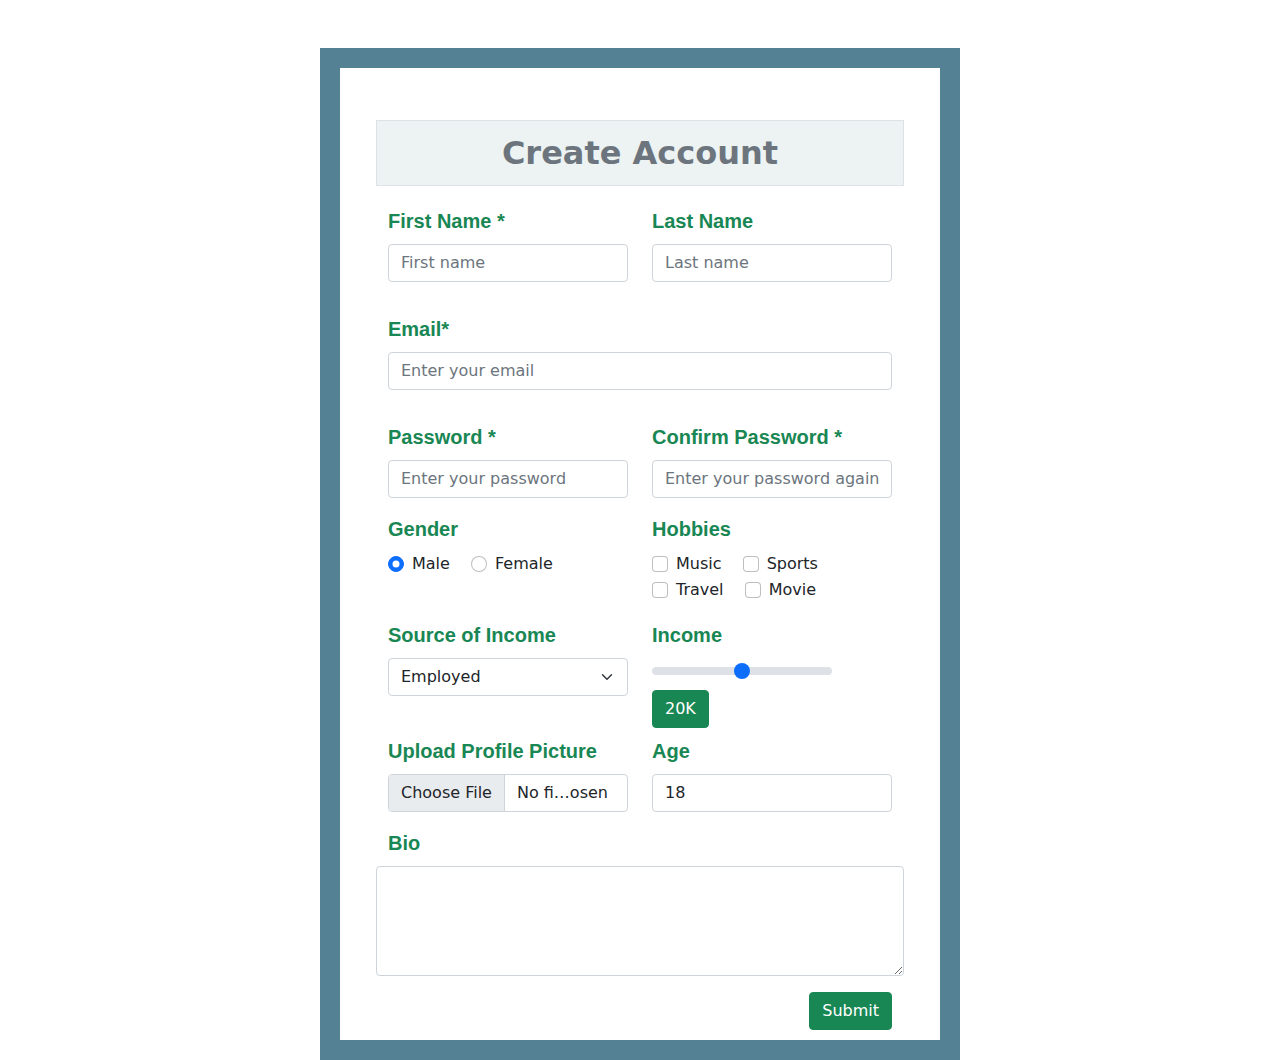
<file: HTML/form-design-bootstrap/index.html>
<!DOCTYPE html>
<html>
	<head>
		<title>Form design Bootstrap</title>
		
		<link rel="stylesheet" href="./assets/css/style.css">
        <meta name="viewport" content="width=device-width, initial-scale=1.0">



	</head>
    <body>
       
            <div class="container  p-5 mt-5 w-50 " style="border: 20px solid  #548194;">
                <div class="row align-items-start">
                    <div class="text-center fs-2 fw-bold border  p-2 my-1 text-secondary  align-items-start" style="background-color: #edf2f2;">Create Account</div>
                </div>
                <form action="url" method="get">
                    <div class="row mb-3 mt-3">
                        <div class="col-md-6 ">
                            <label for="fname" class="form-label text-success fs-5 fw-bold " style="font-family: Arial, Helvetica, sans-serif;">First Name *</label>
                            <input type="text" class="form-control" id="fname" name="fname" placeholder="First name"  required class="w-75 ">
                        </div>
                        <div class="col-md-6">
                            <label for="lname" class="form-label text-success fs-5 fw-bold" style="font-family: Arial, Helvetica, sans-serif;">Last Name </label>
                            <input type="text"  class="form-control" id="lname" name="lname" placeholder="Last name" class="w-75">

                        </div>
                    </div>
                    <div class="row">
                        <div class="mb-3 mt-3">
                            <label for="email" class="form-label text-success fs-5 fw-bold" style="font-family: Arial, Helvetica, sans-serif;">Email*</label>
                            <input type="email" class="form-control" id="email" placeholder="Enter your email" name="email" required>
                        </div>
                    </div>
                    <div class="row mb-3 mt-3">
                        <div class="col-md-6">
                            <label for="pwd" class="form-label text-success fs-5 fw-bold" style="font-family: Arial, Helvetica, sans-serif;">Password *</label>
                            <input type="password" class="form-control" id="pwd" placeholder="Enter your password" name="pswd" required>
                                
                        </div>
                        <div class="col-md-6">
                            <label for="c_pwd" class="form-label text-success fs-5 fw-bold" style="font-family: Arial, Helvetica, sans-serif;">Confirm Password *</label>
                            <input type="password" class="form-control" id="c_pwd" placeholder="Enter your password again" name="c_pswd" required>
                        </div>
                    </div>
                    <div class="row mb-3 mt-3">
                        <div class="col-md-6">
                            <label for="gender" class="form-label text-success fs-5 fw-bold" style="font-family: Arial, Helvetica, sans-serif;">Gender</label>
                            <br>
                            <div class="form-check form-check-inline">
                                <input type="radio" class="form-check-input" id="Male" name="optradio" value="Male" checked>
                                <label class="form-check-label" for="radio1">Male</label>
                            </div>
                            <div class="form-check form-check-inline">
                                <input type="radio" class="form-check-input" id="Female" name="optradio" value="Female">
                                <label class="form-check-label" for="radio1">Female</label>
                            </div>
                        </div>
                        <div class="col-md-6">
                            <label for="Hobby" class="form-label text-success fs-5 fw-bold" style="font-family: Arial, Helvetica, sans-serif;">Hobbies</label>
                            <br>
                            <div class="form-check form-check-inline">
                                <input type="checkbox" class="form-check-input" id="music" name="music" value="music">
                                <label class="form-check-label" for="music">Music</label>
                            </div>
                            <div class="form-check form-check-inline">
                                <input type="checkbox" class="form-check-input" id="sports" name="sports" value="sports">
                                <label class="form-check-label" for="sports">Sports</label>
                            </div>
                            <div class="form-check form-check-inline">
                                <input type="checkbox" class="form-check-input" id="travel" name="travel" value="travel">
                                <label class="form-check-label" for="travel">Travel</label>
                            </div>
                            <div class="form-check form-check-inline">
                                <input type="checkbox" class="form-check-input" id="movie" name="movie" value="movie">
                                <label class="form-check-label" for="movie">Movie</label>
                            </div>
                        </div>
                    </div>
                    <div class="row mb-3 mt-3">
                        <div class="col-md-6">
                            <label for="s_income" class="form-label text-success fs-5 fw-bold" style="font-family: Arial, Helvetica, sans-serif;">Source of Income</label>
                            <select class="form-select" name="s_income" id="s_income">
                                <option>Employed</option>
                                <option>Unemployed</option>
                            </select>
                        </div>
                        <div class="col-sm-6">
                            <label for="income" class="form-label text-success fs-5 fw-bold" style="font-family: Arial, Helvetica, sans-serif;">Income</label><br>
                            <input type="range" class="form-range w-75 h-25" id="income" >
                            <button type="button" class="btn btn-success ">20K</button>
                        </div>    

                    </div>
                    <div class="row mb-3 mt-3">
                        <div class="col-md-6">
                            <label for="profile" class="form-label text-success fs-5 fw-bold" style="font-family: Arial, Helvetica, sans-serif;">Upload Profile Picture</label><br>
                            <input class="form-control" type="file" id="profile">

                        </div>
                        <div class="col-md-6">
                            <label for="age" class="form-label text-success fs-5 fw-bold" style="font-family: Arial, Helvetica, sans-serif;">Age</label>
                            <input class="form-control" id="age" name="age" value="18"  class="w-75">
                        </div>
                    </div>
                    <div class="col">
                        <div class="row mb-3 mt-3">
                            <label for="bio" class="form-label text-success fs-5 fw-bold" style="font-family: Arial, Helvetica, sans-serif;">Bio</label>
                            <textarea class="form-control" id="bio" name="bio" rows="4" cols="5"></textarea>
                        </div>   
                    </div>
                    <div class="row  float-end">
                        <div class="col-sm-8">
                            <button type="button" class="btn btn-success">Submit</button>
                        </div>
                    </div>
                

                </form>
            </div>
       

    </body>
   

    </body>
</file>
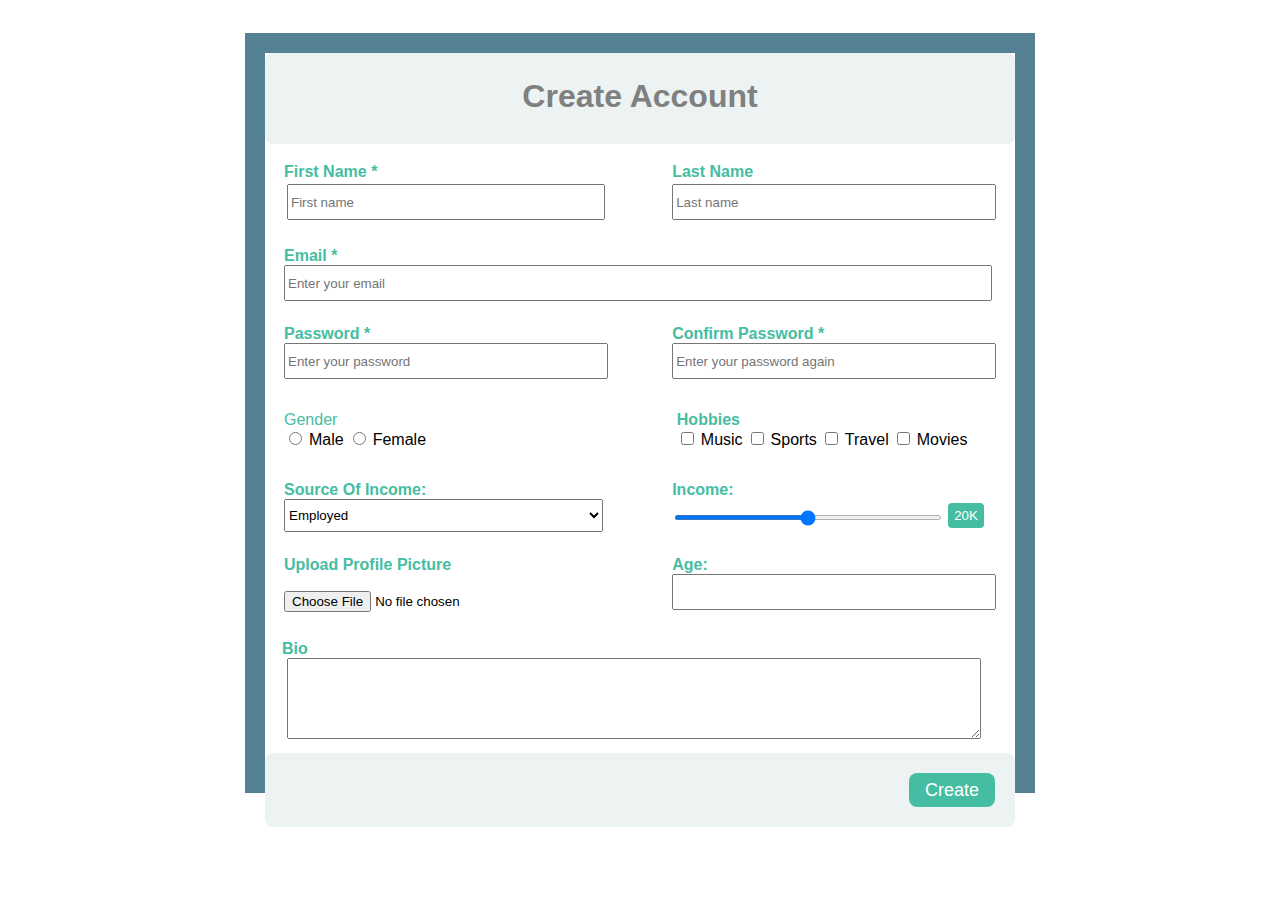
<file: HTML/form-design-css/index.html>
<!DOCTYPE html>
<html>
	<head>
		<title>Form design</title>
		<link rel="stylesheet" href="./assets/css/style.css">
		<meta name="viewport" content="width=device-width, initial-scale=1.0">
	</head>
	<body>
		<div class="flex-container ">
			<h1>Create Account</h1>
			<form action="url" method="get">
			<div class="user-details">
					<div class="rowFlex">
						<div class="input-details">
							<label for="fname">First Name *</label>
							<input type="text" id="fname" name="fname" placeholder="First name" class="box" required style="margin: 3px;">
						</div>
						<div class="input-details">    
							<label for="lname">Last Name</label>
							<input type="text" id="lname" name="lname" placeholder="Last name">
						</div>
					</div>
					<div class="rowFlex">
						<div class="input-details">
							<div class="mail">
								<label for="Email">Email *</label>
								<input type="email" id="email" name="email" placeholder="Enter your email">
							</div>
						</div>
					</div>
					<div class="rowFlex">
						<div class="input-details">
							<label for="password">Password *</label>
							<input type="password" id="password" name="password" placeholder="Enter your password">
						</div>
						<div class="input-details">
							<label for="cpassword">Confirm Password *</label>
							<input type="password" id="cpassword" name="cpassword" placeholder="Enter your password again">
						</div>
					</div>
					<div class="rowFlex">
						<div class="box"style="margin-left: 12px;">
							<label for="hobbies"style="color: #45bda2;" >Gender</label><br>
							<input type="radio" id="Male" name="gender" value="Male">
							<label for="Male">Male</label>
							<input type="radio" id="Female" name="gender" value="Female">
							<label for="Male">Female</label>
						</div>
						<div class="box">
							<label for="hobbies" style="color: #45bda2;font-weight: bold;">Hobbies</label><br>
							<input type="checkbox" id="hobbies" name="hobby1" value="Music">
							<label for="hobby1">Music</label>
							<input type="checkbox" id="hobbies" name="hobby2" value="Sports">
							<label for="hobby2">Sports</label>
							<input type="checkbox" id="hobbies" name="hobby3" value="Travel">
							<label for="hobby3">Travel</label>
							<input type="checkbox" id="hobbies" name="hobby4" value="Movies">
							<label for="hobby4">Movies</label>
						</div>
					</div>
					<div class="rowFlex">
						<div class="s-income">
							<label for="s-income"style="color: #45bda2; font-weight: bold;">Source Of Income:</label><br>
							<select id="s-income" name="s-income">
								<option value="employed">Employed</option>
								<option value="unemployed">Unemployed</option>
							</select>
						</div>
							<div class="s-income">
								<label for="income"style="color: #45bda2;font-weight: bold;">Income:</label>
								<div>
									<input type="range" id="income" name="income" min="0" max="50">
									<button type="button">20K</button>
								</div>
							</div>
					</div>
					<div class="rowFlex">
						<div class="profile">
							<label for="profile"style="color: #45bda2; font-weight: bold;">Upload Profile Picture</label><br>
							<input type="file" id="file" name="file"><br>
						</div>
						<div class="profile">
								<label for="age"style="color: #45bda2; font-weight: bold;">Age:</label><br>
								<input type="number" id="age" name="age"><br>
						</div>
					</div>
					<div class="rowFlex">
						<div class="bio">
							<label for="bio"style="color: #45bda2; font-weight: bold;">Bio</label><br>
							<textarea name="bio" rows="5" cols="30"></textarea><br>
						</div> 
					</div>
					<div class="Create">
						<div class="submit">
							<input type="submit" value="Create">
						</div>
					</div>
				</div>
			</form>
		</div>
	</body>
</html>
</file>
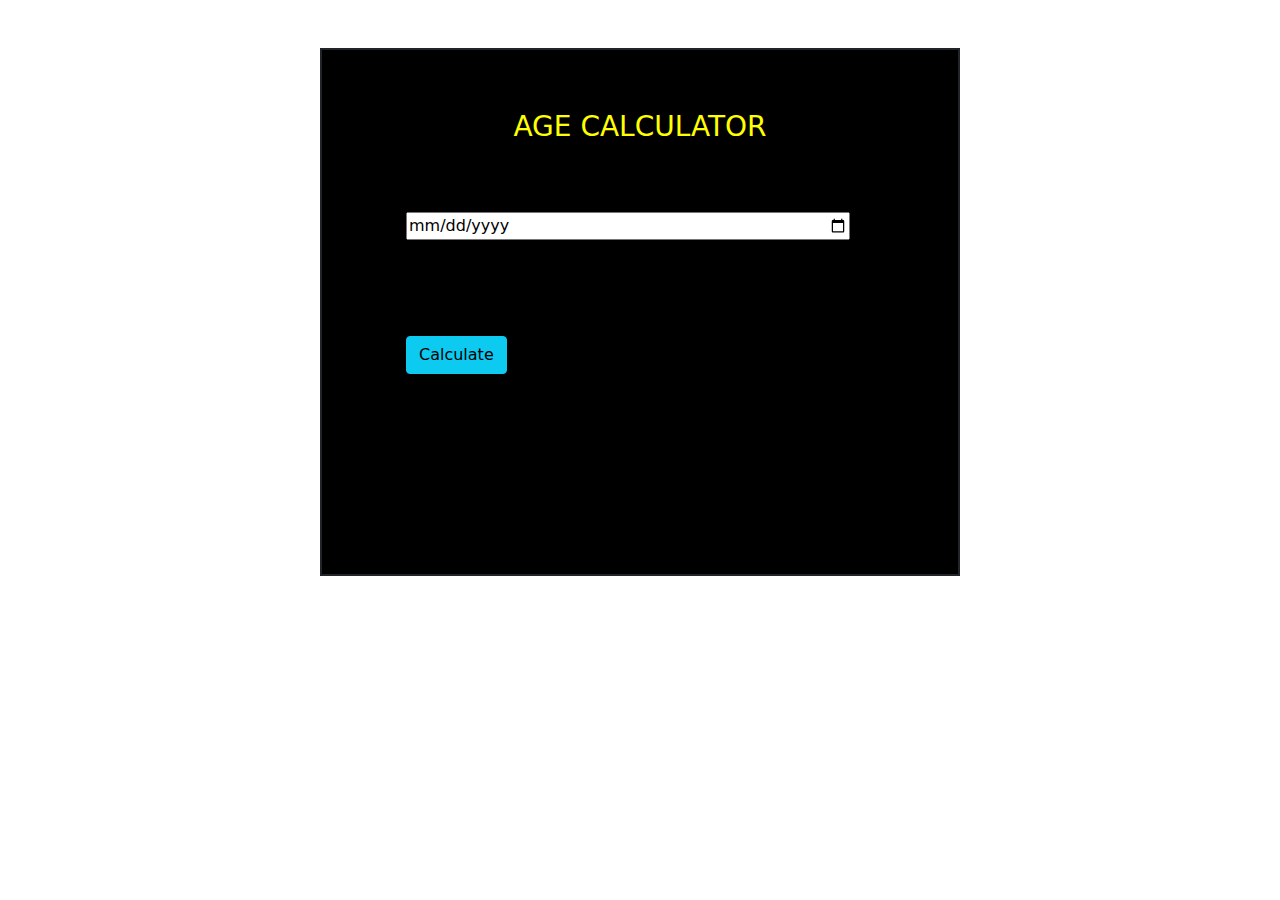
<file: JS/Age-Calculator/index.html>
<!DOCTYPE html>
<html>
    <head>
        <title>Age-Calculator</title>
        <link rel="stylesheet" href="./assets/CSS/style.css">
        <script src="./assets/JS/jquery.min.js"></script>
        <script src="./assets/JS/age.js"></script>
        <meta name="viewport" content="width=device-width, initial-scale=1.0">
    </head>
    <body>
        <div class="container p-5 mt-5 w-50 " style="border: 2px solid; background-color: black;">
            <div class="row align-items-center">
                <div class="text-center fs-2 fw-bold   p-2 my-1  align-items-start" >
                    <h3 style="color: yellow;">AGE CALCULATOR</h3>
                </div>
                <div class="row p-5">
                    <div class="col-md-12">
                        <input type="date" name="age" id="age" class="age" style="width: 100%;">
                    </div>
                </div>
                <div class="row p-5">
                    <div class="float-end">
                        <button type="button" id="age_calc" class="btn btn-info" >Calculate</button>
                    </div>
                </div>
                <div class="row mb-3 mt-3">
                    <div class="col-md-4"></div>
                    <div class="col-md-4">
                        <p id="dob" style="text-align: center;  padding: 10px; color: white"></p>
                        <p id="current_age" style="text-align: center;  padding: 10px; color: white"></p>
                        
                    </div>
                </div>
            </div>
        </div>
    </body>
</file>
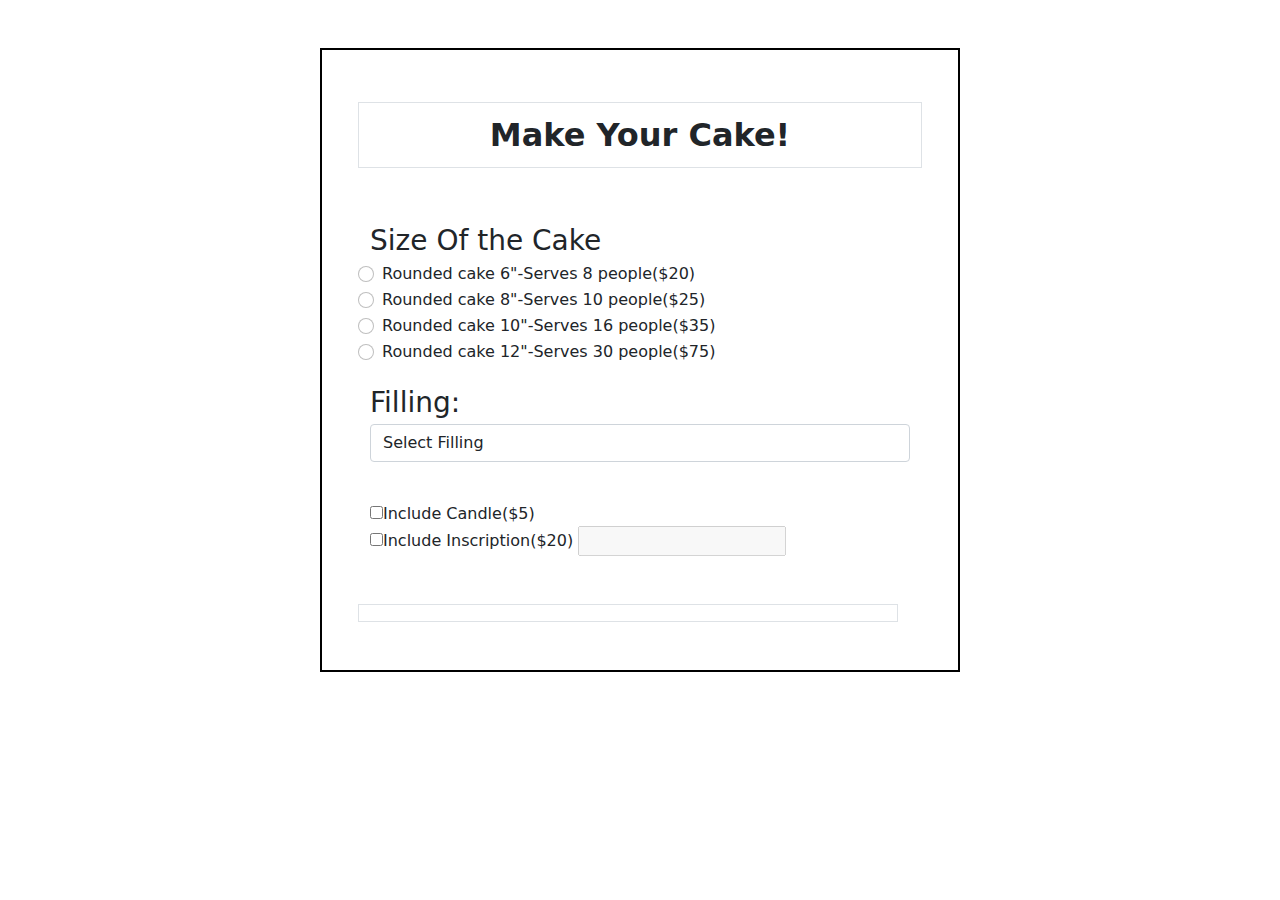
<file: JS/Cakemaking/index.html>
<!DOCTYPE html>
<html>
    <head>
        <title>Cake_Making</title>
        <link rel="stylesheet" href="./assets/css/style.css">
        <script src="./assets/js/jquery.min.js"></script>
        <script src="./assets/js/c_jquery.js"></script>
        <meta name="viewport" content="width=device-width, initial-scale=1.0">
    </head>
    <body>
        <div class="container p-5 mt-5 w-50" style="border: 2px solid black;">
        <div class="row align-items-start">
            <div class="text-center fs-2 fw-bold border  p-2 my-1  align-items-start">Make Your Cake!</div>
            <div class="row   mt-5">
                <div class="col-md-12 fs-3">Size Of the Cake</div>
            </div>
            <div class="form-check">
                <input type="radio" class="form-check-input" data-id="20" id="cake" name="cake">
                <label class="form-check-label" for="radio1">Rounded cake 6"-Serves 8 people($20)</label>
            </div>
            <div class="form-check">
                <input type="radio" class="form-check-input" data-id="25" id="cake"name="cake" >
                <label class="form-check-label" for="radio2">Rounded cake 8"-Serves 10 people($25)</label>
            </div>
            <div class="form-check">
                <input type="radio" class="form-check-input" data-id="35" id="cake"name="cake" >
                <label class="form-check-label" for="radio3">Rounded cake 10"-Serves 16 people($35)</label>
            </div>
            <div class="form-check">
                <input type="radio" class="form-check-input" data-id="75" id="cake" name="cake">
                <label class="form-check-label" for="radio4">Rounded cake 12"-Serves 30 people($75)</label>
            </div>
        </div>
        <div class="row  mt-3">
            <div class="col-md-12 fs-3">Filling:</div>
            <div class="form-group">
                <select class="form-control" id="filling">
                    <option value="0">Select Filling</option>
                    <option value="5">Lemon($5)</option>
                    <option value="5">Custard($5)</option>
                    <option value="7">Fudge($7)</option>
                    <option value="8">Mocha($8)</option>
                    <option value="10">Raspberry($10)</option>
                    <option value="5">Pineapple($5)</option>
                    <option value="10">Raspberry($10)</option>
                    <option value="9">Dobash($9)</option>
                    <option value="5">Mint($5)</option>
                    <option value="5">Cherry($5)</option>
                    <option value="8">Apricot($8)</option>
                </select>
                <br>
        </div>
        <div class="row mt-3">
            <div class="checkbox">
                <label><input type="checkbox" data-id="5" id="candle">Include Candle($5)</label>
            </div>
            <div class="checkbox">
                <label><input type="checkbox"  data-id="20" id="inscription">Include Inscription($20)</label>
                <input type="text" id="textbox" disabled>
            </div>
        </div>
        <div class="row mt-5">
            <div class="border">
                <p id="total"></p>
            </div>
        </div>
    </body>
</html>
</file>
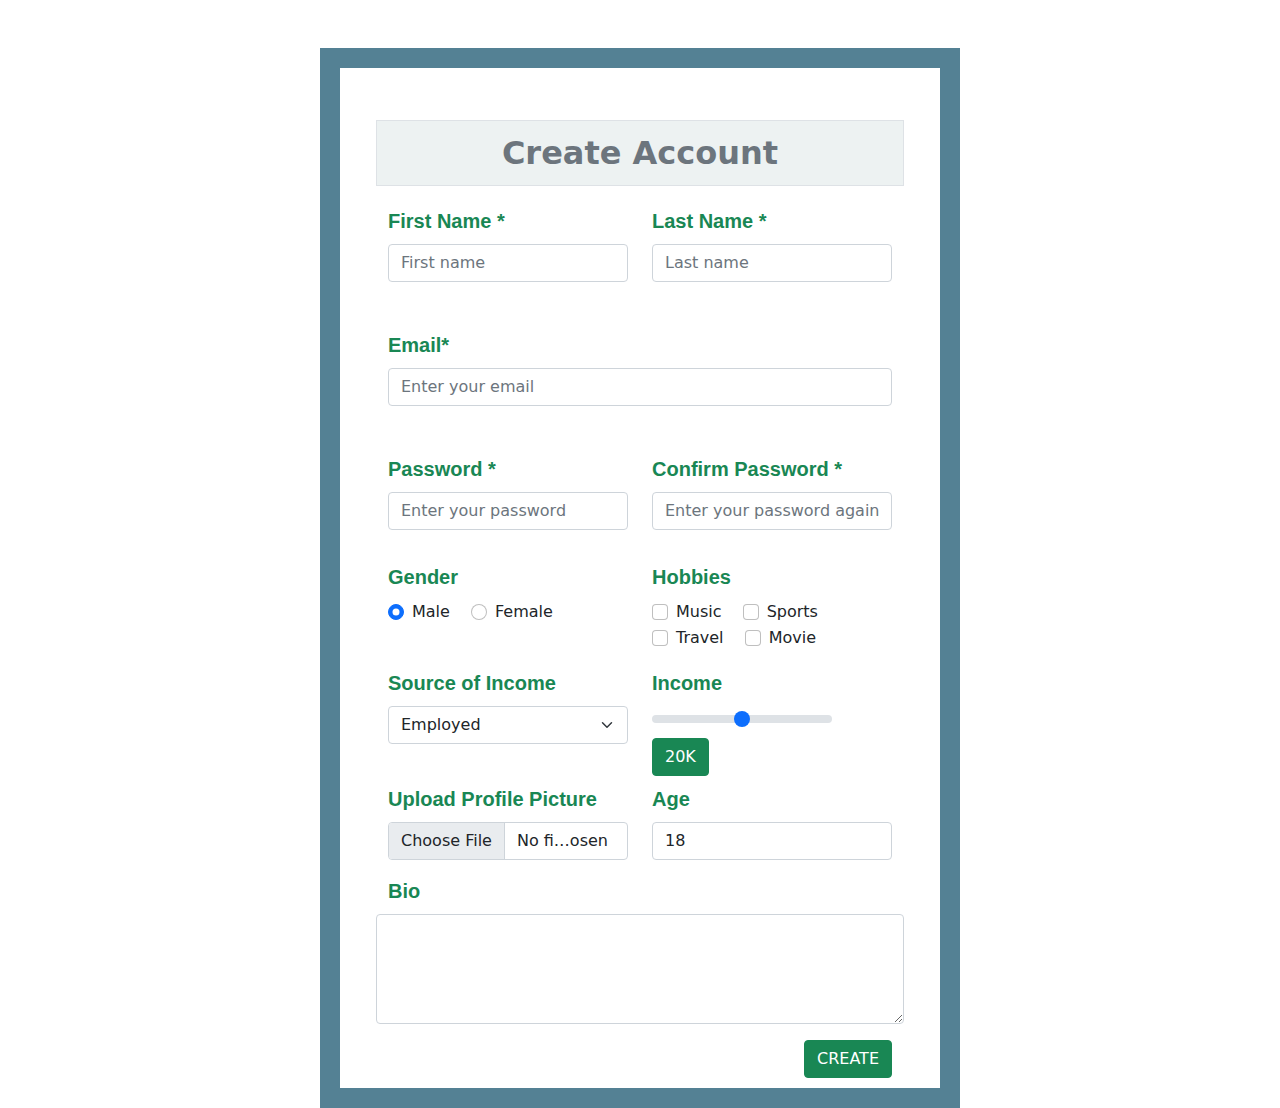
<file: JS/form-validation-jquery/index.html>
<!DOCTYPE html>
<html>
	<head>
		<title>Form design Bootstrap</title>
		<link rel="stylesheet" href="./assets/css/style.css">
        <script src="./assets/js/jquery.min.js"></script>
        <script src="./assets/js/jquery.js"></script>
        <meta name="viewport" content="width=device-width, initial-scale=1.0">
	</head>
    <body>
        <div class="container  p-5 mt-5 w-50 " style="border: 20px solid  #548194;">
            <div class="row align-items-start">
                <div class="text-center fs-2 fw-bold border  p-2 my-1 text-secondary  align-items-start" style="background-color: #edf2f2;">Create Account</div>
            </div>
            <form  method="post" name="form" id="form" >
                <div class="row mb-3 mt-3">
                    <div class="col-md-6 ">
                        <label for="fname" class="form-label text-success fs-5 fw-bold " style="font-family: Arial, Helvetica, sans-serif;">First Name *</label>
                        <input type="text" class="form-control" id="fname" name="fname" placeholder="First name"  class="w-75">
                        <p id="firstn"></p>
                    </div>
                    <div class="col-md-6">
                        <label for="lname" class="form-label text-success fs-5 fw-bold" style="font-family: Arial, Helvetica, sans-serif;">Last Name * </label>
                        <input type="text"  class="form-control" id="lname" name="lname" placeholder="Last name" class="w-75" >
                        <p id="lastn" style="color: red;"></p>
                    </div>
                </div>
                <div class="row">
                    <div class="mb-3 mt-3">
                        <label for="email" class="form-label text-success fs-5 fw-bold" style="font-family: Arial, Helvetica, sans-serif;">Email*</label>
                        <input type="text" class="form-control" id="email" placeholder="Enter your email" name="email">
                        <p id="mail" style="color: red;"></p>
                    </div>
                </div>
                <div class="row mb-3 mt-3">
                    <div class="col-md-6">
                        <label for="pwd" class="form-label text-success fs-5 fw-bold" style="font-family: Arial, Helvetica, sans-serif;">Password *</label>
                        <input type="password" class="form-control" id="pwd" placeholder="Enter your password" name="pswd">
                        <p id="password" style="color: red;"></p>
                            
                    </div>
                    <div class="col-md-6">
                        <label for="c_pwd" class="form-label text-success fs-5 fw-bold" style="font-family: Arial, Helvetica, sans-serif;">Confirm Password *</label>
                        <input type="password" class="form-control" id="c_pwd" placeholder="Enter your password again" name="c_pswd">
                        <p id="c_password" style="color: red;"></p>
                    </div>
                </div>
                <div class="row mb-3 mt-3">
                    <div class="col-md-6">
                        <label for="gender" class="form-label text-success fs-5 fw-bold" style="font-family: Arial, Helvetica, sans-serif;">Gender</label>
                        <br>
                        <div class="form-check form-check-inline">
                            <input type="radio" class="form-check-input" id="Male" name="optradio" value="Male" checked>
                            <label class="form-check-label" for="radio1">Male</label>
                        </div>
                        <div class="form-check form-check-inline">
                            <input type="radio" class="form-check-input" id="Female" name="optradio" value="Female">
                            <label class="form-check-label" for="radio1">Female</label>
                        </div>
                    </div>
                    <div class="col-md-6">
                        <label for="Hobby" class="form-label text-success fs-5 fw-bold" style="font-family: Arial, Helvetica, sans-serif;">Hobbies</label>
                        <br>
                        <div class="form-check form-check-inline">
                            <input type="checkbox" class="form-check-input" id="music" name="music" value="music">
                            <label class="form-check-label" for="music">Music</label>
                        </div>
                        <div class="form-check form-check-inline">
                            <input type="checkbox" class="form-check-input" id="sports" name="sports" value="sports">
                            <label class="form-check-label" for="sports">Sports</label>
                        </div>
                        <div class="form-check form-check-inline">
                            <input type="checkbox" class="form-check-input" id="travel" name="travel" value="travel">
                            <label class="form-check-label" for="travel">Travel</label>
                        </div>
                        <div class="form-check form-check-inline">
                            <input type="checkbox" class="form-check-input" id="movie" name="movie" value="movie">
                            <label class="form-check-label" for="movie">Movie</label>
                        </div>
                    </div>
                </div>
                <div class="row mb-3 mt-3">
                    <div class="col-md-6">
                        <label for="s_income" class="form-label text-success fs-5 fw-bold" style="font-family: Arial, Helvetica, sans-serif;">Source of Income</label>
                        <select class="form-select" name="s_income" id="s_income">
                            <option>Employed</option>
                            <option>Unemployed</option>
                        </select>
                    </div>
                    <div class="col-sm-6">
                        <label for="income" class="form-label text-success fs-5 fw-bold" style="font-family: Arial, Helvetica, sans-serif;">Income</label><br>
                        <input type="range" class="form-range w-75 h-25" id="income" >
                        <button type="button" class="btn btn-success ">20K</button>
                    </div>    
                </div>
                <div class="row mb-3 mt-3">
                    <div class="col-md-6">
                        <label for="profile" class="form-label text-success fs-5 fw-bold" style="font-family: Arial, Helvetica, sans-serif;">Upload Profile Picture</label><br>
                        <input class="form-control" type="file" id="profile">

                    </div>
                    <div class="col-md-6">
                        <label for="age" class="form-label text-success fs-5 fw-bold" style="font-family: Arial, Helvetica, sans-serif;">Age</label>
                        <input class="form-control" id="age" name="age" value="18"  class="w-75">
                    </div>
                </div>
                <div class="col">
                    <div class="row mb-3 mt-3">
                        <label for="bio" class="form-label text-success fs-5 fw-bold" style="font-family: Arial, Helvetica, sans-serif;">Bio</label>
                        <textarea class="form-control" id="bio" name="bio" rows="4" cols="5"></textarea>
                    </div>   
                </div>
                <div class="row  float-end">
                    <div class="col-sm-8">
                        <input type="submit" name="submit" value="CREATE" class="btn btn-success" id="button">
                    </div>
                </div>
            </form>
        </div>
    </body>
</html>
</file>
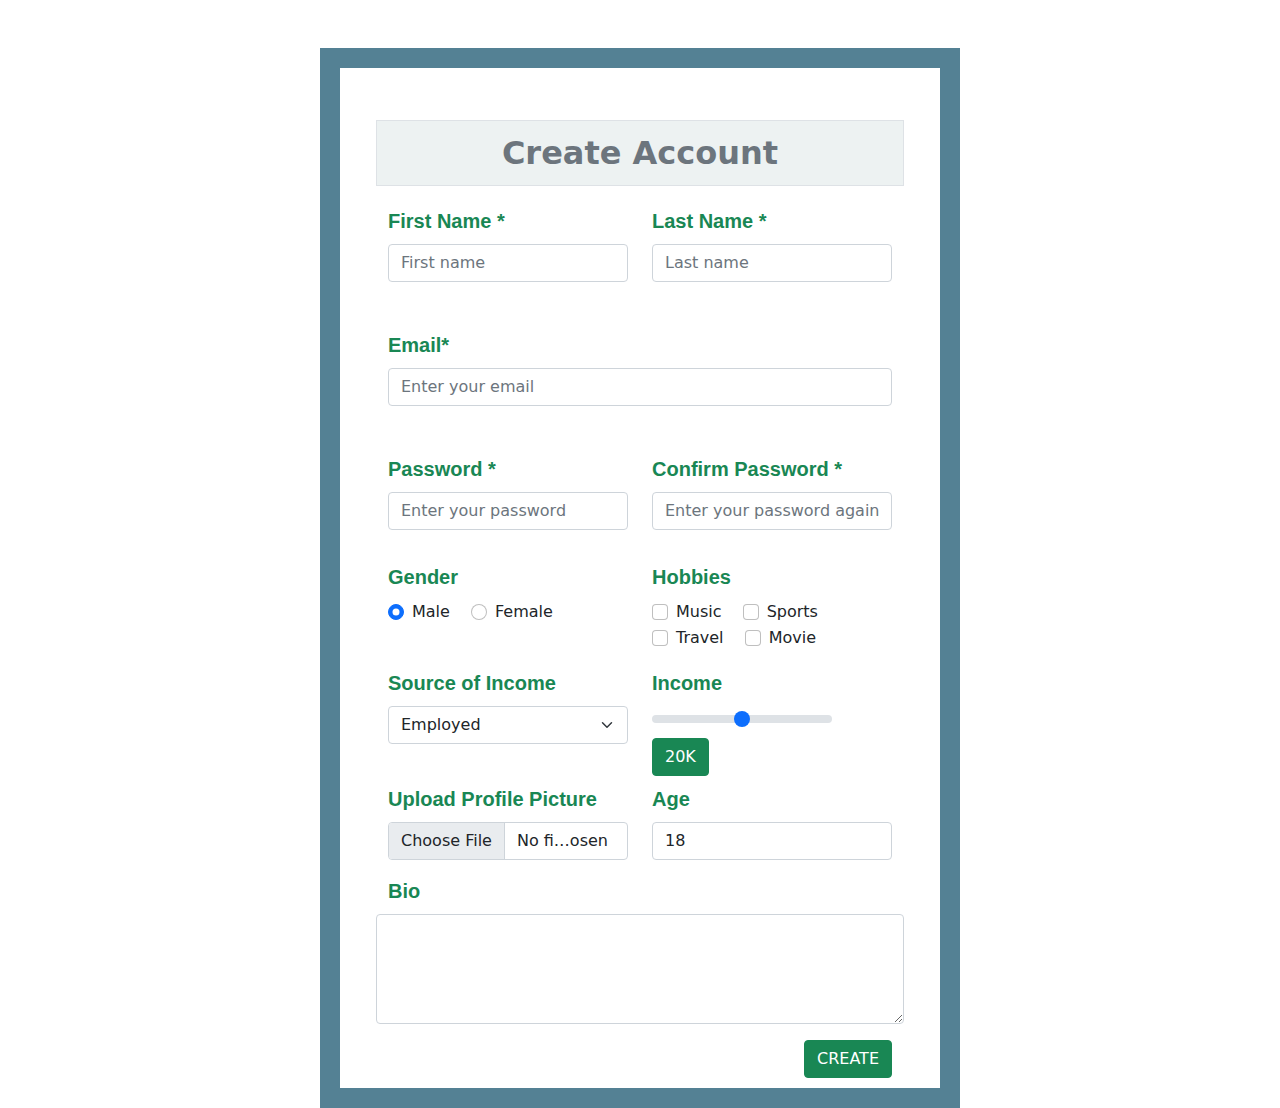
<file: JS/form-validation/index.html>
<!DOCTYPE html>
<html>
	<head>
		<title>Form design Bootstrap</title>
		<link rel="stylesheet" href="./assets/css/style.css">
        <script src="./assets/js/form.js"></script>
        <meta name="viewport" content="width=device-width, initial-scale=1.0">
	</head>
    <body>
        <div class="container  p-5 mt-5 w-50 " style="border: 20px solid  #548194;">
            <div class="row align-items-start">
                <div class="text-center fs-2 fw-bold border  p-2 my-1 text-secondary  align-items-start" style="background-color: #edf2f2;">Create Account</div>
            </div>
            <form  method="post" name="form" onSubmit="return validateform();">
                <div class="row mb-3 mt-3">
                    <div class="col-md-6 ">
                        <label for="fname" class="form-label text-success fs-5 fw-bold " style="font-family: Arial, Helvetica, sans-serif;">First Name *</label>
                        <input type="text" class="form-control" id="fname" name="fname" placeholder="First name"  class="w-75" onkeyup="return keyfunction()">
                        <p id="firstn" style="color: red;"></p>
                    </div>
                    <div class="col-md-6">
                        <label for="lname" class="form-label text-success fs-5 fw-bold" style="font-family: Arial, Helvetica, sans-serif;">Last Name * </label>
                        <input type="text"  class="form-control" id="lname" name="lname" placeholder="Last name" class="w-75" onkeyup="return keyfunction()">
                        <p id="lastn" style="color: red;"></p>
                    </div>
                </div>
                <div class="row">
                    <div class="mb-3 mt-3">
                        <label for="email" class="form-label text-success fs-5 fw-bold" style="font-family: Arial, Helvetica, sans-serif;">Email*</label>
                        <input type="text" class="form-control" id="email" placeholder="Enter your email" name="email" onkeyup="return keyfunction()">
                        <p id="mail" style="color: red;"></p>
                    </div>
                </div>
                <div class="row mb-3 mt-3">
                    <div class="col-md-6">
                        <label for="pwd" class="form-label text-success fs-5 fw-bold" style="font-family: Arial, Helvetica, sans-serif;">Password *</label>
                        <input type="password" class="form-control" id="pwd" placeholder="Enter your password" name="pswd" onkeyup="return keyfunction()">
                        <p id="password" style="color: red;"></p>
                            
                    </div>
                    <div class="col-md-6">
                        <label for="c_pwd" class="form-label text-success fs-5 fw-bold" style="font-family: Arial, Helvetica, sans-serif;">Confirm Password *</label>
                        <input type="password" class="form-control" id="c_pwd" placeholder="Enter your password again" name="c_pswd" onkeyup="return keyfunction()">
                        <p id="c_password" style="color: red;"></p>
                    </div>
                </div>
                <div class="row mb-3 mt-3">
                    <div class="col-md-6">
                        <label for="gender" class="form-label text-success fs-5 fw-bold" style="font-family: Arial, Helvetica, sans-serif;">Gender</label>
                        <br>
                        <div class="form-check form-check-inline">
                            <input type="radio" class="form-check-input" id="Male" name="optradio" value="Male" checked>
                            <label class="form-check-label" for="radio1">Male</label>
                        </div>
                        <div class="form-check form-check-inline">
                            <input type="radio" class="form-check-input" id="Female" name="optradio" value="Female">
                            <label class="form-check-label" for="radio1">Female</label>
                        </div>
                    </div>
                    <div class="col-md-6">
                        <label for="Hobby" class="form-label text-success fs-5 fw-bold" style="font-family: Arial, Helvetica, sans-serif;">Hobbies</label>
                        <br>
                        <div class="form-check form-check-inline">
                            <input type="checkbox" class="form-check-input" id="music" name="music" value="music">
                            <label class="form-check-label" for="music">Music</label>
                        </div>
                        <div class="form-check form-check-inline">
                            <input type="checkbox" class="form-check-input" id="sports" name="sports" value="sports">
                            <label class="form-check-label" for="sports">Sports</label>
                        </div>
                        <div class="form-check form-check-inline">
                            <input type="checkbox" class="form-check-input" id="travel" name="travel" value="travel">
                            <label class="form-check-label" for="travel">Travel</label>
                        </div>
                        <div class="form-check form-check-inline">
                            <input type="checkbox" class="form-check-input" id="movie" name="movie" value="movie">
                            <label class="form-check-label" for="movie">Movie</label>
                        </div>
                    </div>
                </div>
                <div class="row mb-3 mt-3">
                    <div class="col-md-6">
                        <label for="s_income" class="form-label text-success fs-5 fw-bold" style="font-family: Arial, Helvetica, sans-serif;">Source of Income</label>
                        <select class="form-select" name="s_income" id="s_income">
                            <option>Employed</option>
                            <option>Unemployed</option>
                        </select>
                    </div>
                    <div class="col-sm-6">
                        <label for="income" class="form-label text-success fs-5 fw-bold" style="font-family: Arial, Helvetica, sans-serif;">Income</label><br>
                        <input type="range" class="form-range w-75 h-25" id="income" >
                        <button type="button" class="btn btn-success ">20K</button>
                    </div>    
                </div>
                <div class="row mb-3 mt-3">
                    <div class="col-md-6">
                        <label for="profile" class="form-label text-success fs-5 fw-bold" style="font-family: Arial, Helvetica, sans-serif;">Upload Profile Picture</label><br>
                        <input class="form-control" type="file" id="profile">

                    </div>
                    <div class="col-md-6">
                        <label for="age" class="form-label text-success fs-5 fw-bold" style="font-family: Arial, Helvetica, sans-serif;">Age</label>
                        <input class="form-control" id="age" name="age" value="18"  class="w-75">
                    </div>
                </div>
                <div class="col">
                    <div class="row mb-3 mt-3">
                        <label for="bio" class="form-label text-success fs-5 fw-bold" style="font-family: Arial, Helvetica, sans-serif;">Bio</label>
                        <textarea class="form-control" id="bio" name="bio" rows="4" cols="5"></textarea>
                    </div>   
                </div>
                <div class="row  float-end">
                    <div class="col-sm-8">
                        <input type="submit" name="submit" value="CREATE" class="btn btn-success">
                    </div>
                </div>
            </form>
        </div>
    </body>
</html>
</file>
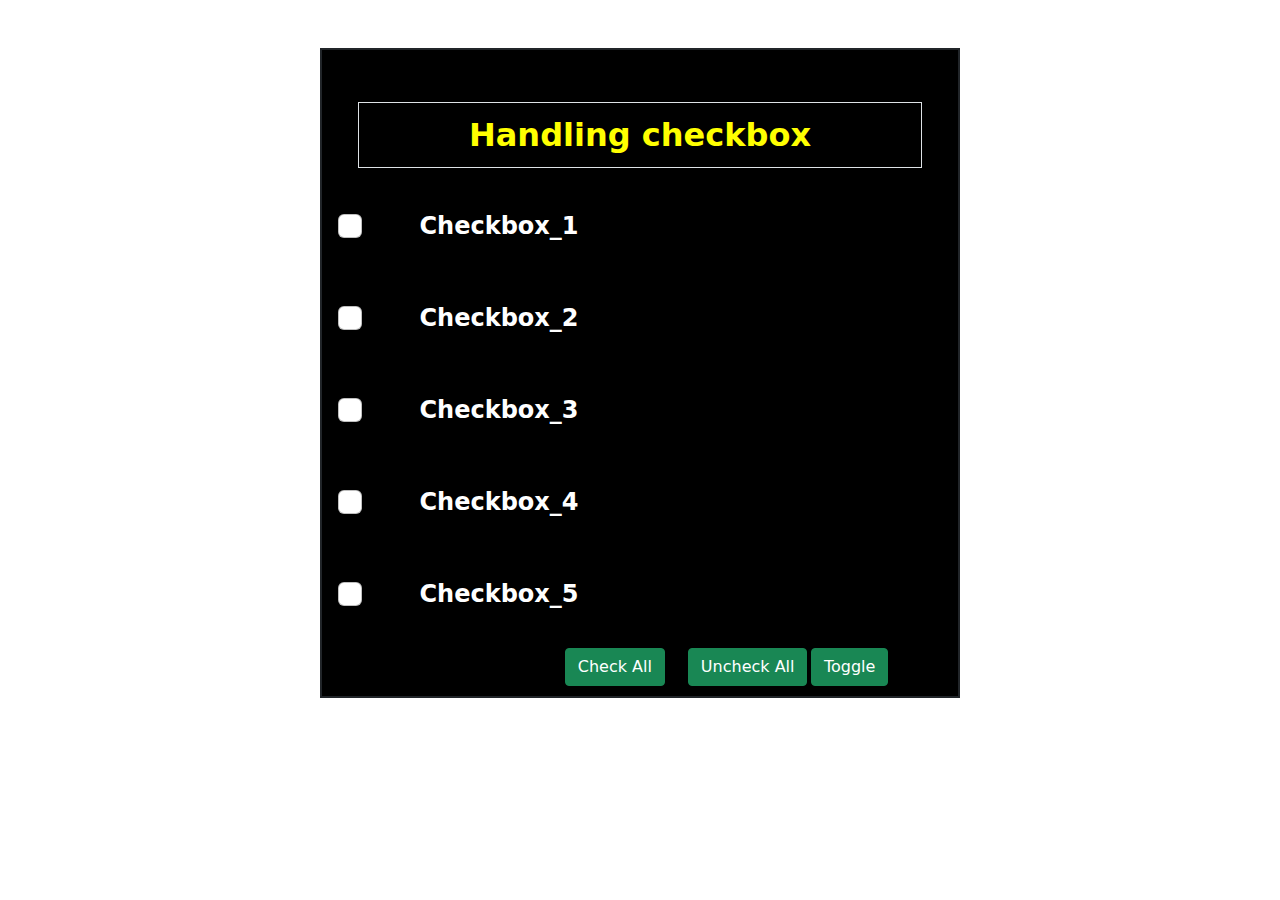
<file: JS/Handling-checkbox/index.html>
<!DOCTYPE html>
<html>
    <head>
        <title>Handling-Checkbox</title>
        <link rel="stylesheet" href="./asset/css/style.css">
        <script src="./asset/js/jquery.min.js"></script>
        <script src="./asset/js/checkbox.js"></script>
        <meta name="viewport" content="width=device-width, initial-scale=1.0">
    </head>
    <body>
        <div class="container  p-5 mt-5 w-50 " style="border: 2px solid;background-color: black">
            <div class="row align-items-start">
                <div class="text-center fs-2 fw-bold border  p-2 my-1  align-items-start" style="color:yellow;">Handling checkbox</div>
            </div>
            <div class="row mb-3 mt-3">
                <div class="col-md-6 form-check text-center fs-4 fw-bold p-3 my-1">
                    <input type="checkbox" class="form-check-input text-center" id="check" name="checkbox" value="checkbox_1">
                    <label class="form-check-label" for="check1" style="color: white;">Checkbox_1</label>
                </div>
            </div>
                <div class="row mb-3 mt-3">
                    <div class="col-md-6 form-check text-center fs-4 fw-bold p-3 my-1">
                        <input type="checkbox" class="form-check-input text-center " id="check" name="checkbox" value="checkbox_2">
                        <label class="form-check-label" for="check2" style="color: white;">Checkbox_2</label>
                    </div>
                </div>
                <div class="row mb-3 mt-3">
                    <div class="col-md-6 form-check text-center fs-4 fw-bold p-3 my-1">
                        <input type="checkbox" class="form-check-input text-center" id="check" name="checkbox" value="checkbox_3">
                        <label class="form-check-label" for="check3" style="color: white;">Checkbox_3</label>
                    </div>
                </div>
                <div class="row mb-3 mt-3">
                    <div class="col-md-6 form-check text-center fs-4 fw-bold p-3 my-1">
                        <input type="checkbox" class="form-check-input text-center" id="check" name="checkbox" value="checkbox_4">
                        <label class="form-check-label" for="check4" style="color: white;">Checkbox_4</label>
                    </div>
                </div>
                <div class="row mb-3 mt-3">
                    <div class="col-md-6 form-check text-center fs-4 fw-bold p-3 my-1">
                        <input type="checkbox" class="form-check-input text-center" id="check" name="checkbox" value="checkbox_5">
                        <label class="form-check-label" for="check5" style="color: white;">Checkbox_5</label>
                    </div>
                </div>
                <div class="row float-end">
                    <div class="col-sm-4">
                        <input type="button" name="submit" value="Check All" class="btn btn-success" id="Check_All">
                    </div>
                    <div class="col-sm-4">
                        <input type="button" name="submit" value="Uncheck All" class="btn btn-success" id="Uncheck_All"> 
                    </div>
                    <div class="col-sm-4">
                        <input type="button" name="submit" value="Toggle" class="btn btn-success" id="Toggle" >
                    </div>
                </div>
        </div>
    </body>
</html>
</file>
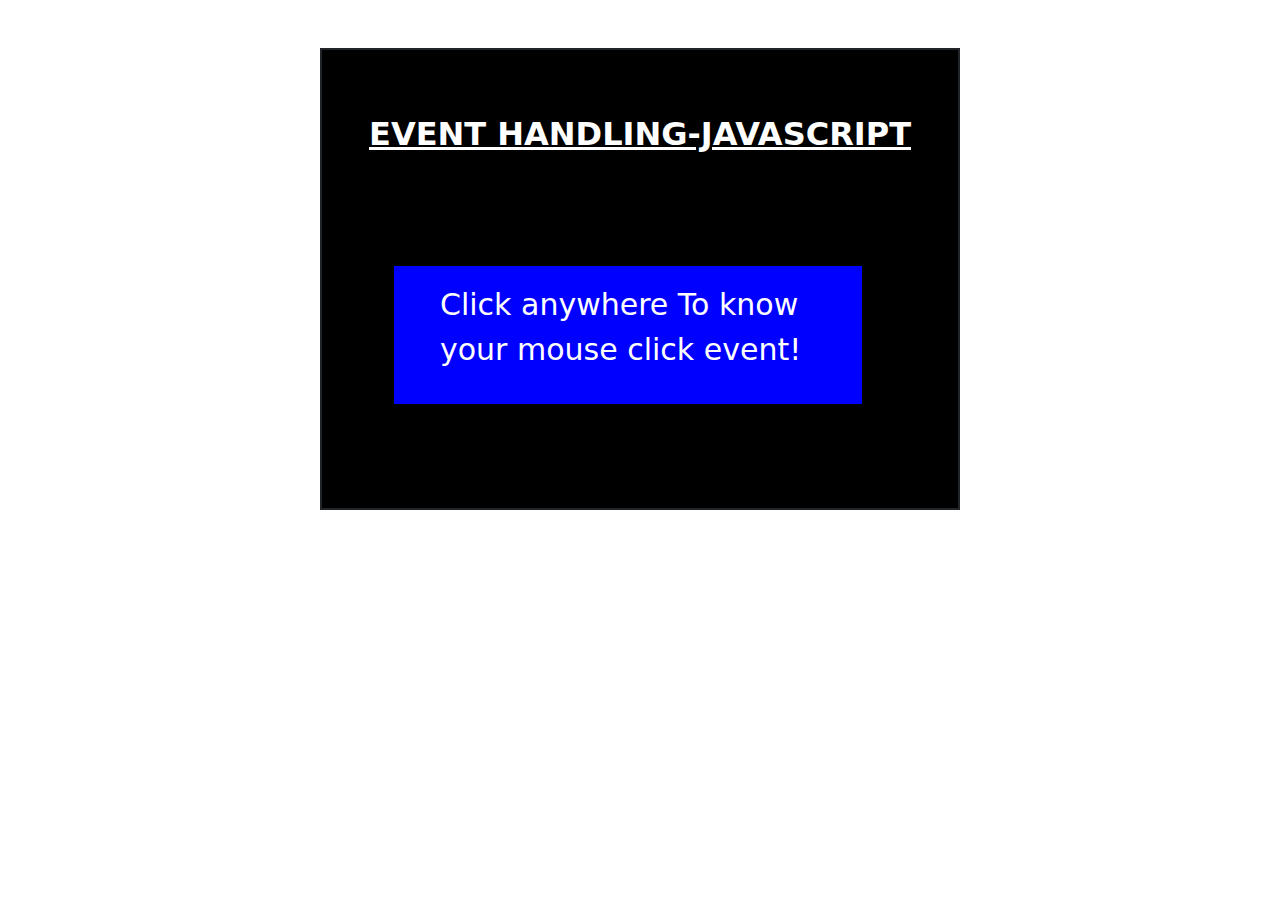
<file: JS/Handling-Events/index.html>
<!DOCTYPE html>
<html onmousedown="mouseevents(event)">
    <head>
        <title>Event-handling</title>
        <link rel="stylesheet" href="./assets/css/style.css">
        <script src="./assets/js/event.js"></script>
        <meta name="viewport" content="width=device-width, initial-scale=1.0">
    </head>

    <body>
        <div class="container p-5 mt-5 w-50 " style="border: 2px solid;background-color: black">
            <div class="row align-items-center">
                <div class="text-center fs-2 fw-bold   p-2 my-1  align-items-start" style="color:white;">
                    <u>EVENT HANDLING-JAVASCRIPT</u>
                </div>
                <div class="row  mt-5 p-5">
                    <div class="col-sm-12 p-3 mb-2" style="background-color: blue;">
                        <p id="event" style="color: white; padding-left: 30px; font-size: 30px;" >Click anywhere To know your mouse click event!</p>
                    </div>
                </div>
            </div>
        </div>
    </body>
</html>
</file>
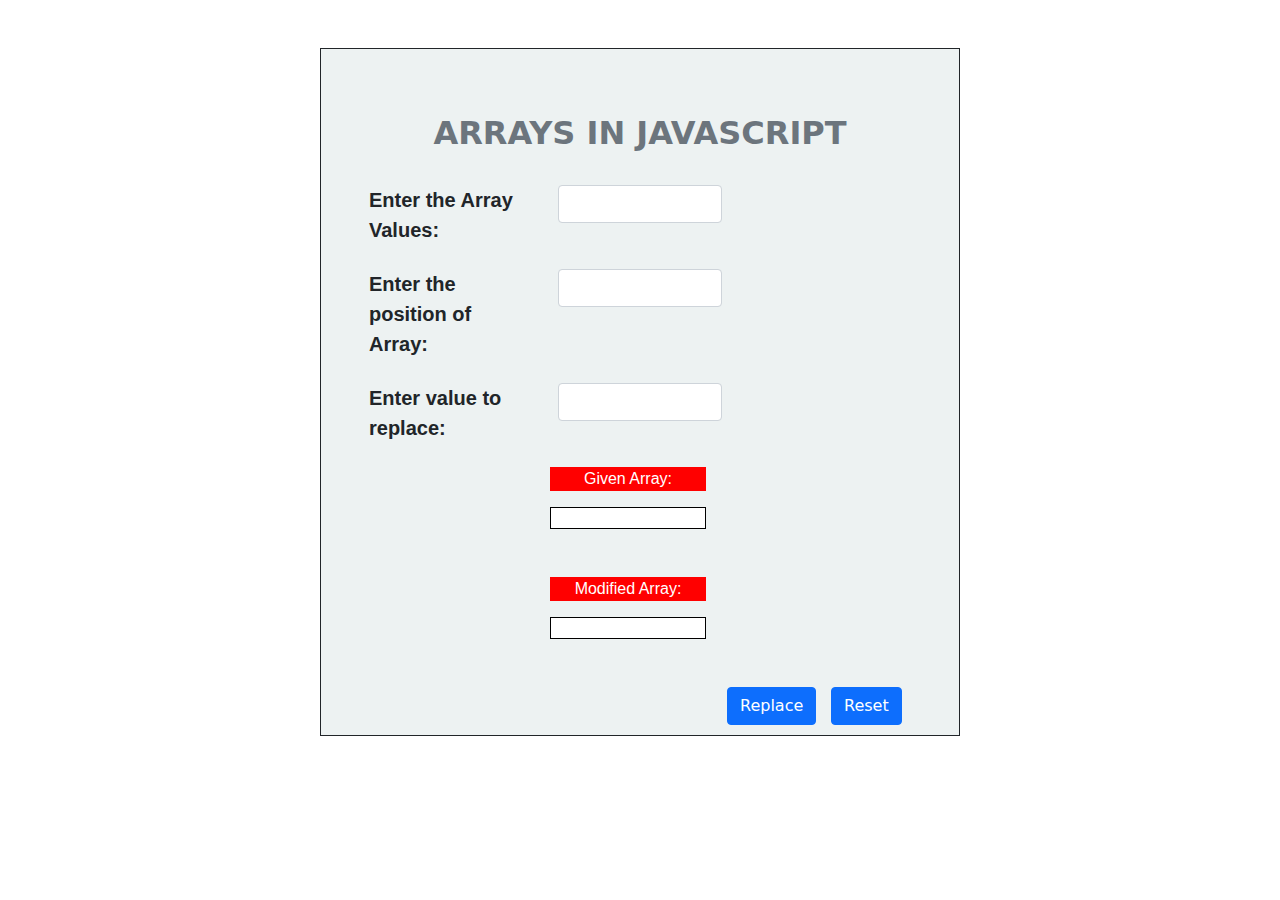
<file: JS/javascrip-array/index.html>
<!DOCTYPE html>
<html>
    <head>
        <title>Arrayjavascript</title>
        <link rel="stylesheet" href="./asset/css/style.css">
        <script src="./asset/js/array.js"></script>
    </head>
    <body>
        <div class="container p-5 mt-5 w-50" style="border: 1px solid ;background-color:#edf2f2; " >
            <div class="row align-items-start">
                <div class="text-center fs-2 fw-bold  p-2 my-1 text-secondary  align-items-start" >ARRAYS IN JAVASCRIPT</div>
            </div>
            <form  method="post" name="form" id="form">
                <div class="row mb-3 mt-3">
                    <div class="col-md-4">
                        <label for="array" class="form-label  fs-5 fw-bold " style="font-family: Arial, Helvetica, sans-serif;">Enter the Array Values:</label>
                    </div>
                    <div class="col-md-4">   
                        <input type="text" class="form-control" id="array" name="array"   class="w-50">
                    </div>
                </div>
                <div class="row mb-3 mt-3">
                    <div class="col-md-4">
                        <label for="pos_array" class="form-label  fs-5 fw-bold " style="font-family: Arial, Helvetica, sans-serif;">Enter the position of Array:</label>
                    </div>
                    <div class="col-md-4">
                        <input type="text" class="form-control" id="pos_array" name="pos_array"   class="w-75">
                    </div>
                </div>
                <div class="row mb-3 mt-3">
                    <div class="col-md-4">
                        <label for="rep_array" class="form-label  fs-5 fw-bold " style="font-family: Arial, Helvetica, sans-serif;">Enter value to replace:</label>
                    </div>
                    <div class="col-md-4">
                        <input type="text" class="form-control" id="rep_array" name="rep_array"   class="w-50">
                    </div>
                    <div class="row mb-3 mt-3">
                        <div class="col-md-4"></div>
                        <div class="col-md-4">
                            <p style="text-align: center; font-family: Arial, Helvetica, sans-serif; background-color: red;color:white;">Given Array:
                            <p id="given" style="text-align: center; border: 1px solid black; padding: 10px; background-color: white"></p>
                        </div>
                    </div>
                <div class="row mb-3 mt-3">
                    <div class="col-md-4"></div>
                    <div class="col-md-4">
                        <p style="text-align:center; font-family: Arial, Helvetica, sans-serif; background-color: red; color:white;">Modified Array:</p>
                        <p id="modified" style="text-align: center; border: 1px solid black;padding: 10px; background-color: white"></p>
                    </div>
                </div>
            </div>
            <div class="row  float-end">
                <div class="col-sm-6">
                    <input type="submit" name="submit" value="Replace" class="btn btn-primary" id="replace" onclick="return validateform()">
                </div>
                <div class="col-sm-6">
                    <input type="submit" name="submit" value="Reset" class="btn btn-primary" id="reset" onclick="return reset()">
                </div>
            </div>
        </div>
    </body>
</html>
</file>
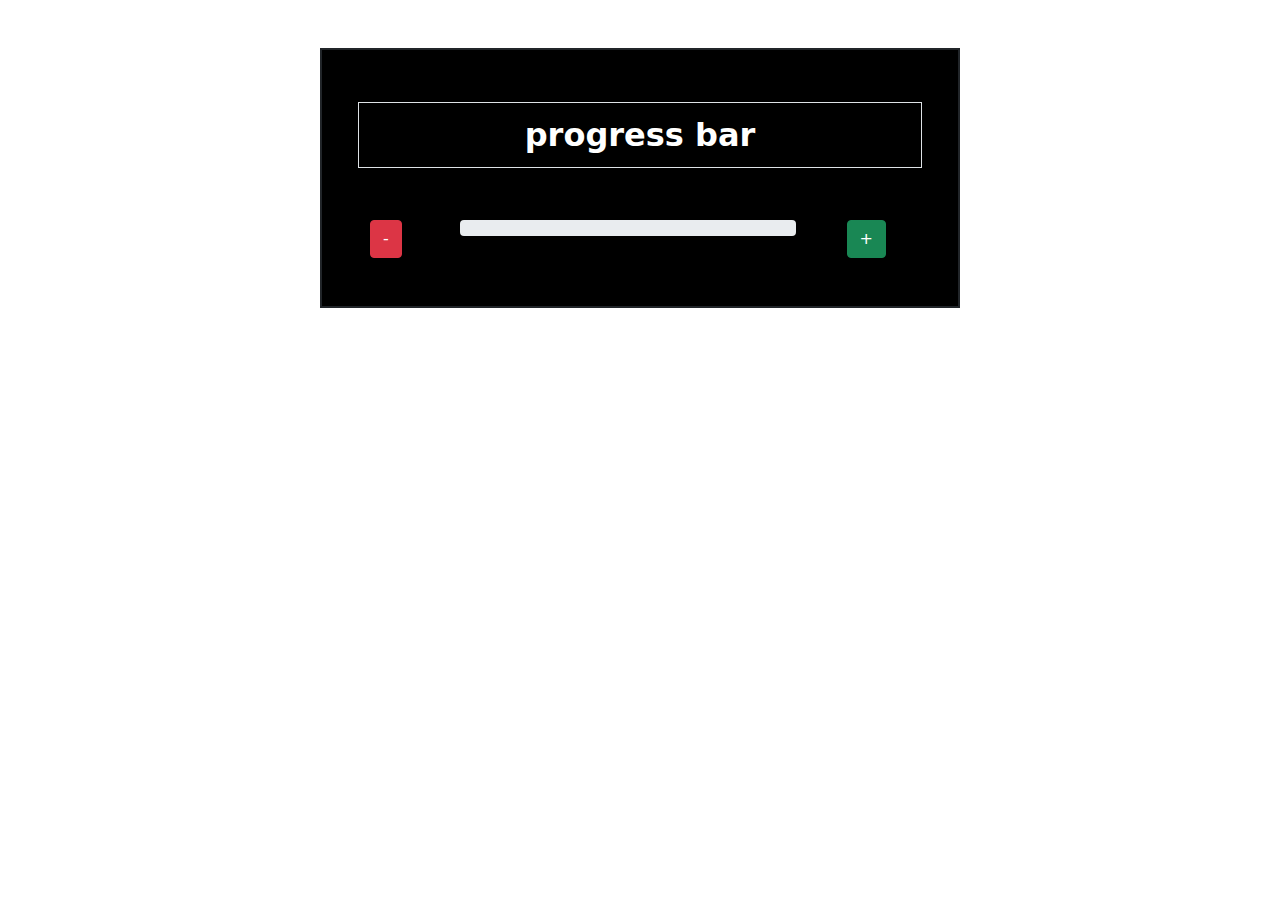
<file: JS/Progress-bar/index.html>
<!DOCTYPE html>
<html>
    <head>
        <title>progress-bar</title>
        <link rel="stylesheet" href="./asset/css/style.css">
        <script src="./asset/js/jquery.min.js"></script>
        <script src="./asset/js/progressbar.js"></script>
        <meta name="viewport" content="width=device-width, initial-scale=1.0">
    </head>
    <body>
        <div class="container  p-5 mt-5 w-50 " style="border: 2px solid;background-color: black">
            <div class="row align-items-start">
                <div class="text-center fs-2 fw-bold border  p-2 my-1  align-items-start" style="color:white;">progress bar</div>
                <div class="row p-s mt-5">
                    <div class="col-sm-2">
                        <input type="button" name="submit" value="-" class="btn btn-danger" id="decrement" data-id="decrement" >
                    </div>
                    <div class="col-sm-8">
                       <div class="progress">
                            <div class="progress-bar bg-info"style="height:20px;"id="progress-bar"></div>
                       </div> 
                    </div>
                    <div class="col-sm-2"style="display: flex; justify-Content: end;" >
                        <input type="button" name="submit" value="+" class="btn btn-success" id="increment" data-id="increment" >
                    </div>
                </div>
            </div>
        </div>
    </body>
</html>
</file>
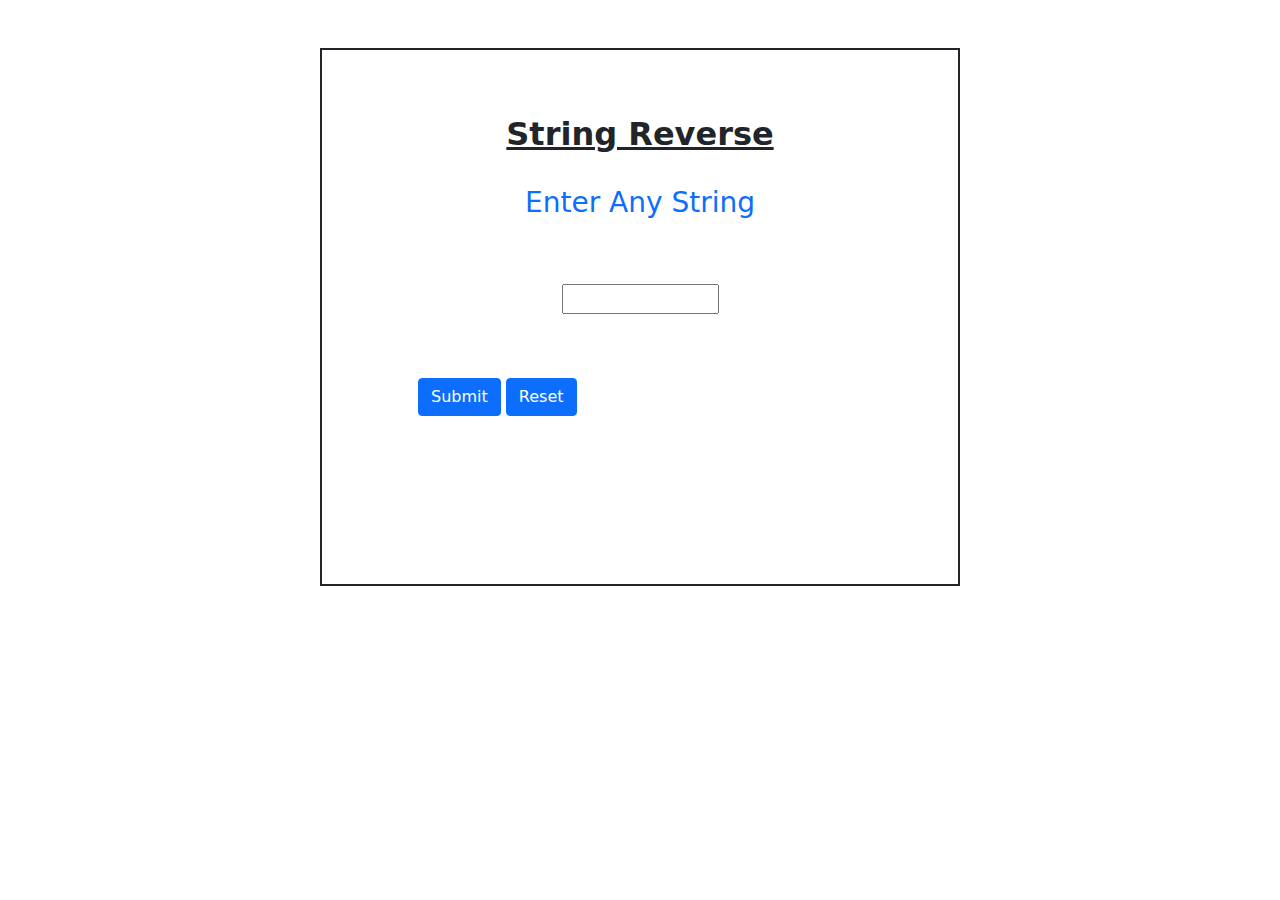
<file: JS/String-reverse/index.html>
<!DOCTYPE html>
<html>
    <head>
        <title>Reverse-String</title>
        <link rel="stylesheet" href="./assets/CSS/style.css">
        <script src="./assets/JS/jquery.min.js"></script>
        <script src="./assets/JS/string.js"></script>
        <meta name="viewport" content="width=device-width, initial-scale=1.0">
    </head>
    <body>
        <div class="container p-5 mt-5 w-50 " style="border: 2px solid;">
            <div class="row align-items-center">
                <div class="text-center fs-2 fw-bold   p-2 my-1  align-items-start" >
                    <u>String Reverse</u>
                </div>
                <div class="text-center text-primary fs-3 p-2 my-1 align-items-start">Enter Any String</div>
                <div class="row p-5">
                    <div class="col-md-4"></div>
                    <div class="col-md-6">
                        <input type="text"  id="string" name="string"  class="w-75">
                    </div>
                </div>
                <div class="row mb-3 mt-3">
                    <div class="col-md-4"></div>
                    <div class="col-md-6 mx-5">
                        <input type="submit" name="submit" value="Submit" class="btn btn-primary" id="submit" >
                        <button type="button" name="submit" value="Reset" class="btn btn-primary" id="reset" >Reset</button>
                    </div>
                </div>
                <div class="row mb-3 mt-3">
                    <div class="col-md-4"></div>
                    <div class="col-md-4">
                        <p id="given" style="text-align: center;  padding: 10px; color: white"></p>
                        <p id="reverse" style="text-align: center;  padding: 10px; color: white"></p>
                    </div>
                </div>
            </div>
        </div>
    </body>
</html>
</file>
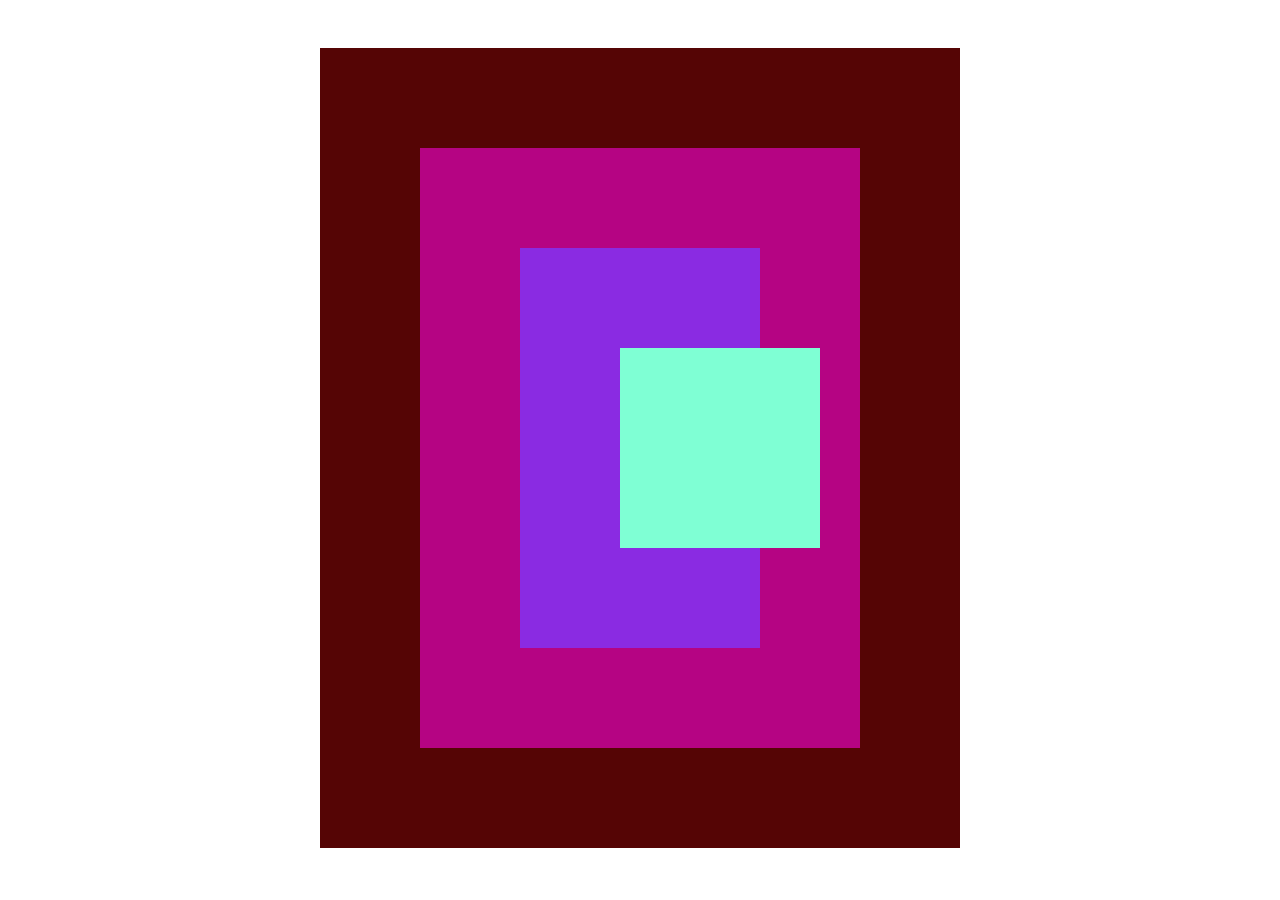
<file: JS/swapping-colors/index.html>
<!DOCTYPE html>
<html>
    <head>
        <title>Swapping_Colors</title>
        <link rel="stylesheet" href="./assets/css/style.css">
        <script src="./assets/js/jquery.min.js"></script>
        <script src="./assets/js/color.js"></script>
        <meta name="viewport" content="width=device-width, initial-scale=1.0">
    </head>
    <body>
        <div class="container p-0 mt-5 w-50  mb-5" style="border: 100px solid rgb(85, 5, 5) ;" >
            <div class="container p-0  w-100" style="border: 100px solid rgb(181, 4, 131);" >
                <div class="container p-0  w-100  " style="border: 100px solid  blueviolet; " >
                    <div class="container p-0 w-100 " style="border: 100px solid  aquamarine;" >
                    </div>
                </div>
            </div>
        </div>

                    
    </body>
</html>
</file>
<file: HTML/form-design-css/assets/css/style.css>
html{
    height: 100%;
}
body{
    display: flex;
    align-items: center;
    justify-content: center;
    height: 90vh; 
}
.flex-container{
    border: 20px solid  #548194;
    background-color: white;
    max-width: 750px;
    width: 100%;
    height: 80vh;   
}
.flex-container h1{
    text-align: center;
    color: gray;
    font-family: Arial, Helvetica, sans-serif;
    background-color: #edf2f2;
    margin: 0px;
    height: 66px;
    border-radius: 8px;
}
h1{
    padding-top: 25px;
}
.flex-container .user-details{
    display: flex;
    flex-direction: column;
    flex-wrap: wrap;
    justify-content: space-between; 
}
.flex-container .rowFlex {
    display: flex;
    /* flex-direction: row; */
    justify-content: space-between; 
}
.input-details{
    display: flex;
    flex-wrap: wrap;
    justify-content: space-between;
    width: 44%;
    margin: 12px;
}
form{
    display:flex ;
    flex-wrap: wrap;
    margin: 7px;
}
.input-details input{
    position: relative;
    height: 30px;
    width: 100%;
}
#email{
    width: 700px;
}
#s-income{
    width: 319px;
    height: 33px;
}
#income{
    width: 268px;
    height: 5px;
}
#age{
    position: relative;
    height: 30px;
    width: 100%;
}
.profile,.s-income{
    display: flex;
    flex-wrap: wrap;
    justify-content: space-between;
    width: 44%;
    margin: 12px;
}
.bio{
    width: 100%;
    margin-left: 10px;
}
textarea{
    width: 688px;
    margin-left: 5px;
}
.box{
    width: 45%;
    margin-top:20px;
}
.rowFlex .submit {
    display: flex;
    align-items: end;
    justify-content: end;
}
.submit{
    display: flex;
    justify-content: end;
    padding: 20px;
    height: 34px;
    background-color: #edf2f2;
    border-radius: 8px;
    margin: 0px;
}
.submit input{
    width: 86px;
    background-color: #45bda2;
    color: white;
    font-family: Arial, Helvetica, sans-serif;
    font-size: 18px;
    border: none;
    border-radius: 8px;
}
label{
    font-family: Arial, Helvetica, sans-serif;
}
.input-details label{
    color: #45bda2;
    font-weight: bold;
}
button{
    background-color: #45bda2;
    color: white;
    font-family: Arial, Helvetica, sans-serif;
    border: none;
    border-radius: 4px;
    height: 25px;
}
.Create{
    height: 40px; 
    margin: 0px;
    margin-bottom: 0px;
    margin-left: -7px;
    margin-right: -7px;
    margin-top: 10px;
}
</file>
<file: HTML/form-design-bootstrap/assets/css/style.css>
@charset "UTF-8";/*!
 * Bootstrap v5.0.2 (https://getbootstrap.com/)
 * Copyright 2011-2021 The Bootstrap Authors
 * Copyright 2011-2021 Twitter, Inc.
 * Licensed under MIT (https://github.com/twbs/bootstrap/blob/main/LICENSE)
 */:root{--bs-blue:#0d6efd;--bs-indigo:#6610f2;--bs-purple:#6f42c1;--bs-pink:#d63384;--bs-red:#dc3545;--bs-orange:#fd7e14;--bs-yellow:#ffc107;--bs-green:#198754;--bs-teal:#20c997;--bs-cyan:#0dcaf0;--bs-white:#fff;--bs-gray:#6c757d;--bs-gray-dark:#343a40;--bs-primary:#0d6efd;--bs-secondary:#6c757d;--bs-success:#198754;--bs-info:#0dcaf0;--bs-warning:#ffc107;--bs-danger:#dc3545;--bs-light:#f8f9fa;--bs-dark:#212529;--bs-font-sans-serif:system-ui,-apple-system,"Segoe UI",Roboto,"Helvetica Neue",Arial,"Noto Sans","Liberation Sans",sans-serif,"Apple Color Emoji","Segoe UI Emoji","Segoe UI Symbol","Noto Color Emoji";--bs-font-monospace:SFMono-Regular,Menlo,Monaco,Consolas,"Liberation Mono","Courier New",monospace;--bs-gradient:linear-gradient(180deg, rgba(255, 255, 255, 0.15), rgba(255, 255, 255, 0))}*,::after,::before{box-sizing:border-box}@media (prefers-reduced-motion:no-preference){:root{scroll-behavior:smooth}}body{margin:0;font-family:var(--bs-font-sans-serif);font-size:1rem;font-weight:400;line-height:1.5;color:#212529;background-color:#fff;-webkit-text-size-adjust:100%;-webkit-tap-highlight-color:transparent}hr{margin:1rem 0;color:inherit;background-color:currentColor;border:0;opacity:.25}hr:not([size]){height:1px}.h1,.h2,.h3,.h4,.h5,.h6,h1,h2,h3,h4,h5,h6{margin-top:0;margin-bottom:.5rem;font-weight:500;line-height:1.2}.h1,h1{font-size:calc(1.375rem + 1.5vw)}@media (min-width:1200px){.h1,h1{font-size:2.5rem}}.h2,h2{font-size:calc(1.325rem + .9vw)}@media (min-width:1200px){.h2,h2{font-size:2rem}}.h3,h3{font-size:calc(1.3rem + .6vw)}@media (min-width:1200px){.h3,h3{font-size:1.75rem}}.h4,h4{font-size:calc(1.275rem + .3vw)}@media (min-width:1200px){.h4,h4{font-size:1.5rem}}.h5,h5{font-size:1.25rem}.h6,h6{font-size:1rem}p{margin-top:0;margin-bottom:1rem}abbr[data-bs-original-title],abbr[title]{-webkit-text-decoration:underline dotted;text-decoration:underline dotted;cursor:help;-webkit-text-decoration-skip-ink:none;text-decoration-skip-ink:none}address{margin-bottom:1rem;font-style:normal;line-height:inherit}ol,ul{padding-left:2rem}dl,ol,ul{margin-top:0;margin-bottom:1rem}ol ol,ol ul,ul ol,ul ul{margin-bottom:0}dt{font-weight:700}dd{margin-bottom:.5rem;margin-left:0}blockquote{margin:0 0 1rem}b,strong{font-weight:bolder}.small,small{font-size:.875em}.mark,mark{padding:.2em;background-color:#fcf8e3}sub,sup{position:relative;font-size:.75em;line-height:0;vertical-align:baseline}sub{bottom:-.25em}sup{top:-.5em}a{color:#0d6efd;text-decoration:underline}a:hover{color:#0a58ca}a:not([href]):not([class]),a:not([href]):not([class]):hover{color:inherit;text-decoration:none}code,kbd,pre,samp{font-family:var(--bs-font-monospace);font-size:1em;direction:ltr;unicode-bidi:bidi-override}pre{display:block;margin-top:0;margin-bottom:1rem;overflow:auto;font-size:.875em}pre code{font-size:inherit;color:inherit;word-break:normal}code{font-size:.875em;color:#d63384;word-wrap:break-word}a>code{color:inherit}kbd{padding:.2rem .4rem;font-size:.875em;color:#fff;background-color:#212529;border-radius:.2rem}kbd kbd{padding:0;font-size:1em;font-weight:700}figure{margin:0 0 1rem}img,svg{vertical-align:middle}table{caption-side:bottom;border-collapse:collapse}caption{padding-top:.5rem;padding-bottom:.5rem;color:#6c757d;text-align:left}th{text-align:inherit;text-align:-webkit-match-parent}tbody,td,tfoot,th,thead,tr{border-color:inherit;border-style:solid;border-width:0}label{display:inline-block}button{border-radius:0}button:focus:not(:focus-visible){outline:0}button,input,optgroup,select,textarea{margin:0;font-family:inherit;font-size:inherit;line-height:inherit}button,select{text-transform:none}[role=button]{cursor:pointer}select{word-wrap:normal}select:disabled{opacity:1}[list]::-webkit-calendar-picker-indicator{display:none}[type=button],[type=reset],[type=submit],button{-webkit-appearance:button}[type=button]:not(:disabled),[type=reset]:not(:disabled),[type=submit]:not(:disabled),button:not(:disabled){cursor:pointer}::-moz-focus-inner{padding:0;border-style:none}textarea{resize:vertical}fieldset{min-width:0;padding:0;margin:0;border:0}legend{float:left;width:100%;padding:0;margin-bottom:.5rem;font-size:calc(1.275rem + .3vw);line-height:inherit}@media (min-width:1200px){legend{font-size:1.5rem}}legend+*{clear:left}::-webkit-datetime-edit-day-field,::-webkit-datetime-edit-fields-wrapper,::-webkit-datetime-edit-hour-field,::-webkit-datetime-edit-minute,::-webkit-datetime-edit-month-field,::-webkit-datetime-edit-text,::-webkit-datetime-edit-year-field{padding:0}::-webkit-inner-spin-button{height:auto}[type=search]{outline-offset:-2px;-webkit-appearance:textfield}::-webkit-search-decoration{-webkit-appearance:none}::-webkit-color-swatch-wrapper{padding:0}::file-selector-button{font:inherit}::-webkit-file-upload-button{font:inherit;-webkit-appearance:button}output{display:inline-block}iframe{border:0}summary{display:list-item;cursor:pointer}progress{vertical-align:baseline}[hidden]{display:none!important}.lead{font-size:1.25rem;font-weight:300}.display-1{font-size:calc(1.625rem + 4.5vw);font-weight:300;line-height:1.2}@media (min-width:1200px){.display-1{font-size:5rem}}.display-2{font-size:calc(1.575rem + 3.9vw);font-weight:300;line-height:1.2}@media (min-width:1200px){.display-2{font-size:4.5rem}}.display-3{font-size:calc(1.525rem + 3.3vw);font-weight:300;line-height:1.2}@media (min-width:1200px){.display-3{font-size:4rem}}.display-4{font-size:calc(1.475rem + 2.7vw);font-weight:300;line-height:1.2}@media (min-width:1200px){.display-4{font-size:3.5rem}}.display-5{font-size:calc(1.425rem + 2.1vw);font-weight:300;line-height:1.2}@media (min-width:1200px){.display-5{font-size:3rem}}.display-6{font-size:calc(1.375rem + 1.5vw);font-weight:300;line-height:1.2}@media (min-width:1200px){.display-6{font-size:2.5rem}}.list-unstyled{padding-left:0;list-style:none}.list-inline{padding-left:0;list-style:none}.list-inline-item{display:inline-block}.list-inline-item:not(:last-child){margin-right:.5rem}.initialism{font-size:.875em;text-transform:uppercase}.blockquote{margin-bottom:1rem;font-size:1.25rem}.blockquote>:last-child{margin-bottom:0}.blockquote-footer{margin-top:-1rem;margin-bottom:1rem;font-size:.875em;color:#6c757d}.blockquote-footer::before{content:"— "}.img-fluid{max-width:100%;height:auto}.img-thumbnail{padding:.25rem;background-color:#fff;border:1px solid #dee2e6;border-radius:.25rem;max-width:100%;height:auto}.figure{display:inline-block}.figure-img{margin-bottom:.5rem;line-height:1}.figure-caption{font-size:.875em;color:#6c757d}.container,.container-fluid,.container-lg,.container-md,.container-sm,.container-xl,.container-xxl{width:100%;padding-right:var(--bs-gutter-x,.75rem);padding-left:var(--bs-gutter-x,.75rem);margin-right:auto;margin-left:auto}@media (min-width:576px){.container,.container-sm{max-width:540px}}@media (min-width:768px){.container,.container-md,.container-sm{max-width:720px}}@media (min-width:992px){.container,.container-lg,.container-md,.container-sm{max-width:960px}}@media (min-width:1200px){.container,.container-lg,.container-md,.container-sm,.container-xl{max-width:1140px}}@media (min-width:1400px){.container,.container-lg,.container-md,.container-sm,.container-xl,.container-xxl{max-width:1320px}}.row{--bs-gutter-x:1.5rem;--bs-gutter-y:0;display:flex;flex-wrap:wrap;margin-top:calc(var(--bs-gutter-y) * -1);margin-right:calc(var(--bs-gutter-x) * -.5);margin-left:calc(var(--bs-gutter-x) * -.5)}.row>*{flex-shrink:0;width:100%;max-width:100%;padding-right:calc(var(--bs-gutter-x) * .5);padding-left:calc(var(--bs-gutter-x) * .5);margin-top:var(--bs-gutter-y)}.col{flex:1 0 0%}.row-cols-auto>*{flex:0 0 auto;width:auto}.row-cols-1>*{flex:0 0 auto;width:100%}.row-cols-2>*{flex:0 0 auto;width:50%}.row-cols-3>*{flex:0 0 auto;width:33.3333333333%}.row-cols-4>*{flex:0 0 auto;width:25%}.row-cols-5>*{flex:0 0 auto;width:20%}.row-cols-6>*{flex:0 0 auto;width:16.6666666667%}@media (min-width:576px){.col-sm{flex:1 0 0%}.row-cols-sm-auto>*{flex:0 0 auto;width:auto}.row-cols-sm-1>*{flex:0 0 auto;width:100%}.row-cols-sm-2>*{flex:0 0 auto;width:50%}.row-cols-sm-3>*{flex:0 0 auto;width:33.3333333333%}.row-cols-sm-4>*{flex:0 0 auto;width:25%}.row-cols-sm-5>*{flex:0 0 auto;width:20%}.row-cols-sm-6>*{flex:0 0 auto;width:16.6666666667%}}@media (min-width:768px){.col-md{flex:1 0 0%}.row-cols-md-auto>*{flex:0 0 auto;width:auto}.row-cols-md-1>*{flex:0 0 auto;width:100%}.row-cols-md-2>*{flex:0 0 auto;width:50%}.row-cols-md-3>*{flex:0 0 auto;width:33.3333333333%}.row-cols-md-4>*{flex:0 0 auto;width:25%}.row-cols-md-5>*{flex:0 0 auto;width:20%}.row-cols-md-6>*{flex:0 0 auto;width:16.6666666667%}}@media (min-width:992px){.col-lg{flex:1 0 0%}.row-cols-lg-auto>*{flex:0 0 auto;width:auto}.row-cols-lg-1>*{flex:0 0 auto;width:100%}.row-cols-lg-2>*{flex:0 0 auto;width:50%}.row-cols-lg-3>*{flex:0 0 auto;width:33.3333333333%}.row-cols-lg-4>*{flex:0 0 auto;width:25%}.row-cols-lg-5>*{flex:0 0 auto;width:20%}.row-cols-lg-6>*{flex:0 0 auto;width:16.6666666667%}}@media (min-width:1200px){.col-xl{flex:1 0 0%}.row-cols-xl-auto>*{flex:0 0 auto;width:auto}.row-cols-xl-1>*{flex:0 0 auto;width:100%}.row-cols-xl-2>*{flex:0 0 auto;width:50%}.row-cols-xl-3>*{flex:0 0 auto;width:33.3333333333%}.row-cols-xl-4>*{flex:0 0 auto;width:25%}.row-cols-xl-5>*{flex:0 0 auto;width:20%}.row-cols-xl-6>*{flex:0 0 auto;width:16.6666666667%}}@media (min-width:1400px){.col-xxl{flex:1 0 0%}.row-cols-xxl-auto>*{flex:0 0 auto;width:auto}.row-cols-xxl-1>*{flex:0 0 auto;width:100%}.row-cols-xxl-2>*{flex:0 0 auto;width:50%}.row-cols-xxl-3>*{flex:0 0 auto;width:33.3333333333%}.row-cols-xxl-4>*{flex:0 0 auto;width:25%}.row-cols-xxl-5>*{flex:0 0 auto;width:20%}.row-cols-xxl-6>*{flex:0 0 auto;width:16.6666666667%}}.col-auto{flex:0 0 auto;width:auto}.col-1{flex:0 0 auto;width:8.33333333%}.col-2{flex:0 0 auto;width:16.66666667%}.col-3{flex:0 0 auto;width:25%}.col-4{flex:0 0 auto;width:33.33333333%}.col-5{flex:0 0 auto;width:41.66666667%}.col-6{flex:0 0 auto;width:50%}.col-7{flex:0 0 auto;width:58.33333333%}.col-8{flex:0 0 auto;width:66.66666667%}.col-9{flex:0 0 auto;width:75%}.col-10{flex:0 0 auto;width:83.33333333%}.col-11{flex:0 0 auto;width:91.66666667%}.col-12{flex:0 0 auto;width:100%}.offset-1{margin-left:8.33333333%}.offset-2{margin-left:16.66666667%}.offset-3{margin-left:25%}.offset-4{margin-left:33.33333333%}.offset-5{margin-left:41.66666667%}.offset-6{margin-left:50%}.offset-7{margin-left:58.33333333%}.offset-8{margin-left:66.66666667%}.offset-9{margin-left:75%}.offset-10{margin-left:83.33333333%}.offset-11{margin-left:91.66666667%}.g-0,.gx-0{--bs-gutter-x:0}.g-0,.gy-0{--bs-gutter-y:0}.g-1,.gx-1{--bs-gutter-x:0.25rem}.g-1,.gy-1{--bs-gutter-y:0.25rem}.g-2,.gx-2{--bs-gutter-x:0.5rem}.g-2,.gy-2{--bs-gutter-y:0.5rem}.g-3,.gx-3{--bs-gutter-x:1rem}.g-3,.gy-3{--bs-gutter-y:1rem}.g-4,.gx-4{--bs-gutter-x:1.5rem}.g-4,.gy-4{--bs-gutter-y:1.5rem}.g-5,.gx-5{--bs-gutter-x:3rem}.g-5,.gy-5{--bs-gutter-y:3rem}@media (min-width:576px){.col-sm-auto{flex:0 0 auto;width:auto}.col-sm-1{flex:0 0 auto;width:8.33333333%}.col-sm-2{flex:0 0 auto;width:16.66666667%}.col-sm-3{flex:0 0 auto;width:25%}.col-sm-4{flex:0 0 auto;width:33.33333333%}.col-sm-5{flex:0 0 auto;width:41.66666667%}.col-sm-6{flex:0 0 auto;width:50%}.col-sm-7{flex:0 0 auto;width:58.33333333%}.col-sm-8{flex:0 0 auto;width:66.66666667%}.col-sm-9{flex:0 0 auto;width:75%}.col-sm-10{flex:0 0 auto;width:83.33333333%}.col-sm-11{flex:0 0 auto;width:91.66666667%}.col-sm-12{flex:0 0 auto;width:100%}.offset-sm-0{margin-left:0}.offset-sm-1{margin-left:8.33333333%}.offset-sm-2{margin-left:16.66666667%}.offset-sm-3{margin-left:25%}.offset-sm-4{margin-left:33.33333333%}.offset-sm-5{margin-left:41.66666667%}.offset-sm-6{margin-left:50%}.offset-sm-7{margin-left:58.33333333%}.offset-sm-8{margin-left:66.66666667%}.offset-sm-9{margin-left:75%}.offset-sm-10{margin-left:83.33333333%}.offset-sm-11{margin-left:91.66666667%}.g-sm-0,.gx-sm-0{--bs-gutter-x:0}.g-sm-0,.gy-sm-0{--bs-gutter-y:0}.g-sm-1,.gx-sm-1{--bs-gutter-x:0.25rem}.g-sm-1,.gy-sm-1{--bs-gutter-y:0.25rem}.g-sm-2,.gx-sm-2{--bs-gutter-x:0.5rem}.g-sm-2,.gy-sm-2{--bs-gutter-y:0.5rem}.g-sm-3,.gx-sm-3{--bs-gutter-x:1rem}.g-sm-3,.gy-sm-3{--bs-gutter-y:1rem}.g-sm-4,.gx-sm-4{--bs-gutter-x:1.5rem}.g-sm-4,.gy-sm-4{--bs-gutter-y:1.5rem}.g-sm-5,.gx-sm-5{--bs-gutter-x:3rem}.g-sm-5,.gy-sm-5{--bs-gutter-y:3rem}}@media (min-width:768px){.col-md-auto{flex:0 0 auto;width:auto}.col-md-1{flex:0 0 auto;width:8.33333333%}.col-md-2{flex:0 0 auto;width:16.66666667%}.col-md-3{flex:0 0 auto;width:25%}.col-md-4{flex:0 0 auto;width:33.33333333%}.col-md-5{flex:0 0 auto;width:41.66666667%}.col-md-6{flex:0 0 auto;width:50%}.col-md-7{flex:0 0 auto;width:58.33333333%}.col-md-8{flex:0 0 auto;width:66.66666667%}.col-md-9{flex:0 0 auto;width:75%}.col-md-10{flex:0 0 auto;width:83.33333333%}.col-md-11{flex:0 0 auto;width:91.66666667%}.col-md-12{flex:0 0 auto;width:100%}.offset-md-0{margin-left:0}.offset-md-1{margin-left:8.33333333%}.offset-md-2{margin-left:16.66666667%}.offset-md-3{margin-left:25%}.offset-md-4{margin-left:33.33333333%}.offset-md-5{margin-left:41.66666667%}.offset-md-6{margin-left:50%}.offset-md-7{margin-left:58.33333333%}.offset-md-8{margin-left:66.66666667%}.offset-md-9{margin-left:75%}.offset-md-10{margin-left:83.33333333%}.offset-md-11{margin-left:91.66666667%}.g-md-0,.gx-md-0{--bs-gutter-x:0}.g-md-0,.gy-md-0{--bs-gutter-y:0}.g-md-1,.gx-md-1{--bs-gutter-x:0.25rem}.g-md-1,.gy-md-1{--bs-gutter-y:0.25rem}.g-md-2,.gx-md-2{--bs-gutter-x:0.5rem}.g-md-2,.gy-md-2{--bs-gutter-y:0.5rem}.g-md-3,.gx-md-3{--bs-gutter-x:1rem}.g-md-3,.gy-md-3{--bs-gutter-y:1rem}.g-md-4,.gx-md-4{--bs-gutter-x:1.5rem}.g-md-4,.gy-md-4{--bs-gutter-y:1.5rem}.g-md-5,.gx-md-5{--bs-gutter-x:3rem}.g-md-5,.gy-md-5{--bs-gutter-y:3rem}}@media (min-width:992px){.col-lg-auto{flex:0 0 auto;width:auto}.col-lg-1{flex:0 0 auto;width:8.33333333%}.col-lg-2{flex:0 0 auto;width:16.66666667%}.col-lg-3{flex:0 0 auto;width:25%}.col-lg-4{flex:0 0 auto;width:33.33333333%}.col-lg-5{flex:0 0 auto;width:41.66666667%}.col-lg-6{flex:0 0 auto;width:50%}.col-lg-7{flex:0 0 auto;width:58.33333333%}.col-lg-8{flex:0 0 auto;width:66.66666667%}.col-lg-9{flex:0 0 auto;width:75%}.col-lg-10{flex:0 0 auto;width:83.33333333%}.col-lg-11{flex:0 0 auto;width:91.66666667%}.col-lg-12{flex:0 0 auto;width:100%}.offset-lg-0{margin-left:0}.offset-lg-1{margin-left:8.33333333%}.offset-lg-2{margin-left:16.66666667%}.offset-lg-3{margin-left:25%}.offset-lg-4{margin-left:33.33333333%}.offset-lg-5{margin-left:41.66666667%}.offset-lg-6{margin-left:50%}.offset-lg-7{margin-left:58.33333333%}.offset-lg-8{margin-left:66.66666667%}.offset-lg-9{margin-left:75%}.offset-lg-10{margin-left:83.33333333%}.offset-lg-11{margin-left:91.66666667%}.g-lg-0,.gx-lg-0{--bs-gutter-x:0}.g-lg-0,.gy-lg-0{--bs-gutter-y:0}.g-lg-1,.gx-lg-1{--bs-gutter-x:0.25rem}.g-lg-1,.gy-lg-1{--bs-gutter-y:0.25rem}.g-lg-2,.gx-lg-2{--bs-gutter-x:0.5rem}.g-lg-2,.gy-lg-2{--bs-gutter-y:0.5rem}.g-lg-3,.gx-lg-3{--bs-gutter-x:1rem}.g-lg-3,.gy-lg-3{--bs-gutter-y:1rem}.g-lg-4,.gx-lg-4{--bs-gutter-x:1.5rem}.g-lg-4,.gy-lg-4{--bs-gutter-y:1.5rem}.g-lg-5,.gx-lg-5{--bs-gutter-x:3rem}.g-lg-5,.gy-lg-5{--bs-gutter-y:3rem}}@media (min-width:1200px){.col-xl-auto{flex:0 0 auto;width:auto}.col-xl-1{flex:0 0 auto;width:8.33333333%}.col-xl-2{flex:0 0 auto;width:16.66666667%}.col-xl-3{flex:0 0 auto;width:25%}.col-xl-4{flex:0 0 auto;width:33.33333333%}.col-xl-5{flex:0 0 auto;width:41.66666667%}.col-xl-6{flex:0 0 auto;width:50%}.col-xl-7{flex:0 0 auto;width:58.33333333%}.col-xl-8{flex:0 0 auto;width:66.66666667%}.col-xl-9{flex:0 0 auto;width:75%}.col-xl-10{flex:0 0 auto;width:83.33333333%}.col-xl-11{flex:0 0 auto;width:91.66666667%}.col-xl-12{flex:0 0 auto;width:100%}.offset-xl-0{margin-left:0}.offset-xl-1{margin-left:8.33333333%}.offset-xl-2{margin-left:16.66666667%}.offset-xl-3{margin-left:25%}.offset-xl-4{margin-left:33.33333333%}.offset-xl-5{margin-left:41.66666667%}.offset-xl-6{margin-left:50%}.offset-xl-7{margin-left:58.33333333%}.offset-xl-8{margin-left:66.66666667%}.offset-xl-9{margin-left:75%}.offset-xl-10{margin-left:83.33333333%}.offset-xl-11{margin-left:91.66666667%}.g-xl-0,.gx-xl-0{--bs-gutter-x:0}.g-xl-0,.gy-xl-0{--bs-gutter-y:0}.g-xl-1,.gx-xl-1{--bs-gutter-x:0.25rem}.g-xl-1,.gy-xl-1{--bs-gutter-y:0.25rem}.g-xl-2,.gx-xl-2{--bs-gutter-x:0.5rem}.g-xl-2,.gy-xl-2{--bs-gutter-y:0.5rem}.g-xl-3,.gx-xl-3{--bs-gutter-x:1rem}.g-xl-3,.gy-xl-3{--bs-gutter-y:1rem}.g-xl-4,.gx-xl-4{--bs-gutter-x:1.5rem}.g-xl-4,.gy-xl-4{--bs-gutter-y:1.5rem}.g-xl-5,.gx-xl-5{--bs-gutter-x:3rem}.g-xl-5,.gy-xl-5{--bs-gutter-y:3rem}}@media (min-width:1400px){.col-xxl-auto{flex:0 0 auto;width:auto}.col-xxl-1{flex:0 0 auto;width:8.33333333%}.col-xxl-2{flex:0 0 auto;width:16.66666667%}.col-xxl-3{flex:0 0 auto;width:25%}.col-xxl-4{flex:0 0 auto;width:33.33333333%}.col-xxl-5{flex:0 0 auto;width:41.66666667%}.col-xxl-6{flex:0 0 auto;width:50%}.col-xxl-7{flex:0 0 auto;width:58.33333333%}.col-xxl-8{flex:0 0 auto;width:66.66666667%}.col-xxl-9{flex:0 0 auto;width:75%}.col-xxl-10{flex:0 0 auto;width:83.33333333%}.col-xxl-11{flex:0 0 auto;width:91.66666667%}.col-xxl-12{flex:0 0 auto;width:100%}.offset-xxl-0{margin-left:0}.offset-xxl-1{margin-left:8.33333333%}.offset-xxl-2{margin-left:16.66666667%}.offset-xxl-3{margin-left:25%}.offset-xxl-4{margin-left:33.33333333%}.offset-xxl-5{margin-left:41.66666667%}.offset-xxl-6{margin-left:50%}.offset-xxl-7{margin-left:58.33333333%}.offset-xxl-8{margin-left:66.66666667%}.offset-xxl-9{margin-left:75%}.offset-xxl-10{margin-left:83.33333333%}.offset-xxl-11{margin-left:91.66666667%}.g-xxl-0,.gx-xxl-0{--bs-gutter-x:0}.g-xxl-0,.gy-xxl-0{--bs-gutter-y:0}.g-xxl-1,.gx-xxl-1{--bs-gutter-x:0.25rem}.g-xxl-1,.gy-xxl-1{--bs-gutter-y:0.25rem}.g-xxl-2,.gx-xxl-2{--bs-gutter-x:0.5rem}.g-xxl-2,.gy-xxl-2{--bs-gutter-y:0.5rem}.g-xxl-3,.gx-xxl-3{--bs-gutter-x:1rem}.g-xxl-3,.gy-xxl-3{--bs-gutter-y:1rem}.g-xxl-4,.gx-xxl-4{--bs-gutter-x:1.5rem}.g-xxl-4,.gy-xxl-4{--bs-gutter-y:1.5rem}.g-xxl-5,.gx-xxl-5{--bs-gutter-x:3rem}.g-xxl-5,.gy-xxl-5{--bs-gutter-y:3rem}}.table{--bs-table-bg:transparent;--bs-table-accent-bg:transparent;--bs-table-striped-color:#212529;--bs-table-striped-bg:rgba(0, 0, 0, 0.05);--bs-table-active-color:#212529;--bs-table-active-bg:rgba(0, 0, 0, 0.1);--bs-table-hover-color:#212529;--bs-table-hover-bg:rgba(0, 0, 0, 0.075);width:100%;margin-bottom:1rem;color:#212529;vertical-align:top;border-color:#dee2e6}.table>:not(caption)>*>*{padding:.5rem .5rem;background-color:var(--bs-table-bg);border-bottom-width:1px;box-shadow:inset 0 0 0 9999px var(--bs-table-accent-bg)}.table>tbody{vertical-align:inherit}.table>thead{vertical-align:bottom}.table>:not(:last-child)>:last-child>*{border-bottom-color:currentColor}.caption-top{caption-side:top}.table-sm>:not(caption)>*>*{padding:.25rem .25rem}.table-bordered>:not(caption)>*{border-width:1px 0}.table-bordered>:not(caption)>*>*{border-width:0 1px}.table-borderless>:not(caption)>*>*{border-bottom-width:0}.table-striped>tbody>tr:nth-of-type(odd){--bs-table-accent-bg:var(--bs-table-striped-bg);color:var(--bs-table-striped-color)}.table-active{--bs-table-accent-bg:var(--bs-table-active-bg);color:var(--bs-table-active-color)}.table-hover>tbody>tr:hover{--bs-table-accent-bg:var(--bs-table-hover-bg);color:var(--bs-table-hover-color)}.table-primary{--bs-table-bg:#cfe2ff;--bs-table-striped-bg:#c5d7f2;--bs-table-striped-color:#000;--bs-table-active-bg:#bacbe6;--bs-table-active-color:#000;--bs-table-hover-bg:#bfd1ec;--bs-table-hover-color:#000;color:#000;border-color:#bacbe6}.table-secondary{--bs-table-bg:#e2e3e5;--bs-table-striped-bg:#d7d8da;--bs-table-striped-color:#000;--bs-table-active-bg:#cbccce;--bs-table-active-color:#000;--bs-table-hover-bg:#d1d2d4;--bs-table-hover-color:#000;color:#000;border-color:#cbccce}.table-success{--bs-table-bg:#d1e7dd;--bs-table-striped-bg:#c7dbd2;--bs-table-striped-color:#000;--bs-table-active-bg:#bcd0c7;--bs-table-active-color:#000;--bs-table-hover-bg:#c1d6cc;--bs-table-hover-color:#000;color:#000;border-color:#bcd0c7}.table-info{--bs-table-bg:#cff4fc;--bs-table-striped-bg:#c5e8ef;--bs-table-striped-color:#000;--bs-table-active-bg:#badce3;--bs-table-active-color:#000;--bs-table-hover-bg:#bfe2e9;--bs-table-hover-color:#000;color:#000;border-color:#badce3}.table-warning{--bs-table-bg:#fff3cd;--bs-table-striped-bg:#f2e7c3;--bs-table-striped-color:#000;--bs-table-active-bg:#e6dbb9;--bs-table-active-color:#000;--bs-table-hover-bg:#ece1be;--bs-table-hover-color:#000;color:#000;border-color:#e6dbb9}.table-danger{--bs-table-bg:#f8d7da;--bs-table-striped-bg:#eccccf;--bs-table-striped-color:#000;--bs-table-active-bg:#dfc2c4;--bs-table-active-color:#000;--bs-table-hover-bg:#e5c7ca;--bs-table-hover-color:#000;color:#000;border-color:#dfc2c4}.table-light{--bs-table-bg:#f8f9fa;--bs-table-striped-bg:#ecedee;--bs-table-striped-color:#000;--bs-table-active-bg:#dfe0e1;--bs-table-active-color:#000;--bs-table-hover-bg:#e5e6e7;--bs-table-hover-color:#000;color:#000;border-color:#dfe0e1}.table-dark{--bs-table-bg:#212529;--bs-table-striped-bg:#2c3034;--bs-table-striped-color:#fff;--bs-table-active-bg:#373b3e;--bs-table-active-color:#fff;--bs-table-hover-bg:#323539;--bs-table-hover-color:#fff;color:#fff;border-color:#373b3e}.table-responsive{overflow-x:auto;-webkit-overflow-scrolling:touch}@media (max-width:575.98px){.table-responsive-sm{overflow-x:auto;-webkit-overflow-scrolling:touch}}@media (max-width:767.98px){.table-responsive-md{overflow-x:auto;-webkit-overflow-scrolling:touch}}@media (max-width:991.98px){.table-responsive-lg{overflow-x:auto;-webkit-overflow-scrolling:touch}}@media (max-width:1199.98px){.table-responsive-xl{overflow-x:auto;-webkit-overflow-scrolling:touch}}@media (max-width:1399.98px){.table-responsive-xxl{overflow-x:auto;-webkit-overflow-scrolling:touch}}.form-label{margin-bottom:.5rem}.col-form-label{padding-top:calc(.375rem + 1px);padding-bottom:calc(.375rem + 1px);margin-bottom:0;font-size:inherit;line-height:1.5}.col-form-label-lg{padding-top:calc(.5rem + 1px);padding-bottom:calc(.5rem + 1px);font-size:1.25rem}.col-form-label-sm{padding-top:calc(.25rem + 1px);padding-bottom:calc(.25rem + 1px);font-size:.875rem}.form-text{margin-top:.25rem;font-size:.875em;color:#6c757d}.form-control{display:block;width:100%;padding:.375rem .75rem;font-size:1rem;font-weight:400;line-height:1.5;color:#212529;background-color:#fff;background-clip:padding-box;border:1px solid #ced4da;-webkit-appearance:none;-moz-appearance:none;appearance:none;border-radius:.25rem;transition:border-color .15s ease-in-out,box-shadow .15s ease-in-out}@media (prefers-reduced-motion:reduce){.form-control{transition:none}}.form-control[type=file]{overflow:hidden}.form-control[type=file]:not(:disabled):not([readonly]){cursor:pointer}.form-control:focus{color:#212529;background-color:#fff;border-color:#86b7fe;outline:0;box-shadow:0 0 0 .25rem rgba(13,110,253,.25)}.form-control::-webkit-date-and-time-value{height:1.5em}.form-control::-moz-placeholder{color:#6c757d;opacity:1}.form-control::placeholder{color:#6c757d;opacity:1}.form-control:disabled,.form-control[readonly]{background-color:#e9ecef;opacity:1}.form-control::file-selector-button{padding:.375rem .75rem;margin:-.375rem -.75rem;-webkit-margin-end:.75rem;margin-inline-end:.75rem;color:#212529;background-color:#e9ecef;pointer-events:none;border-color:inherit;border-style:solid;border-width:0;border-inline-end-width:1px;border-radius:0;transition:color .15s ease-in-out,background-color .15s ease-in-out,border-color .15s ease-in-out,box-shadow .15s ease-in-out}@media (prefers-reduced-motion:reduce){.form-control::file-selector-button{transition:none}}.form-control:hover:not(:disabled):not([readonly])::file-selector-button{background-color:#dde0e3}.form-control::-webkit-file-upload-button{padding:.375rem .75rem;margin:-.375rem -.75rem;-webkit-margin-end:.75rem;margin-inline-end:.75rem;color:#212529;background-color:#e9ecef;pointer-events:none;border-color:inherit;border-style:solid;border-width:0;border-inline-end-width:1px;border-radius:0;-webkit-transition:color .15s ease-in-out,background-color .15s ease-in-out,border-color .15s ease-in-out,box-shadow .15s ease-in-out;transition:color .15s ease-in-out,background-color .15s ease-in-out,border-color .15s ease-in-out,box-shadow .15s ease-in-out}@media (prefers-reduced-motion:reduce){.form-control::-webkit-file-upload-button{-webkit-transition:none;transition:none}}.form-control:hover:not(:disabled):not([readonly])::-webkit-file-upload-button{background-color:#dde0e3}.form-control-plaintext{display:block;width:100%;padding:.375rem 0;margin-bottom:0;line-height:1.5;color:#212529;background-color:transparent;border:solid transparent;border-width:1px 0}.form-control-plaintext.form-control-lg,.form-control-plaintext.form-control-sm{padding-right:0;padding-left:0}.form-control-sm{min-height:calc(1.5em + (.5rem + 2px));padding:.25rem .5rem;font-size:.875rem;border-radius:.2rem}.form-control-sm::file-selector-button{padding:.25rem .5rem;margin:-.25rem -.5rem;-webkit-margin-end:.5rem;margin-inline-end:.5rem}.form-control-sm::-webkit-file-upload-button{padding:.25rem .5rem;margin:-.25rem -.5rem;-webkit-margin-end:.5rem;margin-inline-end:.5rem}.form-control-lg{min-height:calc(1.5em + (1rem + 2px));padding:.5rem 1rem;font-size:1.25rem;border-radius:.3rem}.form-control-lg::file-selector-button{padding:.5rem 1rem;margin:-.5rem -1rem;-webkit-margin-end:1rem;margin-inline-end:1rem}.form-control-lg::-webkit-file-upload-button{padding:.5rem 1rem;margin:-.5rem -1rem;-webkit-margin-end:1rem;margin-inline-end:1rem}textarea.form-control{min-height:calc(1.5em + (.75rem + 2px))}textarea.form-control-sm{min-height:calc(1.5em + (.5rem + 2px))}textarea.form-control-lg{min-height:calc(1.5em + (1rem + 2px))}.form-control-color{max-width:3rem;height:auto;padding:.375rem}.form-control-color:not(:disabled):not([readonly]){cursor:pointer}.form-control-color::-moz-color-swatch{height:1.5em;border-radius:.25rem}.form-control-color::-webkit-color-swatch{height:1.5em;border-radius:.25rem}.form-select{display:block;width:100%;padding:.375rem 2.25rem .375rem .75rem;-moz-padding-start:calc(0.75rem - 3px);font-size:1rem;font-weight:400;line-height:1.5;color:#212529;background-color:#fff;background-image:url("data:image/svg+xml,%3csvg xmlns='http://www.w3.org/2000/svg' viewBox='0 0 16 16'%3e%3cpath fill='none' stroke='%23343a40' stroke-linecap='round' stroke-linejoin='round' stroke-width='2' d='M2 5l6 6 6-6'/%3e%3c/svg%3e");background-repeat:no-repeat;background-position:right .75rem center;background-size:16px 12px;border:1px solid #ced4da;border-radius:.25rem;transition:border-color .15s ease-in-out,box-shadow .15s ease-in-out;-webkit-appearance:none;-moz-appearance:none;appearance:none}@media (prefers-reduced-motion:reduce){.form-select{transition:none}}.form-select:focus{border-color:#86b7fe;outline:0;box-shadow:0 0 0 .25rem rgba(13,110,253,.25)}.form-select[multiple],.form-select[size]:not([size="1"]){padding-right:.75rem;background-image:none}.form-select:disabled{background-color:#e9ecef}.form-select:-moz-focusring{color:transparent;text-shadow:0 0 0 #212529}.form-select-sm{padding-top:.25rem;padding-bottom:.25rem;padding-left:.5rem;font-size:.875rem}.form-select-lg{padding-top:.5rem;padding-bottom:.5rem;padding-left:1rem;font-size:1.25rem}.form-check{display:block;min-height:1.5rem;padding-left:1.5em;margin-bottom:.125rem}.form-check .form-check-input{float:left;margin-left:-1.5em}.form-check-input{width:1em;height:1em;margin-top:.25em;vertical-align:top;background-color:#fff;background-repeat:no-repeat;background-position:center;background-size:contain;border:1px solid rgba(0,0,0,.25);-webkit-appearance:none;-moz-appearance:none;appearance:none;-webkit-print-color-adjust:exact;color-adjust:exact}.form-check-input[type=checkbox]{border-radius:.25em}.form-check-input[type=radio]{border-radius:50%}.form-check-input:active{filter:brightness(90%)}.form-check-input:focus{border-color:#86b7fe;outline:0;box-shadow:0 0 0 .25rem rgba(13,110,253,.25)}.form-check-input:checked{background-color:#0d6efd;border-color:#0d6efd}.form-check-input:checked[type=checkbox]{background-image:url("data:image/svg+xml,%3csvg xmlns='http://www.w3.org/2000/svg' viewBox='0 0 20 20'%3e%3cpath fill='none' stroke='%23fff' stroke-linecap='round' stroke-linejoin='round' stroke-width='3' d='M6 10l3 3l6-6'/%3e%3c/svg%3e")}.form-check-input:checked[type=radio]{background-image:url("data:image/svg+xml,%3csvg xmlns='http://www.w3.org/2000/svg' viewBox='-4 -4 8 8'%3e%3ccircle r='2' fill='%23fff'/%3e%3c/svg%3e")}.form-check-input[type=checkbox]:indeterminate{background-color:#0d6efd;border-color:#0d6efd;background-image:url("data:image/svg+xml,%3csvg xmlns='http://www.w3.org/2000/svg' viewBox='0 0 20 20'%3e%3cpath fill='none' stroke='%23fff' stroke-linecap='round' stroke-linejoin='round' stroke-width='3' d='M6 10h8'/%3e%3c/svg%3e")}.form-check-input:disabled{pointer-events:none;filter:none;opacity:.5}.form-check-input:disabled~.form-check-label,.form-check-input[disabled]~.form-check-label{opacity:.5}.form-switch{padding-left:2.5em}.form-switch .form-check-input{width:2em;margin-left:-2.5em;background-image:url("data:image/svg+xml,%3csvg xmlns='http://www.w3.org/2000/svg' viewBox='-4 -4 8 8'%3e%3ccircle r='3' fill='rgba%280, 0, 0, 0.25%29'/%3e%3c/svg%3e");background-position:left center;border-radius:2em;transition:background-position .15s ease-in-out}@media (prefers-reduced-motion:reduce){.form-switch .form-check-input{transition:none}}.form-switch .form-check-input:focus{background-image:url("data:image/svg+xml,%3csvg xmlns='http://www.w3.org/2000/svg' viewBox='-4 -4 8 8'%3e%3ccircle r='3' fill='%2386b7fe'/%3e%3c/svg%3e")}.form-switch .form-check-input:checked{background-position:right center;background-image:url("data:image/svg+xml,%3csvg xmlns='http://www.w3.org/2000/svg' viewBox='-4 -4 8 8'%3e%3ccircle r='3' fill='%23fff'/%3e%3c/svg%3e")}.form-check-inline{display:inline-block;margin-right:1rem}.btn-check{position:absolute;clip:rect(0,0,0,0);pointer-events:none}.btn-check:disabled+.btn,.btn-check[disabled]+.btn{pointer-events:none;filter:none;opacity:.65}.form-range{width:100%;height:1.5rem;padding:0;background-color:transparent;-webkit-appearance:none;-moz-appearance:none;appearance:none}.form-range:focus{outline:0}.form-range:focus::-webkit-slider-thumb{box-shadow:0 0 0 1px #fff,0 0 0 .25rem rgba(13,110,253,.25)}.form-range:focus::-moz-range-thumb{box-shadow:0 0 0 1px #fff,0 0 0 .25rem rgba(13,110,253,.25)}.form-range::-moz-focus-outer{border:0}.form-range::-webkit-slider-thumb{width:1rem;height:1rem;margin-top:-.25rem;background-color:#0d6efd;border:0;border-radius:1rem;-webkit-transition:background-color .15s ease-in-out,border-color .15s ease-in-out,box-shadow .15s ease-in-out;transition:background-color .15s ease-in-out,border-color .15s ease-in-out,box-shadow .15s ease-in-out;-webkit-appearance:none;appearance:none}@media (prefers-reduced-motion:reduce){.form-range::-webkit-slider-thumb{-webkit-transition:none;transition:none}}.form-range::-webkit-slider-thumb:active{background-color:#b6d4fe}.form-range::-webkit-slider-runnable-track{width:100%;height:.5rem;color:transparent;cursor:pointer;background-color:#dee2e6;border-color:transparent;border-radius:1rem}.form-range::-moz-range-thumb{width:1rem;height:1rem;background-color:#0d6efd;border:0;border-radius:1rem;-moz-transition:background-color .15s ease-in-out,border-color .15s ease-in-out,box-shadow .15s ease-in-out;transition:background-color .15s ease-in-out,border-color .15s ease-in-out,box-shadow .15s ease-in-out;-moz-appearance:none;appearance:none}@media (prefers-reduced-motion:reduce){.form-range::-moz-range-thumb{-moz-transition:none;transition:none}}.form-range::-moz-range-thumb:active{background-color:#b6d4fe}.form-range::-moz-range-track{width:100%;height:.5rem;color:transparent;cursor:pointer;background-color:#dee2e6;border-color:transparent;border-radius:1rem}.form-range:disabled{pointer-events:none}.form-range:disabled::-webkit-slider-thumb{background-color:#adb5bd}.form-range:disabled::-moz-range-thumb{background-color:#adb5bd}.form-floating{position:relative}.form-floating>.form-control,.form-floating>.form-select{height:calc(3.5rem + 2px);line-height:1.25}.form-floating>label{position:absolute;top:0;left:0;height:100%;padding:1rem .75rem;pointer-events:none;border:1px solid transparent;transform-origin:0 0;transition:opacity .1s ease-in-out,transform .1s ease-in-out}@media (prefers-reduced-motion:reduce){.form-floating>label{transition:none}}.form-floating>.form-control{padding:1rem .75rem}.form-floating>.form-control::-moz-placeholder{color:transparent}.form-floating>.form-control::placeholder{color:transparent}.form-floating>.form-control:not(:-moz-placeholder-shown){padding-top:1.625rem;padding-bottom:.625rem}.form-floating>.form-control:focus,.form-floating>.form-control:not(:placeholder-shown){padding-top:1.625rem;padding-bottom:.625rem}.form-floating>.form-control:-webkit-autofill{padding-top:1.625rem;padding-bottom:.625rem}.form-floating>.form-select{padding-top:1.625rem;padding-bottom:.625rem}.form-floating>.form-control:not(:-moz-placeholder-shown)~label{opacity:.65;transform:scale(.85) translateY(-.5rem) translateX(.15rem)}.form-floating>.form-control:focus~label,.form-floating>.form-control:not(:placeholder-shown)~label,.form-floating>.form-select~label{opacity:.65;transform:scale(.85) translateY(-.5rem) translateX(.15rem)}.form-floating>.form-control:-webkit-autofill~label{opacity:.65;transform:scale(.85) translateY(-.5rem) translateX(.15rem)}.input-group{position:relative;display:flex;flex-wrap:wrap;align-items:stretch;width:100%}.input-group>.form-control,.input-group>.form-select{position:relative;flex:1 1 auto;width:1%;min-width:0}.input-group>.form-control:focus,.input-group>.form-select:focus{z-index:3}.input-group .btn{position:relative;z-index:2}.input-group .btn:focus{z-index:3}.input-group-text{display:flex;align-items:center;padding:.375rem .75rem;font-size:1rem;font-weight:400;line-height:1.5;color:#212529;text-align:center;white-space:nowrap;background-color:#e9ecef;border:1px solid #ced4da;border-radius:.25rem}.input-group-lg>.btn,.input-group-lg>.form-control,.input-group-lg>.form-select,.input-group-lg>.input-group-text{padding:.5rem 1rem;font-size:1.25rem;border-radius:.3rem}.input-group-sm>.btn,.input-group-sm>.form-control,.input-group-sm>.form-select,.input-group-sm>.input-group-text{padding:.25rem .5rem;font-size:.875rem;border-radius:.2rem}.input-group-lg>.form-select,.input-group-sm>.form-select{padding-right:3rem}.input-group:not(.has-validation)>.dropdown-toggle:nth-last-child(n+3),.input-group:not(.has-validation)>:not(:last-child):not(.dropdown-toggle):not(.dropdown-menu){border-top-right-radius:0;border-bottom-right-radius:0}.input-group.has-validation>.dropdown-toggle:nth-last-child(n+4),.input-group.has-validation>:nth-last-child(n+3):not(.dropdown-toggle):not(.dropdown-menu){border-top-right-radius:0;border-bottom-right-radius:0}.input-group>:not(:first-child):not(.dropdown-menu):not(.valid-tooltip):not(.valid-feedback):not(.invalid-tooltip):not(.invalid-feedback){margin-left:-1px;border-top-left-radius:0;border-bottom-left-radius:0}.valid-feedback{display:none;width:100%;margin-top:.25rem;font-size:.875em;color:#198754}.valid-tooltip{position:absolute;top:100%;z-index:5;display:none;max-width:100%;padding:.25rem .5rem;margin-top:.1rem;font-size:.875rem;color:#fff;background-color:rgba(25,135,84,.9);border-radius:.25rem}.is-valid~.valid-feedback,.is-valid~.valid-tooltip,.was-validated :valid~.valid-feedback,.was-validated :valid~.valid-tooltip{display:block}.form-control.is-valid,.was-validated .form-control:valid{border-color:#198754;padding-right:calc(1.5em + .75rem);background-image:url("data:image/svg+xml,%3csvg xmlns='http://www.w3.org/2000/svg' viewBox='0 0 8 8'%3e%3cpath fill='%23198754' d='M2.3 6.73L.6 4.53c-.4-1.04.46-1.4 1.1-.8l1.1 1.4 3.4-3.8c.6-.63 1.6-.27 1.2.7l-4 4.6c-.43.5-.8.4-1.1.1z'/%3e%3c/svg%3e");background-repeat:no-repeat;background-position:right calc(.375em + .1875rem) center;background-size:calc(.75em + .375rem) calc(.75em + .375rem)}.form-control.is-valid:focus,.was-validated .form-control:valid:focus{border-color:#198754;box-shadow:0 0 0 .25rem rgba(25,135,84,.25)}.was-validated textarea.form-control:valid,textarea.form-control.is-valid{padding-right:calc(1.5em + .75rem);background-position:top calc(.375em + .1875rem) right calc(.375em + .1875rem)}.form-select.is-valid,.was-validated .form-select:valid{border-color:#198754}.form-select.is-valid:not([multiple]):not([size]),.form-select.is-valid:not([multiple])[size="1"],.was-validated .form-select:valid:not([multiple]):not([size]),.was-validated .form-select:valid:not([multiple])[size="1"]{padding-right:4.125rem;background-image:url("data:image/svg+xml,%3csvg xmlns='http://www.w3.org/2000/svg' viewBox='0 0 16 16'%3e%3cpath fill='none' stroke='%23343a40' stroke-linecap='round' stroke-linejoin='round' stroke-width='2' d='M2 5l6 6 6-6'/%3e%3c/svg%3e"),url("data:image/svg+xml,%3csvg xmlns='http://www.w3.org/2000/svg' viewBox='0 0 8 8'%3e%3cpath fill='%23198754' d='M2.3 6.73L.6 4.53c-.4-1.04.46-1.4 1.1-.8l1.1 1.4 3.4-3.8c.6-.63 1.6-.27 1.2.7l-4 4.6c-.43.5-.8.4-1.1.1z'/%3e%3c/svg%3e");background-position:right .75rem center,center right 2.25rem;background-size:16px 12px,calc(.75em + .375rem) calc(.75em + .375rem)}.form-select.is-valid:focus,.was-validated .form-select:valid:focus{border-color:#198754;box-shadow:0 0 0 .25rem rgba(25,135,84,.25)}.form-check-input.is-valid,.was-validated .form-check-input:valid{border-color:#198754}.form-check-input.is-valid:checked,.was-validated .form-check-input:valid:checked{background-color:#198754}.form-check-input.is-valid:focus,.was-validated .form-check-input:valid:focus{box-shadow:0 0 0 .25rem rgba(25,135,84,.25)}.form-check-input.is-valid~.form-check-label,.was-validated .form-check-input:valid~.form-check-label{color:#198754}.form-check-inline .form-check-input~.valid-feedback{margin-left:.5em}.input-group .form-control.is-valid,.input-group .form-select.is-valid,.was-validated .input-group .form-control:valid,.was-validated .input-group .form-select:valid{z-index:1}.input-group .form-control.is-valid:focus,.input-group .form-select.is-valid:focus,.was-validated .input-group .form-control:valid:focus,.was-validated .input-group .form-select:valid:focus{z-index:3}.invalid-feedback{display:none;width:100%;margin-top:.25rem;font-size:.875em;color:#dc3545}.invalid-tooltip{position:absolute;top:100%;z-index:5;display:none;max-width:100%;padding:.25rem .5rem;margin-top:.1rem;font-size:.875rem;color:#fff;background-color:rgba(220,53,69,.9);border-radius:.25rem}.is-invalid~.invalid-feedback,.is-invalid~.invalid-tooltip,.was-validated :invalid~.invalid-feedback,.was-validated :invalid~.invalid-tooltip{display:block}.form-control.is-invalid,.was-validated .form-control:invalid{border-color:#dc3545;padding-right:calc(1.5em + .75rem);background-image:url("data:image/svg+xml,%3csvg xmlns='http://www.w3.org/2000/svg' viewBox='0 0 12 12' width='12' height='12' fill='none' stroke='%23dc3545'%3e%3ccircle cx='6' cy='6' r='4.5'/%3e%3cpath stroke-linejoin='round' d='M5.8 3.6h.4L6 6.5z'/%3e%3ccircle cx='6' cy='8.2' r='.6' fill='%23dc3545' stroke='none'/%3e%3c/svg%3e");background-repeat:no-repeat;background-position:right calc(.375em + .1875rem) center;background-size:calc(.75em + .375rem) calc(.75em + .375rem)}.form-control.is-invalid:focus,.was-validated .form-control:invalid:focus{border-color:#dc3545;box-shadow:0 0 0 .25rem rgba(220,53,69,.25)}.was-validated textarea.form-control:invalid,textarea.form-control.is-invalid{padding-right:calc(1.5em + .75rem);background-position:top calc(.375em + .1875rem) right calc(.375em + .1875rem)}.form-select.is-invalid,.was-validated .form-select:invalid{border-color:#dc3545}.form-select.is-invalid:not([multiple]):not([size]),.form-select.is-invalid:not([multiple])[size="1"],.was-validated .form-select:invalid:not([multiple]):not([size]),.was-validated .form-select:invalid:not([multiple])[size="1"]{padding-right:4.125rem;background-image:url("data:image/svg+xml,%3csvg xmlns='http://www.w3.org/2000/svg' viewBox='0 0 16 16'%3e%3cpath fill='none' stroke='%23343a40' stroke-linecap='round' stroke-linejoin='round' stroke-width='2' d='M2 5l6 6 6-6'/%3e%3c/svg%3e"),url("data:image/svg+xml,%3csvg xmlns='http://www.w3.org/2000/svg' viewBox='0 0 12 12' width='12' height='12' fill='none' stroke='%23dc3545'%3e%3ccircle cx='6' cy='6' r='4.5'/%3e%3cpath stroke-linejoin='round' d='M5.8 3.6h.4L6 6.5z'/%3e%3ccircle cx='6' cy='8.2' r='.6' fill='%23dc3545' stroke='none'/%3e%3c/svg%3e");background-position:right .75rem center,center right 2.25rem;background-size:16px 12px,calc(.75em + .375rem) calc(.75em + .375rem)}.form-select.is-invalid:focus,.was-validated .form-select:invalid:focus{border-color:#dc3545;box-shadow:0 0 0 .25rem rgba(220,53,69,.25)}.form-check-input.is-invalid,.was-validated .form-check-input:invalid{border-color:#dc3545}.form-check-input.is-invalid:checked,.was-validated .form-check-input:invalid:checked{background-color:#dc3545}.form-check-input.is-invalid:focus,.was-validated .form-check-input:invalid:focus{box-shadow:0 0 0 .25rem rgba(220,53,69,.25)}.form-check-input.is-invalid~.form-check-label,.was-validated .form-check-input:invalid~.form-check-label{color:#dc3545}.form-check-inline .form-check-input~.invalid-feedback{margin-left:.5em}.input-group .form-control.is-invalid,.input-group .form-select.is-invalid,.was-validated .input-group .form-control:invalid,.was-validated .input-group .form-select:invalid{z-index:2}.input-group .form-control.is-invalid:focus,.input-group .form-select.is-invalid:focus,.was-validated .input-group .form-control:invalid:focus,.was-validated .input-group .form-select:invalid:focus{z-index:3}.btn{display:inline-block;font-weight:400;line-height:1.5;color:#212529;text-align:center;text-decoration:none;vertical-align:middle;cursor:pointer;-webkit-user-select:none;-moz-user-select:none;user-select:none;background-color:transparent;border:1px solid transparent;padding:.375rem .75rem;font-size:1rem;border-radius:.25rem;transition:color .15s ease-in-out,background-color .15s ease-in-out,border-color .15s ease-in-out,box-shadow .15s ease-in-out}@media (prefers-reduced-motion:reduce){.btn{transition:none}}.btn:hover{color:#212529}.btn-check:focus+.btn,.btn:focus{outline:0;box-shadow:0 0 0 .25rem rgba(13,110,253,.25)}.btn.disabled,.btn:disabled,fieldset:disabled .btn{pointer-events:none;opacity:.65}.btn-primary{color:#fff;background-color:#0d6efd;border-color:#0d6efd}.btn-primary:hover{color:#fff;background-color:#0b5ed7;border-color:#0a58ca}.btn-check:focus+.btn-primary,.btn-primary:focus{color:#fff;background-color:#0b5ed7;border-color:#0a58ca;box-shadow:0 0 0 .25rem rgba(49,132,253,.5)}.btn-check:active+.btn-primary,.btn-check:checked+.btn-primary,.btn-primary.active,.btn-primary:active,.show>.btn-primary.dropdown-toggle{color:#fff;background-color:#0a58ca;border-color:#0a53be}.btn-check:active+.btn-primary:focus,.btn-check:checked+.btn-primary:focus,.btn-primary.active:focus,.btn-primary:active:focus,.show>.btn-primary.dropdown-toggle:focus{box-shadow:0 0 0 .25rem rgba(49,132,253,.5)}.btn-primary.disabled,.btn-primary:disabled{color:#fff;background-color:#0d6efd;border-color:#0d6efd}.btn-secondary{color:#fff;background-color:#6c757d;border-color:#6c757d}.btn-secondary:hover{color:#fff;background-color:#5c636a;border-color:#565e64}.btn-check:focus+.btn-secondary,.btn-secondary:focus{color:#fff;background-color:#5c636a;border-color:#565e64;box-shadow:0 0 0 .25rem rgba(130,138,145,.5)}.btn-check:active+.btn-secondary,.btn-check:checked+.btn-secondary,.btn-secondary.active,.btn-secondary:active,.show>.btn-secondary.dropdown-toggle{color:#fff;background-color:#565e64;border-color:#51585e}.btn-check:active+.btn-secondary:focus,.btn-check:checked+.btn-secondary:focus,.btn-secondary.active:focus,.btn-secondary:active:focus,.show>.btn-secondary.dropdown-toggle:focus{box-shadow:0 0 0 .25rem rgba(130,138,145,.5)}.btn-secondary.disabled,.btn-secondary:disabled{color:#fff;background-color:#6c757d;border-color:#6c757d}.btn-success{color:#fff;background-color:#198754;border-color:#198754}.btn-success:hover{color:#fff;background-color:#157347;border-color:#146c43}.btn-check:focus+.btn-success,.btn-success:focus{color:#fff;background-color:#157347;border-color:#146c43;box-shadow:0 0 0 .25rem rgba(60,153,110,.5)}.btn-check:active+.btn-success,.btn-check:checked+.btn-success,.btn-success.active,.btn-success:active,.show>.btn-success.dropdown-toggle{color:#fff;background-color:#146c43;border-color:#13653f}.btn-check:active+.btn-success:focus,.btn-check:checked+.btn-success:focus,.btn-success.active:focus,.btn-success:active:focus,.show>.btn-success.dropdown-toggle:focus{box-shadow:0 0 0 .25rem rgba(60,153,110,.5)}.btn-success.disabled,.btn-success:disabled{color:#fff;background-color:#198754;border-color:#198754}.btn-info{color:#000;background-color:#0dcaf0;border-color:#0dcaf0}.btn-info:hover{color:#000;background-color:#31d2f2;border-color:#25cff2}.btn-check:focus+.btn-info,.btn-info:focus{color:#000;background-color:#31d2f2;border-color:#25cff2;box-shadow:0 0 0 .25rem rgba(11,172,204,.5)}.btn-check:active+.btn-info,.btn-check:checked+.btn-info,.btn-info.active,.btn-info:active,.show>.btn-info.dropdown-toggle{color:#000;background-color:#3dd5f3;border-color:#25cff2}.btn-check:active+.btn-info:focus,.btn-check:checked+.btn-info:focus,.btn-info.active:focus,.btn-info:active:focus,.show>.btn-info.dropdown-toggle:focus{box-shadow:0 0 0 .25rem rgba(11,172,204,.5)}.btn-info.disabled,.btn-info:disabled{color:#000;background-color:#0dcaf0;border-color:#0dcaf0}.btn-warning{color:#000;background-color:#ffc107;border-color:#ffc107}.btn-warning:hover{color:#000;background-color:#ffca2c;border-color:#ffc720}.btn-check:focus+.btn-warning,.btn-warning:focus{color:#000;background-color:#ffca2c;border-color:#ffc720;box-shadow:0 0 0 .25rem rgba(217,164,6,.5)}.btn-check:active+.btn-warning,.btn-check:checked+.btn-warning,.btn-warning.active,.btn-warning:active,.show>.btn-warning.dropdown-toggle{color:#000;background-color:#ffcd39;border-color:#ffc720}.btn-check:active+.btn-warning:focus,.btn-check:checked+.btn-warning:focus,.btn-warning.active:focus,.btn-warning:active:focus,.show>.btn-warning.dropdown-toggle:focus{box-shadow:0 0 0 .25rem rgba(217,164,6,.5)}.btn-warning.disabled,.btn-warning:disabled{color:#000;background-color:#ffc107;border-color:#ffc107}.btn-danger{color:#fff;background-color:#dc3545;border-color:#dc3545}.btn-danger:hover{color:#fff;background-color:#bb2d3b;border-color:#b02a37}.btn-check:focus+.btn-danger,.btn-danger:focus{color:#fff;background-color:#bb2d3b;border-color:#b02a37;box-shadow:0 0 0 .25rem rgba(225,83,97,.5)}.btn-check:active+.btn-danger,.btn-check:checked+.btn-danger,.btn-danger.active,.btn-danger:active,.show>.btn-danger.dropdown-toggle{color:#fff;background-color:#b02a37;border-color:#a52834}.btn-check:active+.btn-danger:focus,.btn-check:checked+.btn-danger:focus,.btn-danger.active:focus,.btn-danger:active:focus,.show>.btn-danger.dropdown-toggle:focus{box-shadow:0 0 0 .25rem rgba(225,83,97,.5)}.btn-danger.disabled,.btn-danger:disabled{color:#fff;background-color:#dc3545;border-color:#dc3545}.btn-light{color:#000;background-color:#f8f9fa;border-color:#f8f9fa}.btn-light:hover{color:#000;background-color:#f9fafb;border-color:#f9fafb}.btn-check:focus+.btn-light,.btn-light:focus{color:#000;background-color:#f9fafb;border-color:#f9fafb;box-shadow:0 0 0 .25rem rgba(211,212,213,.5)}.btn-check:active+.btn-light,.btn-check:checked+.btn-light,.btn-light.active,.btn-light:active,.show>.btn-light.dropdown-toggle{color:#000;background-color:#f9fafb;border-color:#f9fafb}.btn-check:active+.btn-light:focus,.btn-check:checked+.btn-light:focus,.btn-light.active:focus,.btn-light:active:focus,.show>.btn-light.dropdown-toggle:focus{box-shadow:0 0 0 .25rem rgba(211,212,213,.5)}.btn-light.disabled,.btn-light:disabled{color:#000;background-color:#f8f9fa;border-color:#f8f9fa}.btn-dark{color:#fff;background-color:#212529;border-color:#212529}.btn-dark:hover{color:#fff;background-color:#1c1f23;border-color:#1a1e21}.btn-check:focus+.btn-dark,.btn-dark:focus{color:#fff;background-color:#1c1f23;border-color:#1a1e21;box-shadow:0 0 0 .25rem rgba(66,70,73,.5)}.btn-check:active+.btn-dark,.btn-check:checked+.btn-dark,.btn-dark.active,.btn-dark:active,.show>.btn-dark.dropdown-toggle{color:#fff;background-color:#1a1e21;border-color:#191c1f}.btn-check:active+.btn-dark:focus,.btn-check:checked+.btn-dark:focus,.btn-dark.active:focus,.btn-dark:active:focus,.show>.btn-dark.dropdown-toggle:focus{box-shadow:0 0 0 .25rem rgba(66,70,73,.5)}.btn-dark.disabled,.btn-dark:disabled{color:#fff;background-color:#212529;border-color:#212529}.btn-outline-primary{color:#0d6efd;border-color:#0d6efd}.btn-outline-primary:hover{color:#fff;background-color:#0d6efd;border-color:#0d6efd}.btn-check:focus+.btn-outline-primary,.btn-outline-primary:focus{box-shadow:0 0 0 .25rem rgba(13,110,253,.5)}.btn-check:active+.btn-outline-primary,.btn-check:checked+.btn-outline-primary,.btn-outline-primary.active,.btn-outline-primary.dropdown-toggle.show,.btn-outline-primary:active{color:#fff;background-color:#0d6efd;border-color:#0d6efd}.btn-check:active+.btn-outline-primary:focus,.btn-check:checked+.btn-outline-primary:focus,.btn-outline-primary.active:focus,.btn-outline-primary.dropdown-toggle.show:focus,.btn-outline-primary:active:focus{box-shadow:0 0 0 .25rem rgba(13,110,253,.5)}.btn-outline-primary.disabled,.btn-outline-primary:disabled{color:#0d6efd;background-color:transparent}.btn-outline-secondary{color:#6c757d;border-color:#6c757d}.btn-outline-secondary:hover{color:#fff;background-color:#6c757d;border-color:#6c757d}.btn-check:focus+.btn-outline-secondary,.btn-outline-secondary:focus{box-shadow:0 0 0 .25rem rgba(108,117,125,.5)}.btn-check:active+.btn-outline-secondary,.btn-check:checked+.btn-outline-secondary,.btn-outline-secondary.active,.btn-outline-secondary.dropdown-toggle.show,.btn-outline-secondary:active{color:#fff;background-color:#6c757d;border-color:#6c757d}.btn-check:active+.btn-outline-secondary:focus,.btn-check:checked+.btn-outline-secondary:focus,.btn-outline-secondary.active:focus,.btn-outline-secondary.dropdown-toggle.show:focus,.btn-outline-secondary:active:focus{box-shadow:0 0 0 .25rem rgba(108,117,125,.5)}.btn-outline-secondary.disabled,.btn-outline-secondary:disabled{color:#6c757d;background-color:transparent}.btn-outline-success{color:#198754;border-color:#198754}.btn-outline-success:hover{color:#fff;background-color:#198754;border-color:#198754}.btn-check:focus+.btn-outline-success,.btn-outline-success:focus{box-shadow:0 0 0 .25rem rgba(25,135,84,.5)}.btn-check:active+.btn-outline-success,.btn-check:checked+.btn-outline-success,.btn-outline-success.active,.btn-outline-success.dropdown-toggle.show,.btn-outline-success:active{color:#fff;background-color:#198754;border-color:#198754}.btn-check:active+.btn-outline-success:focus,.btn-check:checked+.btn-outline-success:focus,.btn-outline-success.active:focus,.btn-outline-success.dropdown-toggle.show:focus,.btn-outline-success:active:focus{box-shadow:0 0 0 .25rem rgba(25,135,84,.5)}.btn-outline-success.disabled,.btn-outline-success:disabled{color:#198754;background-color:transparent}.btn-outline-info{color:#0dcaf0;border-color:#0dcaf0}.btn-outline-info:hover{color:#000;background-color:#0dcaf0;border-color:#0dcaf0}.btn-check:focus+.btn-outline-info,.btn-outline-info:focus{box-shadow:0 0 0 .25rem rgba(13,202,240,.5)}.btn-check:active+.btn-outline-info,.btn-check:checked+.btn-outline-info,.btn-outline-info.active,.btn-outline-info.dropdown-toggle.show,.btn-outline-info:active{color:#000;background-color:#0dcaf0;border-color:#0dcaf0}.btn-check:active+.btn-outline-info:focus,.btn-check:checked+.btn-outline-info:focus,.btn-outline-info.active:focus,.btn-outline-info.dropdown-toggle.show:focus,.btn-outline-info:active:focus{box-shadow:0 0 0 .25rem rgba(13,202,240,.5)}.btn-outline-info.disabled,.btn-outline-info:disabled{color:#0dcaf0;background-color:transparent}.btn-outline-warning{color:#ffc107;border-color:#ffc107}.btn-outline-warning:hover{color:#000;background-color:#ffc107;border-color:#ffc107}.btn-check:focus+.btn-outline-warning,.btn-outline-warning:focus{box-shadow:0 0 0 .25rem rgba(255,193,7,.5)}.btn-check:active+.btn-outline-warning,.btn-check:checked+.btn-outline-warning,.btn-outline-warning.active,.btn-outline-warning.dropdown-toggle.show,.btn-outline-warning:active{color:#000;background-color:#ffc107;border-color:#ffc107}.btn-check:active+.btn-outline-warning:focus,.btn-check:checked+.btn-outline-warning:focus,.btn-outline-warning.active:focus,.btn-outline-warning.dropdown-toggle.show:focus,.btn-outline-warning:active:focus{box-shadow:0 0 0 .25rem rgba(255,193,7,.5)}.btn-outline-warning.disabled,.btn-outline-warning:disabled{color:#ffc107;background-color:transparent}.btn-outline-danger{color:#dc3545;border-color:#dc3545}.btn-outline-danger:hover{color:#fff;background-color:#dc3545;border-color:#dc3545}.btn-check:focus+.btn-outline-danger,.btn-outline-danger:focus{box-shadow:0 0 0 .25rem rgba(220,53,69,.5)}.btn-check:active+.btn-outline-danger,.btn-check:checked+.btn-outline-danger,.btn-outline-danger.active,.btn-outline-danger.dropdown-toggle.show,.btn-outline-danger:active{color:#fff;background-color:#dc3545;border-color:#dc3545}.btn-check:active+.btn-outline-danger:focus,.btn-check:checked+.btn-outline-danger:focus,.btn-outline-danger.active:focus,.btn-outline-danger.dropdown-toggle.show:focus,.btn-outline-danger:active:focus{box-shadow:0 0 0 .25rem rgba(220,53,69,.5)}.btn-outline-danger.disabled,.btn-outline-danger:disabled{color:#dc3545;background-color:transparent}.btn-outline-light{color:#f8f9fa;border-color:#f8f9fa}.btn-outline-light:hover{color:#000;background-color:#f8f9fa;border-color:#f8f9fa}.btn-check:focus+.btn-outline-light,.btn-outline-light:focus{box-shadow:0 0 0 .25rem rgba(248,249,250,.5)}.btn-check:active+.btn-outline-light,.btn-check:checked+.btn-outline-light,.btn-outline-light.active,.btn-outline-light.dropdown-toggle.show,.btn-outline-light:active{color:#000;background-color:#f8f9fa;border-color:#f8f9fa}.btn-check:active+.btn-outline-light:focus,.btn-check:checked+.btn-outline-light:focus,.btn-outline-light.active:focus,.btn-outline-light.dropdown-toggle.show:focus,.btn-outline-light:active:focus{box-shadow:0 0 0 .25rem rgba(248,249,250,.5)}.btn-outline-light.disabled,.btn-outline-light:disabled{color:#f8f9fa;background-color:transparent}.btn-outline-dark{color:#212529;border-color:#212529}.btn-outline-dark:hover{color:#fff;background-color:#212529;border-color:#212529}.btn-check:focus+.btn-outline-dark,.btn-outline-dark:focus{box-shadow:0 0 0 .25rem rgba(33,37,41,.5)}.btn-check:active+.btn-outline-dark,.btn-check:checked+.btn-outline-dark,.btn-outline-dark.active,.btn-outline-dark.dropdown-toggle.show,.btn-outline-dark:active{color:#fff;background-color:#212529;border-color:#212529}.btn-check:active+.btn-outline-dark:focus,.btn-check:checked+.btn-outline-dark:focus,.btn-outline-dark.active:focus,.btn-outline-dark.dropdown-toggle.show:focus,.btn-outline-dark:active:focus{box-shadow:0 0 0 .25rem rgba(33,37,41,.5)}.btn-outline-dark.disabled,.btn-outline-dark:disabled{color:#212529;background-color:transparent}.btn-link{font-weight:400;color:#0d6efd;text-decoration:underline}.btn-link:hover{color:#0a58ca}.btn-link.disabled,.btn-link:disabled{color:#6c757d}.btn-group-lg>.btn,.btn-lg{padding:.5rem 1rem;font-size:1.25rem;border-radius:.3rem}.btn-group-sm>.btn,.btn-sm{padding:.25rem .5rem;font-size:.875rem;border-radius:.2rem}.fade{transition:opacity .15s linear}@media (prefers-reduced-motion:reduce){.fade{transition:none}}.fade:not(.show){opacity:0}.collapse:not(.show){display:none}.collapsing{height:0;overflow:hidden;transition:height .35s ease}@media (prefers-reduced-motion:reduce){.collapsing{transition:none}}.dropdown,.dropend,.dropstart,.dropup{position:relative}.dropdown-toggle{white-space:nowrap}.dropdown-toggle::after{display:inline-block;margin-left:.255em;vertical-align:.255em;content:"";border-top:.3em solid;border-right:.3em solid transparent;border-bottom:0;border-left:.3em solid transparent}.dropdown-toggle:empty::after{margin-left:0}.dropdown-menu{position:absolute;z-index:1000;display:none;min-width:10rem;padding:.5rem 0;margin:0;font-size:1rem;color:#212529;text-align:left;list-style:none;background-color:#fff;background-clip:padding-box;border:1px solid rgba(0,0,0,.15);border-radius:.25rem}.dropdown-menu[data-bs-popper]{top:100%;left:0;margin-top:.125rem}.dropdown-menu-start{--bs-position:start}.dropdown-menu-start[data-bs-popper]{right:auto;left:0}.dropdown-menu-end{--bs-position:end}.dropdown-menu-end[data-bs-popper]{right:0;left:auto}@media (min-width:576px){.dropdown-menu-sm-start{--bs-position:start}.dropdown-menu-sm-start[data-bs-popper]{right:auto;left:0}.dropdown-menu-sm-end{--bs-position:end}.dropdown-menu-sm-end[data-bs-popper]{right:0;left:auto}}@media (min-width:768px){.dropdown-menu-md-start{--bs-position:start}.dropdown-menu-md-start[data-bs-popper]{right:auto;left:0}.dropdown-menu-md-end{--bs-position:end}.dropdown-menu-md-end[data-bs-popper]{right:0;left:auto}}@media (min-width:992px){.dropdown-menu-lg-start{--bs-position:start}.dropdown-menu-lg-start[data-bs-popper]{right:auto;left:0}.dropdown-menu-lg-end{--bs-position:end}.dropdown-menu-lg-end[data-bs-popper]{right:0;left:auto}}@media (min-width:1200px){.dropdown-menu-xl-start{--bs-position:start}.dropdown-menu-xl-start[data-bs-popper]{right:auto;left:0}.dropdown-menu-xl-end{--bs-position:end}.dropdown-menu-xl-end[data-bs-popper]{right:0;left:auto}}@media (min-width:1400px){.dropdown-menu-xxl-start{--bs-position:start}.dropdown-menu-xxl-start[data-bs-popper]{right:auto;left:0}.dropdown-menu-xxl-end{--bs-position:end}.dropdown-menu-xxl-end[data-bs-popper]{right:0;left:auto}}.dropup .dropdown-menu[data-bs-popper]{top:auto;bottom:100%;margin-top:0;margin-bottom:.125rem}.dropup .dropdown-toggle::after{display:inline-block;margin-left:.255em;vertical-align:.255em;content:"";border-top:0;border-right:.3em solid transparent;border-bottom:.3em solid;border-left:.3em solid transparent}.dropup .dropdown-toggle:empty::after{margin-left:0}.dropend .dropdown-menu[data-bs-popper]{top:0;right:auto;left:100%;margin-top:0;margin-left:.125rem}.dropend .dropdown-toggle::after{display:inline-block;margin-left:.255em;vertical-align:.255em;content:"";border-top:.3em solid transparent;border-right:0;border-bottom:.3em solid transparent;border-left:.3em solid}.dropend .dropdown-toggle:empty::after{margin-left:0}.dropend .dropdown-toggle::after{vertical-align:0}.dropstart .dropdown-menu[data-bs-popper]{top:0;right:100%;left:auto;margin-top:0;margin-right:.125rem}.dropstart .dropdown-toggle::after{display:inline-block;margin-left:.255em;vertical-align:.255em;content:""}.dropstart .dropdown-toggle::after{display:none}.dropstart .dropdown-toggle::before{display:inline-block;margin-right:.255em;vertical-align:.255em;content:"";border-top:.3em solid transparent;border-right:.3em solid;border-bottom:.3em solid transparent}.dropstart .dropdown-toggle:empty::after{margin-left:0}.dropstart .dropdown-toggle::before{vertical-align:0}.dropdown-divider{height:0;margin:.5rem 0;overflow:hidden;border-top:1px solid rgba(0,0,0,.15)}.dropdown-item{display:block;width:100%;padding:.25rem 1rem;clear:both;font-weight:400;color:#212529;text-align:inherit;text-decoration:none;white-space:nowrap;background-color:transparent;border:0}.dropdown-item:focus,.dropdown-item:hover{color:#1e2125;background-color:#e9ecef}.dropdown-item.active,.dropdown-item:active{color:#fff;text-decoration:none;background-color:#0d6efd}.dropdown-item.disabled,.dropdown-item:disabled{color:#adb5bd;pointer-events:none;background-color:transparent}.dropdown-menu.show{display:block}.dropdown-header{display:block;padding:.5rem 1rem;margin-bottom:0;font-size:.875rem;color:#6c757d;white-space:nowrap}.dropdown-item-text{display:block;padding:.25rem 1rem;color:#212529}.dropdown-menu-dark{color:#dee2e6;background-color:#343a40;border-color:rgba(0,0,0,.15)}.dropdown-menu-dark .dropdown-item{color:#dee2e6}.dropdown-menu-dark .dropdown-item:focus,.dropdown-menu-dark .dropdown-item:hover{color:#fff;background-color:rgba(255,255,255,.15)}.dropdown-menu-dark .dropdown-item.active,.dropdown-menu-dark .dropdown-item:active{color:#fff;background-color:#0d6efd}.dropdown-menu-dark .dropdown-item.disabled,.dropdown-menu-dark .dropdown-item:disabled{color:#adb5bd}.dropdown-menu-dark .dropdown-divider{border-color:rgba(0,0,0,.15)}.dropdown-menu-dark .dropdown-item-text{color:#dee2e6}.dropdown-menu-dark .dropdown-header{color:#adb5bd}.btn-group,.btn-group-vertical{position:relative;display:inline-flex;vertical-align:middle}.btn-group-vertical>.btn,.btn-group>.btn{position:relative;flex:1 1 auto}.btn-group-vertical>.btn-check:checked+.btn,.btn-group-vertical>.btn-check:focus+.btn,.btn-group-vertical>.btn.active,.btn-group-vertical>.btn:active,.btn-group-vertical>.btn:focus,.btn-group-vertical>.btn:hover,.btn-group>.btn-check:checked+.btn,.btn-group>.btn-check:focus+.btn,.btn-group>.btn.active,.btn-group>.btn:active,.btn-group>.btn:focus,.btn-group>.btn:hover{z-index:1}.btn-toolbar{display:flex;flex-wrap:wrap;justify-content:flex-start}.btn-toolbar .input-group{width:auto}.btn-group>.btn-group:not(:first-child),.btn-group>.btn:not(:first-child){margin-left:-1px}.btn-group>.btn-group:not(:last-child)>.btn,.btn-group>.btn:not(:last-child):not(.dropdown-toggle){border-top-right-radius:0;border-bottom-right-radius:0}.btn-group>.btn-group:not(:first-child)>.btn,.btn-group>.btn:nth-child(n+3),.btn-group>:not(.btn-check)+.btn{border-top-left-radius:0;border-bottom-left-radius:0}.dropdown-toggle-split{padding-right:.5625rem;padding-left:.5625rem}.dropdown-toggle-split::after,.dropend .dropdown-toggle-split::after,.dropup .dropdown-toggle-split::after{margin-left:0}.dropstart .dropdown-toggle-split::before{margin-right:0}.btn-group-sm>.btn+.dropdown-toggle-split,.btn-sm+.dropdown-toggle-split{padding-right:.375rem;padding-left:.375rem}.btn-group-lg>.btn+.dropdown-toggle-split,.btn-lg+.dropdown-toggle-split{padding-right:.75rem;padding-left:.75rem}.btn-group-vertical{flex-direction:column;align-items:flex-start;justify-content:center}.btn-group-vertical>.btn,.btn-group-vertical>.btn-group{width:100%}.btn-group-vertical>.btn-group:not(:first-child),.btn-group-vertical>.btn:not(:first-child){margin-top:-1px}.btn-group-vertical>.btn-group:not(:last-child)>.btn,.btn-group-vertical>.btn:not(:last-child):not(.dropdown-toggle){border-bottom-right-radius:0;border-bottom-left-radius:0}.btn-group-vertical>.btn-group:not(:first-child)>.btn,.btn-group-vertical>.btn~.btn{border-top-left-radius:0;border-top-right-radius:0}.nav{display:flex;flex-wrap:wrap;padding-left:0;margin-bottom:0;list-style:none}.nav-link{display:block;padding:.5rem 1rem;color:#0d6efd;text-decoration:none;transition:color .15s ease-in-out,background-color .15s ease-in-out,border-color .15s ease-in-out}@media (prefers-reduced-motion:reduce){.nav-link{transition:none}}.nav-link:focus,.nav-link:hover{color:#0a58ca}.nav-link.disabled{color:#6c757d;pointer-events:none;cursor:default}.nav-tabs{border-bottom:1px solid #dee2e6}.nav-tabs .nav-link{margin-bottom:-1px;background:0 0;border:1px solid transparent;border-top-left-radius:.25rem;border-top-right-radius:.25rem}.nav-tabs .nav-link:focus,.nav-tabs .nav-link:hover{border-color:#e9ecef #e9ecef #dee2e6;isolation:isolate}.nav-tabs .nav-link.disabled{color:#6c757d;background-color:transparent;border-color:transparent}.nav-tabs .nav-item.show .nav-link,.nav-tabs .nav-link.active{color:#495057;background-color:#fff;border-color:#dee2e6 #dee2e6 #fff}.nav-tabs .dropdown-menu{margin-top:-1px;border-top-left-radius:0;border-top-right-radius:0}.nav-pills .nav-link{background:0 0;border:0;border-radius:.25rem}.nav-pills .nav-link.active,.nav-pills .show>.nav-link{color:#fff;background-color:#0d6efd}.nav-fill .nav-item,.nav-fill>.nav-link{flex:1 1 auto;text-align:center}.nav-justified .nav-item,.nav-justified>.nav-link{flex-basis:0;flex-grow:1;text-align:center}.nav-fill .nav-item .nav-link,.nav-justified .nav-item .nav-link{width:100%}.tab-content>.tab-pane{display:none}.tab-content>.active{display:block}.navbar{position:relative;display:flex;flex-wrap:wrap;align-items:center;justify-content:space-between;padding-top:.5rem;padding-bottom:.5rem}.navbar>.container,.navbar>.container-fluid,.navbar>.container-lg,.navbar>.container-md,.navbar>.container-sm,.navbar>.container-xl,.navbar>.container-xxl{display:flex;flex-wrap:inherit;align-items:center;justify-content:space-between}.navbar-brand{padding-top:.3125rem;padding-bottom:.3125rem;margin-right:1rem;font-size:1.25rem;text-decoration:none;white-space:nowrap}.navbar-nav{display:flex;flex-direction:column;padding-left:0;margin-bottom:0;list-style:none}.navbar-nav .nav-link{padding-right:0;padding-left:0}.navbar-nav .dropdown-menu{position:static}.navbar-text{padding-top:.5rem;padding-bottom:.5rem}.navbar-collapse{flex-basis:100%;flex-grow:1;align-items:center}.navbar-toggler{padding:.25rem .75rem;font-size:1.25rem;line-height:1;background-color:transparent;border:1px solid transparent;border-radius:.25rem;transition:box-shadow .15s ease-in-out}@media (prefers-reduced-motion:reduce){.navbar-toggler{transition:none}}.navbar-toggler:hover{text-decoration:none}.navbar-toggler:focus{text-decoration:none;outline:0;box-shadow:0 0 0 .25rem}.navbar-toggler-icon{display:inline-block;width:1.5em;height:1.5em;vertical-align:middle;background-repeat:no-repeat;background-position:center;background-size:100%}.navbar-nav-scroll{max-height:var(--bs-scroll-height,75vh);overflow-y:auto}@media (min-width:576px){.navbar-expand-sm{flex-wrap:nowrap;justify-content:flex-start}.navbar-expand-sm .navbar-nav{flex-direction:row}.navbar-expand-sm .navbar-nav .dropdown-menu{position:absolute}.navbar-expand-sm .navbar-nav .nav-link{padding-right:.5rem;padding-left:.5rem}.navbar-expand-sm .navbar-nav-scroll{overflow:visible}.navbar-expand-sm .navbar-collapse{display:flex!important;flex-basis:auto}.navbar-expand-sm .navbar-toggler{display:none}}@media (min-width:768px){.navbar-expand-md{flex-wrap:nowrap;justify-content:flex-start}.navbar-expand-md .navbar-nav{flex-direction:row}.navbar-expand-md .navbar-nav .dropdown-menu{position:absolute}.navbar-expand-md .navbar-nav .nav-link{padding-right:.5rem;padding-left:.5rem}.navbar-expand-md .navbar-nav-scroll{overflow:visible}.navbar-expand-md .navbar-collapse{display:flex!important;flex-basis:auto}.navbar-expand-md .navbar-toggler{display:none}}@media (min-width:992px){.navbar-expand-lg{flex-wrap:nowrap;justify-content:flex-start}.navbar-expand-lg .navbar-nav{flex-direction:row}.navbar-expand-lg .navbar-nav .dropdown-menu{position:absolute}.navbar-expand-lg .navbar-nav .nav-link{padding-right:.5rem;padding-left:.5rem}.navbar-expand-lg .navbar-nav-scroll{overflow:visible}.navbar-expand-lg .navbar-collapse{display:flex!important;flex-basis:auto}.navbar-expand-lg .navbar-toggler{display:none}}@media (min-width:1200px){.navbar-expand-xl{flex-wrap:nowrap;justify-content:flex-start}.navbar-expand-xl .navbar-nav{flex-direction:row}.navbar-expand-xl .navbar-nav .dropdown-menu{position:absolute}.navbar-expand-xl .navbar-nav .nav-link{padding-right:.5rem;padding-left:.5rem}.navbar-expand-xl .navbar-nav-scroll{overflow:visible}.navbar-expand-xl .navbar-collapse{display:flex!important;flex-basis:auto}.navbar-expand-xl .navbar-toggler{display:none}}@media (min-width:1400px){.navbar-expand-xxl{flex-wrap:nowrap;justify-content:flex-start}.navbar-expand-xxl .navbar-nav{flex-direction:row}.navbar-expand-xxl .navbar-nav .dropdown-menu{position:absolute}.navbar-expand-xxl .navbar-nav .nav-link{padding-right:.5rem;padding-left:.5rem}.navbar-expand-xxl .navbar-nav-scroll{overflow:visible}.navbar-expand-xxl .navbar-collapse{display:flex!important;flex-basis:auto}.navbar-expand-xxl .navbar-toggler{display:none}}.navbar-expand{flex-wrap:nowrap;justify-content:flex-start}.navbar-expand .navbar-nav{flex-direction:row}.navbar-expand .navbar-nav .dropdown-menu{position:absolute}.navbar-expand .navbar-nav .nav-link{padding-right:.5rem;padding-left:.5rem}.navbar-expand .navbar-nav-scroll{overflow:visible}.navbar-expand .navbar-collapse{display:flex!important;flex-basis:auto}.navbar-expand .navbar-toggler{display:none}.navbar-light .navbar-brand{color:rgba(0,0,0,.9)}.navbar-light .navbar-brand:focus,.navbar-light .navbar-brand:hover{color:rgba(0,0,0,.9)}.navbar-light .navbar-nav .nav-link{color:rgba(0,0,0,.55)}.navbar-light .navbar-nav .nav-link:focus,.navbar-light .navbar-nav .nav-link:hover{color:rgba(0,0,0,.7)}.navbar-light .navbar-nav .nav-link.disabled{color:rgba(0,0,0,.3)}.navbar-light .navbar-nav .nav-link.active,.navbar-light .navbar-nav .show>.nav-link{color:rgba(0,0,0,.9)}.navbar-light .navbar-toggler{color:rgba(0,0,0,.55);border-color:rgba(0,0,0,.1)}.navbar-light .navbar-toggler-icon{background-image:url("data:image/svg+xml,%3csvg xmlns='http://www.w3.org/2000/svg' viewBox='0 0 30 30'%3e%3cpath stroke='rgba%280, 0, 0, 0.55%29' stroke-linecap='round' stroke-miterlimit='10' stroke-width='2' d='M4 7h22M4 15h22M4 23h22'/%3e%3c/svg%3e")}.navbar-light .navbar-text{color:rgba(0,0,0,.55)}.navbar-light .navbar-text a,.navbar-light .navbar-text a:focus,.navbar-light .navbar-text a:hover{color:rgba(0,0,0,.9)}.navbar-dark .navbar-brand{color:#fff}.navbar-dark .navbar-brand:focus,.navbar-dark .navbar-brand:hover{color:#fff}.navbar-dark .navbar-nav .nav-link{color:rgba(255,255,255,.55)}.navbar-dark .navbar-nav .nav-link:focus,.navbar-dark .navbar-nav .nav-link:hover{color:rgba(255,255,255,.75)}.navbar-dark .navbar-nav .nav-link.disabled{color:rgba(255,255,255,.25)}.navbar-dark .navbar-nav .nav-link.active,.navbar-dark .navbar-nav .show>.nav-link{color:#fff}.navbar-dark .navbar-toggler{color:rgba(255,255,255,.55);border-color:rgba(255,255,255,.1)}.navbar-dark .navbar-toggler-icon{background-image:url("data:image/svg+xml,%3csvg xmlns='http://www.w3.org/2000/svg' viewBox='0 0 30 30'%3e%3cpath stroke='rgba%28255, 255, 255, 0.55%29' stroke-linecap='round' stroke-miterlimit='10' stroke-width='2' d='M4 7h22M4 15h22M4 23h22'/%3e%3c/svg%3e")}.navbar-dark .navbar-text{color:rgba(255,255,255,.55)}.navbar-dark .navbar-text a,.navbar-dark .navbar-text a:focus,.navbar-dark .navbar-text a:hover{color:#fff}.card{position:relative;display:flex;flex-direction:column;min-width:0;word-wrap:break-word;background-color:#fff;background-clip:border-box;border:1px solid rgba(0,0,0,.125);border-radius:.25rem}.card>hr{margin-right:0;margin-left:0}.card>.list-group{border-top:inherit;border-bottom:inherit}.card>.list-group:first-child{border-top-width:0;border-top-left-radius:calc(.25rem - 1px);border-top-right-radius:calc(.25rem - 1px)}.card>.list-group:last-child{border-bottom-width:0;border-bottom-right-radius:calc(.25rem - 1px);border-bottom-left-radius:calc(.25rem - 1px)}.card>.card-header+.list-group,.card>.list-group+.card-footer{border-top:0}.card-body{flex:1 1 auto;padding:1rem 1rem}.card-title{margin-bottom:.5rem}.card-subtitle{margin-top:-.25rem;margin-bottom:0}.card-text:last-child{margin-bottom:0}.card-link:hover{text-decoration:none}.card-link+.card-link{margin-left:1rem}.card-header{padding:.5rem 1rem;margin-bottom:0;background-color:rgba(0,0,0,.03);border-bottom:1px solid rgba(0,0,0,.125)}.card-header:first-child{border-radius:calc(.25rem - 1px) calc(.25rem - 1px) 0 0}.card-footer{padding:.5rem 1rem;background-color:rgba(0,0,0,.03);border-top:1px solid rgba(0,0,0,.125)}.card-footer:last-child{border-radius:0 0 calc(.25rem - 1px) calc(.25rem - 1px)}.card-header-tabs{margin-right:-.5rem;margin-bottom:-.5rem;margin-left:-.5rem;border-bottom:0}.card-header-pills{margin-right:-.5rem;margin-left:-.5rem}.card-img-overlay{position:absolute;top:0;right:0;bottom:0;left:0;padding:1rem;border-radius:calc(.25rem - 1px)}.card-img,.card-img-bottom,.card-img-top{width:100%}.card-img,.card-img-top{border-top-left-radius:calc(.25rem - 1px);border-top-right-radius:calc(.25rem - 1px)}.card-img,.card-img-bottom{border-bottom-right-radius:calc(.25rem - 1px);border-bottom-left-radius:calc(.25rem - 1px)}.card-group>.card{margin-bottom:.75rem}@media (min-width:576px){.card-group{display:flex;flex-flow:row wrap}.card-group>.card{flex:1 0 0%;margin-bottom:0}.card-group>.card+.card{margin-left:0;border-left:0}.card-group>.card:not(:last-child){border-top-right-radius:0;border-bottom-right-radius:0}.card-group>.card:not(:last-child) .card-header,.card-group>.card:not(:last-child) .card-img-top{border-top-right-radius:0}.card-group>.card:not(:last-child) .card-footer,.card-group>.card:not(:last-child) .card-img-bottom{border-bottom-right-radius:0}.card-group>.card:not(:first-child){border-top-left-radius:0;border-bottom-left-radius:0}.card-group>.card:not(:first-child) .card-header,.card-group>.card:not(:first-child) .card-img-top{border-top-left-radius:0}.card-group>.card:not(:first-child) .card-footer,.card-group>.card:not(:first-child) .card-img-bottom{border-bottom-left-radius:0}}.accordion-button{position:relative;display:flex;align-items:center;width:100%;padding:1rem 1.25rem;font-size:1rem;color:#212529;text-align:left;background-color:#fff;border:0;border-radius:0;overflow-anchor:none;transition:color .15s ease-in-out,background-color .15s ease-in-out,border-color .15s ease-in-out,box-shadow .15s ease-in-out,border-radius .15s ease}@media (prefers-reduced-motion:reduce){.accordion-button{transition:none}}.accordion-button:not(.collapsed){color:#0c63e4;background-color:#e7f1ff;box-shadow:inset 0 -1px 0 rgba(0,0,0,.125)}.accordion-button:not(.collapsed)::after{background-image:url("data:image/svg+xml,%3csvg xmlns='http://www.w3.org/2000/svg' viewBox='0 0 16 16' fill='%230c63e4'%3e%3cpath fill-rule='evenodd' d='M1.646 4.646a.5.5 0 0 1 .708 0L8 10.293l5.646-5.647a.5.5 0 0 1 .708.708l-6 6a.5.5 0 0 1-.708 0l-6-6a.5.5 0 0 1 0-.708z'/%3e%3c/svg%3e");transform:rotate(-180deg)}.accordion-button::after{flex-shrink:0;width:1.25rem;height:1.25rem;margin-left:auto;content:"";background-image:url("data:image/svg+xml,%3csvg xmlns='http://www.w3.org/2000/svg' viewBox='0 0 16 16' fill='%23212529'%3e%3cpath fill-rule='evenodd' d='M1.646 4.646a.5.5 0 0 1 .708 0L8 10.293l5.646-5.647a.5.5 0 0 1 .708.708l-6 6a.5.5 0 0 1-.708 0l-6-6a.5.5 0 0 1 0-.708z'/%3e%3c/svg%3e");background-repeat:no-repeat;background-size:1.25rem;transition:transform .2s ease-in-out}@media (prefers-reduced-motion:reduce){.accordion-button::after{transition:none}}.accordion-button:hover{z-index:2}.accordion-button:focus{z-index:3;border-color:#86b7fe;outline:0;box-shadow:0 0 0 .25rem rgba(13,110,253,.25)}.accordion-header{margin-bottom:0}.accordion-item{background-color:#fff;border:1px solid rgba(0,0,0,.125)}.accordion-item:first-of-type{border-top-left-radius:.25rem;border-top-right-radius:.25rem}.accordion-item:first-of-type .accordion-button{border-top-left-radius:calc(.25rem - 1px);border-top-right-radius:calc(.25rem - 1px)}.accordion-item:not(:first-of-type){border-top:0}.accordion-item:last-of-type{border-bottom-right-radius:.25rem;border-bottom-left-radius:.25rem}.accordion-item:last-of-type .accordion-button.collapsed{border-bottom-right-radius:calc(.25rem - 1px);border-bottom-left-radius:calc(.25rem - 1px)}.accordion-item:last-of-type .accordion-collapse{border-bottom-right-radius:.25rem;border-bottom-left-radius:.25rem}.accordion-body{padding:1rem 1.25rem}.accordion-flush .accordion-collapse{border-width:0}.accordion-flush .accordion-item{border-right:0;border-left:0;border-radius:0}.accordion-flush .accordion-item:first-child{border-top:0}.accordion-flush .accordion-item:last-child{border-bottom:0}.accordion-flush .accordion-item .accordion-button{border-radius:0}.breadcrumb{display:flex;flex-wrap:wrap;padding:0 0;margin-bottom:1rem;list-style:none}.breadcrumb-item+.breadcrumb-item{padding-left:.5rem}.breadcrumb-item+.breadcrumb-item::before{float:left;padding-right:.5rem;color:#6c757d;content:var(--bs-breadcrumb-divider, "/")}.breadcrumb-item.active{color:#6c757d}.pagination{display:flex;padding-left:0;list-style:none}.page-link{position:relative;display:block;color:#0d6efd;text-decoration:none;background-color:#fff;border:1px solid #dee2e6;transition:color .15s ease-in-out,background-color .15s ease-in-out,border-color .15s ease-in-out,box-shadow .15s ease-in-out}@media (prefers-reduced-motion:reduce){.page-link{transition:none}}.page-link:hover{z-index:2;color:#0a58ca;background-color:#e9ecef;border-color:#dee2e6}.page-link:focus{z-index:3;color:#0a58ca;background-color:#e9ecef;outline:0;box-shadow:0 0 0 .25rem rgba(13,110,253,.25)}.page-item:not(:first-child) .page-link{margin-left:-1px}.page-item.active .page-link{z-index:3;color:#fff;background-color:#0d6efd;border-color:#0d6efd}.page-item.disabled .page-link{color:#6c757d;pointer-events:none;background-color:#fff;border-color:#dee2e6}.page-link{padding:.375rem .75rem}.page-item:first-child .page-link{border-top-left-radius:.25rem;border-bottom-left-radius:.25rem}.page-item:last-child .page-link{border-top-right-radius:.25rem;border-bottom-right-radius:.25rem}.pagination-lg .page-link{padding:.75rem 1.5rem;font-size:1.25rem}.pagination-lg .page-item:first-child .page-link{border-top-left-radius:.3rem;border-bottom-left-radius:.3rem}.pagination-lg .page-item:last-child .page-link{border-top-right-radius:.3rem;border-bottom-right-radius:.3rem}.pagination-sm .page-link{padding:.25rem .5rem;font-size:.875rem}.pagination-sm .page-item:first-child .page-link{border-top-left-radius:.2rem;border-bottom-left-radius:.2rem}.pagination-sm .page-item:last-child .page-link{border-top-right-radius:.2rem;border-bottom-right-radius:.2rem}.badge{display:inline-block;padding:.35em .65em;font-size:.75em;font-weight:700;line-height:1;color:#fff;text-align:center;white-space:nowrap;vertical-align:baseline;border-radius:.25rem}.badge:empty{display:none}.btn .badge{position:relative;top:-1px}.alert{position:relative;padding:1rem 1rem;margin-bottom:1rem;border:1px solid transparent;border-radius:.25rem}.alert-heading{color:inherit}.alert-link{font-weight:700}.alert-dismissible{padding-right:3rem}.alert-dismissible .btn-close{position:absolute;top:0;right:0;z-index:2;padding:1.25rem 1rem}.alert-primary{color:#084298;background-color:#cfe2ff;border-color:#b6d4fe}.alert-primary .alert-link{color:#06357a}.alert-secondary{color:#41464b;background-color:#e2e3e5;border-color:#d3d6d8}.alert-secondary .alert-link{color:#34383c}.alert-success{color:#0f5132;background-color:#d1e7dd;border-color:#badbcc}.alert-success .alert-link{color:#0c4128}.alert-info{color:#055160;background-color:#cff4fc;border-color:#b6effb}.alert-info .alert-link{color:#04414d}.alert-warning{color:#664d03;background-color:#fff3cd;border-color:#ffecb5}.alert-warning .alert-link{color:#523e02}.alert-danger{color:#842029;background-color:#f8d7da;border-color:#f5c2c7}.alert-danger .alert-link{color:#6a1a21}.alert-light{color:#636464;background-color:#fefefe;border-color:#fdfdfe}.alert-light .alert-link{color:#4f5050}.alert-dark{color:#141619;background-color:#d3d3d4;border-color:#bcbebf}.alert-dark .alert-link{color:#101214}@-webkit-keyframes progress-bar-stripes{0%{background-position-x:1rem}}@keyframes progress-bar-stripes{0%{background-position-x:1rem}}.progress{display:flex;height:1rem;overflow:hidden;font-size:.75rem;background-color:#e9ecef;border-radius:.25rem}.progress-bar{display:flex;flex-direction:column;justify-content:center;overflow:hidden;color:#fff;text-align:center;white-space:nowrap;background-color:#0d6efd;transition:width .6s ease}@media (prefers-reduced-motion:reduce){.progress-bar{transition:none}}.progress-bar-striped{background-image:linear-gradient(45deg,rgba(255,255,255,.15) 25%,transparent 25%,transparent 50%,rgba(255,255,255,.15) 50%,rgba(255,255,255,.15) 75%,transparent 75%,transparent);background-size:1rem 1rem}.progress-bar-animated{-webkit-animation:1s linear infinite progress-bar-stripes;animation:1s linear infinite progress-bar-stripes}@media (prefers-reduced-motion:reduce){.progress-bar-animated{-webkit-animation:none;animation:none}}.list-group{display:flex;flex-direction:column;padding-left:0;margin-bottom:0;border-radius:.25rem}.list-group-numbered{list-style-type:none;counter-reset:section}.list-group-numbered>li::before{content:counters(section, ".") ". ";counter-increment:section}.list-group-item-action{width:100%;color:#495057;text-align:inherit}.list-group-item-action:focus,.list-group-item-action:hover{z-index:1;color:#495057;text-decoration:none;background-color:#f8f9fa}.list-group-item-action:active{color:#212529;background-color:#e9ecef}.list-group-item{position:relative;display:block;padding:.5rem 1rem;color:#212529;text-decoration:none;background-color:#fff;border:1px solid rgba(0,0,0,.125)}.list-group-item:first-child{border-top-left-radius:inherit;border-top-right-radius:inherit}.list-group-item:last-child{border-bottom-right-radius:inherit;border-bottom-left-radius:inherit}.list-group-item.disabled,.list-group-item:disabled{color:#6c757d;pointer-events:none;background-color:#fff}.list-group-item.active{z-index:2;color:#fff;background-color:#0d6efd;border-color:#0d6efd}.list-group-item+.list-group-item{border-top-width:0}.list-group-item+.list-group-item.active{margin-top:-1px;border-top-width:1px}.list-group-horizontal{flex-direction:row}.list-group-horizontal>.list-group-item:first-child{border-bottom-left-radius:.25rem;border-top-right-radius:0}.list-group-horizontal>.list-group-item:last-child{border-top-right-radius:.25rem;border-bottom-left-radius:0}.list-group-horizontal>.list-group-item.active{margin-top:0}.list-group-horizontal>.list-group-item+.list-group-item{border-top-width:1px;border-left-width:0}.list-group-horizontal>.list-group-item+.list-group-item.active{margin-left:-1px;border-left-width:1px}@media (min-width:576px){.list-group-horizontal-sm{flex-direction:row}.list-group-horizontal-sm>.list-group-item:first-child{border-bottom-left-radius:.25rem;border-top-right-radius:0}.list-group-horizontal-sm>.list-group-item:last-child{border-top-right-radius:.25rem;border-bottom-left-radius:0}.list-group-horizontal-sm>.list-group-item.active{margin-top:0}.list-group-horizontal-sm>.list-group-item+.list-group-item{border-top-width:1px;border-left-width:0}.list-group-horizontal-sm>.list-group-item+.list-group-item.active{margin-left:-1px;border-left-width:1px}}@media (min-width:768px){.list-group-horizontal-md{flex-direction:row}.list-group-horizontal-md>.list-group-item:first-child{border-bottom-left-radius:.25rem;border-top-right-radius:0}.list-group-horizontal-md>.list-group-item:last-child{border-top-right-radius:.25rem;border-bottom-left-radius:0}.list-group-horizontal-md>.list-group-item.active{margin-top:0}.list-group-horizontal-md>.list-group-item+.list-group-item{border-top-width:1px;border-left-width:0}.list-group-horizontal-md>.list-group-item+.list-group-item.active{margin-left:-1px;border-left-width:1px}}@media (min-width:992px){.list-group-horizontal-lg{flex-direction:row}.list-group-horizontal-lg>.list-group-item:first-child{border-bottom-left-radius:.25rem;border-top-right-radius:0}.list-group-horizontal-lg>.list-group-item:last-child{border-top-right-radius:.25rem;border-bottom-left-radius:0}.list-group-horizontal-lg>.list-group-item.active{margin-top:0}.list-group-horizontal-lg>.list-group-item+.list-group-item{border-top-width:1px;border-left-width:0}.list-group-horizontal-lg>.list-group-item+.list-group-item.active{margin-left:-1px;border-left-width:1px}}@media (min-width:1200px){.list-group-horizontal-xl{flex-direction:row}.list-group-horizontal-xl>.list-group-item:first-child{border-bottom-left-radius:.25rem;border-top-right-radius:0}.list-group-horizontal-xl>.list-group-item:last-child{border-top-right-radius:.25rem;border-bottom-left-radius:0}.list-group-horizontal-xl>.list-group-item.active{margin-top:0}.list-group-horizontal-xl>.list-group-item+.list-group-item{border-top-width:1px;border-left-width:0}.list-group-horizontal-xl>.list-group-item+.list-group-item.active{margin-left:-1px;border-left-width:1px}}@media (min-width:1400px){.list-group-horizontal-xxl{flex-direction:row}.list-group-horizontal-xxl>.list-group-item:first-child{border-bottom-left-radius:.25rem;border-top-right-radius:0}.list-group-horizontal-xxl>.list-group-item:last-child{border-top-right-radius:.25rem;border-bottom-left-radius:0}.list-group-horizontal-xxl>.list-group-item.active{margin-top:0}.list-group-horizontal-xxl>.list-group-item+.list-group-item{border-top-width:1px;border-left-width:0}.list-group-horizontal-xxl>.list-group-item+.list-group-item.active{margin-left:-1px;border-left-width:1px}}.list-group-flush{border-radius:0}.list-group-flush>.list-group-item{border-width:0 0 1px}.list-group-flush>.list-group-item:last-child{border-bottom-width:0}.list-group-item-primary{color:#084298;background-color:#cfe2ff}.list-group-item-primary.list-group-item-action:focus,.list-group-item-primary.list-group-item-action:hover{color:#084298;background-color:#bacbe6}.list-group-item-primary.list-group-item-action.active{color:#fff;background-color:#084298;border-color:#084298}.list-group-item-secondary{color:#41464b;background-color:#e2e3e5}.list-group-item-secondary.list-group-item-action:focus,.list-group-item-secondary.list-group-item-action:hover{color:#41464b;background-color:#cbccce}.list-group-item-secondary.list-group-item-action.active{color:#fff;background-color:#41464b;border-color:#41464b}.list-group-item-success{color:#0f5132;background-color:#d1e7dd}.list-group-item-success.list-group-item-action:focus,.list-group-item-success.list-group-item-action:hover{color:#0f5132;background-color:#bcd0c7}.list-group-item-success.list-group-item-action.active{color:#fff;background-color:#0f5132;border-color:#0f5132}.list-group-item-info{color:#055160;background-color:#cff4fc}.list-group-item-info.list-group-item-action:focus,.list-group-item-info.list-group-item-action:hover{color:#055160;background-color:#badce3}.list-group-item-info.list-group-item-action.active{color:#fff;background-color:#055160;border-color:#055160}.list-group-item-warning{color:#664d03;background-color:#fff3cd}.list-group-item-warning.list-group-item-action:focus,.list-group-item-warning.list-group-item-action:hover{color:#664d03;background-color:#e6dbb9}.list-group-item-warning.list-group-item-action.active{color:#fff;background-color:#664d03;border-color:#664d03}.list-group-item-danger{color:#842029;background-color:#f8d7da}.list-group-item-danger.list-group-item-action:focus,.list-group-item-danger.list-group-item-action:hover{color:#842029;background-color:#dfc2c4}.list-group-item-danger.list-group-item-action.active{color:#fff;background-color:#842029;border-color:#842029}.list-group-item-light{color:#636464;background-color:#fefefe}.list-group-item-light.list-group-item-action:focus,.list-group-item-light.list-group-item-action:hover{color:#636464;background-color:#e5e5e5}.list-group-item-light.list-group-item-action.active{color:#fff;background-color:#636464;border-color:#636464}.list-group-item-dark{color:#141619;background-color:#d3d3d4}.list-group-item-dark.list-group-item-action:focus,.list-group-item-dark.list-group-item-action:hover{color:#141619;background-color:#bebebf}.list-group-item-dark.list-group-item-action.active{color:#fff;background-color:#141619;border-color:#141619}.btn-close{box-sizing:content-box;width:1em;height:1em;padding:.25em .25em;color:#000;background:transparent url("data:image/svg+xml,%3csvg xmlns='http://www.w3.org/2000/svg' viewBox='0 0 16 16' fill='%23000'%3e%3cpath d='M.293.293a1 1 0 011.414 0L8 6.586 14.293.293a1 1 0 111.414 1.414L9.414 8l6.293 6.293a1 1 0 01-1.414 1.414L8 9.414l-6.293 6.293a1 1 0 01-1.414-1.414L6.586 8 .293 1.707a1 1 0 010-1.414z'/%3e%3c/svg%3e") center/1em auto no-repeat;border:0;border-radius:.25rem;opacity:.5}.btn-close:hover{color:#000;text-decoration:none;opacity:.75}.btn-close:focus{outline:0;box-shadow:0 0 0 .25rem rgba(13,110,253,.25);opacity:1}.btn-close.disabled,.btn-close:disabled{pointer-events:none;-webkit-user-select:none;-moz-user-select:none;user-select:none;opacity:.25}.btn-close-white{filter:invert(1) grayscale(100%) brightness(200%)}.toast{width:350px;max-width:100%;font-size:.875rem;pointer-events:auto;background-color:rgba(255,255,255,.85);background-clip:padding-box;border:1px solid rgba(0,0,0,.1);box-shadow:0 .5rem 1rem rgba(0,0,0,.15);border-radius:.25rem}.toast:not(.showing):not(.show){opacity:0}.toast.hide{display:none}.toast-container{width:-webkit-max-content;width:-moz-max-content;width:max-content;max-width:100%;pointer-events:none}.toast-container>:not(:last-child){margin-bottom:.75rem}.toast-header{display:flex;align-items:center;padding:.5rem .75rem;color:#6c757d;background-color:rgba(255,255,255,.85);background-clip:padding-box;border-bottom:1px solid rgba(0,0,0,.05);border-top-left-radius:calc(.25rem - 1px);border-top-right-radius:calc(.25rem - 1px)}.toast-header .btn-close{margin-right:-.375rem;margin-left:.75rem}.toast-body{padding:.75rem;word-wrap:break-word}.modal{position:fixed;top:0;left:0;z-index:1060;display:none;width:100%;height:100%;overflow-x:hidden;overflow-y:auto;outline:0}.modal-dialog{position:relative;width:auto;margin:.5rem;pointer-events:none}.modal.fade .modal-dialog{transition:transform .3s ease-out;transform:translate(0,-50px)}@media (prefers-reduced-motion:reduce){.modal.fade .modal-dialog{transition:none}}.modal.show .modal-dialog{transform:none}.modal.modal-static .modal-dialog{transform:scale(1.02)}.modal-dialog-scrollable{height:calc(100% - 1rem)}.modal-dialog-scrollable .modal-content{max-height:100%;overflow:hidden}.modal-dialog-scrollable .modal-body{overflow-y:auto}.modal-dialog-centered{display:flex;align-items:center;min-height:calc(100% - 1rem)}.modal-content{position:relative;display:flex;flex-direction:column;width:100%;pointer-events:auto;background-color:#fff;background-clip:padding-box;border:1px solid rgba(0,0,0,.2);border-radius:.3rem;outline:0}.modal-backdrop{position:fixed;top:0;left:0;z-index:1040;width:100vw;height:100vh;background-color:#000}.modal-backdrop.fade{opacity:0}.modal-backdrop.show{opacity:.5}.modal-header{display:flex;flex-shrink:0;align-items:center;justify-content:space-between;padding:1rem 1rem;border-bottom:1px solid #dee2e6;border-top-left-radius:calc(.3rem - 1px);border-top-right-radius:calc(.3rem - 1px)}.modal-header .btn-close{padding:.5rem .5rem;margin:-.5rem -.5rem -.5rem auto}.modal-title{margin-bottom:0;line-height:1.5}.modal-body{position:relative;flex:1 1 auto;padding:1rem}.modal-footer{display:flex;flex-wrap:wrap;flex-shrink:0;align-items:center;justify-content:flex-end;padding:.75rem;border-top:1px solid #dee2e6;border-bottom-right-radius:calc(.3rem - 1px);border-bottom-left-radius:calc(.3rem - 1px)}.modal-footer>*{margin:.25rem}@media (min-width:576px){.modal-dialog{max-width:500px;margin:1.75rem auto}.modal-dialog-scrollable{height:calc(100% - 3.5rem)}.modal-dialog-centered{min-height:calc(100% - 3.5rem)}.modal-sm{max-width:300px}}@media (min-width:992px){.modal-lg,.modal-xl{max-width:800px}}@media (min-width:1200px){.modal-xl{max-width:1140px}}.modal-fullscreen{width:100vw;max-width:none;height:100%;margin:0}.modal-fullscreen .modal-content{height:100%;border:0;border-radius:0}.modal-fullscreen .modal-header{border-radius:0}.modal-fullscreen .modal-body{overflow-y:auto}.modal-fullscreen .modal-footer{border-radius:0}@media (max-width:575.98px){.modal-fullscreen-sm-down{width:100vw;max-width:none;height:100%;margin:0}.modal-fullscreen-sm-down .modal-content{height:100%;border:0;border-radius:0}.modal-fullscreen-sm-down .modal-header{border-radius:0}.modal-fullscreen-sm-down .modal-body{overflow-y:auto}.modal-fullscreen-sm-down .modal-footer{border-radius:0}}@media (max-width:767.98px){.modal-fullscreen-md-down{width:100vw;max-width:none;height:100%;margin:0}.modal-fullscreen-md-down .modal-content{height:100%;border:0;border-radius:0}.modal-fullscreen-md-down .modal-header{border-radius:0}.modal-fullscreen-md-down .modal-body{overflow-y:auto}.modal-fullscreen-md-down .modal-footer{border-radius:0}}@media (max-width:991.98px){.modal-fullscreen-lg-down{width:100vw;max-width:none;height:100%;margin:0}.modal-fullscreen-lg-down .modal-content{height:100%;border:0;border-radius:0}.modal-fullscreen-lg-down .modal-header{border-radius:0}.modal-fullscreen-lg-down .modal-body{overflow-y:auto}.modal-fullscreen-lg-down .modal-footer{border-radius:0}}@media (max-width:1199.98px){.modal-fullscreen-xl-down{width:100vw;max-width:none;height:100%;margin:0}.modal-fullscreen-xl-down .modal-content{height:100%;border:0;border-radius:0}.modal-fullscreen-xl-down .modal-header{border-radius:0}.modal-fullscreen-xl-down .modal-body{overflow-y:auto}.modal-fullscreen-xl-down .modal-footer{border-radius:0}}@media (max-width:1399.98px){.modal-fullscreen-xxl-down{width:100vw;max-width:none;height:100%;margin:0}.modal-fullscreen-xxl-down .modal-content{height:100%;border:0;border-radius:0}.modal-fullscreen-xxl-down .modal-header{border-radius:0}.modal-fullscreen-xxl-down .modal-body{overflow-y:auto}.modal-fullscreen-xxl-down .modal-footer{border-radius:0}}.tooltip{position:absolute;z-index:1080;display:block;margin:0;font-family:var(--bs-font-sans-serif);font-style:normal;font-weight:400;line-height:1.5;text-align:left;text-align:start;text-decoration:none;text-shadow:none;text-transform:none;letter-spacing:normal;word-break:normal;word-spacing:normal;white-space:normal;line-break:auto;font-size:.875rem;word-wrap:break-word;opacity:0}.tooltip.show{opacity:.9}.tooltip .tooltip-arrow{position:absolute;display:block;width:.8rem;height:.4rem}.tooltip .tooltip-arrow::before{position:absolute;content:"";border-color:transparent;border-style:solid}.bs-tooltip-auto[data-popper-placement^=top],.bs-tooltip-top{padding:.4rem 0}.bs-tooltip-auto[data-popper-placement^=top] .tooltip-arrow,.bs-tooltip-top .tooltip-arrow{bottom:0}.bs-tooltip-auto[data-popper-placement^=top] .tooltip-arrow::before,.bs-tooltip-top .tooltip-arrow::before{top:-1px;border-width:.4rem .4rem 0;border-top-color:#000}.bs-tooltip-auto[data-popper-placement^=right],.bs-tooltip-end{padding:0 .4rem}.bs-tooltip-auto[data-popper-placement^=right] .tooltip-arrow,.bs-tooltip-end .tooltip-arrow{left:0;width:.4rem;height:.8rem}.bs-tooltip-auto[data-popper-placement^=right] .tooltip-arrow::before,.bs-tooltip-end .tooltip-arrow::before{right:-1px;border-width:.4rem .4rem .4rem 0;border-right-color:#000}.bs-tooltip-auto[data-popper-placement^=bottom],.bs-tooltip-bottom{padding:.4rem 0}.bs-tooltip-auto[data-popper-placement^=bottom] .tooltip-arrow,.bs-tooltip-bottom .tooltip-arrow{top:0}.bs-tooltip-auto[data-popper-placement^=bottom] .tooltip-arrow::before,.bs-tooltip-bottom .tooltip-arrow::before{bottom:-1px;border-width:0 .4rem .4rem;border-bottom-color:#000}.bs-tooltip-auto[data-popper-placement^=left],.bs-tooltip-start{padding:0 .4rem}.bs-tooltip-auto[data-popper-placement^=left] .tooltip-arrow,.bs-tooltip-start .tooltip-arrow{right:0;width:.4rem;height:.8rem}.bs-tooltip-auto[data-popper-placement^=left] .tooltip-arrow::before,.bs-tooltip-start .tooltip-arrow::before{left:-1px;border-width:.4rem 0 .4rem .4rem;border-left-color:#000}.tooltip-inner{max-width:200px;padding:.25rem .5rem;color:#fff;text-align:center;background-color:#000;border-radius:.25rem}.popover{position:absolute;top:0;left:0;z-index:1070;display:block;max-width:276px;font-family:var(--bs-font-sans-serif);font-style:normal;font-weight:400;line-height:1.5;text-align:left;text-align:start;text-decoration:none;text-shadow:none;text-transform:none;letter-spacing:normal;word-break:normal;word-spacing:normal;white-space:normal;line-break:auto;font-size:.875rem;word-wrap:break-word;background-color:#fff;background-clip:padding-box;border:1px solid rgba(0,0,0,.2);border-radius:.3rem}.popover .popover-arrow{position:absolute;display:block;width:1rem;height:.5rem}.popover .popover-arrow::after,.popover .popover-arrow::before{position:absolute;display:block;content:"";border-color:transparent;border-style:solid}.bs-popover-auto[data-popper-placement^=top]>.popover-arrow,.bs-popover-top>.popover-arrow{bottom:calc(-.5rem - 1px)}.bs-popover-auto[data-popper-placement^=top]>.popover-arrow::before,.bs-popover-top>.popover-arrow::before{bottom:0;border-width:.5rem .5rem 0;border-top-color:rgba(0,0,0,.25)}.bs-popover-auto[data-popper-placement^=top]>.popover-arrow::after,.bs-popover-top>.popover-arrow::after{bottom:1px;border-width:.5rem .5rem 0;border-top-color:#fff}.bs-popover-auto[data-popper-placement^=right]>.popover-arrow,.bs-popover-end>.popover-arrow{left:calc(-.5rem - 1px);width:.5rem;height:1rem}.bs-popover-auto[data-popper-placement^=right]>.popover-arrow::before,.bs-popover-end>.popover-arrow::before{left:0;border-width:.5rem .5rem .5rem 0;border-right-color:rgba(0,0,0,.25)}.bs-popover-auto[data-popper-placement^=right]>.popover-arrow::after,.bs-popover-end>.popover-arrow::after{left:1px;border-width:.5rem .5rem .5rem 0;border-right-color:#fff}.bs-popover-auto[data-popper-placement^=bottom]>.popover-arrow,.bs-popover-bottom>.popover-arrow{top:calc(-.5rem - 1px)}.bs-popover-auto[data-popper-placement^=bottom]>.popover-arrow::before,.bs-popover-bottom>.popover-arrow::before{top:0;border-width:0 .5rem .5rem .5rem;border-bottom-color:rgba(0,0,0,.25)}.bs-popover-auto[data-popper-placement^=bottom]>.popover-arrow::after,.bs-popover-bottom>.popover-arrow::after{top:1px;border-width:0 .5rem .5rem .5rem;border-bottom-color:#fff}.bs-popover-auto[data-popper-placement^=bottom] .popover-header::before,.bs-popover-bottom .popover-header::before{position:absolute;top:0;left:50%;display:block;width:1rem;margin-left:-.5rem;content:"";border-bottom:1px solid #f0f0f0}.bs-popover-auto[data-popper-placement^=left]>.popover-arrow,.bs-popover-start>.popover-arrow{right:calc(-.5rem - 1px);width:.5rem;height:1rem}.bs-popover-auto[data-popper-placement^=left]>.popover-arrow::before,.bs-popover-start>.popover-arrow::before{right:0;border-width:.5rem 0 .5rem .5rem;border-left-color:rgba(0,0,0,.25)}.bs-popover-auto[data-popper-placement^=left]>.popover-arrow::after,.bs-popover-start>.popover-arrow::after{right:1px;border-width:.5rem 0 .5rem .5rem;border-left-color:#fff}.popover-header{padding:.5rem 1rem;margin-bottom:0;font-size:1rem;background-color:#f0f0f0;border-bottom:1px solid rgba(0,0,0,.2);border-top-left-radius:calc(.3rem - 1px);border-top-right-radius:calc(.3rem - 1px)}.popover-header:empty{display:none}.popover-body{padding:1rem 1rem;color:#212529}.carousel{position:relative}.carousel.pointer-event{touch-action:pan-y}.carousel-inner{position:relative;width:100%;overflow:hidden}.carousel-inner::after{display:block;clear:both;content:""}.carousel-item{position:relative;display:none;float:left;width:100%;margin-right:-100%;-webkit-backface-visibility:hidden;backface-visibility:hidden;transition:transform .6s ease-in-out}@media (prefers-reduced-motion:reduce){.carousel-item{transition:none}}.carousel-item-next,.carousel-item-prev,.carousel-item.active{display:block}.active.carousel-item-end,.carousel-item-next:not(.carousel-item-start){transform:translateX(100%)}.active.carousel-item-start,.carousel-item-prev:not(.carousel-item-end){transform:translateX(-100%)}.carousel-fade .carousel-item{opacity:0;transition-property:opacity;transform:none}.carousel-fade .carousel-item-next.carousel-item-start,.carousel-fade .carousel-item-prev.carousel-item-end,.carousel-fade .carousel-item.active{z-index:1;opacity:1}.carousel-fade .active.carousel-item-end,.carousel-fade .active.carousel-item-start{z-index:0;opacity:0;transition:opacity 0s .6s}@media (prefers-reduced-motion:reduce){.carousel-fade .active.carousel-item-end,.carousel-fade .active.carousel-item-start{transition:none}}.carousel-control-next,.carousel-control-prev{position:absolute;top:0;bottom:0;z-index:1;display:flex;align-items:center;justify-content:center;width:15%;padding:0;color:#fff;text-align:center;background:0 0;border:0;opacity:.5;transition:opacity .15s ease}@media (prefers-reduced-motion:reduce){.carousel-control-next,.carousel-control-prev{transition:none}}.carousel-control-next:focus,.carousel-control-next:hover,.carousel-control-prev:focus,.carousel-control-prev:hover{color:#fff;text-decoration:none;outline:0;opacity:.9}.carousel-control-prev{left:0}.carousel-control-next{right:0}.carousel-control-next-icon,.carousel-control-prev-icon{display:inline-block;width:2rem;height:2rem;background-repeat:no-repeat;background-position:50%;background-size:100% 100%}.carousel-control-prev-icon{background-image:url("data:image/svg+xml,%3csvg xmlns='http://www.w3.org/2000/svg' viewBox='0 0 16 16' fill='%23fff'%3e%3cpath d='M11.354 1.646a.5.5 0 0 1 0 .708L5.707 8l5.647 5.646a.5.5 0 0 1-.708.708l-6-6a.5.5 0 0 1 0-.708l6-6a.5.5 0 0 1 .708 0z'/%3e%3c/svg%3e")}.carousel-control-next-icon{background-image:url("data:image/svg+xml,%3csvg xmlns='http://www.w3.org/2000/svg' viewBox='0 0 16 16' fill='%23fff'%3e%3cpath d='M4.646 1.646a.5.5 0 0 1 .708 0l6 6a.5.5 0 0 1 0 .708l-6 6a.5.5 0 0 1-.708-.708L10.293 8 4.646 2.354a.5.5 0 0 1 0-.708z'/%3e%3c/svg%3e")}.carousel-indicators{position:absolute;right:0;bottom:0;left:0;z-index:2;display:flex;justify-content:center;padding:0;margin-right:15%;margin-bottom:1rem;margin-left:15%;list-style:none}.carousel-indicators [data-bs-target]{box-sizing:content-box;flex:0 1 auto;width:30px;height:3px;padding:0;margin-right:3px;margin-left:3px;text-indent:-999px;cursor:pointer;background-color:#fff;background-clip:padding-box;border:0;border-top:10px solid transparent;border-bottom:10px solid transparent;opacity:.5;transition:opacity .6s ease}@media (prefers-reduced-motion:reduce){.carousel-indicators [data-bs-target]{transition:none}}.carousel-indicators .active{opacity:1}.carousel-caption{position:absolute;right:15%;bottom:1.25rem;left:15%;padding-top:1.25rem;padding-bottom:1.25rem;color:#fff;text-align:center}.carousel-dark .carousel-control-next-icon,.carousel-dark .carousel-control-prev-icon{filter:invert(1) grayscale(100)}.carousel-dark .carousel-indicators [data-bs-target]{background-color:#000}.carousel-dark .carousel-caption{color:#000}@-webkit-keyframes spinner-border{to{transform:rotate(360deg)}}@keyframes spinner-border{to{transform:rotate(360deg)}}.spinner-border{display:inline-block;width:2rem;height:2rem;vertical-align:-.125em;border:.25em solid currentColor;border-right-color:transparent;border-radius:50%;-webkit-animation:.75s linear infinite spinner-border;animation:.75s linear infinite spinner-border}.spinner-border-sm{width:1rem;height:1rem;border-width:.2em}@-webkit-keyframes spinner-grow{0%{transform:scale(0)}50%{opacity:1;transform:none}}@keyframes spinner-grow{0%{transform:scale(0)}50%{opacity:1;transform:none}}.spinner-grow{display:inline-block;width:2rem;height:2rem;vertical-align:-.125em;background-color:currentColor;border-radius:50%;opacity:0;-webkit-animation:.75s linear infinite spinner-grow;animation:.75s linear infinite spinner-grow}.spinner-grow-sm{width:1rem;height:1rem}@media (prefers-reduced-motion:reduce){.spinner-border,.spinner-grow{-webkit-animation-duration:1.5s;animation-duration:1.5s}}.offcanvas{position:fixed;bottom:0;z-index:1050;display:flex;flex-direction:column;max-width:100%;visibility:hidden;background-color:#fff;background-clip:padding-box;outline:0;transition:transform .3s ease-in-out}@media (prefers-reduced-motion:reduce){.offcanvas{transition:none}}.offcanvas-header{display:flex;align-items:center;justify-content:space-between;padding:1rem 1rem}.offcanvas-header .btn-close{padding:.5rem .5rem;margin-top:-.5rem;margin-right:-.5rem;margin-bottom:-.5rem}.offcanvas-title{margin-bottom:0;line-height:1.5}.offcanvas-body{flex-grow:1;padding:1rem 1rem;overflow-y:auto}.offcanvas-start{top:0;left:0;width:400px;border-right:1px solid rgba(0,0,0,.2);transform:translateX(-100%)}.offcanvas-end{top:0;right:0;width:400px;border-left:1px solid rgba(0,0,0,.2);transform:translateX(100%)}.offcanvas-top{top:0;right:0;left:0;height:30vh;max-height:100%;border-bottom:1px solid rgba(0,0,0,.2);transform:translateY(-100%)}.offcanvas-bottom{right:0;left:0;height:30vh;max-height:100%;border-top:1px solid rgba(0,0,0,.2);transform:translateY(100%)}.offcanvas.show{transform:none}.clearfix::after{display:block;clear:both;content:""}.link-primary{color:#0d6efd}.link-primary:focus,.link-primary:hover{color:#0a58ca}.link-secondary{color:#6c757d}.link-secondary:focus,.link-secondary:hover{color:#565e64}.link-success{color:#198754}.link-success:focus,.link-success:hover{color:#146c43}.link-info{color:#0dcaf0}.link-info:focus,.link-info:hover{color:#3dd5f3}.link-warning{color:#ffc107}.link-warning:focus,.link-warning:hover{color:#ffcd39}.link-danger{color:#dc3545}.link-danger:focus,.link-danger:hover{color:#b02a37}.link-light{color:#f8f9fa}.link-light:focus,.link-light:hover{color:#f9fafb}.link-dark{color:#212529}.link-dark:focus,.link-dark:hover{color:#1a1e21}.ratio{position:relative;width:100%}.ratio::before{display:block;padding-top:var(--bs-aspect-ratio);content:""}.ratio>*{position:absolute;top:0;left:0;width:100%;height:100%}.ratio-1x1{--bs-aspect-ratio:100%}.ratio-4x3{--bs-aspect-ratio:calc(3 / 4 * 100%)}.ratio-16x9{--bs-aspect-ratio:calc(9 / 16 * 100%)}.ratio-21x9{--bs-aspect-ratio:calc(9 / 21 * 100%)}.fixed-top{position:fixed;top:0;right:0;left:0;z-index:1030}.fixed-bottom{position:fixed;right:0;bottom:0;left:0;z-index:1030}.sticky-top{position:-webkit-sticky;position:sticky;top:0;z-index:1020}@media (min-width:576px){.sticky-sm-top{position:-webkit-sticky;position:sticky;top:0;z-index:1020}}@media (min-width:768px){.sticky-md-top{position:-webkit-sticky;position:sticky;top:0;z-index:1020}}@media (min-width:992px){.sticky-lg-top{position:-webkit-sticky;position:sticky;top:0;z-index:1020}}@media (min-width:1200px){.sticky-xl-top{position:-webkit-sticky;position:sticky;top:0;z-index:1020}}@media (min-width:1400px){.sticky-xxl-top{position:-webkit-sticky;position:sticky;top:0;z-index:1020}}.visually-hidden,.visually-hidden-focusable:not(:focus):not(:focus-within){position:absolute!important;width:1px!important;height:1px!important;padding:0!important;margin:-1px!important;overflow:hidden!important;clip:rect(0,0,0,0)!important;white-space:nowrap!important;border:0!important}.stretched-link::after{position:absolute;top:0;right:0;bottom:0;left:0;z-index:1;content:""}.text-truncate{overflow:hidden;text-overflow:ellipsis;white-space:nowrap}.align-baseline{vertical-align:baseline!important}.align-top{vertical-align:top!important}.align-middle{vertical-align:middle!important}.align-bottom{vertical-align:bottom!important}.align-text-bottom{vertical-align:text-bottom!important}.align-text-top{vertical-align:text-top!important}.float-start{float:left!important}.float-end{float:right!important}.float-none{float:none!important}.overflow-auto{overflow:auto!important}.overflow-hidden{overflow:hidden!important}.overflow-visible{overflow:visible!important}.overflow-scroll{overflow:scroll!important}.d-inline{display:inline!important}.d-inline-block{display:inline-block!important}.d-block{display:block!important}.d-grid{display:grid!important}.d-table{display:table!important}.d-table-row{display:table-row!important}.d-table-cell{display:table-cell!important}.d-flex{display:flex!important}.d-inline-flex{display:inline-flex!important}.d-none{display:none!important}.shadow{box-shadow:0 .5rem 1rem rgba(0,0,0,.15)!important}.shadow-sm{box-shadow:0 .125rem .25rem rgba(0,0,0,.075)!important}.shadow-lg{box-shadow:0 1rem 3rem rgba(0,0,0,.175)!important}.shadow-none{box-shadow:none!important}.position-static{position:static!important}.position-relative{position:relative!important}.position-absolute{position:absolute!important}.position-fixed{position:fixed!important}.position-sticky{position:-webkit-sticky!important;position:sticky!important}.top-0{top:0!important}.top-50{top:50%!important}.top-100{top:100%!important}.bottom-0{bottom:0!important}.bottom-50{bottom:50%!important}.bottom-100{bottom:100%!important}.start-0{left:0!important}.start-50{left:50%!important}.start-100{left:100%!important}.end-0{right:0!important}.end-50{right:50%!important}.end-100{right:100%!important}.translate-middle{transform:translate(-50%,-50%)!important}.translate-middle-x{transform:translateX(-50%)!important}.translate-middle-y{transform:translateY(-50%)!important}.border{border:1px solid #dee2e6!important}.border-0{border:0!important}.border-top{border-top:1px solid #dee2e6!important}.border-top-0{border-top:0!important}.border-end{border-right:1px solid #dee2e6!important}.border-end-0{border-right:0!important}.border-bottom{border-bottom:1px solid #dee2e6!important}.border-bottom-0{border-bottom:0!important}.border-start{border-left:1px solid #dee2e6!important}.border-start-0{border-left:0!important}.border-primary{border-color:#0d6efd!important}.border-secondary{border-color:#6c757d!important}.border-success{border-color:#198754!important}.border-info{border-color:#0dcaf0!important}.border-warning{border-color:#ffc107!important}.border-danger{border-color:#dc3545!important}.border-light{border-color:#f8f9fa!important}.border-dark{border-color:#212529!important}.border-white{border-color:#fff!important}.border-1{border-width:1px!important}.border-2{border-width:2px!important}.border-3{border-width:3px!important}.border-4{border-width:4px!important}.border-5{border-width:5px!important}.w-25{width:25%!important}.w-50{width:50%!important}.w-75{width:75%!important}.w-100{width:100%!important}.w-auto{width:auto!important}.mw-100{max-width:100%!important}.vw-100{width:100vw!important}.min-vw-100{min-width:100vw!important}.h-25{height:25%!important}.h-50{height:50%!important}.h-75{height:75%!important}.h-100{height:100%!important}.h-auto{height:auto!important}.mh-100{max-height:100%!important}.vh-100{height:100vh!important}.min-vh-100{min-height:100vh!important}.flex-fill{flex:1 1 auto!important}.flex-row{flex-direction:row!important}.flex-column{flex-direction:column!important}.flex-row-reverse{flex-direction:row-reverse!important}.flex-column-reverse{flex-direction:column-reverse!important}.flex-grow-0{flex-grow:0!important}.flex-grow-1{flex-grow:1!important}.flex-shrink-0{flex-shrink:0!important}.flex-shrink-1{flex-shrink:1!important}.flex-wrap{flex-wrap:wrap!important}.flex-nowrap{flex-wrap:nowrap!important}.flex-wrap-reverse{flex-wrap:wrap-reverse!important}.gap-0{gap:0!important}.gap-1{gap:.25rem!important}.gap-2{gap:.5rem!important}.gap-3{gap:1rem!important}.gap-4{gap:1.5rem!important}.gap-5{gap:3rem!important}.justify-content-start{justify-content:flex-start!important}.justify-content-end{justify-content:flex-end!important}.justify-content-center{justify-content:center!important}.justify-content-between{justify-content:space-between!important}.justify-content-around{justify-content:space-around!important}.justify-content-evenly{justify-content:space-evenly!important}.align-items-start{align-items:flex-start!important}.align-items-end{align-items:flex-end!important}.align-items-center{align-items:center!important}.align-items-baseline{align-items:baseline!important}.align-items-stretch{align-items:stretch!important}.align-content-start{align-content:flex-start!important}.align-content-end{align-content:flex-end!important}.align-content-center{align-content:center!important}.align-content-between{align-content:space-between!important}.align-content-around{align-content:space-around!important}.align-content-stretch{align-content:stretch!important}.align-self-auto{align-self:auto!important}.align-self-start{align-self:flex-start!important}.align-self-end{align-self:flex-end!important}.align-self-center{align-self:center!important}.align-self-baseline{align-self:baseline!important}.align-self-stretch{align-self:stretch!important}.order-first{order:-1!important}.order-0{order:0!important}.order-1{order:1!important}.order-2{order:2!important}.order-3{order:3!important}.order-4{order:4!important}.order-5{order:5!important}.order-last{order:6!important}.m-0{margin:0!important}.m-1{margin:.25rem!important}.m-2{margin:.5rem!important}.m-3{margin:1rem!important}.m-4{margin:1.5rem!important}.m-5{margin:3rem!important}.m-auto{margin:auto!important}.mx-0{margin-right:0!important;margin-left:0!important}.mx-1{margin-right:.25rem!important;margin-left:.25rem!important}.mx-2{margin-right:.5rem!important;margin-left:.5rem!important}.mx-3{margin-right:1rem!important;margin-left:1rem!important}.mx-4{margin-right:1.5rem!important;margin-left:1.5rem!important}.mx-5{margin-right:3rem!important;margin-left:3rem!important}.mx-auto{margin-right:auto!important;margin-left:auto!important}.my-0{margin-top:0!important;margin-bottom:0!important}.my-1{margin-top:.25rem!important;margin-bottom:.25rem!important}.my-2{margin-top:.5rem!important;margin-bottom:.5rem!important}.my-3{margin-top:1rem!important;margin-bottom:1rem!important}.my-4{margin-top:1.5rem!important;margin-bottom:1.5rem!important}.my-5{margin-top:3rem!important;margin-bottom:3rem!important}.my-auto{margin-top:auto!important;margin-bottom:auto!important}.mt-0{margin-top:0!important}.mt-1{margin-top:.25rem!important}.mt-2{margin-top:.5rem!important}.mt-3{margin-top:1rem!important}.mt-4{margin-top:1.5rem!important}.mt-5{margin-top:3rem!important}.mt-auto{margin-top:auto!important}.me-0{margin-right:0!important}.me-1{margin-right:.25rem!important}.me-2{margin-right:.5rem!important}.me-3{margin-right:1rem!important}.me-4{margin-right:1.5rem!important}.me-5{margin-right:3rem!important}.me-auto{margin-right:auto!important}.mb-0{margin-bottom:0!important}.mb-1{margin-bottom:.25rem!important}.mb-2{margin-bottom:.5rem!important}.mb-3{margin-bottom:1rem!important}.mb-4{margin-bottom:1.5rem!important}.mb-5{margin-bottom:3rem!important}.mb-auto{margin-bottom:auto!important}.ms-0{margin-left:0!important}.ms-1{margin-left:.25rem!important}.ms-2{margin-left:.5rem!important}.ms-3{margin-left:1rem!important}.ms-4{margin-left:1.5rem!important}.ms-5{margin-left:3rem!important}.ms-auto{margin-left:auto!important}.p-0{padding:0!important}.p-1{padding:.25rem!important}.p-2{padding:.5rem!important}.p-3{padding:1rem!important}.p-4{padding:1.5rem!important}.p-5{padding:3rem!important}.px-0{padding-right:0!important;padding-left:0!important}.px-1{padding-right:.25rem!important;padding-left:.25rem!important}.px-2{padding-right:.5rem!important;padding-left:.5rem!important}.px-3{padding-right:1rem!important;padding-left:1rem!important}.px-4{padding-right:1.5rem!important;padding-left:1.5rem!important}.px-5{padding-right:3rem!important;padding-left:3rem!important}.py-0{padding-top:0!important;padding-bottom:0!important}.py-1{padding-top:.25rem!important;padding-bottom:.25rem!important}.py-2{padding-top:.5rem!important;padding-bottom:.5rem!important}.py-3{padding-top:1rem!important;padding-bottom:1rem!important}.py-4{padding-top:1.5rem!important;padding-bottom:1.5rem!important}.py-5{padding-top:3rem!important;padding-bottom:3rem!important}.pt-0{padding-top:0!important}.pt-1{padding-top:.25rem!important}.pt-2{padding-top:.5rem!important}.pt-3{padding-top:1rem!important}.pt-4{padding-top:1.5rem!important}.pt-5{padding-top:3rem!important}.pe-0{padding-right:0!important}.pe-1{padding-right:.25rem!important}.pe-2{padding-right:.5rem!important}.pe-3{padding-right:1rem!important}.pe-4{padding-right:1.5rem!important}.pe-5{padding-right:3rem!important}.pb-0{padding-bottom:0!important}.pb-1{padding-bottom:.25rem!important}.pb-2{padding-bottom:.5rem!important}.pb-3{padding-bottom:1rem!important}.pb-4{padding-bottom:1.5rem!important}.pb-5{padding-bottom:3rem!important}.ps-0{padding-left:0!important}.ps-1{padding-left:.25rem!important}.ps-2{padding-left:.5rem!important}.ps-3{padding-left:1rem!important}.ps-4{padding-left:1.5rem!important}.ps-5{padding-left:3rem!important}.font-monospace{font-family:var(--bs-font-monospace)!important}.fs-1{font-size:calc(1.375rem + 1.5vw)!important}.fs-2{font-size:calc(1.325rem + .9vw)!important}.fs-3{font-size:calc(1.3rem + .6vw)!important}.fs-4{font-size:calc(1.275rem + .3vw)!important}.fs-5{font-size:1.25rem!important}.fs-6{font-size:1rem!important}.fst-italic{font-style:italic!important}.fst-normal{font-style:normal!important}.fw-light{font-weight:300!important}.fw-lighter{font-weight:lighter!important}.fw-normal{font-weight:400!important}.fw-bold{font-weight:700!important}.fw-bolder{font-weight:bolder!important}.lh-1{line-height:1!important}.lh-sm{line-height:1.25!important}.lh-base{line-height:1.5!important}.lh-lg{line-height:2!important}.text-start{text-align:left!important}.text-end{text-align:right!important}.text-center{text-align:center!important}.text-decoration-none{text-decoration:none!important}.text-decoration-underline{text-decoration:underline!important}.text-decoration-line-through{text-decoration:line-through!important}.text-lowercase{text-transform:lowercase!important}.text-uppercase{text-transform:uppercase!important}.text-capitalize{text-transform:capitalize!important}.text-wrap{white-space:normal!important}.text-nowrap{white-space:nowrap!important}.text-break{word-wrap:break-word!important;word-break:break-word!important}.text-primary{color:#0d6efd!important}.text-secondary{color:#6c757d!important}.text-success{color:#198754!important}.text-info{color:#0dcaf0!important}.text-warning{color:#ffc107!important}.text-danger{color:#dc3545!important}.text-light{color:#f8f9fa!important}.text-dark{color:#212529!important}.text-white{color:#fff!important}.text-body{color:#212529!important}.text-muted{color:#6c757d!important}.text-black-50{color:rgba(0,0,0,.5)!important}.text-white-50{color:rgba(255,255,255,.5)!important}.text-reset{color:inherit!important}.bg-primary{background-color:#0d6efd!important}.bg-secondary{background-color:#6c757d!important}.bg-success{background-color:#198754!important}.bg-info{background-color:#0dcaf0!important}.bg-warning{background-color:#ffc107!important}.bg-danger{background-color:#dc3545!important}.bg-light{background-color:#f8f9fa!important}.bg-dark{background-color:#212529!important}.bg-body{background-color:#fff!important}.bg-white{background-color:#fff!important}.bg-transparent{background-color:transparent!important}.bg-gradient{background-image:var(--bs-gradient)!important}.user-select-all{-webkit-user-select:all!important;-moz-user-select:all!important;user-select:all!important}.user-select-auto{-webkit-user-select:auto!important;-moz-user-select:auto!important;user-select:auto!important}.user-select-none{-webkit-user-select:none!important;-moz-user-select:none!important;user-select:none!important}.pe-none{pointer-events:none!important}.pe-auto{pointer-events:auto!important}.rounded{border-radius:.25rem!important}.rounded-0{border-radius:0!important}.rounded-1{border-radius:.2rem!important}.rounded-2{border-radius:.25rem!important}.rounded-3{border-radius:.3rem!important}.rounded-circle{border-radius:50%!important}.rounded-pill{border-radius:50rem!important}.rounded-top{border-top-left-radius:.25rem!important;border-top-right-radius:.25rem!important}.rounded-end{border-top-right-radius:.25rem!important;border-bottom-right-radius:.25rem!important}.rounded-bottom{border-bottom-right-radius:.25rem!important;border-bottom-left-radius:.25rem!important}.rounded-start{border-bottom-left-radius:.25rem!important;border-top-left-radius:.25rem!important}.visible{visibility:visible!important}.invisible{visibility:hidden!important}@media (min-width:576px){.float-sm-start{float:left!important}.float-sm-end{float:right!important}.float-sm-none{float:none!important}.d-sm-inline{display:inline!important}.d-sm-inline-block{display:inline-block!important}.d-sm-block{display:block!important}.d-sm-grid{display:grid!important}.d-sm-table{display:table!important}.d-sm-table-row{display:table-row!important}.d-sm-table-cell{display:table-cell!important}.d-sm-flex{display:flex!important}.d-sm-inline-flex{display:inline-flex!important}.d-sm-none{display:none!important}.flex-sm-fill{flex:1 1 auto!important}.flex-sm-row{flex-direction:row!important}.flex-sm-column{flex-direction:column!important}.flex-sm-row-reverse{flex-direction:row-reverse!important}.flex-sm-column-reverse{flex-direction:column-reverse!important}.flex-sm-grow-0{flex-grow:0!important}.flex-sm-grow-1{flex-grow:1!important}.flex-sm-shrink-0{flex-shrink:0!important}.flex-sm-shrink-1{flex-shrink:1!important}.flex-sm-wrap{flex-wrap:wrap!important}.flex-sm-nowrap{flex-wrap:nowrap!important}.flex-sm-wrap-reverse{flex-wrap:wrap-reverse!important}.gap-sm-0{gap:0!important}.gap-sm-1{gap:.25rem!important}.gap-sm-2{gap:.5rem!important}.gap-sm-3{gap:1rem!important}.gap-sm-4{gap:1.5rem!important}.gap-sm-5{gap:3rem!important}.justify-content-sm-start{justify-content:flex-start!important}.justify-content-sm-end{justify-content:flex-end!important}.justify-content-sm-center{justify-content:center!important}.justify-content-sm-between{justify-content:space-between!important}.justify-content-sm-around{justify-content:space-around!important}.justify-content-sm-evenly{justify-content:space-evenly!important}.align-items-sm-start{align-items:flex-start!important}.align-items-sm-end{align-items:flex-end!important}.align-items-sm-center{align-items:center!important}.align-items-sm-baseline{align-items:baseline!important}.align-items-sm-stretch{align-items:stretch!important}.align-content-sm-start{align-content:flex-start!important}.align-content-sm-end{align-content:flex-end!important}.align-content-sm-center{align-content:center!important}.align-content-sm-between{align-content:space-between!important}.align-content-sm-around{align-content:space-around!important}.align-content-sm-stretch{align-content:stretch!important}.align-self-sm-auto{align-self:auto!important}.align-self-sm-start{align-self:flex-start!important}.align-self-sm-end{align-self:flex-end!important}.align-self-sm-center{align-self:center!important}.align-self-sm-baseline{align-self:baseline!important}.align-self-sm-stretch{align-self:stretch!important}.order-sm-first{order:-1!important}.order-sm-0{order:0!important}.order-sm-1{order:1!important}.order-sm-2{order:2!important}.order-sm-3{order:3!important}.order-sm-4{order:4!important}.order-sm-5{order:5!important}.order-sm-last{order:6!important}.m-sm-0{margin:0!important}.m-sm-1{margin:.25rem!important}.m-sm-2{margin:.5rem!important}.m-sm-3{margin:1rem!important}.m-sm-4{margin:1.5rem!important}.m-sm-5{margin:3rem!important}.m-sm-auto{margin:auto!important}.mx-sm-0{margin-right:0!important;margin-left:0!important}.mx-sm-1{margin-right:.25rem!important;margin-left:.25rem!important}.mx-sm-2{margin-right:.5rem!important;margin-left:.5rem!important}.mx-sm-3{margin-right:1rem!important;margin-left:1rem!important}.mx-sm-4{margin-right:1.5rem!important;margin-left:1.5rem!important}.mx-sm-5{margin-right:3rem!important;margin-left:3rem!important}.mx-sm-auto{margin-right:auto!important;margin-left:auto!important}.my-sm-0{margin-top:0!important;margin-bottom:0!important}.my-sm-1{margin-top:.25rem!important;margin-bottom:.25rem!important}.my-sm-2{margin-top:.5rem!important;margin-bottom:.5rem!important}.my-sm-3{margin-top:1rem!important;margin-bottom:1rem!important}.my-sm-4{margin-top:1.5rem!important;margin-bottom:1.5rem!important}.my-sm-5{margin-top:3rem!important;margin-bottom:3rem!important}.my-sm-auto{margin-top:auto!important;margin-bottom:auto!important}.mt-sm-0{margin-top:0!important}.mt-sm-1{margin-top:.25rem!important}.mt-sm-2{margin-top:.5rem!important}.mt-sm-3{margin-top:1rem!important}.mt-sm-4{margin-top:1.5rem!important}.mt-sm-5{margin-top:3rem!important}.mt-sm-auto{margin-top:auto!important}.me-sm-0{margin-right:0!important}.me-sm-1{margin-right:.25rem!important}.me-sm-2{margin-right:.5rem!important}.me-sm-3{margin-right:1rem!important}.me-sm-4{margin-right:1.5rem!important}.me-sm-5{margin-right:3rem!important}.me-sm-auto{margin-right:auto!important}.mb-sm-0{margin-bottom:0!important}.mb-sm-1{margin-bottom:.25rem!important}.mb-sm-2{margin-bottom:.5rem!important}.mb-sm-3{margin-bottom:1rem!important}.mb-sm-4{margin-bottom:1.5rem!important}.mb-sm-5{margin-bottom:3rem!important}.mb-sm-auto{margin-bottom:auto!important}.ms-sm-0{margin-left:0!important}.ms-sm-1{margin-left:.25rem!important}.ms-sm-2{margin-left:.5rem!important}.ms-sm-3{margin-left:1rem!important}.ms-sm-4{margin-left:1.5rem!important}.ms-sm-5{margin-left:3rem!important}.ms-sm-auto{margin-left:auto!important}.p-sm-0{padding:0!important}.p-sm-1{padding:.25rem!important}.p-sm-2{padding:.5rem!important}.p-sm-3{padding:1rem!important}.p-sm-4{padding:1.5rem!important}.p-sm-5{padding:3rem!important}.px-sm-0{padding-right:0!important;padding-left:0!important}.px-sm-1{padding-right:.25rem!important;padding-left:.25rem!important}.px-sm-2{padding-right:.5rem!important;padding-left:.5rem!important}.px-sm-3{padding-right:1rem!important;padding-left:1rem!important}.px-sm-4{padding-right:1.5rem!important;padding-left:1.5rem!important}.px-sm-5{padding-right:3rem!important;padding-left:3rem!important}.py-sm-0{padding-top:0!important;padding-bottom:0!important}.py-sm-1{padding-top:.25rem!important;padding-bottom:.25rem!important}.py-sm-2{padding-top:.5rem!important;padding-bottom:.5rem!important}.py-sm-3{padding-top:1rem!important;padding-bottom:1rem!important}.py-sm-4{padding-top:1.5rem!important;padding-bottom:1.5rem!important}.py-sm-5{padding-top:3rem!important;padding-bottom:3rem!important}.pt-sm-0{padding-top:0!important}.pt-sm-1{padding-top:.25rem!important}.pt-sm-2{padding-top:.5rem!important}.pt-sm-3{padding-top:1rem!important}.pt-sm-4{padding-top:1.5rem!important}.pt-sm-5{padding-top:3rem!important}.pe-sm-0{padding-right:0!important}.pe-sm-1{padding-right:.25rem!important}.pe-sm-2{padding-right:.5rem!important}.pe-sm-3{padding-right:1rem!important}.pe-sm-4{padding-right:1.5rem!important}.pe-sm-5{padding-right:3rem!important}.pb-sm-0{padding-bottom:0!important}.pb-sm-1{padding-bottom:.25rem!important}.pb-sm-2{padding-bottom:.5rem!important}.pb-sm-3{padding-bottom:1rem!important}.pb-sm-4{padding-bottom:1.5rem!important}.pb-sm-5{padding-bottom:3rem!important}.ps-sm-0{padding-left:0!important}.ps-sm-1{padding-left:.25rem!important}.ps-sm-2{padding-left:.5rem!important}.ps-sm-3{padding-left:1rem!important}.ps-sm-4{padding-left:1.5rem!important}.ps-sm-5{padding-left:3rem!important}.text-sm-start{text-align:left!important}.text-sm-end{text-align:right!important}.text-sm-center{text-align:center!important}}@media (min-width:768px){.float-md-start{float:left!important}.float-md-end{float:right!important}.float-md-none{float:none!important}.d-md-inline{display:inline!important}.d-md-inline-block{display:inline-block!important}.d-md-block{display:block!important}.d-md-grid{display:grid!important}.d-md-table{display:table!important}.d-md-table-row{display:table-row!important}.d-md-table-cell{display:table-cell!important}.d-md-flex{display:flex!important}.d-md-inline-flex{display:inline-flex!important}.d-md-none{display:none!important}.flex-md-fill{flex:1 1 auto!important}.flex-md-row{flex-direction:row!important}.flex-md-column{flex-direction:column!important}.flex-md-row-reverse{flex-direction:row-reverse!important}.flex-md-column-reverse{flex-direction:column-reverse!important}.flex-md-grow-0{flex-grow:0!important}.flex-md-grow-1{flex-grow:1!important}.flex-md-shrink-0{flex-shrink:0!important}.flex-md-shrink-1{flex-shrink:1!important}.flex-md-wrap{flex-wrap:wrap!important}.flex-md-nowrap{flex-wrap:nowrap!important}.flex-md-wrap-reverse{flex-wrap:wrap-reverse!important}.gap-md-0{gap:0!important}.gap-md-1{gap:.25rem!important}.gap-md-2{gap:.5rem!important}.gap-md-3{gap:1rem!important}.gap-md-4{gap:1.5rem!important}.gap-md-5{gap:3rem!important}.justify-content-md-start{justify-content:flex-start!important}.justify-content-md-end{justify-content:flex-end!important}.justify-content-md-center{justify-content:center!important}.justify-content-md-between{justify-content:space-between!important}.justify-content-md-around{justify-content:space-around!important}.justify-content-md-evenly{justify-content:space-evenly!important}.align-items-md-start{align-items:flex-start!important}.align-items-md-end{align-items:flex-end!important}.align-items-md-center{align-items:center!important}.align-items-md-baseline{align-items:baseline!important}.align-items-md-stretch{align-items:stretch!important}.align-content-md-start{align-content:flex-start!important}.align-content-md-end{align-content:flex-end!important}.align-content-md-center{align-content:center!important}.align-content-md-between{align-content:space-between!important}.align-content-md-around{align-content:space-around!important}.align-content-md-stretch{align-content:stretch!important}.align-self-md-auto{align-self:auto!important}.align-self-md-start{align-self:flex-start!important}.align-self-md-end{align-self:flex-end!important}.align-self-md-center{align-self:center!important}.align-self-md-baseline{align-self:baseline!important}.align-self-md-stretch{align-self:stretch!important}.order-md-first{order:-1!important}.order-md-0{order:0!important}.order-md-1{order:1!important}.order-md-2{order:2!important}.order-md-3{order:3!important}.order-md-4{order:4!important}.order-md-5{order:5!important}.order-md-last{order:6!important}.m-md-0{margin:0!important}.m-md-1{margin:.25rem!important}.m-md-2{margin:.5rem!important}.m-md-3{margin:1rem!important}.m-md-4{margin:1.5rem!important}.m-md-5{margin:3rem!important}.m-md-auto{margin:auto!important}.mx-md-0{margin-right:0!important;margin-left:0!important}.mx-md-1{margin-right:.25rem!important;margin-left:.25rem!important}.mx-md-2{margin-right:.5rem!important;margin-left:.5rem!important}.mx-md-3{margin-right:1rem!important;margin-left:1rem!important}.mx-md-4{margin-right:1.5rem!important;margin-left:1.5rem!important}.mx-md-5{margin-right:3rem!important;margin-left:3rem!important}.mx-md-auto{margin-right:auto!important;margin-left:auto!important}.my-md-0{margin-top:0!important;margin-bottom:0!important}.my-md-1{margin-top:.25rem!important;margin-bottom:.25rem!important}.my-md-2{margin-top:.5rem!important;margin-bottom:.5rem!important}.my-md-3{margin-top:1rem!important;margin-bottom:1rem!important}.my-md-4{margin-top:1.5rem!important;margin-bottom:1.5rem!important}.my-md-5{margin-top:3rem!important;margin-bottom:3rem!important}.my-md-auto{margin-top:auto!important;margin-bottom:auto!important}.mt-md-0{margin-top:0!important}.mt-md-1{margin-top:.25rem!important}.mt-md-2{margin-top:.5rem!important}.mt-md-3{margin-top:1rem!important}.mt-md-4{margin-top:1.5rem!important}.mt-md-5{margin-top:3rem!important}.mt-md-auto{margin-top:auto!important}.me-md-0{margin-right:0!important}.me-md-1{margin-right:.25rem!important}.me-md-2{margin-right:.5rem!important}.me-md-3{margin-right:1rem!important}.me-md-4{margin-right:1.5rem!important}.me-md-5{margin-right:3rem!important}.me-md-auto{margin-right:auto!important}.mb-md-0{margin-bottom:0!important}.mb-md-1{margin-bottom:.25rem!important}.mb-md-2{margin-bottom:.5rem!important}.mb-md-3{margin-bottom:1rem!important}.mb-md-4{margin-bottom:1.5rem!important}.mb-md-5{margin-bottom:3rem!important}.mb-md-auto{margin-bottom:auto!important}.ms-md-0{margin-left:0!important}.ms-md-1{margin-left:.25rem!important}.ms-md-2{margin-left:.5rem!important}.ms-md-3{margin-left:1rem!important}.ms-md-4{margin-left:1.5rem!important}.ms-md-5{margin-left:3rem!important}.ms-md-auto{margin-left:auto!important}.p-md-0{padding:0!important}.p-md-1{padding:.25rem!important}.p-md-2{padding:.5rem!important}.p-md-3{padding:1rem!important}.p-md-4{padding:1.5rem!important}.p-md-5{padding:3rem!important}.px-md-0{padding-right:0!important;padding-left:0!important}.px-md-1{padding-right:.25rem!important;padding-left:.25rem!important}.px-md-2{padding-right:.5rem!important;padding-left:.5rem!important}.px-md-3{padding-right:1rem!important;padding-left:1rem!important}.px-md-4{padding-right:1.5rem!important;padding-left:1.5rem!important}.px-md-5{padding-right:3rem!important;padding-left:3rem!important}.py-md-0{padding-top:0!important;padding-bottom:0!important}.py-md-1{padding-top:.25rem!important;padding-bottom:.25rem!important}.py-md-2{padding-top:.5rem!important;padding-bottom:.5rem!important}.py-md-3{padding-top:1rem!important;padding-bottom:1rem!important}.py-md-4{padding-top:1.5rem!important;padding-bottom:1.5rem!important}.py-md-5{padding-top:3rem!important;padding-bottom:3rem!important}.pt-md-0{padding-top:0!important}.pt-md-1{padding-top:.25rem!important}.pt-md-2{padding-top:.5rem!important}.pt-md-3{padding-top:1rem!important}.pt-md-4{padding-top:1.5rem!important}.pt-md-5{padding-top:3rem!important}.pe-md-0{padding-right:0!important}.pe-md-1{padding-right:.25rem!important}.pe-md-2{padding-right:.5rem!important}.pe-md-3{padding-right:1rem!important}.pe-md-4{padding-right:1.5rem!important}.pe-md-5{padding-right:3rem!important}.pb-md-0{padding-bottom:0!important}.pb-md-1{padding-bottom:.25rem!important}.pb-md-2{padding-bottom:.5rem!important}.pb-md-3{padding-bottom:1rem!important}.pb-md-4{padding-bottom:1.5rem!important}.pb-md-5{padding-bottom:3rem!important}.ps-md-0{padding-left:0!important}.ps-md-1{padding-left:.25rem!important}.ps-md-2{padding-left:.5rem!important}.ps-md-3{padding-left:1rem!important}.ps-md-4{padding-left:1.5rem!important}.ps-md-5{padding-left:3rem!important}.text-md-start{text-align:left!important}.text-md-end{text-align:right!important}.text-md-center{text-align:center!important}}@media (min-width:992px){.float-lg-start{float:left!important}.float-lg-end{float:right!important}.float-lg-none{float:none!important}.d-lg-inline{display:inline!important}.d-lg-inline-block{display:inline-block!important}.d-lg-block{display:block!important}.d-lg-grid{display:grid!important}.d-lg-table{display:table!important}.d-lg-table-row{display:table-row!important}.d-lg-table-cell{display:table-cell!important}.d-lg-flex{display:flex!important}.d-lg-inline-flex{display:inline-flex!important}.d-lg-none{display:none!important}.flex-lg-fill{flex:1 1 auto!important}.flex-lg-row{flex-direction:row!important}.flex-lg-column{flex-direction:column!important}.flex-lg-row-reverse{flex-direction:row-reverse!important}.flex-lg-column-reverse{flex-direction:column-reverse!important}.flex-lg-grow-0{flex-grow:0!important}.flex-lg-grow-1{flex-grow:1!important}.flex-lg-shrink-0{flex-shrink:0!important}.flex-lg-shrink-1{flex-shrink:1!important}.flex-lg-wrap{flex-wrap:wrap!important}.flex-lg-nowrap{flex-wrap:nowrap!important}.flex-lg-wrap-reverse{flex-wrap:wrap-reverse!important}.gap-lg-0{gap:0!important}.gap-lg-1{gap:.25rem!important}.gap-lg-2{gap:.5rem!important}.gap-lg-3{gap:1rem!important}.gap-lg-4{gap:1.5rem!important}.gap-lg-5{gap:3rem!important}.justify-content-lg-start{justify-content:flex-start!important}.justify-content-lg-end{justify-content:flex-end!important}.justify-content-lg-center{justify-content:center!important}.justify-content-lg-between{justify-content:space-between!important}.justify-content-lg-around{justify-content:space-around!important}.justify-content-lg-evenly{justify-content:space-evenly!important}.align-items-lg-start{align-items:flex-start!important}.align-items-lg-end{align-items:flex-end!important}.align-items-lg-center{align-items:center!important}.align-items-lg-baseline{align-items:baseline!important}.align-items-lg-stretch{align-items:stretch!important}.align-content-lg-start{align-content:flex-start!important}.align-content-lg-end{align-content:flex-end!important}.align-content-lg-center{align-content:center!important}.align-content-lg-between{align-content:space-between!important}.align-content-lg-around{align-content:space-around!important}.align-content-lg-stretch{align-content:stretch!important}.align-self-lg-auto{align-self:auto!important}.align-self-lg-start{align-self:flex-start!important}.align-self-lg-end{align-self:flex-end!important}.align-self-lg-center{align-self:center!important}.align-self-lg-baseline{align-self:baseline!important}.align-self-lg-stretch{align-self:stretch!important}.order-lg-first{order:-1!important}.order-lg-0{order:0!important}.order-lg-1{order:1!important}.order-lg-2{order:2!important}.order-lg-3{order:3!important}.order-lg-4{order:4!important}.order-lg-5{order:5!important}.order-lg-last{order:6!important}.m-lg-0{margin:0!important}.m-lg-1{margin:.25rem!important}.m-lg-2{margin:.5rem!important}.m-lg-3{margin:1rem!important}.m-lg-4{margin:1.5rem!important}.m-lg-5{margin:3rem!important}.m-lg-auto{margin:auto!important}.mx-lg-0{margin-right:0!important;margin-left:0!important}.mx-lg-1{margin-right:.25rem!important;margin-left:.25rem!important}.mx-lg-2{margin-right:.5rem!important;margin-left:.5rem!important}.mx-lg-3{margin-right:1rem!important;margin-left:1rem!important}.mx-lg-4{margin-right:1.5rem!important;margin-left:1.5rem!important}.mx-lg-5{margin-right:3rem!important;margin-left:3rem!important}.mx-lg-auto{margin-right:auto!important;margin-left:auto!important}.my-lg-0{margin-top:0!important;margin-bottom:0!important}.my-lg-1{margin-top:.25rem!important;margin-bottom:.25rem!important}.my-lg-2{margin-top:.5rem!important;margin-bottom:.5rem!important}.my-lg-3{margin-top:1rem!important;margin-bottom:1rem!important}.my-lg-4{margin-top:1.5rem!important;margin-bottom:1.5rem!important}.my-lg-5{margin-top:3rem!important;margin-bottom:3rem!important}.my-lg-auto{margin-top:auto!important;margin-bottom:auto!important}.mt-lg-0{margin-top:0!important}.mt-lg-1{margin-top:.25rem!important}.mt-lg-2{margin-top:.5rem!important}.mt-lg-3{margin-top:1rem!important}.mt-lg-4{margin-top:1.5rem!important}.mt-lg-5{margin-top:3rem!important}.mt-lg-auto{margin-top:auto!important}.me-lg-0{margin-right:0!important}.me-lg-1{margin-right:.25rem!important}.me-lg-2{margin-right:.5rem!important}.me-lg-3{margin-right:1rem!important}.me-lg-4{margin-right:1.5rem!important}.me-lg-5{margin-right:3rem!important}.me-lg-auto{margin-right:auto!important}.mb-lg-0{margin-bottom:0!important}.mb-lg-1{margin-bottom:.25rem!important}.mb-lg-2{margin-bottom:.5rem!important}.mb-lg-3{margin-bottom:1rem!important}.mb-lg-4{margin-bottom:1.5rem!important}.mb-lg-5{margin-bottom:3rem!important}.mb-lg-auto{margin-bottom:auto!important}.ms-lg-0{margin-left:0!important}.ms-lg-1{margin-left:.25rem!important}.ms-lg-2{margin-left:.5rem!important}.ms-lg-3{margin-left:1rem!important}.ms-lg-4{margin-left:1.5rem!important}.ms-lg-5{margin-left:3rem!important}.ms-lg-auto{margin-left:auto!important}.p-lg-0{padding:0!important}.p-lg-1{padding:.25rem!important}.p-lg-2{padding:.5rem!important}.p-lg-3{padding:1rem!important}.p-lg-4{padding:1.5rem!important}.p-lg-5{padding:3rem!important}.px-lg-0{padding-right:0!important;padding-left:0!important}.px-lg-1{padding-right:.25rem!important;padding-left:.25rem!important}.px-lg-2{padding-right:.5rem!important;padding-left:.5rem!important}.px-lg-3{padding-right:1rem!important;padding-left:1rem!important}.px-lg-4{padding-right:1.5rem!important;padding-left:1.5rem!important}.px-lg-5{padding-right:3rem!important;padding-left:3rem!important}.py-lg-0{padding-top:0!important;padding-bottom:0!important}.py-lg-1{padding-top:.25rem!important;padding-bottom:.25rem!important}.py-lg-2{padding-top:.5rem!important;padding-bottom:.5rem!important}.py-lg-3{padding-top:1rem!important;padding-bottom:1rem!important}.py-lg-4{padding-top:1.5rem!important;padding-bottom:1.5rem!important}.py-lg-5{padding-top:3rem!important;padding-bottom:3rem!important}.pt-lg-0{padding-top:0!important}.pt-lg-1{padding-top:.25rem!important}.pt-lg-2{padding-top:.5rem!important}.pt-lg-3{padding-top:1rem!important}.pt-lg-4{padding-top:1.5rem!important}.pt-lg-5{padding-top:3rem!important}.pe-lg-0{padding-right:0!important}.pe-lg-1{padding-right:.25rem!important}.pe-lg-2{padding-right:.5rem!important}.pe-lg-3{padding-right:1rem!important}.pe-lg-4{padding-right:1.5rem!important}.pe-lg-5{padding-right:3rem!important}.pb-lg-0{padding-bottom:0!important}.pb-lg-1{padding-bottom:.25rem!important}.pb-lg-2{padding-bottom:.5rem!important}.pb-lg-3{padding-bottom:1rem!important}.pb-lg-4{padding-bottom:1.5rem!important}.pb-lg-5{padding-bottom:3rem!important}.ps-lg-0{padding-left:0!important}.ps-lg-1{padding-left:.25rem!important}.ps-lg-2{padding-left:.5rem!important}.ps-lg-3{padding-left:1rem!important}.ps-lg-4{padding-left:1.5rem!important}.ps-lg-5{padding-left:3rem!important}.text-lg-start{text-align:left!important}.text-lg-end{text-align:right!important}.text-lg-center{text-align:center!important}}@media (min-width:1200px){.float-xl-start{float:left!important}.float-xl-end{float:right!important}.float-xl-none{float:none!important}.d-xl-inline{display:inline!important}.d-xl-inline-block{display:inline-block!important}.d-xl-block{display:block!important}.d-xl-grid{display:grid!important}.d-xl-table{display:table!important}.d-xl-table-row{display:table-row!important}.d-xl-table-cell{display:table-cell!important}.d-xl-flex{display:flex!important}.d-xl-inline-flex{display:inline-flex!important}.d-xl-none{display:none!important}.flex-xl-fill{flex:1 1 auto!important}.flex-xl-row{flex-direction:row!important}.flex-xl-column{flex-direction:column!important}.flex-xl-row-reverse{flex-direction:row-reverse!important}.flex-xl-column-reverse{flex-direction:column-reverse!important}.flex-xl-grow-0{flex-grow:0!important}.flex-xl-grow-1{flex-grow:1!important}.flex-xl-shrink-0{flex-shrink:0!important}.flex-xl-shrink-1{flex-shrink:1!important}.flex-xl-wrap{flex-wrap:wrap!important}.flex-xl-nowrap{flex-wrap:nowrap!important}.flex-xl-wrap-reverse{flex-wrap:wrap-reverse!important}.gap-xl-0{gap:0!important}.gap-xl-1{gap:.25rem!important}.gap-xl-2{gap:.5rem!important}.gap-xl-3{gap:1rem!important}.gap-xl-4{gap:1.5rem!important}.gap-xl-5{gap:3rem!important}.justify-content-xl-start{justify-content:flex-start!important}.justify-content-xl-end{justify-content:flex-end!important}.justify-content-xl-center{justify-content:center!important}.justify-content-xl-between{justify-content:space-between!important}.justify-content-xl-around{justify-content:space-around!important}.justify-content-xl-evenly{justify-content:space-evenly!important}.align-items-xl-start{align-items:flex-start!important}.align-items-xl-end{align-items:flex-end!important}.align-items-xl-center{align-items:center!important}.align-items-xl-baseline{align-items:baseline!important}.align-items-xl-stretch{align-items:stretch!important}.align-content-xl-start{align-content:flex-start!important}.align-content-xl-end{align-content:flex-end!important}.align-content-xl-center{align-content:center!important}.align-content-xl-between{align-content:space-between!important}.align-content-xl-around{align-content:space-around!important}.align-content-xl-stretch{align-content:stretch!important}.align-self-xl-auto{align-self:auto!important}.align-self-xl-start{align-self:flex-start!important}.align-self-xl-end{align-self:flex-end!important}.align-self-xl-center{align-self:center!important}.align-self-xl-baseline{align-self:baseline!important}.align-self-xl-stretch{align-self:stretch!important}.order-xl-first{order:-1!important}.order-xl-0{order:0!important}.order-xl-1{order:1!important}.order-xl-2{order:2!important}.order-xl-3{order:3!important}.order-xl-4{order:4!important}.order-xl-5{order:5!important}.order-xl-last{order:6!important}.m-xl-0{margin:0!important}.m-xl-1{margin:.25rem!important}.m-xl-2{margin:.5rem!important}.m-xl-3{margin:1rem!important}.m-xl-4{margin:1.5rem!important}.m-xl-5{margin:3rem!important}.m-xl-auto{margin:auto!important}.mx-xl-0{margin-right:0!important;margin-left:0!important}.mx-xl-1{margin-right:.25rem!important;margin-left:.25rem!important}.mx-xl-2{margin-right:.5rem!important;margin-left:.5rem!important}.mx-xl-3{margin-right:1rem!important;margin-left:1rem!important}.mx-xl-4{margin-right:1.5rem!important;margin-left:1.5rem!important}.mx-xl-5{margin-right:3rem!important;margin-left:3rem!important}.mx-xl-auto{margin-right:auto!important;margin-left:auto!important}.my-xl-0{margin-top:0!important;margin-bottom:0!important}.my-xl-1{margin-top:.25rem!important;margin-bottom:.25rem!important}.my-xl-2{margin-top:.5rem!important;margin-bottom:.5rem!important}.my-xl-3{margin-top:1rem!important;margin-bottom:1rem!important}.my-xl-4{margin-top:1.5rem!important;margin-bottom:1.5rem!important}.my-xl-5{margin-top:3rem!important;margin-bottom:3rem!important}.my-xl-auto{margin-top:auto!important;margin-bottom:auto!important}.mt-xl-0{margin-top:0!important}.mt-xl-1{margin-top:.25rem!important}.mt-xl-2{margin-top:.5rem!important}.mt-xl-3{margin-top:1rem!important}.mt-xl-4{margin-top:1.5rem!important}.mt-xl-5{margin-top:3rem!important}.mt-xl-auto{margin-top:auto!important}.me-xl-0{margin-right:0!important}.me-xl-1{margin-right:.25rem!important}.me-xl-2{margin-right:.5rem!important}.me-xl-3{margin-right:1rem!important}.me-xl-4{margin-right:1.5rem!important}.me-xl-5{margin-right:3rem!important}.me-xl-auto{margin-right:auto!important}.mb-xl-0{margin-bottom:0!important}.mb-xl-1{margin-bottom:.25rem!important}.mb-xl-2{margin-bottom:.5rem!important}.mb-xl-3{margin-bottom:1rem!important}.mb-xl-4{margin-bottom:1.5rem!important}.mb-xl-5{margin-bottom:3rem!important}.mb-xl-auto{margin-bottom:auto!important}.ms-xl-0{margin-left:0!important}.ms-xl-1{margin-left:.25rem!important}.ms-xl-2{margin-left:.5rem!important}.ms-xl-3{margin-left:1rem!important}.ms-xl-4{margin-left:1.5rem!important}.ms-xl-5{margin-left:3rem!important}.ms-xl-auto{margin-left:auto!important}.p-xl-0{padding:0!important}.p-xl-1{padding:.25rem!important}.p-xl-2{padding:.5rem!important}.p-xl-3{padding:1rem!important}.p-xl-4{padding:1.5rem!important}.p-xl-5{padding:3rem!important}.px-xl-0{padding-right:0!important;padding-left:0!important}.px-xl-1{padding-right:.25rem!important;padding-left:.25rem!important}.px-xl-2{padding-right:.5rem!important;padding-left:.5rem!important}.px-xl-3{padding-right:1rem!important;padding-left:1rem!important}.px-xl-4{padding-right:1.5rem!important;padding-left:1.5rem!important}.px-xl-5{padding-right:3rem!important;padding-left:3rem!important}.py-xl-0{padding-top:0!important;padding-bottom:0!important}.py-xl-1{padding-top:.25rem!important;padding-bottom:.25rem!important}.py-xl-2{padding-top:.5rem!important;padding-bottom:.5rem!important}.py-xl-3{padding-top:1rem!important;padding-bottom:1rem!important}.py-xl-4{padding-top:1.5rem!important;padding-bottom:1.5rem!important}.py-xl-5{padding-top:3rem!important;padding-bottom:3rem!important}.pt-xl-0{padding-top:0!important}.pt-xl-1{padding-top:.25rem!important}.pt-xl-2{padding-top:.5rem!important}.pt-xl-3{padding-top:1rem!important}.pt-xl-4{padding-top:1.5rem!important}.pt-xl-5{padding-top:3rem!important}.pe-xl-0{padding-right:0!important}.pe-xl-1{padding-right:.25rem!important}.pe-xl-2{padding-right:.5rem!important}.pe-xl-3{padding-right:1rem!important}.pe-xl-4{padding-right:1.5rem!important}.pe-xl-5{padding-right:3rem!important}.pb-xl-0{padding-bottom:0!important}.pb-xl-1{padding-bottom:.25rem!important}.pb-xl-2{padding-bottom:.5rem!important}.pb-xl-3{padding-bottom:1rem!important}.pb-xl-4{padding-bottom:1.5rem!important}.pb-xl-5{padding-bottom:3rem!important}.ps-xl-0{padding-left:0!important}.ps-xl-1{padding-left:.25rem!important}.ps-xl-2{padding-left:.5rem!important}.ps-xl-3{padding-left:1rem!important}.ps-xl-4{padding-left:1.5rem!important}.ps-xl-5{padding-left:3rem!important}.text-xl-start{text-align:left!important}.text-xl-end{text-align:right!important}.text-xl-center{text-align:center!important}}@media (min-width:1400px){.float-xxl-start{float:left!important}.float-xxl-end{float:right!important}.float-xxl-none{float:none!important}.d-xxl-inline{display:inline!important}.d-xxl-inline-block{display:inline-block!important}.d-xxl-block{display:block!important}.d-xxl-grid{display:grid!important}.d-xxl-table{display:table!important}.d-xxl-table-row{display:table-row!important}.d-xxl-table-cell{display:table-cell!important}.d-xxl-flex{display:flex!important}.d-xxl-inline-flex{display:inline-flex!important}.d-xxl-none{display:none!important}.flex-xxl-fill{flex:1 1 auto!important}.flex-xxl-row{flex-direction:row!important}.flex-xxl-column{flex-direction:column!important}.flex-xxl-row-reverse{flex-direction:row-reverse!important}.flex-xxl-column-reverse{flex-direction:column-reverse!important}.flex-xxl-grow-0{flex-grow:0!important}.flex-xxl-grow-1{flex-grow:1!important}.flex-xxl-shrink-0{flex-shrink:0!important}.flex-xxl-shrink-1{flex-shrink:1!important}.flex-xxl-wrap{flex-wrap:wrap!important}.flex-xxl-nowrap{flex-wrap:nowrap!important}.flex-xxl-wrap-reverse{flex-wrap:wrap-reverse!important}.gap-xxl-0{gap:0!important}.gap-xxl-1{gap:.25rem!important}.gap-xxl-2{gap:.5rem!important}.gap-xxl-3{gap:1rem!important}.gap-xxl-4{gap:1.5rem!important}.gap-xxl-5{gap:3rem!important}.justify-content-xxl-start{justify-content:flex-start!important}.justify-content-xxl-end{justify-content:flex-end!important}.justify-content-xxl-center{justify-content:center!important}.justify-content-xxl-between{justify-content:space-between!important}.justify-content-xxl-around{justify-content:space-around!important}.justify-content-xxl-evenly{justify-content:space-evenly!important}.align-items-xxl-start{align-items:flex-start!important}.align-items-xxl-end{align-items:flex-end!important}.align-items-xxl-center{align-items:center!important}.align-items-xxl-baseline{align-items:baseline!important}.align-items-xxl-stretch{align-items:stretch!important}.align-content-xxl-start{align-content:flex-start!important}.align-content-xxl-end{align-content:flex-end!important}.align-content-xxl-center{align-content:center!important}.align-content-xxl-between{align-content:space-between!important}.align-content-xxl-around{align-content:space-around!important}.align-content-xxl-stretch{align-content:stretch!important}.align-self-xxl-auto{align-self:auto!important}.align-self-xxl-start{align-self:flex-start!important}.align-self-xxl-end{align-self:flex-end!important}.align-self-xxl-center{align-self:center!important}.align-self-xxl-baseline{align-self:baseline!important}.align-self-xxl-stretch{align-self:stretch!important}.order-xxl-first{order:-1!important}.order-xxl-0{order:0!important}.order-xxl-1{order:1!important}.order-xxl-2{order:2!important}.order-xxl-3{order:3!important}.order-xxl-4{order:4!important}.order-xxl-5{order:5!important}.order-xxl-last{order:6!important}.m-xxl-0{margin:0!important}.m-xxl-1{margin:.25rem!important}.m-xxl-2{margin:.5rem!important}.m-xxl-3{margin:1rem!important}.m-xxl-4{margin:1.5rem!important}.m-xxl-5{margin:3rem!important}.m-xxl-auto{margin:auto!important}.mx-xxl-0{margin-right:0!important;margin-left:0!important}.mx-xxl-1{margin-right:.25rem!important;margin-left:.25rem!important}.mx-xxl-2{margin-right:.5rem!important;margin-left:.5rem!important}.mx-xxl-3{margin-right:1rem!important;margin-left:1rem!important}.mx-xxl-4{margin-right:1.5rem!important;margin-left:1.5rem!important}.mx-xxl-5{margin-right:3rem!important;margin-left:3rem!important}.mx-xxl-auto{margin-right:auto!important;margin-left:auto!important}.my-xxl-0{margin-top:0!important;margin-bottom:0!important}.my-xxl-1{margin-top:.25rem!important;margin-bottom:.25rem!important}.my-xxl-2{margin-top:.5rem!important;margin-bottom:.5rem!important}.my-xxl-3{margin-top:1rem!important;margin-bottom:1rem!important}.my-xxl-4{margin-top:1.5rem!important;margin-bottom:1.5rem!important}.my-xxl-5{margin-top:3rem!important;margin-bottom:3rem!important}.my-xxl-auto{margin-top:auto!important;margin-bottom:auto!important}.mt-xxl-0{margin-top:0!important}.mt-xxl-1{margin-top:.25rem!important}.mt-xxl-2{margin-top:.5rem!important}.mt-xxl-3{margin-top:1rem!important}.mt-xxl-4{margin-top:1.5rem!important}.mt-xxl-5{margin-top:3rem!important}.mt-xxl-auto{margin-top:auto!important}.me-xxl-0{margin-right:0!important}.me-xxl-1{margin-right:.25rem!important}.me-xxl-2{margin-right:.5rem!important}.me-xxl-3{margin-right:1rem!important}.me-xxl-4{margin-right:1.5rem!important}.me-xxl-5{margin-right:3rem!important}.me-xxl-auto{margin-right:auto!important}.mb-xxl-0{margin-bottom:0!important}.mb-xxl-1{margin-bottom:.25rem!important}.mb-xxl-2{margin-bottom:.5rem!important}.mb-xxl-3{margin-bottom:1rem!important}.mb-xxl-4{margin-bottom:1.5rem!important}.mb-xxl-5{margin-bottom:3rem!important}.mb-xxl-auto{margin-bottom:auto!important}.ms-xxl-0{margin-left:0!important}.ms-xxl-1{margin-left:.25rem!important}.ms-xxl-2{margin-left:.5rem!important}.ms-xxl-3{margin-left:1rem!important}.ms-xxl-4{margin-left:1.5rem!important}.ms-xxl-5{margin-left:3rem!important}.ms-xxl-auto{margin-left:auto!important}.p-xxl-0{padding:0!important}.p-xxl-1{padding:.25rem!important}.p-xxl-2{padding:.5rem!important}.p-xxl-3{padding:1rem!important}.p-xxl-4{padding:1.5rem!important}.p-xxl-5{padding:3rem!important}.px-xxl-0{padding-right:0!important;padding-left:0!important}.px-xxl-1{padding-right:.25rem!important;padding-left:.25rem!important}.px-xxl-2{padding-right:.5rem!important;padding-left:.5rem!important}.px-xxl-3{padding-right:1rem!important;padding-left:1rem!important}.px-xxl-4{padding-right:1.5rem!important;padding-left:1.5rem!important}.px-xxl-5{padding-right:3rem!important;padding-left:3rem!important}.py-xxl-0{padding-top:0!important;padding-bottom:0!important}.py-xxl-1{padding-top:.25rem!important;padding-bottom:.25rem!important}.py-xxl-2{padding-top:.5rem!important;padding-bottom:.5rem!important}.py-xxl-3{padding-top:1rem!important;padding-bottom:1rem!important}.py-xxl-4{padding-top:1.5rem!important;padding-bottom:1.5rem!important}.py-xxl-5{padding-top:3rem!important;padding-bottom:3rem!important}.pt-xxl-0{padding-top:0!important}.pt-xxl-1{padding-top:.25rem!important}.pt-xxl-2{padding-top:.5rem!important}.pt-xxl-3{padding-top:1rem!important}.pt-xxl-4{padding-top:1.5rem!important}.pt-xxl-5{padding-top:3rem!important}.pe-xxl-0{padding-right:0!important}.pe-xxl-1{padding-right:.25rem!important}.pe-xxl-2{padding-right:.5rem!important}.pe-xxl-3{padding-right:1rem!important}.pe-xxl-4{padding-right:1.5rem!important}.pe-xxl-5{padding-right:3rem!important}.pb-xxl-0{padding-bottom:0!important}.pb-xxl-1{padding-bottom:.25rem!important}.pb-xxl-2{padding-bottom:.5rem!important}.pb-xxl-3{padding-bottom:1rem!important}.pb-xxl-4{padding-bottom:1.5rem!important}.pb-xxl-5{padding-bottom:3rem!important}.ps-xxl-0{padding-left:0!important}.ps-xxl-1{padding-left:.25rem!important}.ps-xxl-2{padding-left:.5rem!important}.ps-xxl-3{padding-left:1rem!important}.ps-xxl-4{padding-left:1.5rem!important}.ps-xxl-5{padding-left:3rem!important}.text-xxl-start{text-align:left!important}.text-xxl-end{text-align:right!important}.text-xxl-center{text-align:center!important}}@media (min-width:1200px){.fs-1{font-size:2.5rem!important}.fs-2{font-size:2rem!important}.fs-3{font-size:1.75rem!important}.fs-4{font-size:1.5rem!important}}@media print{.d-print-inline{display:inline!important}.d-print-inline-block{display:inline-block!important}.d-print-block{display:block!important}.d-print-grid{display:grid!important}.d-print-table{display:table!important}.d-print-table-row{display:table-row!important}.d-print-table-cell{display:table-cell!important}.d-print-flex{display:flex!important}.d-print-inline-flex{display:inline-flex!important}.d-print-none{display:none!important}}
/*# sourceMappingURL=bootstrap.min.css.map */
</file>
<file: JS/Age-Calculator/assets/CSS/style.css>
@charset "UTF-8";/*!
 * Bootstrap v5.0.2 (https://getbootstrap.com/)
 * Copyright 2011-2021 The Bootstrap Authors
 * Copyright 2011-2021 Twitter, Inc.
 * Licensed under MIT (https://github.com/twbs/bootstrap/blob/main/LICENSE)
 */:root{--bs-blue:#0d6efd;--bs-indigo:#6610f2;--bs-purple:#6f42c1;--bs-pink:#d63384;--bs-red:#dc3545;--bs-orange:#fd7e14;--bs-yellow:#ffc107;--bs-green:#198754;--bs-teal:#20c997;--bs-cyan:#0dcaf0;--bs-white:#fff;--bs-gray:#6c757d;--bs-gray-dark:#343a40;--bs-primary:#0d6efd;--bs-secondary:#6c757d;--bs-success:#198754;--bs-info:#0dcaf0;--bs-warning:#ffc107;--bs-danger:#dc3545;--bs-light:#f8f9fa;--bs-dark:#212529;--bs-font-sans-serif:system-ui,-apple-system,"Segoe UI",Roboto,"Helvetica Neue",Arial,"Noto Sans","Liberation Sans",sans-serif,"Apple Color Emoji","Segoe UI Emoji","Segoe UI Symbol","Noto Color Emoji";--bs-font-monospace:SFMono-Regular,Menlo,Monaco,Consolas,"Liberation Mono","Courier New",monospace;--bs-gradient:linear-gradient(180deg, rgba(255, 255, 255, 0.15), rgba(255, 255, 255, 0))}*,::after,::before{box-sizing:border-box}@media (prefers-reduced-motion:no-preference){:root{scroll-behavior:smooth}}body{margin:0;font-family:var(--bs-font-sans-serif);font-size:1rem;font-weight:400;line-height:1.5;color:#212529;background-color:#fff;-webkit-text-size-adjust:100%;-webkit-tap-highlight-color:transparent}hr{margin:1rem 0;color:inherit;background-color:currentColor;border:0;opacity:.25}hr:not([size]){height:1px}.h1,.h2,.h3,.h4,.h5,.h6,h1,h2,h3,h4,h5,h6{margin-top:0;margin-bottom:.5rem;font-weight:500;line-height:1.2}.h1,h1{font-size:calc(1.375rem + 1.5vw)}@media (min-width:1200px){.h1,h1{font-size:2.5rem}}.h2,h2{font-size:calc(1.325rem + .9vw)}@media (min-width:1200px){.h2,h2{font-size:2rem}}.h3,h3{font-size:calc(1.3rem + .6vw)}@media (min-width:1200px){.h3,h3{font-size:1.75rem}}.h4,h4{font-size:calc(1.275rem + .3vw)}@media (min-width:1200px){.h4,h4{font-size:1.5rem}}.h5,h5{font-size:1.25rem}.h6,h6{font-size:1rem}p{margin-top:0;margin-bottom:1rem}abbr[data-bs-original-title],abbr[title]{-webkit-text-decoration:underline dotted;text-decoration:underline dotted;cursor:help;-webkit-text-decoration-skip-ink:none;text-decoration-skip-ink:none}address{margin-bottom:1rem;font-style:normal;line-height:inherit}ol,ul{padding-left:2rem}dl,ol,ul{margin-top:0;margin-bottom:1rem}ol ol,ol ul,ul ol,ul ul{margin-bottom:0}dt{font-weight:700}dd{margin-bottom:.5rem;margin-left:0}blockquote{margin:0 0 1rem}b,strong{font-weight:bolder}.small,small{font-size:.875em}.mark,mark{padding:.2em;background-color:#fcf8e3}sub,sup{position:relative;font-size:.75em;line-height:0;vertical-align:baseline}sub{bottom:-.25em}sup{top:-.5em}a{color:#0d6efd;text-decoration:underline}a:hover{color:#0a58ca}a:not([href]):not([class]),a:not([href]):not([class]):hover{color:inherit;text-decoration:none}code,kbd,pre,samp{font-family:var(--bs-font-monospace);font-size:1em;direction:ltr;unicode-bidi:bidi-override}pre{display:block;margin-top:0;margin-bottom:1rem;overflow:auto;font-size:.875em}pre code{font-size:inherit;color:inherit;word-break:normal}code{font-size:.875em;color:#d63384;word-wrap:break-word}a>code{color:inherit}kbd{padding:.2rem .4rem;font-size:.875em;color:#fff;background-color:#212529;border-radius:.2rem}kbd kbd{padding:0;font-size:1em;font-weight:700}figure{margin:0 0 1rem}img,svg{vertical-align:middle}table{caption-side:bottom;border-collapse:collapse}caption{padding-top:.5rem;padding-bottom:.5rem;color:#6c757d;text-align:left}th{text-align:inherit;text-align:-webkit-match-parent}tbody,td,tfoot,th,thead,tr{border-color:inherit;border-style:solid;border-width:0}label{display:inline-block}button{border-radius:0}button:focus:not(:focus-visible){outline:0}button,input,optgroup,select,textarea{margin:0;font-family:inherit;font-size:inherit;line-height:inherit}button,select{text-transform:none}[role=button]{cursor:pointer}select{word-wrap:normal}select:disabled{opacity:1}[list]::-webkit-calendar-picker-indicator{display:none}[type=button],[type=reset],[type=submit],button{-webkit-appearance:button}[type=button]:not(:disabled),[type=reset]:not(:disabled),[type=submit]:not(:disabled),button:not(:disabled){cursor:pointer}::-moz-focus-inner{padding:0;border-style:none}textarea{resize:vertical}fieldset{min-width:0;padding:0;margin:0;border:0}legend{float:left;width:100%;padding:0;margin-bottom:.5rem;font-size:calc(1.275rem + .3vw);line-height:inherit}@media (min-width:1200px){legend{font-size:1.5rem}}legend+*{clear:left}::-webkit-datetime-edit-day-field,::-webkit-datetime-edit-fields-wrapper,::-webkit-datetime-edit-hour-field,::-webkit-datetime-edit-minute,::-webkit-datetime-edit-month-field,::-webkit-datetime-edit-text,::-webkit-datetime-edit-year-field{padding:0}::-webkit-inner-spin-button{height:auto}[type=search]{outline-offset:-2px;-webkit-appearance:textfield}::-webkit-search-decoration{-webkit-appearance:none}::-webkit-color-swatch-wrapper{padding:0}::file-selector-button{font:inherit}::-webkit-file-upload-button{font:inherit;-webkit-appearance:button}output{display:inline-block}iframe{border:0}summary{display:list-item;cursor:pointer}progress{vertical-align:baseline}[hidden]{display:none!important}.lead{font-size:1.25rem;font-weight:300}.display-1{font-size:calc(1.625rem + 4.5vw);font-weight:300;line-height:1.2}@media (min-width:1200px){.display-1{font-size:5rem}}.display-2{font-size:calc(1.575rem + 3.9vw);font-weight:300;line-height:1.2}@media (min-width:1200px){.display-2{font-size:4.5rem}}.display-3{font-size:calc(1.525rem + 3.3vw);font-weight:300;line-height:1.2}@media (min-width:1200px){.display-3{font-size:4rem}}.display-4{font-size:calc(1.475rem + 2.7vw);font-weight:300;line-height:1.2}@media (min-width:1200px){.display-4{font-size:3.5rem}}.display-5{font-size:calc(1.425rem + 2.1vw);font-weight:300;line-height:1.2}@media (min-width:1200px){.display-5{font-size:3rem}}.display-6{font-size:calc(1.375rem + 1.5vw);font-weight:300;line-height:1.2}@media (min-width:1200px){.display-6{font-size:2.5rem}}.list-unstyled{padding-left:0;list-style:none}.list-inline{padding-left:0;list-style:none}.list-inline-item{display:inline-block}.list-inline-item:not(:last-child){margin-right:.5rem}.initialism{font-size:.875em;text-transform:uppercase}.blockquote{margin-bottom:1rem;font-size:1.25rem}.blockquote>:last-child{margin-bottom:0}.blockquote-footer{margin-top:-1rem;margin-bottom:1rem;font-size:.875em;color:#6c757d}.blockquote-footer::before{content:"— "}.img-fluid{max-width:100%;height:auto}.img-thumbnail{padding:.25rem;background-color:#fff;border:1px solid #dee2e6;border-radius:.25rem;max-width:100%;height:auto}.figure{display:inline-block}.figure-img{margin-bottom:.5rem;line-height:1}.figure-caption{font-size:.875em;color:#6c757d}.container,.container-fluid,.container-lg,.container-md,.container-sm,.container-xl,.container-xxl{width:100%;padding-right:var(--bs-gutter-x,.75rem);padding-left:var(--bs-gutter-x,.75rem);margin-right:auto;margin-left:auto}@media (min-width:576px){.container,.container-sm{max-width:540px}}@media (min-width:768px){.container,.container-md,.container-sm{max-width:720px}}@media (min-width:992px){.container,.container-lg,.container-md,.container-sm{max-width:960px}}@media (min-width:1200px){.container,.container-lg,.container-md,.container-sm,.container-xl{max-width:1140px}}@media (min-width:1400px){.container,.container-lg,.container-md,.container-sm,.container-xl,.container-xxl{max-width:1320px}}.row{--bs-gutter-x:1.5rem;--bs-gutter-y:0;display:flex;flex-wrap:wrap;margin-top:calc(var(--bs-gutter-y) * -1);margin-right:calc(var(--bs-gutter-x) * -.5);margin-left:calc(var(--bs-gutter-x) * -.5)}.row>*{flex-shrink:0;width:100%;max-width:100%;padding-right:calc(var(--bs-gutter-x) * .5);padding-left:calc(var(--bs-gutter-x) * .5);margin-top:var(--bs-gutter-y)}.col{flex:1 0 0%}.row-cols-auto>*{flex:0 0 auto;width:auto}.row-cols-1>*{flex:0 0 auto;width:100%}.row-cols-2>*{flex:0 0 auto;width:50%}.row-cols-3>*{flex:0 0 auto;width:33.3333333333%}.row-cols-4>*{flex:0 0 auto;width:25%}.row-cols-5>*{flex:0 0 auto;width:20%}.row-cols-6>*{flex:0 0 auto;width:16.6666666667%}@media (min-width:576px){.col-sm{flex:1 0 0%}.row-cols-sm-auto>*{flex:0 0 auto;width:auto}.row-cols-sm-1>*{flex:0 0 auto;width:100%}.row-cols-sm-2>*{flex:0 0 auto;width:50%}.row-cols-sm-3>*{flex:0 0 auto;width:33.3333333333%}.row-cols-sm-4>*{flex:0 0 auto;width:25%}.row-cols-sm-5>*{flex:0 0 auto;width:20%}.row-cols-sm-6>*{flex:0 0 auto;width:16.6666666667%}}@media (min-width:768px){.col-md{flex:1 0 0%}.row-cols-md-auto>*{flex:0 0 auto;width:auto}.row-cols-md-1>*{flex:0 0 auto;width:100%}.row-cols-md-2>*{flex:0 0 auto;width:50%}.row-cols-md-3>*{flex:0 0 auto;width:33.3333333333%}.row-cols-md-4>*{flex:0 0 auto;width:25%}.row-cols-md-5>*{flex:0 0 auto;width:20%}.row-cols-md-6>*{flex:0 0 auto;width:16.6666666667%}}@media (min-width:992px){.col-lg{flex:1 0 0%}.row-cols-lg-auto>*{flex:0 0 auto;width:auto}.row-cols-lg-1>*{flex:0 0 auto;width:100%}.row-cols-lg-2>*{flex:0 0 auto;width:50%}.row-cols-lg-3>*{flex:0 0 auto;width:33.3333333333%}.row-cols-lg-4>*{flex:0 0 auto;width:25%}.row-cols-lg-5>*{flex:0 0 auto;width:20%}.row-cols-lg-6>*{flex:0 0 auto;width:16.6666666667%}}@media (min-width:1200px){.col-xl{flex:1 0 0%}.row-cols-xl-auto>*{flex:0 0 auto;width:auto}.row-cols-xl-1>*{flex:0 0 auto;width:100%}.row-cols-xl-2>*{flex:0 0 auto;width:50%}.row-cols-xl-3>*{flex:0 0 auto;width:33.3333333333%}.row-cols-xl-4>*{flex:0 0 auto;width:25%}.row-cols-xl-5>*{flex:0 0 auto;width:20%}.row-cols-xl-6>*{flex:0 0 auto;width:16.6666666667%}}@media (min-width:1400px){.col-xxl{flex:1 0 0%}.row-cols-xxl-auto>*{flex:0 0 auto;width:auto}.row-cols-xxl-1>*{flex:0 0 auto;width:100%}.row-cols-xxl-2>*{flex:0 0 auto;width:50%}.row-cols-xxl-3>*{flex:0 0 auto;width:33.3333333333%}.row-cols-xxl-4>*{flex:0 0 auto;width:25%}.row-cols-xxl-5>*{flex:0 0 auto;width:20%}.row-cols-xxl-6>*{flex:0 0 auto;width:16.6666666667%}}.col-auto{flex:0 0 auto;width:auto}.col-1{flex:0 0 auto;width:8.33333333%}.col-2{flex:0 0 auto;width:16.66666667%}.col-3{flex:0 0 auto;width:25%}.col-4{flex:0 0 auto;width:33.33333333%}.col-5{flex:0 0 auto;width:41.66666667%}.col-6{flex:0 0 auto;width:50%}.col-7{flex:0 0 auto;width:58.33333333%}.col-8{flex:0 0 auto;width:66.66666667%}.col-9{flex:0 0 auto;width:75%}.col-10{flex:0 0 auto;width:83.33333333%}.col-11{flex:0 0 auto;width:91.66666667%}.col-12{flex:0 0 auto;width:100%}.offset-1{margin-left:8.33333333%}.offset-2{margin-left:16.66666667%}.offset-3{margin-left:25%}.offset-4{margin-left:33.33333333%}.offset-5{margin-left:41.66666667%}.offset-6{margin-left:50%}.offset-7{margin-left:58.33333333%}.offset-8{margin-left:66.66666667%}.offset-9{margin-left:75%}.offset-10{margin-left:83.33333333%}.offset-11{margin-left:91.66666667%}.g-0,.gx-0{--bs-gutter-x:0}.g-0,.gy-0{--bs-gutter-y:0}.g-1,.gx-1{--bs-gutter-x:0.25rem}.g-1,.gy-1{--bs-gutter-y:0.25rem}.g-2,.gx-2{--bs-gutter-x:0.5rem}.g-2,.gy-2{--bs-gutter-y:0.5rem}.g-3,.gx-3{--bs-gutter-x:1rem}.g-3,.gy-3{--bs-gutter-y:1rem}.g-4,.gx-4{--bs-gutter-x:1.5rem}.g-4,.gy-4{--bs-gutter-y:1.5rem}.g-5,.gx-5{--bs-gutter-x:3rem}.g-5,.gy-5{--bs-gutter-y:3rem}@media (min-width:576px){.col-sm-auto{flex:0 0 auto;width:auto}.col-sm-1{flex:0 0 auto;width:8.33333333%}.col-sm-2{flex:0 0 auto;width:16.66666667%}.col-sm-3{flex:0 0 auto;width:25%}.col-sm-4{flex:0 0 auto;width:33.33333333%}.col-sm-5{flex:0 0 auto;width:41.66666667%}.col-sm-6{flex:0 0 auto;width:50%}.col-sm-7{flex:0 0 auto;width:58.33333333%}.col-sm-8{flex:0 0 auto;width:66.66666667%}.col-sm-9{flex:0 0 auto;width:75%}.col-sm-10{flex:0 0 auto;width:83.33333333%}.col-sm-11{flex:0 0 auto;width:91.66666667%}.col-sm-12{flex:0 0 auto;width:100%}.offset-sm-0{margin-left:0}.offset-sm-1{margin-left:8.33333333%}.offset-sm-2{margin-left:16.66666667%}.offset-sm-3{margin-left:25%}.offset-sm-4{margin-left:33.33333333%}.offset-sm-5{margin-left:41.66666667%}.offset-sm-6{margin-left:50%}.offset-sm-7{margin-left:58.33333333%}.offset-sm-8{margin-left:66.66666667%}.offset-sm-9{margin-left:75%}.offset-sm-10{margin-left:83.33333333%}.offset-sm-11{margin-left:91.66666667%}.g-sm-0,.gx-sm-0{--bs-gutter-x:0}.g-sm-0,.gy-sm-0{--bs-gutter-y:0}.g-sm-1,.gx-sm-1{--bs-gutter-x:0.25rem}.g-sm-1,.gy-sm-1{--bs-gutter-y:0.25rem}.g-sm-2,.gx-sm-2{--bs-gutter-x:0.5rem}.g-sm-2,.gy-sm-2{--bs-gutter-y:0.5rem}.g-sm-3,.gx-sm-3{--bs-gutter-x:1rem}.g-sm-3,.gy-sm-3{--bs-gutter-y:1rem}.g-sm-4,.gx-sm-4{--bs-gutter-x:1.5rem}.g-sm-4,.gy-sm-4{--bs-gutter-y:1.5rem}.g-sm-5,.gx-sm-5{--bs-gutter-x:3rem}.g-sm-5,.gy-sm-5{--bs-gutter-y:3rem}}@media (min-width:768px){.col-md-auto{flex:0 0 auto;width:auto}.col-md-1{flex:0 0 auto;width:8.33333333%}.col-md-2{flex:0 0 auto;width:16.66666667%}.col-md-3{flex:0 0 auto;width:25%}.col-md-4{flex:0 0 auto;width:33.33333333%}.col-md-5{flex:0 0 auto;width:41.66666667%}.col-md-6{flex:0 0 auto;width:50%}.col-md-7{flex:0 0 auto;width:58.33333333%}.col-md-8{flex:0 0 auto;width:66.66666667%}.col-md-9{flex:0 0 auto;width:75%}.col-md-10{flex:0 0 auto;width:83.33333333%}.col-md-11{flex:0 0 auto;width:91.66666667%}.col-md-12{flex:0 0 auto;width:100%}.offset-md-0{margin-left:0}.offset-md-1{margin-left:8.33333333%}.offset-md-2{margin-left:16.66666667%}.offset-md-3{margin-left:25%}.offset-md-4{margin-left:33.33333333%}.offset-md-5{margin-left:41.66666667%}.offset-md-6{margin-left:50%}.offset-md-7{margin-left:58.33333333%}.offset-md-8{margin-left:66.66666667%}.offset-md-9{margin-left:75%}.offset-md-10{margin-left:83.33333333%}.offset-md-11{margin-left:91.66666667%}.g-md-0,.gx-md-0{--bs-gutter-x:0}.g-md-0,.gy-md-0{--bs-gutter-y:0}.g-md-1,.gx-md-1{--bs-gutter-x:0.25rem}.g-md-1,.gy-md-1{--bs-gutter-y:0.25rem}.g-md-2,.gx-md-2{--bs-gutter-x:0.5rem}.g-md-2,.gy-md-2{--bs-gutter-y:0.5rem}.g-md-3,.gx-md-3{--bs-gutter-x:1rem}.g-md-3,.gy-md-3{--bs-gutter-y:1rem}.g-md-4,.gx-md-4{--bs-gutter-x:1.5rem}.g-md-4,.gy-md-4{--bs-gutter-y:1.5rem}.g-md-5,.gx-md-5{--bs-gutter-x:3rem}.g-md-5,.gy-md-5{--bs-gutter-y:3rem}}@media (min-width:992px){.col-lg-auto{flex:0 0 auto;width:auto}.col-lg-1{flex:0 0 auto;width:8.33333333%}.col-lg-2{flex:0 0 auto;width:16.66666667%}.col-lg-3{flex:0 0 auto;width:25%}.col-lg-4{flex:0 0 auto;width:33.33333333%}.col-lg-5{flex:0 0 auto;width:41.66666667%}.col-lg-6{flex:0 0 auto;width:50%}.col-lg-7{flex:0 0 auto;width:58.33333333%}.col-lg-8{flex:0 0 auto;width:66.66666667%}.col-lg-9{flex:0 0 auto;width:75%}.col-lg-10{flex:0 0 auto;width:83.33333333%}.col-lg-11{flex:0 0 auto;width:91.66666667%}.col-lg-12{flex:0 0 auto;width:100%}.offset-lg-0{margin-left:0}.offset-lg-1{margin-left:8.33333333%}.offset-lg-2{margin-left:16.66666667%}.offset-lg-3{margin-left:25%}.offset-lg-4{margin-left:33.33333333%}.offset-lg-5{margin-left:41.66666667%}.offset-lg-6{margin-left:50%}.offset-lg-7{margin-left:58.33333333%}.offset-lg-8{margin-left:66.66666667%}.offset-lg-9{margin-left:75%}.offset-lg-10{margin-left:83.33333333%}.offset-lg-11{margin-left:91.66666667%}.g-lg-0,.gx-lg-0{--bs-gutter-x:0}.g-lg-0,.gy-lg-0{--bs-gutter-y:0}.g-lg-1,.gx-lg-1{--bs-gutter-x:0.25rem}.g-lg-1,.gy-lg-1{--bs-gutter-y:0.25rem}.g-lg-2,.gx-lg-2{--bs-gutter-x:0.5rem}.g-lg-2,.gy-lg-2{--bs-gutter-y:0.5rem}.g-lg-3,.gx-lg-3{--bs-gutter-x:1rem}.g-lg-3,.gy-lg-3{--bs-gutter-y:1rem}.g-lg-4,.gx-lg-4{--bs-gutter-x:1.5rem}.g-lg-4,.gy-lg-4{--bs-gutter-y:1.5rem}.g-lg-5,.gx-lg-5{--bs-gutter-x:3rem}.g-lg-5,.gy-lg-5{--bs-gutter-y:3rem}}@media (min-width:1200px){.col-xl-auto{flex:0 0 auto;width:auto}.col-xl-1{flex:0 0 auto;width:8.33333333%}.col-xl-2{flex:0 0 auto;width:16.66666667%}.col-xl-3{flex:0 0 auto;width:25%}.col-xl-4{flex:0 0 auto;width:33.33333333%}.col-xl-5{flex:0 0 auto;width:41.66666667%}.col-xl-6{flex:0 0 auto;width:50%}.col-xl-7{flex:0 0 auto;width:58.33333333%}.col-xl-8{flex:0 0 auto;width:66.66666667%}.col-xl-9{flex:0 0 auto;width:75%}.col-xl-10{flex:0 0 auto;width:83.33333333%}.col-xl-11{flex:0 0 auto;width:91.66666667%}.col-xl-12{flex:0 0 auto;width:100%}.offset-xl-0{margin-left:0}.offset-xl-1{margin-left:8.33333333%}.offset-xl-2{margin-left:16.66666667%}.offset-xl-3{margin-left:25%}.offset-xl-4{margin-left:33.33333333%}.offset-xl-5{margin-left:41.66666667%}.offset-xl-6{margin-left:50%}.offset-xl-7{margin-left:58.33333333%}.offset-xl-8{margin-left:66.66666667%}.offset-xl-9{margin-left:75%}.offset-xl-10{margin-left:83.33333333%}.offset-xl-11{margin-left:91.66666667%}.g-xl-0,.gx-xl-0{--bs-gutter-x:0}.g-xl-0,.gy-xl-0{--bs-gutter-y:0}.g-xl-1,.gx-xl-1{--bs-gutter-x:0.25rem}.g-xl-1,.gy-xl-1{--bs-gutter-y:0.25rem}.g-xl-2,.gx-xl-2{--bs-gutter-x:0.5rem}.g-xl-2,.gy-xl-2{--bs-gutter-y:0.5rem}.g-xl-3,.gx-xl-3{--bs-gutter-x:1rem}.g-xl-3,.gy-xl-3{--bs-gutter-y:1rem}.g-xl-4,.gx-xl-4{--bs-gutter-x:1.5rem}.g-xl-4,.gy-xl-4{--bs-gutter-y:1.5rem}.g-xl-5,.gx-xl-5{--bs-gutter-x:3rem}.g-xl-5,.gy-xl-5{--bs-gutter-y:3rem}}@media (min-width:1400px){.col-xxl-auto{flex:0 0 auto;width:auto}.col-xxl-1{flex:0 0 auto;width:8.33333333%}.col-xxl-2{flex:0 0 auto;width:16.66666667%}.col-xxl-3{flex:0 0 auto;width:25%}.col-xxl-4{flex:0 0 auto;width:33.33333333%}.col-xxl-5{flex:0 0 auto;width:41.66666667%}.col-xxl-6{flex:0 0 auto;width:50%}.col-xxl-7{flex:0 0 auto;width:58.33333333%}.col-xxl-8{flex:0 0 auto;width:66.66666667%}.col-xxl-9{flex:0 0 auto;width:75%}.col-xxl-10{flex:0 0 auto;width:83.33333333%}.col-xxl-11{flex:0 0 auto;width:91.66666667%}.col-xxl-12{flex:0 0 auto;width:100%}.offset-xxl-0{margin-left:0}.offset-xxl-1{margin-left:8.33333333%}.offset-xxl-2{margin-left:16.66666667%}.offset-xxl-3{margin-left:25%}.offset-xxl-4{margin-left:33.33333333%}.offset-xxl-5{margin-left:41.66666667%}.offset-xxl-6{margin-left:50%}.offset-xxl-7{margin-left:58.33333333%}.offset-xxl-8{margin-left:66.66666667%}.offset-xxl-9{margin-left:75%}.offset-xxl-10{margin-left:83.33333333%}.offset-xxl-11{margin-left:91.66666667%}.g-xxl-0,.gx-xxl-0{--bs-gutter-x:0}.g-xxl-0,.gy-xxl-0{--bs-gutter-y:0}.g-xxl-1,.gx-xxl-1{--bs-gutter-x:0.25rem}.g-xxl-1,.gy-xxl-1{--bs-gutter-y:0.25rem}.g-xxl-2,.gx-xxl-2{--bs-gutter-x:0.5rem}.g-xxl-2,.gy-xxl-2{--bs-gutter-y:0.5rem}.g-xxl-3,.gx-xxl-3{--bs-gutter-x:1rem}.g-xxl-3,.gy-xxl-3{--bs-gutter-y:1rem}.g-xxl-4,.gx-xxl-4{--bs-gutter-x:1.5rem}.g-xxl-4,.gy-xxl-4{--bs-gutter-y:1.5rem}.g-xxl-5,.gx-xxl-5{--bs-gutter-x:3rem}.g-xxl-5,.gy-xxl-5{--bs-gutter-y:3rem}}.table{--bs-table-bg:transparent;--bs-table-accent-bg:transparent;--bs-table-striped-color:#212529;--bs-table-striped-bg:rgba(0, 0, 0, 0.05);--bs-table-active-color:#212529;--bs-table-active-bg:rgba(0, 0, 0, 0.1);--bs-table-hover-color:#212529;--bs-table-hover-bg:rgba(0, 0, 0, 0.075);width:100%;margin-bottom:1rem;color:#212529;vertical-align:top;border-color:#dee2e6}.table>:not(caption)>*>*{padding:.5rem .5rem;background-color:var(--bs-table-bg);border-bottom-width:1px;box-shadow:inset 0 0 0 9999px var(--bs-table-accent-bg)}.table>tbody{vertical-align:inherit}.table>thead{vertical-align:bottom}.table>:not(:last-child)>:last-child>*{border-bottom-color:currentColor}.caption-top{caption-side:top}.table-sm>:not(caption)>*>*{padding:.25rem .25rem}.table-bordered>:not(caption)>*{border-width:1px 0}.table-bordered>:not(caption)>*>*{border-width:0 1px}.table-borderless>:not(caption)>*>*{border-bottom-width:0}.table-striped>tbody>tr:nth-of-type(odd){--bs-table-accent-bg:var(--bs-table-striped-bg);color:var(--bs-table-striped-color)}.table-active{--bs-table-accent-bg:var(--bs-table-active-bg);color:var(--bs-table-active-color)}.table-hover>tbody>tr:hover{--bs-table-accent-bg:var(--bs-table-hover-bg);color:var(--bs-table-hover-color)}.table-primary{--bs-table-bg:#cfe2ff;--bs-table-striped-bg:#c5d7f2;--bs-table-striped-color:#000;--bs-table-active-bg:#bacbe6;--bs-table-active-color:#000;--bs-table-hover-bg:#bfd1ec;--bs-table-hover-color:#000;color:#000;border-color:#bacbe6}.table-secondary{--bs-table-bg:#e2e3e5;--bs-table-striped-bg:#d7d8da;--bs-table-striped-color:#000;--bs-table-active-bg:#cbccce;--bs-table-active-color:#000;--bs-table-hover-bg:#d1d2d4;--bs-table-hover-color:#000;color:#000;border-color:#cbccce}.table-success{--bs-table-bg:#d1e7dd;--bs-table-striped-bg:#c7dbd2;--bs-table-striped-color:#000;--bs-table-active-bg:#bcd0c7;--bs-table-active-color:#000;--bs-table-hover-bg:#c1d6cc;--bs-table-hover-color:#000;color:#000;border-color:#bcd0c7}.table-info{--bs-table-bg:#cff4fc;--bs-table-striped-bg:#c5e8ef;--bs-table-striped-color:#000;--bs-table-active-bg:#badce3;--bs-table-active-color:#000;--bs-table-hover-bg:#bfe2e9;--bs-table-hover-color:#000;color:#000;border-color:#badce3}.table-warning{--bs-table-bg:#fff3cd;--bs-table-striped-bg:#f2e7c3;--bs-table-striped-color:#000;--bs-table-active-bg:#e6dbb9;--bs-table-active-color:#000;--bs-table-hover-bg:#ece1be;--bs-table-hover-color:#000;color:#000;border-color:#e6dbb9}.table-danger{--bs-table-bg:#f8d7da;--bs-table-striped-bg:#eccccf;--bs-table-striped-color:#000;--bs-table-active-bg:#dfc2c4;--bs-table-active-color:#000;--bs-table-hover-bg:#e5c7ca;--bs-table-hover-color:#000;color:#000;border-color:#dfc2c4}.table-light{--bs-table-bg:#f8f9fa;--bs-table-striped-bg:#ecedee;--bs-table-striped-color:#000;--bs-table-active-bg:#dfe0e1;--bs-table-active-color:#000;--bs-table-hover-bg:#e5e6e7;--bs-table-hover-color:#000;color:#000;border-color:#dfe0e1}.table-dark{--bs-table-bg:#212529;--bs-table-striped-bg:#2c3034;--bs-table-striped-color:#fff;--bs-table-active-bg:#373b3e;--bs-table-active-color:#fff;--bs-table-hover-bg:#323539;--bs-table-hover-color:#fff;color:#fff;border-color:#373b3e}.table-responsive{overflow-x:auto;-webkit-overflow-scrolling:touch}@media (max-width:575.98px){.table-responsive-sm{overflow-x:auto;-webkit-overflow-scrolling:touch}}@media (max-width:767.98px){.table-responsive-md{overflow-x:auto;-webkit-overflow-scrolling:touch}}@media (max-width:991.98px){.table-responsive-lg{overflow-x:auto;-webkit-overflow-scrolling:touch}}@media (max-width:1199.98px){.table-responsive-xl{overflow-x:auto;-webkit-overflow-scrolling:touch}}@media (max-width:1399.98px){.table-responsive-xxl{overflow-x:auto;-webkit-overflow-scrolling:touch}}.form-label{margin-bottom:.5rem}.col-form-label{padding-top:calc(.375rem + 1px);padding-bottom:calc(.375rem + 1px);margin-bottom:0;font-size:inherit;line-height:1.5}.col-form-label-lg{padding-top:calc(.5rem + 1px);padding-bottom:calc(.5rem + 1px);font-size:1.25rem}.col-form-label-sm{padding-top:calc(.25rem + 1px);padding-bottom:calc(.25rem + 1px);font-size:.875rem}.form-text{margin-top:.25rem;font-size:.875em;color:#6c757d}.form-control{display:block;width:100%;padding:.375rem .75rem;font-size:1rem;font-weight:400;line-height:1.5;color:#212529;background-color:#fff;background-clip:padding-box;border:1px solid #ced4da;-webkit-appearance:none;-moz-appearance:none;appearance:none;border-radius:.25rem;transition:border-color .15s ease-in-out,box-shadow .15s ease-in-out}@media (prefers-reduced-motion:reduce){.form-control{transition:none}}.form-control[type=file]{overflow:hidden}.form-control[type=file]:not(:disabled):not([readonly]){cursor:pointer}.form-control:focus{color:#212529;background-color:#fff;border-color:#86b7fe;outline:0;box-shadow:0 0 0 .25rem rgba(13,110,253,.25)}.form-control::-webkit-date-and-time-value{height:1.5em}.form-control::-moz-placeholder{color:#6c757d;opacity:1}.form-control::placeholder{color:#6c757d;opacity:1}.form-control:disabled,.form-control[readonly]{background-color:#e9ecef;opacity:1}.form-control::file-selector-button{padding:.375rem .75rem;margin:-.375rem -.75rem;-webkit-margin-end:.75rem;margin-inline-end:.75rem;color:#212529;background-color:#e9ecef;pointer-events:none;border-color:inherit;border-style:solid;border-width:0;border-inline-end-width:1px;border-radius:0;transition:color .15s ease-in-out,background-color .15s ease-in-out,border-color .15s ease-in-out,box-shadow .15s ease-in-out}@media (prefers-reduced-motion:reduce){.form-control::file-selector-button{transition:none}}.form-control:hover:not(:disabled):not([readonly])::file-selector-button{background-color:#dde0e3}.form-control::-webkit-file-upload-button{padding:.375rem .75rem;margin:-.375rem -.75rem;-webkit-margin-end:.75rem;margin-inline-end:.75rem;color:#212529;background-color:#e9ecef;pointer-events:none;border-color:inherit;border-style:solid;border-width:0;border-inline-end-width:1px;border-radius:0;-webkit-transition:color .15s ease-in-out,background-color .15s ease-in-out,border-color .15s ease-in-out,box-shadow .15s ease-in-out;transition:color .15s ease-in-out,background-color .15s ease-in-out,border-color .15s ease-in-out,box-shadow .15s ease-in-out}@media (prefers-reduced-motion:reduce){.form-control::-webkit-file-upload-button{-webkit-transition:none;transition:none}}.form-control:hover:not(:disabled):not([readonly])::-webkit-file-upload-button{background-color:#dde0e3}.form-control-plaintext{display:block;width:100%;padding:.375rem 0;margin-bottom:0;line-height:1.5;color:#212529;background-color:transparent;border:solid transparent;border-width:1px 0}.form-control-plaintext.form-control-lg,.form-control-plaintext.form-control-sm{padding-right:0;padding-left:0}.form-control-sm{min-height:calc(1.5em + (.5rem + 2px));padding:.25rem .5rem;font-size:.875rem;border-radius:.2rem}.form-control-sm::file-selector-button{padding:.25rem .5rem;margin:-.25rem -.5rem;-webkit-margin-end:.5rem;margin-inline-end:.5rem}.form-control-sm::-webkit-file-upload-button{padding:.25rem .5rem;margin:-.25rem -.5rem;-webkit-margin-end:.5rem;margin-inline-end:.5rem}.form-control-lg{min-height:calc(1.5em + (1rem + 2px));padding:.5rem 1rem;font-size:1.25rem;border-radius:.3rem}.form-control-lg::file-selector-button{padding:.5rem 1rem;margin:-.5rem -1rem;-webkit-margin-end:1rem;margin-inline-end:1rem}.form-control-lg::-webkit-file-upload-button{padding:.5rem 1rem;margin:-.5rem -1rem;-webkit-margin-end:1rem;margin-inline-end:1rem}textarea.form-control{min-height:calc(1.5em + (.75rem + 2px))}textarea.form-control-sm{min-height:calc(1.5em + (.5rem + 2px))}textarea.form-control-lg{min-height:calc(1.5em + (1rem + 2px))}.form-control-color{max-width:3rem;height:auto;padding:.375rem}.form-control-color:not(:disabled):not([readonly]){cursor:pointer}.form-control-color::-moz-color-swatch{height:1.5em;border-radius:.25rem}.form-control-color::-webkit-color-swatch{height:1.5em;border-radius:.25rem}.form-select{display:block;width:100%;padding:.375rem 2.25rem .375rem .75rem;-moz-padding-start:calc(0.75rem - 3px);font-size:1rem;font-weight:400;line-height:1.5;color:#212529;background-color:#fff;background-image:url("data:image/svg+xml,%3csvg xmlns='http://www.w3.org/2000/svg' viewBox='0 0 16 16'%3e%3cpath fill='none' stroke='%23343a40' stroke-linecap='round' stroke-linejoin='round' stroke-width='2' d='M2 5l6 6 6-6'/%3e%3c/svg%3e");background-repeat:no-repeat;background-position:right .75rem center;background-size:16px 12px;border:1px solid #ced4da;border-radius:.25rem;transition:border-color .15s ease-in-out,box-shadow .15s ease-in-out;-webkit-appearance:none;-moz-appearance:none;appearance:none}@media (prefers-reduced-motion:reduce){.form-select{transition:none}}.form-select:focus{border-color:#86b7fe;outline:0;box-shadow:0 0 0 .25rem rgba(13,110,253,.25)}.form-select[multiple],.form-select[size]:not([size="1"]){padding-right:.75rem;background-image:none}.form-select:disabled{background-color:#e9ecef}.form-select:-moz-focusring{color:transparent;text-shadow:0 0 0 #212529}.form-select-sm{padding-top:.25rem;padding-bottom:.25rem;padding-left:.5rem;font-size:.875rem}.form-select-lg{padding-top:.5rem;padding-bottom:.5rem;padding-left:1rem;font-size:1.25rem}.form-check{display:block;min-height:1.5rem;padding-left:1.5em;margin-bottom:.125rem}.form-check .form-check-input{float:left;margin-left:-1.5em}.form-check-input{width:1em;height:1em;margin-top:.25em;vertical-align:top;background-color:#fff;background-repeat:no-repeat;background-position:center;background-size:contain;border:1px solid rgba(0,0,0,.25);-webkit-appearance:none;-moz-appearance:none;appearance:none;-webkit-print-color-adjust:exact;color-adjust:exact}.form-check-input[type=checkbox]{border-radius:.25em}.form-check-input[type=radio]{border-radius:50%}.form-check-input:active{filter:brightness(90%)}.form-check-input:focus{border-color:#86b7fe;outline:0;box-shadow:0 0 0 .25rem rgba(13,110,253,.25)}.form-check-input:checked{background-color:#0d6efd;border-color:#0d6efd}.form-check-input:checked[type=checkbox]{background-image:url("data:image/svg+xml,%3csvg xmlns='http://www.w3.org/2000/svg' viewBox='0 0 20 20'%3e%3cpath fill='none' stroke='%23fff' stroke-linecap='round' stroke-linejoin='round' stroke-width='3' d='M6 10l3 3l6-6'/%3e%3c/svg%3e")}.form-check-input:checked[type=radio]{background-image:url("data:image/svg+xml,%3csvg xmlns='http://www.w3.org/2000/svg' viewBox='-4 -4 8 8'%3e%3ccircle r='2' fill='%23fff'/%3e%3c/svg%3e")}.form-check-input[type=checkbox]:indeterminate{background-color:#0d6efd;border-color:#0d6efd;background-image:url("data:image/svg+xml,%3csvg xmlns='http://www.w3.org/2000/svg' viewBox='0 0 20 20'%3e%3cpath fill='none' stroke='%23fff' stroke-linecap='round' stroke-linejoin='round' stroke-width='3' d='M6 10h8'/%3e%3c/svg%3e")}.form-check-input:disabled{pointer-events:none;filter:none;opacity:.5}.form-check-input:disabled~.form-check-label,.form-check-input[disabled]~.form-check-label{opacity:.5}.form-switch{padding-left:2.5em}.form-switch .form-check-input{width:2em;margin-left:-2.5em;background-image:url("data:image/svg+xml,%3csvg xmlns='http://www.w3.org/2000/svg' viewBox='-4 -4 8 8'%3e%3ccircle r='3' fill='rgba%280, 0, 0, 0.25%29'/%3e%3c/svg%3e");background-position:left center;border-radius:2em;transition:background-position .15s ease-in-out}@media (prefers-reduced-motion:reduce){.form-switch .form-check-input{transition:none}}.form-switch .form-check-input:focus{background-image:url("data:image/svg+xml,%3csvg xmlns='http://www.w3.org/2000/svg' viewBox='-4 -4 8 8'%3e%3ccircle r='3' fill='%2386b7fe'/%3e%3c/svg%3e")}.form-switch .form-check-input:checked{background-position:right center;background-image:url("data:image/svg+xml,%3csvg xmlns='http://www.w3.org/2000/svg' viewBox='-4 -4 8 8'%3e%3ccircle r='3' fill='%23fff'/%3e%3c/svg%3e")}.form-check-inline{display:inline-block;margin-right:1rem}.btn-check{position:absolute;clip:rect(0,0,0,0);pointer-events:none}.btn-check:disabled+.btn,.btn-check[disabled]+.btn{pointer-events:none;filter:none;opacity:.65}.form-range{width:100%;height:1.5rem;padding:0;background-color:transparent;-webkit-appearance:none;-moz-appearance:none;appearance:none}.form-range:focus{outline:0}.form-range:focus::-webkit-slider-thumb{box-shadow:0 0 0 1px #fff,0 0 0 .25rem rgba(13,110,253,.25)}.form-range:focus::-moz-range-thumb{box-shadow:0 0 0 1px #fff,0 0 0 .25rem rgba(13,110,253,.25)}.form-range::-moz-focus-outer{border:0}.form-range::-webkit-slider-thumb{width:1rem;height:1rem;margin-top:-.25rem;background-color:#0d6efd;border:0;border-radius:1rem;-webkit-transition:background-color .15s ease-in-out,border-color .15s ease-in-out,box-shadow .15s ease-in-out;transition:background-color .15s ease-in-out,border-color .15s ease-in-out,box-shadow .15s ease-in-out;-webkit-appearance:none;appearance:none}@media (prefers-reduced-motion:reduce){.form-range::-webkit-slider-thumb{-webkit-transition:none;transition:none}}.form-range::-webkit-slider-thumb:active{background-color:#b6d4fe}.form-range::-webkit-slider-runnable-track{width:100%;height:.5rem;color:transparent;cursor:pointer;background-color:#dee2e6;border-color:transparent;border-radius:1rem}.form-range::-moz-range-thumb{width:1rem;height:1rem;background-color:#0d6efd;border:0;border-radius:1rem;-moz-transition:background-color .15s ease-in-out,border-color .15s ease-in-out,box-shadow .15s ease-in-out;transition:background-color .15s ease-in-out,border-color .15s ease-in-out,box-shadow .15s ease-in-out;-moz-appearance:none;appearance:none}@media (prefers-reduced-motion:reduce){.form-range::-moz-range-thumb{-moz-transition:none;transition:none}}.form-range::-moz-range-thumb:active{background-color:#b6d4fe}.form-range::-moz-range-track{width:100%;height:.5rem;color:transparent;cursor:pointer;background-color:#dee2e6;border-color:transparent;border-radius:1rem}.form-range:disabled{pointer-events:none}.form-range:disabled::-webkit-slider-thumb{background-color:#adb5bd}.form-range:disabled::-moz-range-thumb{background-color:#adb5bd}.form-floating{position:relative}.form-floating>.form-control,.form-floating>.form-select{height:calc(3.5rem + 2px);line-height:1.25}.form-floating>label{position:absolute;top:0;left:0;height:100%;padding:1rem .75rem;pointer-events:none;border:1px solid transparent;transform-origin:0 0;transition:opacity .1s ease-in-out,transform .1s ease-in-out}@media (prefers-reduced-motion:reduce){.form-floating>label{transition:none}}.form-floating>.form-control{padding:1rem .75rem}.form-floating>.form-control::-moz-placeholder{color:transparent}.form-floating>.form-control::placeholder{color:transparent}.form-floating>.form-control:not(:-moz-placeholder-shown){padding-top:1.625rem;padding-bottom:.625rem}.form-floating>.form-control:focus,.form-floating>.form-control:not(:placeholder-shown){padding-top:1.625rem;padding-bottom:.625rem}.form-floating>.form-control:-webkit-autofill{padding-top:1.625rem;padding-bottom:.625rem}.form-floating>.form-select{padding-top:1.625rem;padding-bottom:.625rem}.form-floating>.form-control:not(:-moz-placeholder-shown)~label{opacity:.65;transform:scale(.85) translateY(-.5rem) translateX(.15rem)}.form-floating>.form-control:focus~label,.form-floating>.form-control:not(:placeholder-shown)~label,.form-floating>.form-select~label{opacity:.65;transform:scale(.85) translateY(-.5rem) translateX(.15rem)}.form-floating>.form-control:-webkit-autofill~label{opacity:.65;transform:scale(.85) translateY(-.5rem) translateX(.15rem)}.input-group{position:relative;display:flex;flex-wrap:wrap;align-items:stretch;width:100%}.input-group>.form-control,.input-group>.form-select{position:relative;flex:1 1 auto;width:1%;min-width:0}.input-group>.form-control:focus,.input-group>.form-select:focus{z-index:3}.input-group .btn{position:relative;z-index:2}.input-group .btn:focus{z-index:3}.input-group-text{display:flex;align-items:center;padding:.375rem .75rem;font-size:1rem;font-weight:400;line-height:1.5;color:#212529;text-align:center;white-space:nowrap;background-color:#e9ecef;border:1px solid #ced4da;border-radius:.25rem}.input-group-lg>.btn,.input-group-lg>.form-control,.input-group-lg>.form-select,.input-group-lg>.input-group-text{padding:.5rem 1rem;font-size:1.25rem;border-radius:.3rem}.input-group-sm>.btn,.input-group-sm>.form-control,.input-group-sm>.form-select,.input-group-sm>.input-group-text{padding:.25rem .5rem;font-size:.875rem;border-radius:.2rem}.input-group-lg>.form-select,.input-group-sm>.form-select{padding-right:3rem}.input-group:not(.has-validation)>.dropdown-toggle:nth-last-child(n+3),.input-group:not(.has-validation)>:not(:last-child):not(.dropdown-toggle):not(.dropdown-menu){border-top-right-radius:0;border-bottom-right-radius:0}.input-group.has-validation>.dropdown-toggle:nth-last-child(n+4),.input-group.has-validation>:nth-last-child(n+3):not(.dropdown-toggle):not(.dropdown-menu){border-top-right-radius:0;border-bottom-right-radius:0}.input-group>:not(:first-child):not(.dropdown-menu):not(.valid-tooltip):not(.valid-feedback):not(.invalid-tooltip):not(.invalid-feedback){margin-left:-1px;border-top-left-radius:0;border-bottom-left-radius:0}.valid-feedback{display:none;width:100%;margin-top:.25rem;font-size:.875em;color:#198754}.valid-tooltip{position:absolute;top:100%;z-index:5;display:none;max-width:100%;padding:.25rem .5rem;margin-top:.1rem;font-size:.875rem;color:#fff;background-color:rgba(25,135,84,.9);border-radius:.25rem}.is-valid~.valid-feedback,.is-valid~.valid-tooltip,.was-validated :valid~.valid-feedback,.was-validated :valid~.valid-tooltip{display:block}.form-control.is-valid,.was-validated .form-control:valid{border-color:#198754;padding-right:calc(1.5em + .75rem);background-image:url("data:image/svg+xml,%3csvg xmlns='http://www.w3.org/2000/svg' viewBox='0 0 8 8'%3e%3cpath fill='%23198754' d='M2.3 6.73L.6 4.53c-.4-1.04.46-1.4 1.1-.8l1.1 1.4 3.4-3.8c.6-.63 1.6-.27 1.2.7l-4 4.6c-.43.5-.8.4-1.1.1z'/%3e%3c/svg%3e");background-repeat:no-repeat;background-position:right calc(.375em + .1875rem) center;background-size:calc(.75em + .375rem) calc(.75em + .375rem)}.form-control.is-valid:focus,.was-validated .form-control:valid:focus{border-color:#198754;box-shadow:0 0 0 .25rem rgba(25,135,84,.25)}.was-validated textarea.form-control:valid,textarea.form-control.is-valid{padding-right:calc(1.5em + .75rem);background-position:top calc(.375em + .1875rem) right calc(.375em + .1875rem)}.form-select.is-valid,.was-validated .form-select:valid{border-color:#198754}.form-select.is-valid:not([multiple]):not([size]),.form-select.is-valid:not([multiple])[size="1"],.was-validated .form-select:valid:not([multiple]):not([size]),.was-validated .form-select:valid:not([multiple])[size="1"]{padding-right:4.125rem;background-image:url("data:image/svg+xml,%3csvg xmlns='http://www.w3.org/2000/svg' viewBox='0 0 16 16'%3e%3cpath fill='none' stroke='%23343a40' stroke-linecap='round' stroke-linejoin='round' stroke-width='2' d='M2 5l6 6 6-6'/%3e%3c/svg%3e"),url("data:image/svg+xml,%3csvg xmlns='http://www.w3.org/2000/svg' viewBox='0 0 8 8'%3e%3cpath fill='%23198754' d='M2.3 6.73L.6 4.53c-.4-1.04.46-1.4 1.1-.8l1.1 1.4 3.4-3.8c.6-.63 1.6-.27 1.2.7l-4 4.6c-.43.5-.8.4-1.1.1z'/%3e%3c/svg%3e");background-position:right .75rem center,center right 2.25rem;background-size:16px 12px,calc(.75em + .375rem) calc(.75em + .375rem)}.form-select.is-valid:focus,.was-validated .form-select:valid:focus{border-color:#198754;box-shadow:0 0 0 .25rem rgba(25,135,84,.25)}.form-check-input.is-valid,.was-validated .form-check-input:valid{border-color:#198754}.form-check-input.is-valid:checked,.was-validated .form-check-input:valid:checked{background-color:#198754}.form-check-input.is-valid:focus,.was-validated .form-check-input:valid:focus{box-shadow:0 0 0 .25rem rgba(25,135,84,.25)}.form-check-input.is-valid~.form-check-label,.was-validated .form-check-input:valid~.form-check-label{color:#198754}.form-check-inline .form-check-input~.valid-feedback{margin-left:.5em}.input-group .form-control.is-valid,.input-group .form-select.is-valid,.was-validated .input-group .form-control:valid,.was-validated .input-group .form-select:valid{z-index:1}.input-group .form-control.is-valid:focus,.input-group .form-select.is-valid:focus,.was-validated .input-group .form-control:valid:focus,.was-validated .input-group .form-select:valid:focus{z-index:3}.invalid-feedback{display:none;width:100%;margin-top:.25rem;font-size:.875em;color:#dc3545}.invalid-tooltip{position:absolute;top:100%;z-index:5;display:none;max-width:100%;padding:.25rem .5rem;margin-top:.1rem;font-size:.875rem;color:#fff;background-color:rgba(220,53,69,.9);border-radius:.25rem}.is-invalid~.invalid-feedback,.is-invalid~.invalid-tooltip,.was-validated :invalid~.invalid-feedback,.was-validated :invalid~.invalid-tooltip{display:block}.form-control.is-invalid,.was-validated .form-control:invalid{border-color:#dc3545;padding-right:calc(1.5em + .75rem);background-image:url("data:image/svg+xml,%3csvg xmlns='http://www.w3.org/2000/svg' viewBox='0 0 12 12' width='12' height='12' fill='none' stroke='%23dc3545'%3e%3ccircle cx='6' cy='6' r='4.5'/%3e%3cpath stroke-linejoin='round' d='M5.8 3.6h.4L6 6.5z'/%3e%3ccircle cx='6' cy='8.2' r='.6' fill='%23dc3545' stroke='none'/%3e%3c/svg%3e");background-repeat:no-repeat;background-position:right calc(.375em + .1875rem) center;background-size:calc(.75em + .375rem) calc(.75em + .375rem)}.form-control.is-invalid:focus,.was-validated .form-control:invalid:focus{border-color:#dc3545;box-shadow:0 0 0 .25rem rgba(220,53,69,.25)}.was-validated textarea.form-control:invalid,textarea.form-control.is-invalid{padding-right:calc(1.5em + .75rem);background-position:top calc(.375em + .1875rem) right calc(.375em + .1875rem)}.form-select.is-invalid,.was-validated .form-select:invalid{border-color:#dc3545}.form-select.is-invalid:not([multiple]):not([size]),.form-select.is-invalid:not([multiple])[size="1"],.was-validated .form-select:invalid:not([multiple]):not([size]),.was-validated .form-select:invalid:not([multiple])[size="1"]{padding-right:4.125rem;background-image:url("data:image/svg+xml,%3csvg xmlns='http://www.w3.org/2000/svg' viewBox='0 0 16 16'%3e%3cpath fill='none' stroke='%23343a40' stroke-linecap='round' stroke-linejoin='round' stroke-width='2' d='M2 5l6 6 6-6'/%3e%3c/svg%3e"),url("data:image/svg+xml,%3csvg xmlns='http://www.w3.org/2000/svg' viewBox='0 0 12 12' width='12' height='12' fill='none' stroke='%23dc3545'%3e%3ccircle cx='6' cy='6' r='4.5'/%3e%3cpath stroke-linejoin='round' d='M5.8 3.6h.4L6 6.5z'/%3e%3ccircle cx='6' cy='8.2' r='.6' fill='%23dc3545' stroke='none'/%3e%3c/svg%3e");background-position:right .75rem center,center right 2.25rem;background-size:16px 12px,calc(.75em + .375rem) calc(.75em + .375rem)}.form-select.is-invalid:focus,.was-validated .form-select:invalid:focus{border-color:#dc3545;box-shadow:0 0 0 .25rem rgba(220,53,69,.25)}.form-check-input.is-invalid,.was-validated .form-check-input:invalid{border-color:#dc3545}.form-check-input.is-invalid:checked,.was-validated .form-check-input:invalid:checked{background-color:#dc3545}.form-check-input.is-invalid:focus,.was-validated .form-check-input:invalid:focus{box-shadow:0 0 0 .25rem rgba(220,53,69,.25)}.form-check-input.is-invalid~.form-check-label,.was-validated .form-check-input:invalid~.form-check-label{color:#dc3545}.form-check-inline .form-check-input~.invalid-feedback{margin-left:.5em}.input-group .form-control.is-invalid,.input-group .form-select.is-invalid,.was-validated .input-group .form-control:invalid,.was-validated .input-group .form-select:invalid{z-index:2}.input-group .form-control.is-invalid:focus,.input-group .form-select.is-invalid:focus,.was-validated .input-group .form-control:invalid:focus,.was-validated .input-group .form-select:invalid:focus{z-index:3}.btn{display:inline-block;font-weight:400;line-height:1.5;color:#212529;text-align:center;text-decoration:none;vertical-align:middle;cursor:pointer;-webkit-user-select:none;-moz-user-select:none;user-select:none;background-color:transparent;border:1px solid transparent;padding:.375rem .75rem;font-size:1rem;border-radius:.25rem;transition:color .15s ease-in-out,background-color .15s ease-in-out,border-color .15s ease-in-out,box-shadow .15s ease-in-out}@media (prefers-reduced-motion:reduce){.btn{transition:none}}.btn:hover{color:#212529}.btn-check:focus+.btn,.btn:focus{outline:0;box-shadow:0 0 0 .25rem rgba(13,110,253,.25)}.btn.disabled,.btn:disabled,fieldset:disabled .btn{pointer-events:none;opacity:.65}.btn-primary{color:#fff;background-color:#0d6efd;border-color:#0d6efd}.btn-primary:hover{color:#fff;background-color:#0b5ed7;border-color:#0a58ca}.btn-check:focus+.btn-primary,.btn-primary:focus{color:#fff;background-color:#0b5ed7;border-color:#0a58ca;box-shadow:0 0 0 .25rem rgba(49,132,253,.5)}.btn-check:active+.btn-primary,.btn-check:checked+.btn-primary,.btn-primary.active,.btn-primary:active,.show>.btn-primary.dropdown-toggle{color:#fff;background-color:#0a58ca;border-color:#0a53be}.btn-check:active+.btn-primary:focus,.btn-check:checked+.btn-primary:focus,.btn-primary.active:focus,.btn-primary:active:focus,.show>.btn-primary.dropdown-toggle:focus{box-shadow:0 0 0 .25rem rgba(49,132,253,.5)}.btn-primary.disabled,.btn-primary:disabled{color:#fff;background-color:#0d6efd;border-color:#0d6efd}.btn-secondary{color:#fff;background-color:#6c757d;border-color:#6c757d}.btn-secondary:hover{color:#fff;background-color:#5c636a;border-color:#565e64}.btn-check:focus+.btn-secondary,.btn-secondary:focus{color:#fff;background-color:#5c636a;border-color:#565e64;box-shadow:0 0 0 .25rem rgba(130,138,145,.5)}.btn-check:active+.btn-secondary,.btn-check:checked+.btn-secondary,.btn-secondary.active,.btn-secondary:active,.show>.btn-secondary.dropdown-toggle{color:#fff;background-color:#565e64;border-color:#51585e}.btn-check:active+.btn-secondary:focus,.btn-check:checked+.btn-secondary:focus,.btn-secondary.active:focus,.btn-secondary:active:focus,.show>.btn-secondary.dropdown-toggle:focus{box-shadow:0 0 0 .25rem rgba(130,138,145,.5)}.btn-secondary.disabled,.btn-secondary:disabled{color:#fff;background-color:#6c757d;border-color:#6c757d}.btn-success{color:#fff;background-color:#198754;border-color:#198754}.btn-success:hover{color:#fff;background-color:#157347;border-color:#146c43}.btn-check:focus+.btn-success,.btn-success:focus{color:#fff;background-color:#157347;border-color:#146c43;box-shadow:0 0 0 .25rem rgba(60,153,110,.5)}.btn-check:active+.btn-success,.btn-check:checked+.btn-success,.btn-success.active,.btn-success:active,.show>.btn-success.dropdown-toggle{color:#fff;background-color:#146c43;border-color:#13653f}.btn-check:active+.btn-success:focus,.btn-check:checked+.btn-success:focus,.btn-success.active:focus,.btn-success:active:focus,.show>.btn-success.dropdown-toggle:focus{box-shadow:0 0 0 .25rem rgba(60,153,110,.5)}.btn-success.disabled,.btn-success:disabled{color:#fff;background-color:#198754;border-color:#198754}.btn-info{color:#000;background-color:#0dcaf0;border-color:#0dcaf0}.btn-info:hover{color:#000;background-color:#31d2f2;border-color:#25cff2}.btn-check:focus+.btn-info,.btn-info:focus{color:#000;background-color:#31d2f2;border-color:#25cff2;box-shadow:0 0 0 .25rem rgba(11,172,204,.5)}.btn-check:active+.btn-info,.btn-check:checked+.btn-info,.btn-info.active,.btn-info:active,.show>.btn-info.dropdown-toggle{color:#000;background-color:#3dd5f3;border-color:#25cff2}.btn-check:active+.btn-info:focus,.btn-check:checked+.btn-info:focus,.btn-info.active:focus,.btn-info:active:focus,.show>.btn-info.dropdown-toggle:focus{box-shadow:0 0 0 .25rem rgba(11,172,204,.5)}.btn-info.disabled,.btn-info:disabled{color:#000;background-color:#0dcaf0;border-color:#0dcaf0}.btn-warning{color:#000;background-color:#ffc107;border-color:#ffc107}.btn-warning:hover{color:#000;background-color:#ffca2c;border-color:#ffc720}.btn-check:focus+.btn-warning,.btn-warning:focus{color:#000;background-color:#ffca2c;border-color:#ffc720;box-shadow:0 0 0 .25rem rgba(217,164,6,.5)}.btn-check:active+.btn-warning,.btn-check:checked+.btn-warning,.btn-warning.active,.btn-warning:active,.show>.btn-warning.dropdown-toggle{color:#000;background-color:#ffcd39;border-color:#ffc720}.btn-check:active+.btn-warning:focus,.btn-check:checked+.btn-warning:focus,.btn-warning.active:focus,.btn-warning:active:focus,.show>.btn-warning.dropdown-toggle:focus{box-shadow:0 0 0 .25rem rgba(217,164,6,.5)}.btn-warning.disabled,.btn-warning:disabled{color:#000;background-color:#ffc107;border-color:#ffc107}.btn-danger{color:#fff;background-color:#dc3545;border-color:#dc3545}.btn-danger:hover{color:#fff;background-color:#bb2d3b;border-color:#b02a37}.btn-check:focus+.btn-danger,.btn-danger:focus{color:#fff;background-color:#bb2d3b;border-color:#b02a37;box-shadow:0 0 0 .25rem rgba(225,83,97,.5)}.btn-check:active+.btn-danger,.btn-check:checked+.btn-danger,.btn-danger.active,.btn-danger:active,.show>.btn-danger.dropdown-toggle{color:#fff;background-color:#b02a37;border-color:#a52834}.btn-check:active+.btn-danger:focus,.btn-check:checked+.btn-danger:focus,.btn-danger.active:focus,.btn-danger:active:focus,.show>.btn-danger.dropdown-toggle:focus{box-shadow:0 0 0 .25rem rgba(225,83,97,.5)}.btn-danger.disabled,.btn-danger:disabled{color:#fff;background-color:#dc3545;border-color:#dc3545}.btn-light{color:#000;background-color:#f8f9fa;border-color:#f8f9fa}.btn-light:hover{color:#000;background-color:#f9fafb;border-color:#f9fafb}.btn-check:focus+.btn-light,.btn-light:focus{color:#000;background-color:#f9fafb;border-color:#f9fafb;box-shadow:0 0 0 .25rem rgba(211,212,213,.5)}.btn-check:active+.btn-light,.btn-check:checked+.btn-light,.btn-light.active,.btn-light:active,.show>.btn-light.dropdown-toggle{color:#000;background-color:#f9fafb;border-color:#f9fafb}.btn-check:active+.btn-light:focus,.btn-check:checked+.btn-light:focus,.btn-light.active:focus,.btn-light:active:focus,.show>.btn-light.dropdown-toggle:focus{box-shadow:0 0 0 .25rem rgba(211,212,213,.5)}.btn-light.disabled,.btn-light:disabled{color:#000;background-color:#f8f9fa;border-color:#f8f9fa}.btn-dark{color:#fff;background-color:#212529;border-color:#212529}.btn-dark:hover{color:#fff;background-color:#1c1f23;border-color:#1a1e21}.btn-check:focus+.btn-dark,.btn-dark:focus{color:#fff;background-color:#1c1f23;border-color:#1a1e21;box-shadow:0 0 0 .25rem rgba(66,70,73,.5)}.btn-check:active+.btn-dark,.btn-check:checked+.btn-dark,.btn-dark.active,.btn-dark:active,.show>.btn-dark.dropdown-toggle{color:#fff;background-color:#1a1e21;border-color:#191c1f}.btn-check:active+.btn-dark:focus,.btn-check:checked+.btn-dark:focus,.btn-dark.active:focus,.btn-dark:active:focus,.show>.btn-dark.dropdown-toggle:focus{box-shadow:0 0 0 .25rem rgba(66,70,73,.5)}.btn-dark.disabled,.btn-dark:disabled{color:#fff;background-color:#212529;border-color:#212529}.btn-outline-primary{color:#0d6efd;border-color:#0d6efd}.btn-outline-primary:hover{color:#fff;background-color:#0d6efd;border-color:#0d6efd}.btn-check:focus+.btn-outline-primary,.btn-outline-primary:focus{box-shadow:0 0 0 .25rem rgba(13,110,253,.5)}.btn-check:active+.btn-outline-primary,.btn-check:checked+.btn-outline-primary,.btn-outline-primary.active,.btn-outline-primary.dropdown-toggle.show,.btn-outline-primary:active{color:#fff;background-color:#0d6efd;border-color:#0d6efd}.btn-check:active+.btn-outline-primary:focus,.btn-check:checked+.btn-outline-primary:focus,.btn-outline-primary.active:focus,.btn-outline-primary.dropdown-toggle.show:focus,.btn-outline-primary:active:focus{box-shadow:0 0 0 .25rem rgba(13,110,253,.5)}.btn-outline-primary.disabled,.btn-outline-primary:disabled{color:#0d6efd;background-color:transparent}.btn-outline-secondary{color:#6c757d;border-color:#6c757d}.btn-outline-secondary:hover{color:#fff;background-color:#6c757d;border-color:#6c757d}.btn-check:focus+.btn-outline-secondary,.btn-outline-secondary:focus{box-shadow:0 0 0 .25rem rgba(108,117,125,.5)}.btn-check:active+.btn-outline-secondary,.btn-check:checked+.btn-outline-secondary,.btn-outline-secondary.active,.btn-outline-secondary.dropdown-toggle.show,.btn-outline-secondary:active{color:#fff;background-color:#6c757d;border-color:#6c757d}.btn-check:active+.btn-outline-secondary:focus,.btn-check:checked+.btn-outline-secondary:focus,.btn-outline-secondary.active:focus,.btn-outline-secondary.dropdown-toggle.show:focus,.btn-outline-secondary:active:focus{box-shadow:0 0 0 .25rem rgba(108,117,125,.5)}.btn-outline-secondary.disabled,.btn-outline-secondary:disabled{color:#6c757d;background-color:transparent}.btn-outline-success{color:#198754;border-color:#198754}.btn-outline-success:hover{color:#fff;background-color:#198754;border-color:#198754}.btn-check:focus+.btn-outline-success,.btn-outline-success:focus{box-shadow:0 0 0 .25rem rgba(25,135,84,.5)}.btn-check:active+.btn-outline-success,.btn-check:checked+.btn-outline-success,.btn-outline-success.active,.btn-outline-success.dropdown-toggle.show,.btn-outline-success:active{color:#fff;background-color:#198754;border-color:#198754}.btn-check:active+.btn-outline-success:focus,.btn-check:checked+.btn-outline-success:focus,.btn-outline-success.active:focus,.btn-outline-success.dropdown-toggle.show:focus,.btn-outline-success:active:focus{box-shadow:0 0 0 .25rem rgba(25,135,84,.5)}.btn-outline-success.disabled,.btn-outline-success:disabled{color:#198754;background-color:transparent}.btn-outline-info{color:#0dcaf0;border-color:#0dcaf0}.btn-outline-info:hover{color:#000;background-color:#0dcaf0;border-color:#0dcaf0}.btn-check:focus+.btn-outline-info,.btn-outline-info:focus{box-shadow:0 0 0 .25rem rgba(13,202,240,.5)}.btn-check:active+.btn-outline-info,.btn-check:checked+.btn-outline-info,.btn-outline-info.active,.btn-outline-info.dropdown-toggle.show,.btn-outline-info:active{color:#000;background-color:#0dcaf0;border-color:#0dcaf0}.btn-check:active+.btn-outline-info:focus,.btn-check:checked+.btn-outline-info:focus,.btn-outline-info.active:focus,.btn-outline-info.dropdown-toggle.show:focus,.btn-outline-info:active:focus{box-shadow:0 0 0 .25rem rgba(13,202,240,.5)}.btn-outline-info.disabled,.btn-outline-info:disabled{color:#0dcaf0;background-color:transparent}.btn-outline-warning{color:#ffc107;border-color:#ffc107}.btn-outline-warning:hover{color:#000;background-color:#ffc107;border-color:#ffc107}.btn-check:focus+.btn-outline-warning,.btn-outline-warning:focus{box-shadow:0 0 0 .25rem rgba(255,193,7,.5)}.btn-check:active+.btn-outline-warning,.btn-check:checked+.btn-outline-warning,.btn-outline-warning.active,.btn-outline-warning.dropdown-toggle.show,.btn-outline-warning:active{color:#000;background-color:#ffc107;border-color:#ffc107}.btn-check:active+.btn-outline-warning:focus,.btn-check:checked+.btn-outline-warning:focus,.btn-outline-warning.active:focus,.btn-outline-warning.dropdown-toggle.show:focus,.btn-outline-warning:active:focus{box-shadow:0 0 0 .25rem rgba(255,193,7,.5)}.btn-outline-warning.disabled,.btn-outline-warning:disabled{color:#ffc107;background-color:transparent}.btn-outline-danger{color:#dc3545;border-color:#dc3545}.btn-outline-danger:hover{color:#fff;background-color:#dc3545;border-color:#dc3545}.btn-check:focus+.btn-outline-danger,.btn-outline-danger:focus{box-shadow:0 0 0 .25rem rgba(220,53,69,.5)}.btn-check:active+.btn-outline-danger,.btn-check:checked+.btn-outline-danger,.btn-outline-danger.active,.btn-outline-danger.dropdown-toggle.show,.btn-outline-danger:active{color:#fff;background-color:#dc3545;border-color:#dc3545}.btn-check:active+.btn-outline-danger:focus,.btn-check:checked+.btn-outline-danger:focus,.btn-outline-danger.active:focus,.btn-outline-danger.dropdown-toggle.show:focus,.btn-outline-danger:active:focus{box-shadow:0 0 0 .25rem rgba(220,53,69,.5)}.btn-outline-danger.disabled,.btn-outline-danger:disabled{color:#dc3545;background-color:transparent}.btn-outline-light{color:#f8f9fa;border-color:#f8f9fa}.btn-outline-light:hover{color:#000;background-color:#f8f9fa;border-color:#f8f9fa}.btn-check:focus+.btn-outline-light,.btn-outline-light:focus{box-shadow:0 0 0 .25rem rgba(248,249,250,.5)}.btn-check:active+.btn-outline-light,.btn-check:checked+.btn-outline-light,.btn-outline-light.active,.btn-outline-light.dropdown-toggle.show,.btn-outline-light:active{color:#000;background-color:#f8f9fa;border-color:#f8f9fa}.btn-check:active+.btn-outline-light:focus,.btn-check:checked+.btn-outline-light:focus,.btn-outline-light.active:focus,.btn-outline-light.dropdown-toggle.show:focus,.btn-outline-light:active:focus{box-shadow:0 0 0 .25rem rgba(248,249,250,.5)}.btn-outline-light.disabled,.btn-outline-light:disabled{color:#f8f9fa;background-color:transparent}.btn-outline-dark{color:#212529;border-color:#212529}.btn-outline-dark:hover{color:#fff;background-color:#212529;border-color:#212529}.btn-check:focus+.btn-outline-dark,.btn-outline-dark:focus{box-shadow:0 0 0 .25rem rgba(33,37,41,.5)}.btn-check:active+.btn-outline-dark,.btn-check:checked+.btn-outline-dark,.btn-outline-dark.active,.btn-outline-dark.dropdown-toggle.show,.btn-outline-dark:active{color:#fff;background-color:#212529;border-color:#212529}.btn-check:active+.btn-outline-dark:focus,.btn-check:checked+.btn-outline-dark:focus,.btn-outline-dark.active:focus,.btn-outline-dark.dropdown-toggle.show:focus,.btn-outline-dark:active:focus{box-shadow:0 0 0 .25rem rgba(33,37,41,.5)}.btn-outline-dark.disabled,.btn-outline-dark:disabled{color:#212529;background-color:transparent}.btn-link{font-weight:400;color:#0d6efd;text-decoration:underline}.btn-link:hover{color:#0a58ca}.btn-link.disabled,.btn-link:disabled{color:#6c757d}.btn-group-lg>.btn,.btn-lg{padding:.5rem 1rem;font-size:1.25rem;border-radius:.3rem}.btn-group-sm>.btn,.btn-sm{padding:.25rem .5rem;font-size:.875rem;border-radius:.2rem}.fade{transition:opacity .15s linear}@media (prefers-reduced-motion:reduce){.fade{transition:none}}.fade:not(.show){opacity:0}.collapse:not(.show){display:none}.collapsing{height:0;overflow:hidden;transition:height .35s ease}@media (prefers-reduced-motion:reduce){.collapsing{transition:none}}.dropdown,.dropend,.dropstart,.dropup{position:relative}.dropdown-toggle{white-space:nowrap}.dropdown-toggle::after{display:inline-block;margin-left:.255em;vertical-align:.255em;content:"";border-top:.3em solid;border-right:.3em solid transparent;border-bottom:0;border-left:.3em solid transparent}.dropdown-toggle:empty::after{margin-left:0}.dropdown-menu{position:absolute;z-index:1000;display:none;min-width:10rem;padding:.5rem 0;margin:0;font-size:1rem;color:#212529;text-align:left;list-style:none;background-color:#fff;background-clip:padding-box;border:1px solid rgba(0,0,0,.15);border-radius:.25rem}.dropdown-menu[data-bs-popper]{top:100%;left:0;margin-top:.125rem}.dropdown-menu-start{--bs-position:start}.dropdown-menu-start[data-bs-popper]{right:auto;left:0}.dropdown-menu-end{--bs-position:end}.dropdown-menu-end[data-bs-popper]{right:0;left:auto}@media (min-width:576px){.dropdown-menu-sm-start{--bs-position:start}.dropdown-menu-sm-start[data-bs-popper]{right:auto;left:0}.dropdown-menu-sm-end{--bs-position:end}.dropdown-menu-sm-end[data-bs-popper]{right:0;left:auto}}@media (min-width:768px){.dropdown-menu-md-start{--bs-position:start}.dropdown-menu-md-start[data-bs-popper]{right:auto;left:0}.dropdown-menu-md-end{--bs-position:end}.dropdown-menu-md-end[data-bs-popper]{right:0;left:auto}}@media (min-width:992px){.dropdown-menu-lg-start{--bs-position:start}.dropdown-menu-lg-start[data-bs-popper]{right:auto;left:0}.dropdown-menu-lg-end{--bs-position:end}.dropdown-menu-lg-end[data-bs-popper]{right:0;left:auto}}@media (min-width:1200px){.dropdown-menu-xl-start{--bs-position:start}.dropdown-menu-xl-start[data-bs-popper]{right:auto;left:0}.dropdown-menu-xl-end{--bs-position:end}.dropdown-menu-xl-end[data-bs-popper]{right:0;left:auto}}@media (min-width:1400px){.dropdown-menu-xxl-start{--bs-position:start}.dropdown-menu-xxl-start[data-bs-popper]{right:auto;left:0}.dropdown-menu-xxl-end{--bs-position:end}.dropdown-menu-xxl-end[data-bs-popper]{right:0;left:auto}}.dropup .dropdown-menu[data-bs-popper]{top:auto;bottom:100%;margin-top:0;margin-bottom:.125rem}.dropup .dropdown-toggle::after{display:inline-block;margin-left:.255em;vertical-align:.255em;content:"";border-top:0;border-right:.3em solid transparent;border-bottom:.3em solid;border-left:.3em solid transparent}.dropup .dropdown-toggle:empty::after{margin-left:0}.dropend .dropdown-menu[data-bs-popper]{top:0;right:auto;left:100%;margin-top:0;margin-left:.125rem}.dropend .dropdown-toggle::after{display:inline-block;margin-left:.255em;vertical-align:.255em;content:"";border-top:.3em solid transparent;border-right:0;border-bottom:.3em solid transparent;border-left:.3em solid}.dropend .dropdown-toggle:empty::after{margin-left:0}.dropend .dropdown-toggle::after{vertical-align:0}.dropstart .dropdown-menu[data-bs-popper]{top:0;right:100%;left:auto;margin-top:0;margin-right:.125rem}.dropstart .dropdown-toggle::after{display:inline-block;margin-left:.255em;vertical-align:.255em;content:""}.dropstart .dropdown-toggle::after{display:none}.dropstart .dropdown-toggle::before{display:inline-block;margin-right:.255em;vertical-align:.255em;content:"";border-top:.3em solid transparent;border-right:.3em solid;border-bottom:.3em solid transparent}.dropstart .dropdown-toggle:empty::after{margin-left:0}.dropstart .dropdown-toggle::before{vertical-align:0}.dropdown-divider{height:0;margin:.5rem 0;overflow:hidden;border-top:1px solid rgba(0,0,0,.15)}.dropdown-item{display:block;width:100%;padding:.25rem 1rem;clear:both;font-weight:400;color:#212529;text-align:inherit;text-decoration:none;white-space:nowrap;background-color:transparent;border:0}.dropdown-item:focus,.dropdown-item:hover{color:#1e2125;background-color:#e9ecef}.dropdown-item.active,.dropdown-item:active{color:#fff;text-decoration:none;background-color:#0d6efd}.dropdown-item.disabled,.dropdown-item:disabled{color:#adb5bd;pointer-events:none;background-color:transparent}.dropdown-menu.show{display:block}.dropdown-header{display:block;padding:.5rem 1rem;margin-bottom:0;font-size:.875rem;color:#6c757d;white-space:nowrap}.dropdown-item-text{display:block;padding:.25rem 1rem;color:#212529}.dropdown-menu-dark{color:#dee2e6;background-color:#343a40;border-color:rgba(0,0,0,.15)}.dropdown-menu-dark .dropdown-item{color:#dee2e6}.dropdown-menu-dark .dropdown-item:focus,.dropdown-menu-dark .dropdown-item:hover{color:#fff;background-color:rgba(255,255,255,.15)}.dropdown-menu-dark .dropdown-item.active,.dropdown-menu-dark .dropdown-item:active{color:#fff;background-color:#0d6efd}.dropdown-menu-dark .dropdown-item.disabled,.dropdown-menu-dark .dropdown-item:disabled{color:#adb5bd}.dropdown-menu-dark .dropdown-divider{border-color:rgba(0,0,0,.15)}.dropdown-menu-dark .dropdown-item-text{color:#dee2e6}.dropdown-menu-dark .dropdown-header{color:#adb5bd}.btn-group,.btn-group-vertical{position:relative;display:inline-flex;vertical-align:middle}.btn-group-vertical>.btn,.btn-group>.btn{position:relative;flex:1 1 auto}.btn-group-vertical>.btn-check:checked+.btn,.btn-group-vertical>.btn-check:focus+.btn,.btn-group-vertical>.btn.active,.btn-group-vertical>.btn:active,.btn-group-vertical>.btn:focus,.btn-group-vertical>.btn:hover,.btn-group>.btn-check:checked+.btn,.btn-group>.btn-check:focus+.btn,.btn-group>.btn.active,.btn-group>.btn:active,.btn-group>.btn:focus,.btn-group>.btn:hover{z-index:1}.btn-toolbar{display:flex;flex-wrap:wrap;justify-content:flex-start}.btn-toolbar .input-group{width:auto}.btn-group>.btn-group:not(:first-child),.btn-group>.btn:not(:first-child){margin-left:-1px}.btn-group>.btn-group:not(:last-child)>.btn,.btn-group>.btn:not(:last-child):not(.dropdown-toggle){border-top-right-radius:0;border-bottom-right-radius:0}.btn-group>.btn-group:not(:first-child)>.btn,.btn-group>.btn:nth-child(n+3),.btn-group>:not(.btn-check)+.btn{border-top-left-radius:0;border-bottom-left-radius:0}.dropdown-toggle-split{padding-right:.5625rem;padding-left:.5625rem}.dropdown-toggle-split::after,.dropend .dropdown-toggle-split::after,.dropup .dropdown-toggle-split::after{margin-left:0}.dropstart .dropdown-toggle-split::before{margin-right:0}.btn-group-sm>.btn+.dropdown-toggle-split,.btn-sm+.dropdown-toggle-split{padding-right:.375rem;padding-left:.375rem}.btn-group-lg>.btn+.dropdown-toggle-split,.btn-lg+.dropdown-toggle-split{padding-right:.75rem;padding-left:.75rem}.btn-group-vertical{flex-direction:column;align-items:flex-start;justify-content:center}.btn-group-vertical>.btn,.btn-group-vertical>.btn-group{width:100%}.btn-group-vertical>.btn-group:not(:first-child),.btn-group-vertical>.btn:not(:first-child){margin-top:-1px}.btn-group-vertical>.btn-group:not(:last-child)>.btn,.btn-group-vertical>.btn:not(:last-child):not(.dropdown-toggle){border-bottom-right-radius:0;border-bottom-left-radius:0}.btn-group-vertical>.btn-group:not(:first-child)>.btn,.btn-group-vertical>.btn~.btn{border-top-left-radius:0;border-top-right-radius:0}.nav{display:flex;flex-wrap:wrap;padding-left:0;margin-bottom:0;list-style:none}.nav-link{display:block;padding:.5rem 1rem;color:#0d6efd;text-decoration:none;transition:color .15s ease-in-out,background-color .15s ease-in-out,border-color .15s ease-in-out}@media (prefers-reduced-motion:reduce){.nav-link{transition:none}}.nav-link:focus,.nav-link:hover{color:#0a58ca}.nav-link.disabled{color:#6c757d;pointer-events:none;cursor:default}.nav-tabs{border-bottom:1px solid #dee2e6}.nav-tabs .nav-link{margin-bottom:-1px;background:0 0;border:1px solid transparent;border-top-left-radius:.25rem;border-top-right-radius:.25rem}.nav-tabs .nav-link:focus,.nav-tabs .nav-link:hover{border-color:#e9ecef #e9ecef #dee2e6;isolation:isolate}.nav-tabs .nav-link.disabled{color:#6c757d;background-color:transparent;border-color:transparent}.nav-tabs .nav-item.show .nav-link,.nav-tabs .nav-link.active{color:#495057;background-color:#fff;border-color:#dee2e6 #dee2e6 #fff}.nav-tabs .dropdown-menu{margin-top:-1px;border-top-left-radius:0;border-top-right-radius:0}.nav-pills .nav-link{background:0 0;border:0;border-radius:.25rem}.nav-pills .nav-link.active,.nav-pills .show>.nav-link{color:#fff;background-color:#0d6efd}.nav-fill .nav-item,.nav-fill>.nav-link{flex:1 1 auto;text-align:center}.nav-justified .nav-item,.nav-justified>.nav-link{flex-basis:0;flex-grow:1;text-align:center}.nav-fill .nav-item .nav-link,.nav-justified .nav-item .nav-link{width:100%}.tab-content>.tab-pane{display:none}.tab-content>.active{display:block}.navbar{position:relative;display:flex;flex-wrap:wrap;align-items:center;justify-content:space-between;padding-top:.5rem;padding-bottom:.5rem}.navbar>.container,.navbar>.container-fluid,.navbar>.container-lg,.navbar>.container-md,.navbar>.container-sm,.navbar>.container-xl,.navbar>.container-xxl{display:flex;flex-wrap:inherit;align-items:center;justify-content:space-between}.navbar-brand{padding-top:.3125rem;padding-bottom:.3125rem;margin-right:1rem;font-size:1.25rem;text-decoration:none;white-space:nowrap}.navbar-nav{display:flex;flex-direction:column;padding-left:0;margin-bottom:0;list-style:none}.navbar-nav .nav-link{padding-right:0;padding-left:0}.navbar-nav .dropdown-menu{position:static}.navbar-text{padding-top:.5rem;padding-bottom:.5rem}.navbar-collapse{flex-basis:100%;flex-grow:1;align-items:center}.navbar-toggler{padding:.25rem .75rem;font-size:1.25rem;line-height:1;background-color:transparent;border:1px solid transparent;border-radius:.25rem;transition:box-shadow .15s ease-in-out}@media (prefers-reduced-motion:reduce){.navbar-toggler{transition:none}}.navbar-toggler:hover{text-decoration:none}.navbar-toggler:focus{text-decoration:none;outline:0;box-shadow:0 0 0 .25rem}.navbar-toggler-icon{display:inline-block;width:1.5em;height:1.5em;vertical-align:middle;background-repeat:no-repeat;background-position:center;background-size:100%}.navbar-nav-scroll{max-height:var(--bs-scroll-height,75vh);overflow-y:auto}@media (min-width:576px){.navbar-expand-sm{flex-wrap:nowrap;justify-content:flex-start}.navbar-expand-sm .navbar-nav{flex-direction:row}.navbar-expand-sm .navbar-nav .dropdown-menu{position:absolute}.navbar-expand-sm .navbar-nav .nav-link{padding-right:.5rem;padding-left:.5rem}.navbar-expand-sm .navbar-nav-scroll{overflow:visible}.navbar-expand-sm .navbar-collapse{display:flex!important;flex-basis:auto}.navbar-expand-sm .navbar-toggler{display:none}}@media (min-width:768px){.navbar-expand-md{flex-wrap:nowrap;justify-content:flex-start}.navbar-expand-md .navbar-nav{flex-direction:row}.navbar-expand-md .navbar-nav .dropdown-menu{position:absolute}.navbar-expand-md .navbar-nav .nav-link{padding-right:.5rem;padding-left:.5rem}.navbar-expand-md .navbar-nav-scroll{overflow:visible}.navbar-expand-md .navbar-collapse{display:flex!important;flex-basis:auto}.navbar-expand-md .navbar-toggler{display:none}}@media (min-width:992px){.navbar-expand-lg{flex-wrap:nowrap;justify-content:flex-start}.navbar-expand-lg .navbar-nav{flex-direction:row}.navbar-expand-lg .navbar-nav .dropdown-menu{position:absolute}.navbar-expand-lg .navbar-nav .nav-link{padding-right:.5rem;padding-left:.5rem}.navbar-expand-lg .navbar-nav-scroll{overflow:visible}.navbar-expand-lg .navbar-collapse{display:flex!important;flex-basis:auto}.navbar-expand-lg .navbar-toggler{display:none}}@media (min-width:1200px){.navbar-expand-xl{flex-wrap:nowrap;justify-content:flex-start}.navbar-expand-xl .navbar-nav{flex-direction:row}.navbar-expand-xl .navbar-nav .dropdown-menu{position:absolute}.navbar-expand-xl .navbar-nav .nav-link{padding-right:.5rem;padding-left:.5rem}.navbar-expand-xl .navbar-nav-scroll{overflow:visible}.navbar-expand-xl .navbar-collapse{display:flex!important;flex-basis:auto}.navbar-expand-xl .navbar-toggler{display:none}}@media (min-width:1400px){.navbar-expand-xxl{flex-wrap:nowrap;justify-content:flex-start}.navbar-expand-xxl .navbar-nav{flex-direction:row}.navbar-expand-xxl .navbar-nav .dropdown-menu{position:absolute}.navbar-expand-xxl .navbar-nav .nav-link{padding-right:.5rem;padding-left:.5rem}.navbar-expand-xxl .navbar-nav-scroll{overflow:visible}.navbar-expand-xxl .navbar-collapse{display:flex!important;flex-basis:auto}.navbar-expand-xxl .navbar-toggler{display:none}}.navbar-expand{flex-wrap:nowrap;justify-content:flex-start}.navbar-expand .navbar-nav{flex-direction:row}.navbar-expand .navbar-nav .dropdown-menu{position:absolute}.navbar-expand .navbar-nav .nav-link{padding-right:.5rem;padding-left:.5rem}.navbar-expand .navbar-nav-scroll{overflow:visible}.navbar-expand .navbar-collapse{display:flex!important;flex-basis:auto}.navbar-expand .navbar-toggler{display:none}.navbar-light .navbar-brand{color:rgba(0,0,0,.9)}.navbar-light .navbar-brand:focus,.navbar-light .navbar-brand:hover{color:rgba(0,0,0,.9)}.navbar-light .navbar-nav .nav-link{color:rgba(0,0,0,.55)}.navbar-light .navbar-nav .nav-link:focus,.navbar-light .navbar-nav .nav-link:hover{color:rgba(0,0,0,.7)}.navbar-light .navbar-nav .nav-link.disabled{color:rgba(0,0,0,.3)}.navbar-light .navbar-nav .nav-link.active,.navbar-light .navbar-nav .show>.nav-link{color:rgba(0,0,0,.9)}.navbar-light .navbar-toggler{color:rgba(0,0,0,.55);border-color:rgba(0,0,0,.1)}.navbar-light .navbar-toggler-icon{background-image:url("data:image/svg+xml,%3csvg xmlns='http://www.w3.org/2000/svg' viewBox='0 0 30 30'%3e%3cpath stroke='rgba%280, 0, 0, 0.55%29' stroke-linecap='round' stroke-miterlimit='10' stroke-width='2' d='M4 7h22M4 15h22M4 23h22'/%3e%3c/svg%3e")}.navbar-light .navbar-text{color:rgba(0,0,0,.55)}.navbar-light .navbar-text a,.navbar-light .navbar-text a:focus,.navbar-light .navbar-text a:hover{color:rgba(0,0,0,.9)}.navbar-dark .navbar-brand{color:#fff}.navbar-dark .navbar-brand:focus,.navbar-dark .navbar-brand:hover{color:#fff}.navbar-dark .navbar-nav .nav-link{color:rgba(255,255,255,.55)}.navbar-dark .navbar-nav .nav-link:focus,.navbar-dark .navbar-nav .nav-link:hover{color:rgba(255,255,255,.75)}.navbar-dark .navbar-nav .nav-link.disabled{color:rgba(255,255,255,.25)}.navbar-dark .navbar-nav .nav-link.active,.navbar-dark .navbar-nav .show>.nav-link{color:#fff}.navbar-dark .navbar-toggler{color:rgba(255,255,255,.55);border-color:rgba(255,255,255,.1)}.navbar-dark .navbar-toggler-icon{background-image:url("data:image/svg+xml,%3csvg xmlns='http://www.w3.org/2000/svg' viewBox='0 0 30 30'%3e%3cpath stroke='rgba%28255, 255, 255, 0.55%29' stroke-linecap='round' stroke-miterlimit='10' stroke-width='2' d='M4 7h22M4 15h22M4 23h22'/%3e%3c/svg%3e")}.navbar-dark .navbar-text{color:rgba(255,255,255,.55)}.navbar-dark .navbar-text a,.navbar-dark .navbar-text a:focus,.navbar-dark .navbar-text a:hover{color:#fff}.card{position:relative;display:flex;flex-direction:column;min-width:0;word-wrap:break-word;background-color:#fff;background-clip:border-box;border:1px solid rgba(0,0,0,.125);border-radius:.25rem}.card>hr{margin-right:0;margin-left:0}.card>.list-group{border-top:inherit;border-bottom:inherit}.card>.list-group:first-child{border-top-width:0;border-top-left-radius:calc(.25rem - 1px);border-top-right-radius:calc(.25rem - 1px)}.card>.list-group:last-child{border-bottom-width:0;border-bottom-right-radius:calc(.25rem - 1px);border-bottom-left-radius:calc(.25rem - 1px)}.card>.card-header+.list-group,.card>.list-group+.card-footer{border-top:0}.card-body{flex:1 1 auto;padding:1rem 1rem}.card-title{margin-bottom:.5rem}.card-subtitle{margin-top:-.25rem;margin-bottom:0}.card-text:last-child{margin-bottom:0}.card-link:hover{text-decoration:none}.card-link+.card-link{margin-left:1rem}.card-header{padding:.5rem 1rem;margin-bottom:0;background-color:rgba(0,0,0,.03);border-bottom:1px solid rgba(0,0,0,.125)}.card-header:first-child{border-radius:calc(.25rem - 1px) calc(.25rem - 1px) 0 0}.card-footer{padding:.5rem 1rem;background-color:rgba(0,0,0,.03);border-top:1px solid rgba(0,0,0,.125)}.card-footer:last-child{border-radius:0 0 calc(.25rem - 1px) calc(.25rem - 1px)}.card-header-tabs{margin-right:-.5rem;margin-bottom:-.5rem;margin-left:-.5rem;border-bottom:0}.card-header-pills{margin-right:-.5rem;margin-left:-.5rem}.card-img-overlay{position:absolute;top:0;right:0;bottom:0;left:0;padding:1rem;border-radius:calc(.25rem - 1px)}.card-img,.card-img-bottom,.card-img-top{width:100%}.card-img,.card-img-top{border-top-left-radius:calc(.25rem - 1px);border-top-right-radius:calc(.25rem - 1px)}.card-img,.card-img-bottom{border-bottom-right-radius:calc(.25rem - 1px);border-bottom-left-radius:calc(.25rem - 1px)}.card-group>.card{margin-bottom:.75rem}@media (min-width:576px){.card-group{display:flex;flex-flow:row wrap}.card-group>.card{flex:1 0 0%;margin-bottom:0}.card-group>.card+.card{margin-left:0;border-left:0}.card-group>.card:not(:last-child){border-top-right-radius:0;border-bottom-right-radius:0}.card-group>.card:not(:last-child) .card-header,.card-group>.card:not(:last-child) .card-img-top{border-top-right-radius:0}.card-group>.card:not(:last-child) .card-footer,.card-group>.card:not(:last-child) .card-img-bottom{border-bottom-right-radius:0}.card-group>.card:not(:first-child){border-top-left-radius:0;border-bottom-left-radius:0}.card-group>.card:not(:first-child) .card-header,.card-group>.card:not(:first-child) .card-img-top{border-top-left-radius:0}.card-group>.card:not(:first-child) .card-footer,.card-group>.card:not(:first-child) .card-img-bottom{border-bottom-left-radius:0}}.accordion-button{position:relative;display:flex;align-items:center;width:100%;padding:1rem 1.25rem;font-size:1rem;color:#212529;text-align:left;background-color:#fff;border:0;border-radius:0;overflow-anchor:none;transition:color .15s ease-in-out,background-color .15s ease-in-out,border-color .15s ease-in-out,box-shadow .15s ease-in-out,border-radius .15s ease}@media (prefers-reduced-motion:reduce){.accordion-button{transition:none}}.accordion-button:not(.collapsed){color:#0c63e4;background-color:#e7f1ff;box-shadow:inset 0 -1px 0 rgba(0,0,0,.125)}.accordion-button:not(.collapsed)::after{background-image:url("data:image/svg+xml,%3csvg xmlns='http://www.w3.org/2000/svg' viewBox='0 0 16 16' fill='%230c63e4'%3e%3cpath fill-rule='evenodd' d='M1.646 4.646a.5.5 0 0 1 .708 0L8 10.293l5.646-5.647a.5.5 0 0 1 .708.708l-6 6a.5.5 0 0 1-.708 0l-6-6a.5.5 0 0 1 0-.708z'/%3e%3c/svg%3e");transform:rotate(-180deg)}.accordion-button::after{flex-shrink:0;width:1.25rem;height:1.25rem;margin-left:auto;content:"";background-image:url("data:image/svg+xml,%3csvg xmlns='http://www.w3.org/2000/svg' viewBox='0 0 16 16' fill='%23212529'%3e%3cpath fill-rule='evenodd' d='M1.646 4.646a.5.5 0 0 1 .708 0L8 10.293l5.646-5.647a.5.5 0 0 1 .708.708l-6 6a.5.5 0 0 1-.708 0l-6-6a.5.5 0 0 1 0-.708z'/%3e%3c/svg%3e");background-repeat:no-repeat;background-size:1.25rem;transition:transform .2s ease-in-out}@media (prefers-reduced-motion:reduce){.accordion-button::after{transition:none}}.accordion-button:hover{z-index:2}.accordion-button:focus{z-index:3;border-color:#86b7fe;outline:0;box-shadow:0 0 0 .25rem rgba(13,110,253,.25)}.accordion-header{margin-bottom:0}.accordion-item{background-color:#fff;border:1px solid rgba(0,0,0,.125)}.accordion-item:first-of-type{border-top-left-radius:.25rem;border-top-right-radius:.25rem}.accordion-item:first-of-type .accordion-button{border-top-left-radius:calc(.25rem - 1px);border-top-right-radius:calc(.25rem - 1px)}.accordion-item:not(:first-of-type){border-top:0}.accordion-item:last-of-type{border-bottom-right-radius:.25rem;border-bottom-left-radius:.25rem}.accordion-item:last-of-type .accordion-button.collapsed{border-bottom-right-radius:calc(.25rem - 1px);border-bottom-left-radius:calc(.25rem - 1px)}.accordion-item:last-of-type .accordion-collapse{border-bottom-right-radius:.25rem;border-bottom-left-radius:.25rem}.accordion-body{padding:1rem 1.25rem}.accordion-flush .accordion-collapse{border-width:0}.accordion-flush .accordion-item{border-right:0;border-left:0;border-radius:0}.accordion-flush .accordion-item:first-child{border-top:0}.accordion-flush .accordion-item:last-child{border-bottom:0}.accordion-flush .accordion-item .accordion-button{border-radius:0}.breadcrumb{display:flex;flex-wrap:wrap;padding:0 0;margin-bottom:1rem;list-style:none}.breadcrumb-item+.breadcrumb-item{padding-left:.5rem}.breadcrumb-item+.breadcrumb-item::before{float:left;padding-right:.5rem;color:#6c757d;content:var(--bs-breadcrumb-divider, "/")}.breadcrumb-item.active{color:#6c757d}.pagination{display:flex;padding-left:0;list-style:none}.page-link{position:relative;display:block;color:#0d6efd;text-decoration:none;background-color:#fff;border:1px solid #dee2e6;transition:color .15s ease-in-out,background-color .15s ease-in-out,border-color .15s ease-in-out,box-shadow .15s ease-in-out}@media (prefers-reduced-motion:reduce){.page-link{transition:none}}.page-link:hover{z-index:2;color:#0a58ca;background-color:#e9ecef;border-color:#dee2e6}.page-link:focus{z-index:3;color:#0a58ca;background-color:#e9ecef;outline:0;box-shadow:0 0 0 .25rem rgba(13,110,253,.25)}.page-item:not(:first-child) .page-link{margin-left:-1px}.page-item.active .page-link{z-index:3;color:#fff;background-color:#0d6efd;border-color:#0d6efd}.page-item.disabled .page-link{color:#6c757d;pointer-events:none;background-color:#fff;border-color:#dee2e6}.page-link{padding:.375rem .75rem}.page-item:first-child .page-link{border-top-left-radius:.25rem;border-bottom-left-radius:.25rem}.page-item:last-child .page-link{border-top-right-radius:.25rem;border-bottom-right-radius:.25rem}.pagination-lg .page-link{padding:.75rem 1.5rem;font-size:1.25rem}.pagination-lg .page-item:first-child .page-link{border-top-left-radius:.3rem;border-bottom-left-radius:.3rem}.pagination-lg .page-item:last-child .page-link{border-top-right-radius:.3rem;border-bottom-right-radius:.3rem}.pagination-sm .page-link{padding:.25rem .5rem;font-size:.875rem}.pagination-sm .page-item:first-child .page-link{border-top-left-radius:.2rem;border-bottom-left-radius:.2rem}.pagination-sm .page-item:last-child .page-link{border-top-right-radius:.2rem;border-bottom-right-radius:.2rem}.badge{display:inline-block;padding:.35em .65em;font-size:.75em;font-weight:700;line-height:1;color:#fff;text-align:center;white-space:nowrap;vertical-align:baseline;border-radius:.25rem}.badge:empty{display:none}.btn .badge{position:relative;top:-1px}.alert{position:relative;padding:1rem 1rem;margin-bottom:1rem;border:1px solid transparent;border-radius:.25rem}.alert-heading{color:inherit}.alert-link{font-weight:700}.alert-dismissible{padding-right:3rem}.alert-dismissible .btn-close{position:absolute;top:0;right:0;z-index:2;padding:1.25rem 1rem}.alert-primary{color:#084298;background-color:#cfe2ff;border-color:#b6d4fe}.alert-primary .alert-link{color:#06357a}.alert-secondary{color:#41464b;background-color:#e2e3e5;border-color:#d3d6d8}.alert-secondary .alert-link{color:#34383c}.alert-success{color:#0f5132;background-color:#d1e7dd;border-color:#badbcc}.alert-success .alert-link{color:#0c4128}.alert-info{color:#055160;background-color:#cff4fc;border-color:#b6effb}.alert-info .alert-link{color:#04414d}.alert-warning{color:#664d03;background-color:#fff3cd;border-color:#ffecb5}.alert-warning .alert-link{color:#523e02}.alert-danger{color:#842029;background-color:#f8d7da;border-color:#f5c2c7}.alert-danger .alert-link{color:#6a1a21}.alert-light{color:#636464;background-color:#fefefe;border-color:#fdfdfe}.alert-light .alert-link{color:#4f5050}.alert-dark{color:#141619;background-color:#d3d3d4;border-color:#bcbebf}.alert-dark .alert-link{color:#101214}@-webkit-keyframes progress-bar-stripes{0%{background-position-x:1rem}}@keyframes progress-bar-stripes{0%{background-position-x:1rem}}.progress{display:flex;height:1rem;overflow:hidden;font-size:.75rem;background-color:#e9ecef;border-radius:.25rem}.progress-bar{display:flex;flex-direction:column;justify-content:center;overflow:hidden;color:#fff;text-align:center;white-space:nowrap;background-color:#0d6efd;transition:width .6s ease}@media (prefers-reduced-motion:reduce){.progress-bar{transition:none}}.progress-bar-striped{background-image:linear-gradient(45deg,rgba(255,255,255,.15) 25%,transparent 25%,transparent 50%,rgba(255,255,255,.15) 50%,rgba(255,255,255,.15) 75%,transparent 75%,transparent);background-size:1rem 1rem}.progress-bar-animated{-webkit-animation:1s linear infinite progress-bar-stripes;animation:1s linear infinite progress-bar-stripes}@media (prefers-reduced-motion:reduce){.progress-bar-animated{-webkit-animation:none;animation:none}}.list-group{display:flex;flex-direction:column;padding-left:0;margin-bottom:0;border-radius:.25rem}.list-group-numbered{list-style-type:none;counter-reset:section}.list-group-numbered>li::before{content:counters(section, ".") ". ";counter-increment:section}.list-group-item-action{width:100%;color:#495057;text-align:inherit}.list-group-item-action:focus,.list-group-item-action:hover{z-index:1;color:#495057;text-decoration:none;background-color:#f8f9fa}.list-group-item-action:active{color:#212529;background-color:#e9ecef}.list-group-item{position:relative;display:block;padding:.5rem 1rem;color:#212529;text-decoration:none;background-color:#fff;border:1px solid rgba(0,0,0,.125)}.list-group-item:first-child{border-top-left-radius:inherit;border-top-right-radius:inherit}.list-group-item:last-child{border-bottom-right-radius:inherit;border-bottom-left-radius:inherit}.list-group-item.disabled,.list-group-item:disabled{color:#6c757d;pointer-events:none;background-color:#fff}.list-group-item.active{z-index:2;color:#fff;background-color:#0d6efd;border-color:#0d6efd}.list-group-item+.list-group-item{border-top-width:0}.list-group-item+.list-group-item.active{margin-top:-1px;border-top-width:1px}.list-group-horizontal{flex-direction:row}.list-group-horizontal>.list-group-item:first-child{border-bottom-left-radius:.25rem;border-top-right-radius:0}.list-group-horizontal>.list-group-item:last-child{border-top-right-radius:.25rem;border-bottom-left-radius:0}.list-group-horizontal>.list-group-item.active{margin-top:0}.list-group-horizontal>.list-group-item+.list-group-item{border-top-width:1px;border-left-width:0}.list-group-horizontal>.list-group-item+.list-group-item.active{margin-left:-1px;border-left-width:1px}@media (min-width:576px){.list-group-horizontal-sm{flex-direction:row}.list-group-horizontal-sm>.list-group-item:first-child{border-bottom-left-radius:.25rem;border-top-right-radius:0}.list-group-horizontal-sm>.list-group-item:last-child{border-top-right-radius:.25rem;border-bottom-left-radius:0}.list-group-horizontal-sm>.list-group-item.active{margin-top:0}.list-group-horizontal-sm>.list-group-item+.list-group-item{border-top-width:1px;border-left-width:0}.list-group-horizontal-sm>.list-group-item+.list-group-item.active{margin-left:-1px;border-left-width:1px}}@media (min-width:768px){.list-group-horizontal-md{flex-direction:row}.list-group-horizontal-md>.list-group-item:first-child{border-bottom-left-radius:.25rem;border-top-right-radius:0}.list-group-horizontal-md>.list-group-item:last-child{border-top-right-radius:.25rem;border-bottom-left-radius:0}.list-group-horizontal-md>.list-group-item.active{margin-top:0}.list-group-horizontal-md>.list-group-item+.list-group-item{border-top-width:1px;border-left-width:0}.list-group-horizontal-md>.list-group-item+.list-group-item.active{margin-left:-1px;border-left-width:1px}}@media (min-width:992px){.list-group-horizontal-lg{flex-direction:row}.list-group-horizontal-lg>.list-group-item:first-child{border-bottom-left-radius:.25rem;border-top-right-radius:0}.list-group-horizontal-lg>.list-group-item:last-child{border-top-right-radius:.25rem;border-bottom-left-radius:0}.list-group-horizontal-lg>.list-group-item.active{margin-top:0}.list-group-horizontal-lg>.list-group-item+.list-group-item{border-top-width:1px;border-left-width:0}.list-group-horizontal-lg>.list-group-item+.list-group-item.active{margin-left:-1px;border-left-width:1px}}@media (min-width:1200px){.list-group-horizontal-xl{flex-direction:row}.list-group-horizontal-xl>.list-group-item:first-child{border-bottom-left-radius:.25rem;border-top-right-radius:0}.list-group-horizontal-xl>.list-group-item:last-child{border-top-right-radius:.25rem;border-bottom-left-radius:0}.list-group-horizontal-xl>.list-group-item.active{margin-top:0}.list-group-horizontal-xl>.list-group-item+.list-group-item{border-top-width:1px;border-left-width:0}.list-group-horizontal-xl>.list-group-item+.list-group-item.active{margin-left:-1px;border-left-width:1px}}@media (min-width:1400px){.list-group-horizontal-xxl{flex-direction:row}.list-group-horizontal-xxl>.list-group-item:first-child{border-bottom-left-radius:.25rem;border-top-right-radius:0}.list-group-horizontal-xxl>.list-group-item:last-child{border-top-right-radius:.25rem;border-bottom-left-radius:0}.list-group-horizontal-xxl>.list-group-item.active{margin-top:0}.list-group-horizontal-xxl>.list-group-item+.list-group-item{border-top-width:1px;border-left-width:0}.list-group-horizontal-xxl>.list-group-item+.list-group-item.active{margin-left:-1px;border-left-width:1px}}.list-group-flush{border-radius:0}.list-group-flush>.list-group-item{border-width:0 0 1px}.list-group-flush>.list-group-item:last-child{border-bottom-width:0}.list-group-item-primary{color:#084298;background-color:#cfe2ff}.list-group-item-primary.list-group-item-action:focus,.list-group-item-primary.list-group-item-action:hover{color:#084298;background-color:#bacbe6}.list-group-item-primary.list-group-item-action.active{color:#fff;background-color:#084298;border-color:#084298}.list-group-item-secondary{color:#41464b;background-color:#e2e3e5}.list-group-item-secondary.list-group-item-action:focus,.list-group-item-secondary.list-group-item-action:hover{color:#41464b;background-color:#cbccce}.list-group-item-secondary.list-group-item-action.active{color:#fff;background-color:#41464b;border-color:#41464b}.list-group-item-success{color:#0f5132;background-color:#d1e7dd}.list-group-item-success.list-group-item-action:focus,.list-group-item-success.list-group-item-action:hover{color:#0f5132;background-color:#bcd0c7}.list-group-item-success.list-group-item-action.active{color:#fff;background-color:#0f5132;border-color:#0f5132}.list-group-item-info{color:#055160;background-color:#cff4fc}.list-group-item-info.list-group-item-action:focus,.list-group-item-info.list-group-item-action:hover{color:#055160;background-color:#badce3}.list-group-item-info.list-group-item-action.active{color:#fff;background-color:#055160;border-color:#055160}.list-group-item-warning{color:#664d03;background-color:#fff3cd}.list-group-item-warning.list-group-item-action:focus,.list-group-item-warning.list-group-item-action:hover{color:#664d03;background-color:#e6dbb9}.list-group-item-warning.list-group-item-action.active{color:#fff;background-color:#664d03;border-color:#664d03}.list-group-item-danger{color:#842029;background-color:#f8d7da}.list-group-item-danger.list-group-item-action:focus,.list-group-item-danger.list-group-item-action:hover{color:#842029;background-color:#dfc2c4}.list-group-item-danger.list-group-item-action.active{color:#fff;background-color:#842029;border-color:#842029}.list-group-item-light{color:#636464;background-color:#fefefe}.list-group-item-light.list-group-item-action:focus,.list-group-item-light.list-group-item-action:hover{color:#636464;background-color:#e5e5e5}.list-group-item-light.list-group-item-action.active{color:#fff;background-color:#636464;border-color:#636464}.list-group-item-dark{color:#141619;background-color:#d3d3d4}.list-group-item-dark.list-group-item-action:focus,.list-group-item-dark.list-group-item-action:hover{color:#141619;background-color:#bebebf}.list-group-item-dark.list-group-item-action.active{color:#fff;background-color:#141619;border-color:#141619}.btn-close{box-sizing:content-box;width:1em;height:1em;padding:.25em .25em;color:#000;background:transparent url("data:image/svg+xml,%3csvg xmlns='http://www.w3.org/2000/svg' viewBox='0 0 16 16' fill='%23000'%3e%3cpath d='M.293.293a1 1 0 011.414 0L8 6.586 14.293.293a1 1 0 111.414 1.414L9.414 8l6.293 6.293a1 1 0 01-1.414 1.414L8 9.414l-6.293 6.293a1 1 0 01-1.414-1.414L6.586 8 .293 1.707a1 1 0 010-1.414z'/%3e%3c/svg%3e") center/1em auto no-repeat;border:0;border-radius:.25rem;opacity:.5}.btn-close:hover{color:#000;text-decoration:none;opacity:.75}.btn-close:focus{outline:0;box-shadow:0 0 0 .25rem rgba(13,110,253,.25);opacity:1}.btn-close.disabled,.btn-close:disabled{pointer-events:none;-webkit-user-select:none;-moz-user-select:none;user-select:none;opacity:.25}.btn-close-white{filter:invert(1) grayscale(100%) brightness(200%)}.toast{width:350px;max-width:100%;font-size:.875rem;pointer-events:auto;background-color:rgba(255,255,255,.85);background-clip:padding-box;border:1px solid rgba(0,0,0,.1);box-shadow:0 .5rem 1rem rgba(0,0,0,.15);border-radius:.25rem}.toast:not(.showing):not(.show){opacity:0}.toast.hide{display:none}.toast-container{width:-webkit-max-content;width:-moz-max-content;width:max-content;max-width:100%;pointer-events:none}.toast-container>:not(:last-child){margin-bottom:.75rem}.toast-header{display:flex;align-items:center;padding:.5rem .75rem;color:#6c757d;background-color:rgba(255,255,255,.85);background-clip:padding-box;border-bottom:1px solid rgba(0,0,0,.05);border-top-left-radius:calc(.25rem - 1px);border-top-right-radius:calc(.25rem - 1px)}.toast-header .btn-close{margin-right:-.375rem;margin-left:.75rem}.toast-body{padding:.75rem;word-wrap:break-word}.modal{position:fixed;top:0;left:0;z-index:1060;display:none;width:100%;height:100%;overflow-x:hidden;overflow-y:auto;outline:0}.modal-dialog{position:relative;width:auto;margin:.5rem;pointer-events:none}.modal.fade .modal-dialog{transition:transform .3s ease-out;transform:translate(0,-50px)}@media (prefers-reduced-motion:reduce){.modal.fade .modal-dialog{transition:none}}.modal.show .modal-dialog{transform:none}.modal.modal-static .modal-dialog{transform:scale(1.02)}.modal-dialog-scrollable{height:calc(100% - 1rem)}.modal-dialog-scrollable .modal-content{max-height:100%;overflow:hidden}.modal-dialog-scrollable .modal-body{overflow-y:auto}.modal-dialog-centered{display:flex;align-items:center;min-height:calc(100% - 1rem)}.modal-content{position:relative;display:flex;flex-direction:column;width:100%;pointer-events:auto;background-color:#fff;background-clip:padding-box;border:1px solid rgba(0,0,0,.2);border-radius:.3rem;outline:0}.modal-backdrop{position:fixed;top:0;left:0;z-index:1040;width:100vw;height:100vh;background-color:#000}.modal-backdrop.fade{opacity:0}.modal-backdrop.show{opacity:.5}.modal-header{display:flex;flex-shrink:0;align-items:center;justify-content:space-between;padding:1rem 1rem;border-bottom:1px solid #dee2e6;border-top-left-radius:calc(.3rem - 1px);border-top-right-radius:calc(.3rem - 1px)}.modal-header .btn-close{padding:.5rem .5rem;margin:-.5rem -.5rem -.5rem auto}.modal-title{margin-bottom:0;line-height:1.5}.modal-body{position:relative;flex:1 1 auto;padding:1rem}.modal-footer{display:flex;flex-wrap:wrap;flex-shrink:0;align-items:center;justify-content:flex-end;padding:.75rem;border-top:1px solid #dee2e6;border-bottom-right-radius:calc(.3rem - 1px);border-bottom-left-radius:calc(.3rem - 1px)}.modal-footer>*{margin:.25rem}@media (min-width:576px){.modal-dialog{max-width:500px;margin:1.75rem auto}.modal-dialog-scrollable{height:calc(100% - 3.5rem)}.modal-dialog-centered{min-height:calc(100% - 3.5rem)}.modal-sm{max-width:300px}}@media (min-width:992px){.modal-lg,.modal-xl{max-width:800px}}@media (min-width:1200px){.modal-xl{max-width:1140px}}.modal-fullscreen{width:100vw;max-width:none;height:100%;margin:0}.modal-fullscreen .modal-content{height:100%;border:0;border-radius:0}.modal-fullscreen .modal-header{border-radius:0}.modal-fullscreen .modal-body{overflow-y:auto}.modal-fullscreen .modal-footer{border-radius:0}@media (max-width:575.98px){.modal-fullscreen-sm-down{width:100vw;max-width:none;height:100%;margin:0}.modal-fullscreen-sm-down .modal-content{height:100%;border:0;border-radius:0}.modal-fullscreen-sm-down .modal-header{border-radius:0}.modal-fullscreen-sm-down .modal-body{overflow-y:auto}.modal-fullscreen-sm-down .modal-footer{border-radius:0}}@media (max-width:767.98px){.modal-fullscreen-md-down{width:100vw;max-width:none;height:100%;margin:0}.modal-fullscreen-md-down .modal-content{height:100%;border:0;border-radius:0}.modal-fullscreen-md-down .modal-header{border-radius:0}.modal-fullscreen-md-down .modal-body{overflow-y:auto}.modal-fullscreen-md-down .modal-footer{border-radius:0}}@media (max-width:991.98px){.modal-fullscreen-lg-down{width:100vw;max-width:none;height:100%;margin:0}.modal-fullscreen-lg-down .modal-content{height:100%;border:0;border-radius:0}.modal-fullscreen-lg-down .modal-header{border-radius:0}.modal-fullscreen-lg-down .modal-body{overflow-y:auto}.modal-fullscreen-lg-down .modal-footer{border-radius:0}}@media (max-width:1199.98px){.modal-fullscreen-xl-down{width:100vw;max-width:none;height:100%;margin:0}.modal-fullscreen-xl-down .modal-content{height:100%;border:0;border-radius:0}.modal-fullscreen-xl-down .modal-header{border-radius:0}.modal-fullscreen-xl-down .modal-body{overflow-y:auto}.modal-fullscreen-xl-down .modal-footer{border-radius:0}}@media (max-width:1399.98px){.modal-fullscreen-xxl-down{width:100vw;max-width:none;height:100%;margin:0}.modal-fullscreen-xxl-down .modal-content{height:100%;border:0;border-radius:0}.modal-fullscreen-xxl-down .modal-header{border-radius:0}.modal-fullscreen-xxl-down .modal-body{overflow-y:auto}.modal-fullscreen-xxl-down .modal-footer{border-radius:0}}.tooltip{position:absolute;z-index:1080;display:block;margin:0;font-family:var(--bs-font-sans-serif);font-style:normal;font-weight:400;line-height:1.5;text-align:left;text-align:start;text-decoration:none;text-shadow:none;text-transform:none;letter-spacing:normal;word-break:normal;word-spacing:normal;white-space:normal;line-break:auto;font-size:.875rem;word-wrap:break-word;opacity:0}.tooltip.show{opacity:.9}.tooltip .tooltip-arrow{position:absolute;display:block;width:.8rem;height:.4rem}.tooltip .tooltip-arrow::before{position:absolute;content:"";border-color:transparent;border-style:solid}.bs-tooltip-auto[data-popper-placement^=top],.bs-tooltip-top{padding:.4rem 0}.bs-tooltip-auto[data-popper-placement^=top] .tooltip-arrow,.bs-tooltip-top .tooltip-arrow{bottom:0}.bs-tooltip-auto[data-popper-placement^=top] .tooltip-arrow::before,.bs-tooltip-top .tooltip-arrow::before{top:-1px;border-width:.4rem .4rem 0;border-top-color:#000}.bs-tooltip-auto[data-popper-placement^=right],.bs-tooltip-end{padding:0 .4rem}.bs-tooltip-auto[data-popper-placement^=right] .tooltip-arrow,.bs-tooltip-end .tooltip-arrow{left:0;width:.4rem;height:.8rem}.bs-tooltip-auto[data-popper-placement^=right] .tooltip-arrow::before,.bs-tooltip-end .tooltip-arrow::before{right:-1px;border-width:.4rem .4rem .4rem 0;border-right-color:#000}.bs-tooltip-auto[data-popper-placement^=bottom],.bs-tooltip-bottom{padding:.4rem 0}.bs-tooltip-auto[data-popper-placement^=bottom] .tooltip-arrow,.bs-tooltip-bottom .tooltip-arrow{top:0}.bs-tooltip-auto[data-popper-placement^=bottom] .tooltip-arrow::before,.bs-tooltip-bottom .tooltip-arrow::before{bottom:-1px;border-width:0 .4rem .4rem;border-bottom-color:#000}.bs-tooltip-auto[data-popper-placement^=left],.bs-tooltip-start{padding:0 .4rem}.bs-tooltip-auto[data-popper-placement^=left] .tooltip-arrow,.bs-tooltip-start .tooltip-arrow{right:0;width:.4rem;height:.8rem}.bs-tooltip-auto[data-popper-placement^=left] .tooltip-arrow::before,.bs-tooltip-start .tooltip-arrow::before{left:-1px;border-width:.4rem 0 .4rem .4rem;border-left-color:#000}.tooltip-inner{max-width:200px;padding:.25rem .5rem;color:#fff;text-align:center;background-color:#000;border-radius:.25rem}.popover{position:absolute;top:0;left:0;z-index:1070;display:block;max-width:276px;font-family:var(--bs-font-sans-serif);font-style:normal;font-weight:400;line-height:1.5;text-align:left;text-align:start;text-decoration:none;text-shadow:none;text-transform:none;letter-spacing:normal;word-break:normal;word-spacing:normal;white-space:normal;line-break:auto;font-size:.875rem;word-wrap:break-word;background-color:#fff;background-clip:padding-box;border:1px solid rgba(0,0,0,.2);border-radius:.3rem}.popover .popover-arrow{position:absolute;display:block;width:1rem;height:.5rem}.popover .popover-arrow::after,.popover .popover-arrow::before{position:absolute;display:block;content:"";border-color:transparent;border-style:solid}.bs-popover-auto[data-popper-placement^=top]>.popover-arrow,.bs-popover-top>.popover-arrow{bottom:calc(-.5rem - 1px)}.bs-popover-auto[data-popper-placement^=top]>.popover-arrow::before,.bs-popover-top>.popover-arrow::before{bottom:0;border-width:.5rem .5rem 0;border-top-color:rgba(0,0,0,.25)}.bs-popover-auto[data-popper-placement^=top]>.popover-arrow::after,.bs-popover-top>.popover-arrow::after{bottom:1px;border-width:.5rem .5rem 0;border-top-color:#fff}.bs-popover-auto[data-popper-placement^=right]>.popover-arrow,.bs-popover-end>.popover-arrow{left:calc(-.5rem - 1px);width:.5rem;height:1rem}.bs-popover-auto[data-popper-placement^=right]>.popover-arrow::before,.bs-popover-end>.popover-arrow::before{left:0;border-width:.5rem .5rem .5rem 0;border-right-color:rgba(0,0,0,.25)}.bs-popover-auto[data-popper-placement^=right]>.popover-arrow::after,.bs-popover-end>.popover-arrow::after{left:1px;border-width:.5rem .5rem .5rem 0;border-right-color:#fff}.bs-popover-auto[data-popper-placement^=bottom]>.popover-arrow,.bs-popover-bottom>.popover-arrow{top:calc(-.5rem - 1px)}.bs-popover-auto[data-popper-placement^=bottom]>.popover-arrow::before,.bs-popover-bottom>.popover-arrow::before{top:0;border-width:0 .5rem .5rem .5rem;border-bottom-color:rgba(0,0,0,.25)}.bs-popover-auto[data-popper-placement^=bottom]>.popover-arrow::after,.bs-popover-bottom>.popover-arrow::after{top:1px;border-width:0 .5rem .5rem .5rem;border-bottom-color:#fff}.bs-popover-auto[data-popper-placement^=bottom] .popover-header::before,.bs-popover-bottom .popover-header::before{position:absolute;top:0;left:50%;display:block;width:1rem;margin-left:-.5rem;content:"";border-bottom:1px solid #f0f0f0}.bs-popover-auto[data-popper-placement^=left]>.popover-arrow,.bs-popover-start>.popover-arrow{right:calc(-.5rem - 1px);width:.5rem;height:1rem}.bs-popover-auto[data-popper-placement^=left]>.popover-arrow::before,.bs-popover-start>.popover-arrow::before{right:0;border-width:.5rem 0 .5rem .5rem;border-left-color:rgba(0,0,0,.25)}.bs-popover-auto[data-popper-placement^=left]>.popover-arrow::after,.bs-popover-start>.popover-arrow::after{right:1px;border-width:.5rem 0 .5rem .5rem;border-left-color:#fff}.popover-header{padding:.5rem 1rem;margin-bottom:0;font-size:1rem;background-color:#f0f0f0;border-bottom:1px solid rgba(0,0,0,.2);border-top-left-radius:calc(.3rem - 1px);border-top-right-radius:calc(.3rem - 1px)}.popover-header:empty{display:none}.popover-body{padding:1rem 1rem;color:#212529}.carousel{position:relative}.carousel.pointer-event{touch-action:pan-y}.carousel-inner{position:relative;width:100%;overflow:hidden}.carousel-inner::after{display:block;clear:both;content:""}.carousel-item{position:relative;display:none;float:left;width:100%;margin-right:-100%;-webkit-backface-visibility:hidden;backface-visibility:hidden;transition:transform .6s ease-in-out}@media (prefers-reduced-motion:reduce){.carousel-item{transition:none}}.carousel-item-next,.carousel-item-prev,.carousel-item.active{display:block}.active.carousel-item-end,.carousel-item-next:not(.carousel-item-start){transform:translateX(100%)}.active.carousel-item-start,.carousel-item-prev:not(.carousel-item-end){transform:translateX(-100%)}.carousel-fade .carousel-item{opacity:0;transition-property:opacity;transform:none}.carousel-fade .carousel-item-next.carousel-item-start,.carousel-fade .carousel-item-prev.carousel-item-end,.carousel-fade .carousel-item.active{z-index:1;opacity:1}.carousel-fade .active.carousel-item-end,.carousel-fade .active.carousel-item-start{z-index:0;opacity:0;transition:opacity 0s .6s}@media (prefers-reduced-motion:reduce){.carousel-fade .active.carousel-item-end,.carousel-fade .active.carousel-item-start{transition:none}}.carousel-control-next,.carousel-control-prev{position:absolute;top:0;bottom:0;z-index:1;display:flex;align-items:center;justify-content:center;width:15%;padding:0;color:#fff;text-align:center;background:0 0;border:0;opacity:.5;transition:opacity .15s ease}@media (prefers-reduced-motion:reduce){.carousel-control-next,.carousel-control-prev{transition:none}}.carousel-control-next:focus,.carousel-control-next:hover,.carousel-control-prev:focus,.carousel-control-prev:hover{color:#fff;text-decoration:none;outline:0;opacity:.9}.carousel-control-prev{left:0}.carousel-control-next{right:0}.carousel-control-next-icon,.carousel-control-prev-icon{display:inline-block;width:2rem;height:2rem;background-repeat:no-repeat;background-position:50%;background-size:100% 100%}.carousel-control-prev-icon{background-image:url("data:image/svg+xml,%3csvg xmlns='http://www.w3.org/2000/svg' viewBox='0 0 16 16' fill='%23fff'%3e%3cpath d='M11.354 1.646a.5.5 0 0 1 0 .708L5.707 8l5.647 5.646a.5.5 0 0 1-.708.708l-6-6a.5.5 0 0 1 0-.708l6-6a.5.5 0 0 1 .708 0z'/%3e%3c/svg%3e")}.carousel-control-next-icon{background-image:url("data:image/svg+xml,%3csvg xmlns='http://www.w3.org/2000/svg' viewBox='0 0 16 16' fill='%23fff'%3e%3cpath d='M4.646 1.646a.5.5 0 0 1 .708 0l6 6a.5.5 0 0 1 0 .708l-6 6a.5.5 0 0 1-.708-.708L10.293 8 4.646 2.354a.5.5 0 0 1 0-.708z'/%3e%3c/svg%3e")}.carousel-indicators{position:absolute;right:0;bottom:0;left:0;z-index:2;display:flex;justify-content:center;padding:0;margin-right:15%;margin-bottom:1rem;margin-left:15%;list-style:none}.carousel-indicators [data-bs-target]{box-sizing:content-box;flex:0 1 auto;width:30px;height:3px;padding:0;margin-right:3px;margin-left:3px;text-indent:-999px;cursor:pointer;background-color:#fff;background-clip:padding-box;border:0;border-top:10px solid transparent;border-bottom:10px solid transparent;opacity:.5;transition:opacity .6s ease}@media (prefers-reduced-motion:reduce){.carousel-indicators [data-bs-target]{transition:none}}.carousel-indicators .active{opacity:1}.carousel-caption{position:absolute;right:15%;bottom:1.25rem;left:15%;padding-top:1.25rem;padding-bottom:1.25rem;color:#fff;text-align:center}.carousel-dark .carousel-control-next-icon,.carousel-dark .carousel-control-prev-icon{filter:invert(1) grayscale(100)}.carousel-dark .carousel-indicators [data-bs-target]{background-color:#000}.carousel-dark .carousel-caption{color:#000}@-webkit-keyframes spinner-border{to{transform:rotate(360deg)}}@keyframes spinner-border{to{transform:rotate(360deg)}}.spinner-border{display:inline-block;width:2rem;height:2rem;vertical-align:-.125em;border:.25em solid currentColor;border-right-color:transparent;border-radius:50%;-webkit-animation:.75s linear infinite spinner-border;animation:.75s linear infinite spinner-border}.spinner-border-sm{width:1rem;height:1rem;border-width:.2em}@-webkit-keyframes spinner-grow{0%{transform:scale(0)}50%{opacity:1;transform:none}}@keyframes spinner-grow{0%{transform:scale(0)}50%{opacity:1;transform:none}}.spinner-grow{display:inline-block;width:2rem;height:2rem;vertical-align:-.125em;background-color:currentColor;border-radius:50%;opacity:0;-webkit-animation:.75s linear infinite spinner-grow;animation:.75s linear infinite spinner-grow}.spinner-grow-sm{width:1rem;height:1rem}@media (prefers-reduced-motion:reduce){.spinner-border,.spinner-grow{-webkit-animation-duration:1.5s;animation-duration:1.5s}}.offcanvas{position:fixed;bottom:0;z-index:1050;display:flex;flex-direction:column;max-width:100%;visibility:hidden;background-color:#fff;background-clip:padding-box;outline:0;transition:transform .3s ease-in-out}@media (prefers-reduced-motion:reduce){.offcanvas{transition:none}}.offcanvas-header{display:flex;align-items:center;justify-content:space-between;padding:1rem 1rem}.offcanvas-header .btn-close{padding:.5rem .5rem;margin-top:-.5rem;margin-right:-.5rem;margin-bottom:-.5rem}.offcanvas-title{margin-bottom:0;line-height:1.5}.offcanvas-body{flex-grow:1;padding:1rem 1rem;overflow-y:auto}.offcanvas-start{top:0;left:0;width:400px;border-right:1px solid rgba(0,0,0,.2);transform:translateX(-100%)}.offcanvas-end{top:0;right:0;width:400px;border-left:1px solid rgba(0,0,0,.2);transform:translateX(100%)}.offcanvas-top{top:0;right:0;left:0;height:30vh;max-height:100%;border-bottom:1px solid rgba(0,0,0,.2);transform:translateY(-100%)}.offcanvas-bottom{right:0;left:0;height:30vh;max-height:100%;border-top:1px solid rgba(0,0,0,.2);transform:translateY(100%)}.offcanvas.show{transform:none}.clearfix::after{display:block;clear:both;content:""}.link-primary{color:#0d6efd}.link-primary:focus,.link-primary:hover{color:#0a58ca}.link-secondary{color:#6c757d}.link-secondary:focus,.link-secondary:hover{color:#565e64}.link-success{color:#198754}.link-success:focus,.link-success:hover{color:#146c43}.link-info{color:#0dcaf0}.link-info:focus,.link-info:hover{color:#3dd5f3}.link-warning{color:#ffc107}.link-warning:focus,.link-warning:hover{color:#ffcd39}.link-danger{color:#dc3545}.link-danger:focus,.link-danger:hover{color:#b02a37}.link-light{color:#f8f9fa}.link-light:focus,.link-light:hover{color:#f9fafb}.link-dark{color:#212529}.link-dark:focus,.link-dark:hover{color:#1a1e21}.ratio{position:relative;width:100%}.ratio::before{display:block;padding-top:var(--bs-aspect-ratio);content:""}.ratio>*{position:absolute;top:0;left:0;width:100%;height:100%}.ratio-1x1{--bs-aspect-ratio:100%}.ratio-4x3{--bs-aspect-ratio:calc(3 / 4 * 100%)}.ratio-16x9{--bs-aspect-ratio:calc(9 / 16 * 100%)}.ratio-21x9{--bs-aspect-ratio:calc(9 / 21 * 100%)}.fixed-top{position:fixed;top:0;right:0;left:0;z-index:1030}.fixed-bottom{position:fixed;right:0;bottom:0;left:0;z-index:1030}.sticky-top{position:-webkit-sticky;position:sticky;top:0;z-index:1020}@media (min-width:576px){.sticky-sm-top{position:-webkit-sticky;position:sticky;top:0;z-index:1020}}@media (min-width:768px){.sticky-md-top{position:-webkit-sticky;position:sticky;top:0;z-index:1020}}@media (min-width:992px){.sticky-lg-top{position:-webkit-sticky;position:sticky;top:0;z-index:1020}}@media (min-width:1200px){.sticky-xl-top{position:-webkit-sticky;position:sticky;top:0;z-index:1020}}@media (min-width:1400px){.sticky-xxl-top{position:-webkit-sticky;position:sticky;top:0;z-index:1020}}.visually-hidden,.visually-hidden-focusable:not(:focus):not(:focus-within){position:absolute!important;width:1px!important;height:1px!important;padding:0!important;margin:-1px!important;overflow:hidden!important;clip:rect(0,0,0,0)!important;white-space:nowrap!important;border:0!important}.stretched-link::after{position:absolute;top:0;right:0;bottom:0;left:0;z-index:1;content:""}.text-truncate{overflow:hidden;text-overflow:ellipsis;white-space:nowrap}.align-baseline{vertical-align:baseline!important}.align-top{vertical-align:top!important}.align-middle{vertical-align:middle!important}.align-bottom{vertical-align:bottom!important}.align-text-bottom{vertical-align:text-bottom!important}.align-text-top{vertical-align:text-top!important}.float-start{float:left!important}.float-end{float:right!important}.float-none{float:none!important}.overflow-auto{overflow:auto!important}.overflow-hidden{overflow:hidden!important}.overflow-visible{overflow:visible!important}.overflow-scroll{overflow:scroll!important}.d-inline{display:inline!important}.d-inline-block{display:inline-block!important}.d-block{display:block!important}.d-grid{display:grid!important}.d-table{display:table!important}.d-table-row{display:table-row!important}.d-table-cell{display:table-cell!important}.d-flex{display:flex!important}.d-inline-flex{display:inline-flex!important}.d-none{display:none!important}.shadow{box-shadow:0 .5rem 1rem rgba(0,0,0,.15)!important}.shadow-sm{box-shadow:0 .125rem .25rem rgba(0,0,0,.075)!important}.shadow-lg{box-shadow:0 1rem 3rem rgba(0,0,0,.175)!important}.shadow-none{box-shadow:none!important}.position-static{position:static!important}.position-relative{position:relative!important}.position-absolute{position:absolute!important}.position-fixed{position:fixed!important}.position-sticky{position:-webkit-sticky!important;position:sticky!important}.top-0{top:0!important}.top-50{top:50%!important}.top-100{top:100%!important}.bottom-0{bottom:0!important}.bottom-50{bottom:50%!important}.bottom-100{bottom:100%!important}.start-0{left:0!important}.start-50{left:50%!important}.start-100{left:100%!important}.end-0{right:0!important}.end-50{right:50%!important}.end-100{right:100%!important}.translate-middle{transform:translate(-50%,-50%)!important}.translate-middle-x{transform:translateX(-50%)!important}.translate-middle-y{transform:translateY(-50%)!important}.border{border:1px solid #dee2e6!important}.border-0{border:0!important}.border-top{border-top:1px solid #dee2e6!important}.border-top-0{border-top:0!important}.border-end{border-right:1px solid #dee2e6!important}.border-end-0{border-right:0!important}.border-bottom{border-bottom:1px solid #dee2e6!important}.border-bottom-0{border-bottom:0!important}.border-start{border-left:1px solid #dee2e6!important}.border-start-0{border-left:0!important}.border-primary{border-color:#0d6efd!important}.border-secondary{border-color:#6c757d!important}.border-success{border-color:#198754!important}.border-info{border-color:#0dcaf0!important}.border-warning{border-color:#ffc107!important}.border-danger{border-color:#dc3545!important}.border-light{border-color:#f8f9fa!important}.border-dark{border-color:#212529!important}.border-white{border-color:#fff!important}.border-1{border-width:1px!important}.border-2{border-width:2px!important}.border-3{border-width:3px!important}.border-4{border-width:4px!important}.border-5{border-width:5px!important}.w-25{width:25%!important}.w-50{width:50%!important}.w-75{width:75%!important}.w-100{width:100%!important}.w-auto{width:auto!important}.mw-100{max-width:100%!important}.vw-100{width:100vw!important}.min-vw-100{min-width:100vw!important}.h-25{height:25%!important}.h-50{height:50%!important}.h-75{height:75%!important}.h-100{height:100%!important}.h-auto{height:auto!important}.mh-100{max-height:100%!important}.vh-100{height:100vh!important}.min-vh-100{min-height:100vh!important}.flex-fill{flex:1 1 auto!important}.flex-row{flex-direction:row!important}.flex-column{flex-direction:column!important}.flex-row-reverse{flex-direction:row-reverse!important}.flex-column-reverse{flex-direction:column-reverse!important}.flex-grow-0{flex-grow:0!important}.flex-grow-1{flex-grow:1!important}.flex-shrink-0{flex-shrink:0!important}.flex-shrink-1{flex-shrink:1!important}.flex-wrap{flex-wrap:wrap!important}.flex-nowrap{flex-wrap:nowrap!important}.flex-wrap-reverse{flex-wrap:wrap-reverse!important}.gap-0{gap:0!important}.gap-1{gap:.25rem!important}.gap-2{gap:.5rem!important}.gap-3{gap:1rem!important}.gap-4{gap:1.5rem!important}.gap-5{gap:3rem!important}.justify-content-start{justify-content:flex-start!important}.justify-content-end{justify-content:flex-end!important}.justify-content-center{justify-content:center!important}.justify-content-between{justify-content:space-between!important}.justify-content-around{justify-content:space-around!important}.justify-content-evenly{justify-content:space-evenly!important}.align-items-start{align-items:flex-start!important}.align-items-end{align-items:flex-end!important}.align-items-center{align-items:center!important}.align-items-baseline{align-items:baseline!important}.align-items-stretch{align-items:stretch!important}.align-content-start{align-content:flex-start!important}.align-content-end{align-content:flex-end!important}.align-content-center{align-content:center!important}.align-content-between{align-content:space-between!important}.align-content-around{align-content:space-around!important}.align-content-stretch{align-content:stretch!important}.align-self-auto{align-self:auto!important}.align-self-start{align-self:flex-start!important}.align-self-end{align-self:flex-end!important}.align-self-center{align-self:center!important}.align-self-baseline{align-self:baseline!important}.align-self-stretch{align-self:stretch!important}.order-first{order:-1!important}.order-0{order:0!important}.order-1{order:1!important}.order-2{order:2!important}.order-3{order:3!important}.order-4{order:4!important}.order-5{order:5!important}.order-last{order:6!important}.m-0{margin:0!important}.m-1{margin:.25rem!important}.m-2{margin:.5rem!important}.m-3{margin:1rem!important}.m-4{margin:1.5rem!important}.m-5{margin:3rem!important}.m-auto{margin:auto!important}.mx-0{margin-right:0!important;margin-left:0!important}.mx-1{margin-right:.25rem!important;margin-left:.25rem!important}.mx-2{margin-right:.5rem!important;margin-left:.5rem!important}.mx-3{margin-right:1rem!important;margin-left:1rem!important}.mx-4{margin-right:1.5rem!important;margin-left:1.5rem!important}.mx-5{margin-right:3rem!important;margin-left:3rem!important}.mx-auto{margin-right:auto!important;margin-left:auto!important}.my-0{margin-top:0!important;margin-bottom:0!important}.my-1{margin-top:.25rem!important;margin-bottom:.25rem!important}.my-2{margin-top:.5rem!important;margin-bottom:.5rem!important}.my-3{margin-top:1rem!important;margin-bottom:1rem!important}.my-4{margin-top:1.5rem!important;margin-bottom:1.5rem!important}.my-5{margin-top:3rem!important;margin-bottom:3rem!important}.my-auto{margin-top:auto!important;margin-bottom:auto!important}.mt-0{margin-top:0!important}.mt-1{margin-top:.25rem!important}.mt-2{margin-top:.5rem!important}.mt-3{margin-top:1rem!important}.mt-4{margin-top:1.5rem!important}.mt-5{margin-top:3rem!important}.mt-auto{margin-top:auto!important}.me-0{margin-right:0!important}.me-1{margin-right:.25rem!important}.me-2{margin-right:.5rem!important}.me-3{margin-right:1rem!important}.me-4{margin-right:1.5rem!important}.me-5{margin-right:3rem!important}.me-auto{margin-right:auto!important}.mb-0{margin-bottom:0!important}.mb-1{margin-bottom:.25rem!important}.mb-2{margin-bottom:.5rem!important}.mb-3{margin-bottom:1rem!important}.mb-4{margin-bottom:1.5rem!important}.mb-5{margin-bottom:3rem!important}.mb-auto{margin-bottom:auto!important}.ms-0{margin-left:0!important}.ms-1{margin-left:.25rem!important}.ms-2{margin-left:.5rem!important}.ms-3{margin-left:1rem!important}.ms-4{margin-left:1.5rem!important}.ms-5{margin-left:3rem!important}.ms-auto{margin-left:auto!important}.p-0{padding:0!important}.p-1{padding:.25rem!important}.p-2{padding:.5rem!important}.p-3{padding:1rem!important}.p-4{padding:1.5rem!important}.p-5{padding:3rem!important}.px-0{padding-right:0!important;padding-left:0!important}.px-1{padding-right:.25rem!important;padding-left:.25rem!important}.px-2{padding-right:.5rem!important;padding-left:.5rem!important}.px-3{padding-right:1rem!important;padding-left:1rem!important}.px-4{padding-right:1.5rem!important;padding-left:1.5rem!important}.px-5{padding-right:3rem!important;padding-left:3rem!important}.py-0{padding-top:0!important;padding-bottom:0!important}.py-1{padding-top:.25rem!important;padding-bottom:.25rem!important}.py-2{padding-top:.5rem!important;padding-bottom:.5rem!important}.py-3{padding-top:1rem!important;padding-bottom:1rem!important}.py-4{padding-top:1.5rem!important;padding-bottom:1.5rem!important}.py-5{padding-top:3rem!important;padding-bottom:3rem!important}.pt-0{padding-top:0!important}.pt-1{padding-top:.25rem!important}.pt-2{padding-top:.5rem!important}.pt-3{padding-top:1rem!important}.pt-4{padding-top:1.5rem!important}.pt-5{padding-top:3rem!important}.pe-0{padding-right:0!important}.pe-1{padding-right:.25rem!important}.pe-2{padding-right:.5rem!important}.pe-3{padding-right:1rem!important}.pe-4{padding-right:1.5rem!important}.pe-5{padding-right:3rem!important}.pb-0{padding-bottom:0!important}.pb-1{padding-bottom:.25rem!important}.pb-2{padding-bottom:.5rem!important}.pb-3{padding-bottom:1rem!important}.pb-4{padding-bottom:1.5rem!important}.pb-5{padding-bottom:3rem!important}.ps-0{padding-left:0!important}.ps-1{padding-left:.25rem!important}.ps-2{padding-left:.5rem!important}.ps-3{padding-left:1rem!important}.ps-4{padding-left:1.5rem!important}.ps-5{padding-left:3rem!important}.font-monospace{font-family:var(--bs-font-monospace)!important}.fs-1{font-size:calc(1.375rem + 1.5vw)!important}.fs-2{font-size:calc(1.325rem + .9vw)!important}.fs-3{font-size:calc(1.3rem + .6vw)!important}.fs-4{font-size:calc(1.275rem + .3vw)!important}.fs-5{font-size:1.25rem!important}.fs-6{font-size:1rem!important}.fst-italic{font-style:italic!important}.fst-normal{font-style:normal!important}.fw-light{font-weight:300!important}.fw-lighter{font-weight:lighter!important}.fw-normal{font-weight:400!important}.fw-bold{font-weight:700!important}.fw-bolder{font-weight:bolder!important}.lh-1{line-height:1!important}.lh-sm{line-height:1.25!important}.lh-base{line-height:1.5!important}.lh-lg{line-height:2!important}.text-start{text-align:left!important}.text-end{text-align:right!important}.text-center{text-align:center!important}.text-decoration-none{text-decoration:none!important}.text-decoration-underline{text-decoration:underline!important}.text-decoration-line-through{text-decoration:line-through!important}.text-lowercase{text-transform:lowercase!important}.text-uppercase{text-transform:uppercase!important}.text-capitalize{text-transform:capitalize!important}.text-wrap{white-space:normal!important}.text-nowrap{white-space:nowrap!important}.text-break{word-wrap:break-word!important;word-break:break-word!important}.text-primary{color:#0d6efd!important}.text-secondary{color:#6c757d!important}.text-success{color:#198754!important}.text-info{color:#0dcaf0!important}.text-warning{color:#ffc107!important}.text-danger{color:#dc3545!important}.text-light{color:#f8f9fa!important}.text-dark{color:#212529!important}.text-white{color:#fff!important}.text-body{color:#212529!important}.text-muted{color:#6c757d!important}.text-black-50{color:rgba(0,0,0,.5)!important}.text-white-50{color:rgba(255,255,255,.5)!important}.text-reset{color:inherit!important}.bg-primary{background-color:#0d6efd!important}.bg-secondary{background-color:#6c757d!important}.bg-success{background-color:#198754!important}.bg-info{background-color:#0dcaf0!important}.bg-warning{background-color:#ffc107!important}.bg-danger{background-color:#dc3545!important}.bg-light{background-color:#f8f9fa!important}.bg-dark{background-color:#212529!important}.bg-body{background-color:#fff!important}.bg-white{background-color:#fff!important}.bg-transparent{background-color:transparent!important}.bg-gradient{background-image:var(--bs-gradient)!important}.user-select-all{-webkit-user-select:all!important;-moz-user-select:all!important;user-select:all!important}.user-select-auto{-webkit-user-select:auto!important;-moz-user-select:auto!important;user-select:auto!important}.user-select-none{-webkit-user-select:none!important;-moz-user-select:none!important;user-select:none!important}.pe-none{pointer-events:none!important}.pe-auto{pointer-events:auto!important}.rounded{border-radius:.25rem!important}.rounded-0{border-radius:0!important}.rounded-1{border-radius:.2rem!important}.rounded-2{border-radius:.25rem!important}.rounded-3{border-radius:.3rem!important}.rounded-circle{border-radius:50%!important}.rounded-pill{border-radius:50rem!important}.rounded-top{border-top-left-radius:.25rem!important;border-top-right-radius:.25rem!important}.rounded-end{border-top-right-radius:.25rem!important;border-bottom-right-radius:.25rem!important}.rounded-bottom{border-bottom-right-radius:.25rem!important;border-bottom-left-radius:.25rem!important}.rounded-start{border-bottom-left-radius:.25rem!important;border-top-left-radius:.25rem!important}.visible{visibility:visible!important}.invisible{visibility:hidden!important}@media (min-width:576px){.float-sm-start{float:left!important}.float-sm-end{float:right!important}.float-sm-none{float:none!important}.d-sm-inline{display:inline!important}.d-sm-inline-block{display:inline-block!important}.d-sm-block{display:block!important}.d-sm-grid{display:grid!important}.d-sm-table{display:table!important}.d-sm-table-row{display:table-row!important}.d-sm-table-cell{display:table-cell!important}.d-sm-flex{display:flex!important}.d-sm-inline-flex{display:inline-flex!important}.d-sm-none{display:none!important}.flex-sm-fill{flex:1 1 auto!important}.flex-sm-row{flex-direction:row!important}.flex-sm-column{flex-direction:column!important}.flex-sm-row-reverse{flex-direction:row-reverse!important}.flex-sm-column-reverse{flex-direction:column-reverse!important}.flex-sm-grow-0{flex-grow:0!important}.flex-sm-grow-1{flex-grow:1!important}.flex-sm-shrink-0{flex-shrink:0!important}.flex-sm-shrink-1{flex-shrink:1!important}.flex-sm-wrap{flex-wrap:wrap!important}.flex-sm-nowrap{flex-wrap:nowrap!important}.flex-sm-wrap-reverse{flex-wrap:wrap-reverse!important}.gap-sm-0{gap:0!important}.gap-sm-1{gap:.25rem!important}.gap-sm-2{gap:.5rem!important}.gap-sm-3{gap:1rem!important}.gap-sm-4{gap:1.5rem!important}.gap-sm-5{gap:3rem!important}.justify-content-sm-start{justify-content:flex-start!important}.justify-content-sm-end{justify-content:flex-end!important}.justify-content-sm-center{justify-content:center!important}.justify-content-sm-between{justify-content:space-between!important}.justify-content-sm-around{justify-content:space-around!important}.justify-content-sm-evenly{justify-content:space-evenly!important}.align-items-sm-start{align-items:flex-start!important}.align-items-sm-end{align-items:flex-end!important}.align-items-sm-center{align-items:center!important}.align-items-sm-baseline{align-items:baseline!important}.align-items-sm-stretch{align-items:stretch!important}.align-content-sm-start{align-content:flex-start!important}.align-content-sm-end{align-content:flex-end!important}.align-content-sm-center{align-content:center!important}.align-content-sm-between{align-content:space-between!important}.align-content-sm-around{align-content:space-around!important}.align-content-sm-stretch{align-content:stretch!important}.align-self-sm-auto{align-self:auto!important}.align-self-sm-start{align-self:flex-start!important}.align-self-sm-end{align-self:flex-end!important}.align-self-sm-center{align-self:center!important}.align-self-sm-baseline{align-self:baseline!important}.align-self-sm-stretch{align-self:stretch!important}.order-sm-first{order:-1!important}.order-sm-0{order:0!important}.order-sm-1{order:1!important}.order-sm-2{order:2!important}.order-sm-3{order:3!important}.order-sm-4{order:4!important}.order-sm-5{order:5!important}.order-sm-last{order:6!important}.m-sm-0{margin:0!important}.m-sm-1{margin:.25rem!important}.m-sm-2{margin:.5rem!important}.m-sm-3{margin:1rem!important}.m-sm-4{margin:1.5rem!important}.m-sm-5{margin:3rem!important}.m-sm-auto{margin:auto!important}.mx-sm-0{margin-right:0!important;margin-left:0!important}.mx-sm-1{margin-right:.25rem!important;margin-left:.25rem!important}.mx-sm-2{margin-right:.5rem!important;margin-left:.5rem!important}.mx-sm-3{margin-right:1rem!important;margin-left:1rem!important}.mx-sm-4{margin-right:1.5rem!important;margin-left:1.5rem!important}.mx-sm-5{margin-right:3rem!important;margin-left:3rem!important}.mx-sm-auto{margin-right:auto!important;margin-left:auto!important}.my-sm-0{margin-top:0!important;margin-bottom:0!important}.my-sm-1{margin-top:.25rem!important;margin-bottom:.25rem!important}.my-sm-2{margin-top:.5rem!important;margin-bottom:.5rem!important}.my-sm-3{margin-top:1rem!important;margin-bottom:1rem!important}.my-sm-4{margin-top:1.5rem!important;margin-bottom:1.5rem!important}.my-sm-5{margin-top:3rem!important;margin-bottom:3rem!important}.my-sm-auto{margin-top:auto!important;margin-bottom:auto!important}.mt-sm-0{margin-top:0!important}.mt-sm-1{margin-top:.25rem!important}.mt-sm-2{margin-top:.5rem!important}.mt-sm-3{margin-top:1rem!important}.mt-sm-4{margin-top:1.5rem!important}.mt-sm-5{margin-top:3rem!important}.mt-sm-auto{margin-top:auto!important}.me-sm-0{margin-right:0!important}.me-sm-1{margin-right:.25rem!important}.me-sm-2{margin-right:.5rem!important}.me-sm-3{margin-right:1rem!important}.me-sm-4{margin-right:1.5rem!important}.me-sm-5{margin-right:3rem!important}.me-sm-auto{margin-right:auto!important}.mb-sm-0{margin-bottom:0!important}.mb-sm-1{margin-bottom:.25rem!important}.mb-sm-2{margin-bottom:.5rem!important}.mb-sm-3{margin-bottom:1rem!important}.mb-sm-4{margin-bottom:1.5rem!important}.mb-sm-5{margin-bottom:3rem!important}.mb-sm-auto{margin-bottom:auto!important}.ms-sm-0{margin-left:0!important}.ms-sm-1{margin-left:.25rem!important}.ms-sm-2{margin-left:.5rem!important}.ms-sm-3{margin-left:1rem!important}.ms-sm-4{margin-left:1.5rem!important}.ms-sm-5{margin-left:3rem!important}.ms-sm-auto{margin-left:auto!important}.p-sm-0{padding:0!important}.p-sm-1{padding:.25rem!important}.p-sm-2{padding:.5rem!important}.p-sm-3{padding:1rem!important}.p-sm-4{padding:1.5rem!important}.p-sm-5{padding:3rem!important}.px-sm-0{padding-right:0!important;padding-left:0!important}.px-sm-1{padding-right:.25rem!important;padding-left:.25rem!important}.px-sm-2{padding-right:.5rem!important;padding-left:.5rem!important}.px-sm-3{padding-right:1rem!important;padding-left:1rem!important}.px-sm-4{padding-right:1.5rem!important;padding-left:1.5rem!important}.px-sm-5{padding-right:3rem!important;padding-left:3rem!important}.py-sm-0{padding-top:0!important;padding-bottom:0!important}.py-sm-1{padding-top:.25rem!important;padding-bottom:.25rem!important}.py-sm-2{padding-top:.5rem!important;padding-bottom:.5rem!important}.py-sm-3{padding-top:1rem!important;padding-bottom:1rem!important}.py-sm-4{padding-top:1.5rem!important;padding-bottom:1.5rem!important}.py-sm-5{padding-top:3rem!important;padding-bottom:3rem!important}.pt-sm-0{padding-top:0!important}.pt-sm-1{padding-top:.25rem!important}.pt-sm-2{padding-top:.5rem!important}.pt-sm-3{padding-top:1rem!important}.pt-sm-4{padding-top:1.5rem!important}.pt-sm-5{padding-top:3rem!important}.pe-sm-0{padding-right:0!important}.pe-sm-1{padding-right:.25rem!important}.pe-sm-2{padding-right:.5rem!important}.pe-sm-3{padding-right:1rem!important}.pe-sm-4{padding-right:1.5rem!important}.pe-sm-5{padding-right:3rem!important}.pb-sm-0{padding-bottom:0!important}.pb-sm-1{padding-bottom:.25rem!important}.pb-sm-2{padding-bottom:.5rem!important}.pb-sm-3{padding-bottom:1rem!important}.pb-sm-4{padding-bottom:1.5rem!important}.pb-sm-5{padding-bottom:3rem!important}.ps-sm-0{padding-left:0!important}.ps-sm-1{padding-left:.25rem!important}.ps-sm-2{padding-left:.5rem!important}.ps-sm-3{padding-left:1rem!important}.ps-sm-4{padding-left:1.5rem!important}.ps-sm-5{padding-left:3rem!important}.text-sm-start{text-align:left!important}.text-sm-end{text-align:right!important}.text-sm-center{text-align:center!important}}@media (min-width:768px){.float-md-start{float:left!important}.float-md-end{float:right!important}.float-md-none{float:none!important}.d-md-inline{display:inline!important}.d-md-inline-block{display:inline-block!important}.d-md-block{display:block!important}.d-md-grid{display:grid!important}.d-md-table{display:table!important}.d-md-table-row{display:table-row!important}.d-md-table-cell{display:table-cell!important}.d-md-flex{display:flex!important}.d-md-inline-flex{display:inline-flex!important}.d-md-none{display:none!important}.flex-md-fill{flex:1 1 auto!important}.flex-md-row{flex-direction:row!important}.flex-md-column{flex-direction:column!important}.flex-md-row-reverse{flex-direction:row-reverse!important}.flex-md-column-reverse{flex-direction:column-reverse!important}.flex-md-grow-0{flex-grow:0!important}.flex-md-grow-1{flex-grow:1!important}.flex-md-shrink-0{flex-shrink:0!important}.flex-md-shrink-1{flex-shrink:1!important}.flex-md-wrap{flex-wrap:wrap!important}.flex-md-nowrap{flex-wrap:nowrap!important}.flex-md-wrap-reverse{flex-wrap:wrap-reverse!important}.gap-md-0{gap:0!important}.gap-md-1{gap:.25rem!important}.gap-md-2{gap:.5rem!important}.gap-md-3{gap:1rem!important}.gap-md-4{gap:1.5rem!important}.gap-md-5{gap:3rem!important}.justify-content-md-start{justify-content:flex-start!important}.justify-content-md-end{justify-content:flex-end!important}.justify-content-md-center{justify-content:center!important}.justify-content-md-between{justify-content:space-between!important}.justify-content-md-around{justify-content:space-around!important}.justify-content-md-evenly{justify-content:space-evenly!important}.align-items-md-start{align-items:flex-start!important}.align-items-md-end{align-items:flex-end!important}.align-items-md-center{align-items:center!important}.align-items-md-baseline{align-items:baseline!important}.align-items-md-stretch{align-items:stretch!important}.align-content-md-start{align-content:flex-start!important}.align-content-md-end{align-content:flex-end!important}.align-content-md-center{align-content:center!important}.align-content-md-between{align-content:space-between!important}.align-content-md-around{align-content:space-around!important}.align-content-md-stretch{align-content:stretch!important}.align-self-md-auto{align-self:auto!important}.align-self-md-start{align-self:flex-start!important}.align-self-md-end{align-self:flex-end!important}.align-self-md-center{align-self:center!important}.align-self-md-baseline{align-self:baseline!important}.align-self-md-stretch{align-self:stretch!important}.order-md-first{order:-1!important}.order-md-0{order:0!important}.order-md-1{order:1!important}.order-md-2{order:2!important}.order-md-3{order:3!important}.order-md-4{order:4!important}.order-md-5{order:5!important}.order-md-last{order:6!important}.m-md-0{margin:0!important}.m-md-1{margin:.25rem!important}.m-md-2{margin:.5rem!important}.m-md-3{margin:1rem!important}.m-md-4{margin:1.5rem!important}.m-md-5{margin:3rem!important}.m-md-auto{margin:auto!important}.mx-md-0{margin-right:0!important;margin-left:0!important}.mx-md-1{margin-right:.25rem!important;margin-left:.25rem!important}.mx-md-2{margin-right:.5rem!important;margin-left:.5rem!important}.mx-md-3{margin-right:1rem!important;margin-left:1rem!important}.mx-md-4{margin-right:1.5rem!important;margin-left:1.5rem!important}.mx-md-5{margin-right:3rem!important;margin-left:3rem!important}.mx-md-auto{margin-right:auto!important;margin-left:auto!important}.my-md-0{margin-top:0!important;margin-bottom:0!important}.my-md-1{margin-top:.25rem!important;margin-bottom:.25rem!important}.my-md-2{margin-top:.5rem!important;margin-bottom:.5rem!important}.my-md-3{margin-top:1rem!important;margin-bottom:1rem!important}.my-md-4{margin-top:1.5rem!important;margin-bottom:1.5rem!important}.my-md-5{margin-top:3rem!important;margin-bottom:3rem!important}.my-md-auto{margin-top:auto!important;margin-bottom:auto!important}.mt-md-0{margin-top:0!important}.mt-md-1{margin-top:.25rem!important}.mt-md-2{margin-top:.5rem!important}.mt-md-3{margin-top:1rem!important}.mt-md-4{margin-top:1.5rem!important}.mt-md-5{margin-top:3rem!important}.mt-md-auto{margin-top:auto!important}.me-md-0{margin-right:0!important}.me-md-1{margin-right:.25rem!important}.me-md-2{margin-right:.5rem!important}.me-md-3{margin-right:1rem!important}.me-md-4{margin-right:1.5rem!important}.me-md-5{margin-right:3rem!important}.me-md-auto{margin-right:auto!important}.mb-md-0{margin-bottom:0!important}.mb-md-1{margin-bottom:.25rem!important}.mb-md-2{margin-bottom:.5rem!important}.mb-md-3{margin-bottom:1rem!important}.mb-md-4{margin-bottom:1.5rem!important}.mb-md-5{margin-bottom:3rem!important}.mb-md-auto{margin-bottom:auto!important}.ms-md-0{margin-left:0!important}.ms-md-1{margin-left:.25rem!important}.ms-md-2{margin-left:.5rem!important}.ms-md-3{margin-left:1rem!important}.ms-md-4{margin-left:1.5rem!important}.ms-md-5{margin-left:3rem!important}.ms-md-auto{margin-left:auto!important}.p-md-0{padding:0!important}.p-md-1{padding:.25rem!important}.p-md-2{padding:.5rem!important}.p-md-3{padding:1rem!important}.p-md-4{padding:1.5rem!important}.p-md-5{padding:3rem!important}.px-md-0{padding-right:0!important;padding-left:0!important}.px-md-1{padding-right:.25rem!important;padding-left:.25rem!important}.px-md-2{padding-right:.5rem!important;padding-left:.5rem!important}.px-md-3{padding-right:1rem!important;padding-left:1rem!important}.px-md-4{padding-right:1.5rem!important;padding-left:1.5rem!important}.px-md-5{padding-right:3rem!important;padding-left:3rem!important}.py-md-0{padding-top:0!important;padding-bottom:0!important}.py-md-1{padding-top:.25rem!important;padding-bottom:.25rem!important}.py-md-2{padding-top:.5rem!important;padding-bottom:.5rem!important}.py-md-3{padding-top:1rem!important;padding-bottom:1rem!important}.py-md-4{padding-top:1.5rem!important;padding-bottom:1.5rem!important}.py-md-5{padding-top:3rem!important;padding-bottom:3rem!important}.pt-md-0{padding-top:0!important}.pt-md-1{padding-top:.25rem!important}.pt-md-2{padding-top:.5rem!important}.pt-md-3{padding-top:1rem!important}.pt-md-4{padding-top:1.5rem!important}.pt-md-5{padding-top:3rem!important}.pe-md-0{padding-right:0!important}.pe-md-1{padding-right:.25rem!important}.pe-md-2{padding-right:.5rem!important}.pe-md-3{padding-right:1rem!important}.pe-md-4{padding-right:1.5rem!important}.pe-md-5{padding-right:3rem!important}.pb-md-0{padding-bottom:0!important}.pb-md-1{padding-bottom:.25rem!important}.pb-md-2{padding-bottom:.5rem!important}.pb-md-3{padding-bottom:1rem!important}.pb-md-4{padding-bottom:1.5rem!important}.pb-md-5{padding-bottom:3rem!important}.ps-md-0{padding-left:0!important}.ps-md-1{padding-left:.25rem!important}.ps-md-2{padding-left:.5rem!important}.ps-md-3{padding-left:1rem!important}.ps-md-4{padding-left:1.5rem!important}.ps-md-5{padding-left:3rem!important}.text-md-start{text-align:left!important}.text-md-end{text-align:right!important}.text-md-center{text-align:center!important}}@media (min-width:992px){.float-lg-start{float:left!important}.float-lg-end{float:right!important}.float-lg-none{float:none!important}.d-lg-inline{display:inline!important}.d-lg-inline-block{display:inline-block!important}.d-lg-block{display:block!important}.d-lg-grid{display:grid!important}.d-lg-table{display:table!important}.d-lg-table-row{display:table-row!important}.d-lg-table-cell{display:table-cell!important}.d-lg-flex{display:flex!important}.d-lg-inline-flex{display:inline-flex!important}.d-lg-none{display:none!important}.flex-lg-fill{flex:1 1 auto!important}.flex-lg-row{flex-direction:row!important}.flex-lg-column{flex-direction:column!important}.flex-lg-row-reverse{flex-direction:row-reverse!important}.flex-lg-column-reverse{flex-direction:column-reverse!important}.flex-lg-grow-0{flex-grow:0!important}.flex-lg-grow-1{flex-grow:1!important}.flex-lg-shrink-0{flex-shrink:0!important}.flex-lg-shrink-1{flex-shrink:1!important}.flex-lg-wrap{flex-wrap:wrap!important}.flex-lg-nowrap{flex-wrap:nowrap!important}.flex-lg-wrap-reverse{flex-wrap:wrap-reverse!important}.gap-lg-0{gap:0!important}.gap-lg-1{gap:.25rem!important}.gap-lg-2{gap:.5rem!important}.gap-lg-3{gap:1rem!important}.gap-lg-4{gap:1.5rem!important}.gap-lg-5{gap:3rem!important}.justify-content-lg-start{justify-content:flex-start!important}.justify-content-lg-end{justify-content:flex-end!important}.justify-content-lg-center{justify-content:center!important}.justify-content-lg-between{justify-content:space-between!important}.justify-content-lg-around{justify-content:space-around!important}.justify-content-lg-evenly{justify-content:space-evenly!important}.align-items-lg-start{align-items:flex-start!important}.align-items-lg-end{align-items:flex-end!important}.align-items-lg-center{align-items:center!important}.align-items-lg-baseline{align-items:baseline!important}.align-items-lg-stretch{align-items:stretch!important}.align-content-lg-start{align-content:flex-start!important}.align-content-lg-end{align-content:flex-end!important}.align-content-lg-center{align-content:center!important}.align-content-lg-between{align-content:space-between!important}.align-content-lg-around{align-content:space-around!important}.align-content-lg-stretch{align-content:stretch!important}.align-self-lg-auto{align-self:auto!important}.align-self-lg-start{align-self:flex-start!important}.align-self-lg-end{align-self:flex-end!important}.align-self-lg-center{align-self:center!important}.align-self-lg-baseline{align-self:baseline!important}.align-self-lg-stretch{align-self:stretch!important}.order-lg-first{order:-1!important}.order-lg-0{order:0!important}.order-lg-1{order:1!important}.order-lg-2{order:2!important}.order-lg-3{order:3!important}.order-lg-4{order:4!important}.order-lg-5{order:5!important}.order-lg-last{order:6!important}.m-lg-0{margin:0!important}.m-lg-1{margin:.25rem!important}.m-lg-2{margin:.5rem!important}.m-lg-3{margin:1rem!important}.m-lg-4{margin:1.5rem!important}.m-lg-5{margin:3rem!important}.m-lg-auto{margin:auto!important}.mx-lg-0{margin-right:0!important;margin-left:0!important}.mx-lg-1{margin-right:.25rem!important;margin-left:.25rem!important}.mx-lg-2{margin-right:.5rem!important;margin-left:.5rem!important}.mx-lg-3{margin-right:1rem!important;margin-left:1rem!important}.mx-lg-4{margin-right:1.5rem!important;margin-left:1.5rem!important}.mx-lg-5{margin-right:3rem!important;margin-left:3rem!important}.mx-lg-auto{margin-right:auto!important;margin-left:auto!important}.my-lg-0{margin-top:0!important;margin-bottom:0!important}.my-lg-1{margin-top:.25rem!important;margin-bottom:.25rem!important}.my-lg-2{margin-top:.5rem!important;margin-bottom:.5rem!important}.my-lg-3{margin-top:1rem!important;margin-bottom:1rem!important}.my-lg-4{margin-top:1.5rem!important;margin-bottom:1.5rem!important}.my-lg-5{margin-top:3rem!important;margin-bottom:3rem!important}.my-lg-auto{margin-top:auto!important;margin-bottom:auto!important}.mt-lg-0{margin-top:0!important}.mt-lg-1{margin-top:.25rem!important}.mt-lg-2{margin-top:.5rem!important}.mt-lg-3{margin-top:1rem!important}.mt-lg-4{margin-top:1.5rem!important}.mt-lg-5{margin-top:3rem!important}.mt-lg-auto{margin-top:auto!important}.me-lg-0{margin-right:0!important}.me-lg-1{margin-right:.25rem!important}.me-lg-2{margin-right:.5rem!important}.me-lg-3{margin-right:1rem!important}.me-lg-4{margin-right:1.5rem!important}.me-lg-5{margin-right:3rem!important}.me-lg-auto{margin-right:auto!important}.mb-lg-0{margin-bottom:0!important}.mb-lg-1{margin-bottom:.25rem!important}.mb-lg-2{margin-bottom:.5rem!important}.mb-lg-3{margin-bottom:1rem!important}.mb-lg-4{margin-bottom:1.5rem!important}.mb-lg-5{margin-bottom:3rem!important}.mb-lg-auto{margin-bottom:auto!important}.ms-lg-0{margin-left:0!important}.ms-lg-1{margin-left:.25rem!important}.ms-lg-2{margin-left:.5rem!important}.ms-lg-3{margin-left:1rem!important}.ms-lg-4{margin-left:1.5rem!important}.ms-lg-5{margin-left:3rem!important}.ms-lg-auto{margin-left:auto!important}.p-lg-0{padding:0!important}.p-lg-1{padding:.25rem!important}.p-lg-2{padding:.5rem!important}.p-lg-3{padding:1rem!important}.p-lg-4{padding:1.5rem!important}.p-lg-5{padding:3rem!important}.px-lg-0{padding-right:0!important;padding-left:0!important}.px-lg-1{padding-right:.25rem!important;padding-left:.25rem!important}.px-lg-2{padding-right:.5rem!important;padding-left:.5rem!important}.px-lg-3{padding-right:1rem!important;padding-left:1rem!important}.px-lg-4{padding-right:1.5rem!important;padding-left:1.5rem!important}.px-lg-5{padding-right:3rem!important;padding-left:3rem!important}.py-lg-0{padding-top:0!important;padding-bottom:0!important}.py-lg-1{padding-top:.25rem!important;padding-bottom:.25rem!important}.py-lg-2{padding-top:.5rem!important;padding-bottom:.5rem!important}.py-lg-3{padding-top:1rem!important;padding-bottom:1rem!important}.py-lg-4{padding-top:1.5rem!important;padding-bottom:1.5rem!important}.py-lg-5{padding-top:3rem!important;padding-bottom:3rem!important}.pt-lg-0{padding-top:0!important}.pt-lg-1{padding-top:.25rem!important}.pt-lg-2{padding-top:.5rem!important}.pt-lg-3{padding-top:1rem!important}.pt-lg-4{padding-top:1.5rem!important}.pt-lg-5{padding-top:3rem!important}.pe-lg-0{padding-right:0!important}.pe-lg-1{padding-right:.25rem!important}.pe-lg-2{padding-right:.5rem!important}.pe-lg-3{padding-right:1rem!important}.pe-lg-4{padding-right:1.5rem!important}.pe-lg-5{padding-right:3rem!important}.pb-lg-0{padding-bottom:0!important}.pb-lg-1{padding-bottom:.25rem!important}.pb-lg-2{padding-bottom:.5rem!important}.pb-lg-3{padding-bottom:1rem!important}.pb-lg-4{padding-bottom:1.5rem!important}.pb-lg-5{padding-bottom:3rem!important}.ps-lg-0{padding-left:0!important}.ps-lg-1{padding-left:.25rem!important}.ps-lg-2{padding-left:.5rem!important}.ps-lg-3{padding-left:1rem!important}.ps-lg-4{padding-left:1.5rem!important}.ps-lg-5{padding-left:3rem!important}.text-lg-start{text-align:left!important}.text-lg-end{text-align:right!important}.text-lg-center{text-align:center!important}}@media (min-width:1200px){.float-xl-start{float:left!important}.float-xl-end{float:right!important}.float-xl-none{float:none!important}.d-xl-inline{display:inline!important}.d-xl-inline-block{display:inline-block!important}.d-xl-block{display:block!important}.d-xl-grid{display:grid!important}.d-xl-table{display:table!important}.d-xl-table-row{display:table-row!important}.d-xl-table-cell{display:table-cell!important}.d-xl-flex{display:flex!important}.d-xl-inline-flex{display:inline-flex!important}.d-xl-none{display:none!important}.flex-xl-fill{flex:1 1 auto!important}.flex-xl-row{flex-direction:row!important}.flex-xl-column{flex-direction:column!important}.flex-xl-row-reverse{flex-direction:row-reverse!important}.flex-xl-column-reverse{flex-direction:column-reverse!important}.flex-xl-grow-0{flex-grow:0!important}.flex-xl-grow-1{flex-grow:1!important}.flex-xl-shrink-0{flex-shrink:0!important}.flex-xl-shrink-1{flex-shrink:1!important}.flex-xl-wrap{flex-wrap:wrap!important}.flex-xl-nowrap{flex-wrap:nowrap!important}.flex-xl-wrap-reverse{flex-wrap:wrap-reverse!important}.gap-xl-0{gap:0!important}.gap-xl-1{gap:.25rem!important}.gap-xl-2{gap:.5rem!important}.gap-xl-3{gap:1rem!important}.gap-xl-4{gap:1.5rem!important}.gap-xl-5{gap:3rem!important}.justify-content-xl-start{justify-content:flex-start!important}.justify-content-xl-end{justify-content:flex-end!important}.justify-content-xl-center{justify-content:center!important}.justify-content-xl-between{justify-content:space-between!important}.justify-content-xl-around{justify-content:space-around!important}.justify-content-xl-evenly{justify-content:space-evenly!important}.align-items-xl-start{align-items:flex-start!important}.align-items-xl-end{align-items:flex-end!important}.align-items-xl-center{align-items:center!important}.align-items-xl-baseline{align-items:baseline!important}.align-items-xl-stretch{align-items:stretch!important}.align-content-xl-start{align-content:flex-start!important}.align-content-xl-end{align-content:flex-end!important}.align-content-xl-center{align-content:center!important}.align-content-xl-between{align-content:space-between!important}.align-content-xl-around{align-content:space-around!important}.align-content-xl-stretch{align-content:stretch!important}.align-self-xl-auto{align-self:auto!important}.align-self-xl-start{align-self:flex-start!important}.align-self-xl-end{align-self:flex-end!important}.align-self-xl-center{align-self:center!important}.align-self-xl-baseline{align-self:baseline!important}.align-self-xl-stretch{align-self:stretch!important}.order-xl-first{order:-1!important}.order-xl-0{order:0!important}.order-xl-1{order:1!important}.order-xl-2{order:2!important}.order-xl-3{order:3!important}.order-xl-4{order:4!important}.order-xl-5{order:5!important}.order-xl-last{order:6!important}.m-xl-0{margin:0!important}.m-xl-1{margin:.25rem!important}.m-xl-2{margin:.5rem!important}.m-xl-3{margin:1rem!important}.m-xl-4{margin:1.5rem!important}.m-xl-5{margin:3rem!important}.m-xl-auto{margin:auto!important}.mx-xl-0{margin-right:0!important;margin-left:0!important}.mx-xl-1{margin-right:.25rem!important;margin-left:.25rem!important}.mx-xl-2{margin-right:.5rem!important;margin-left:.5rem!important}.mx-xl-3{margin-right:1rem!important;margin-left:1rem!important}.mx-xl-4{margin-right:1.5rem!important;margin-left:1.5rem!important}.mx-xl-5{margin-right:3rem!important;margin-left:3rem!important}.mx-xl-auto{margin-right:auto!important;margin-left:auto!important}.my-xl-0{margin-top:0!important;margin-bottom:0!important}.my-xl-1{margin-top:.25rem!important;margin-bottom:.25rem!important}.my-xl-2{margin-top:.5rem!important;margin-bottom:.5rem!important}.my-xl-3{margin-top:1rem!important;margin-bottom:1rem!important}.my-xl-4{margin-top:1.5rem!important;margin-bottom:1.5rem!important}.my-xl-5{margin-top:3rem!important;margin-bottom:3rem!important}.my-xl-auto{margin-top:auto!important;margin-bottom:auto!important}.mt-xl-0{margin-top:0!important}.mt-xl-1{margin-top:.25rem!important}.mt-xl-2{margin-top:.5rem!important}.mt-xl-3{margin-top:1rem!important}.mt-xl-4{margin-top:1.5rem!important}.mt-xl-5{margin-top:3rem!important}.mt-xl-auto{margin-top:auto!important}.me-xl-0{margin-right:0!important}.me-xl-1{margin-right:.25rem!important}.me-xl-2{margin-right:.5rem!important}.me-xl-3{margin-right:1rem!important}.me-xl-4{margin-right:1.5rem!important}.me-xl-5{margin-right:3rem!important}.me-xl-auto{margin-right:auto!important}.mb-xl-0{margin-bottom:0!important}.mb-xl-1{margin-bottom:.25rem!important}.mb-xl-2{margin-bottom:.5rem!important}.mb-xl-3{margin-bottom:1rem!important}.mb-xl-4{margin-bottom:1.5rem!important}.mb-xl-5{margin-bottom:3rem!important}.mb-xl-auto{margin-bottom:auto!important}.ms-xl-0{margin-left:0!important}.ms-xl-1{margin-left:.25rem!important}.ms-xl-2{margin-left:.5rem!important}.ms-xl-3{margin-left:1rem!important}.ms-xl-4{margin-left:1.5rem!important}.ms-xl-5{margin-left:3rem!important}.ms-xl-auto{margin-left:auto!important}.p-xl-0{padding:0!important}.p-xl-1{padding:.25rem!important}.p-xl-2{padding:.5rem!important}.p-xl-3{padding:1rem!important}.p-xl-4{padding:1.5rem!important}.p-xl-5{padding:3rem!important}.px-xl-0{padding-right:0!important;padding-left:0!important}.px-xl-1{padding-right:.25rem!important;padding-left:.25rem!important}.px-xl-2{padding-right:.5rem!important;padding-left:.5rem!important}.px-xl-3{padding-right:1rem!important;padding-left:1rem!important}.px-xl-4{padding-right:1.5rem!important;padding-left:1.5rem!important}.px-xl-5{padding-right:3rem!important;padding-left:3rem!important}.py-xl-0{padding-top:0!important;padding-bottom:0!important}.py-xl-1{padding-top:.25rem!important;padding-bottom:.25rem!important}.py-xl-2{padding-top:.5rem!important;padding-bottom:.5rem!important}.py-xl-3{padding-top:1rem!important;padding-bottom:1rem!important}.py-xl-4{padding-top:1.5rem!important;padding-bottom:1.5rem!important}.py-xl-5{padding-top:3rem!important;padding-bottom:3rem!important}.pt-xl-0{padding-top:0!important}.pt-xl-1{padding-top:.25rem!important}.pt-xl-2{padding-top:.5rem!important}.pt-xl-3{padding-top:1rem!important}.pt-xl-4{padding-top:1.5rem!important}.pt-xl-5{padding-top:3rem!important}.pe-xl-0{padding-right:0!important}.pe-xl-1{padding-right:.25rem!important}.pe-xl-2{padding-right:.5rem!important}.pe-xl-3{padding-right:1rem!important}.pe-xl-4{padding-right:1.5rem!important}.pe-xl-5{padding-right:3rem!important}.pb-xl-0{padding-bottom:0!important}.pb-xl-1{padding-bottom:.25rem!important}.pb-xl-2{padding-bottom:.5rem!important}.pb-xl-3{padding-bottom:1rem!important}.pb-xl-4{padding-bottom:1.5rem!important}.pb-xl-5{padding-bottom:3rem!important}.ps-xl-0{padding-left:0!important}.ps-xl-1{padding-left:.25rem!important}.ps-xl-2{padding-left:.5rem!important}.ps-xl-3{padding-left:1rem!important}.ps-xl-4{padding-left:1.5rem!important}.ps-xl-5{padding-left:3rem!important}.text-xl-start{text-align:left!important}.text-xl-end{text-align:right!important}.text-xl-center{text-align:center!important}}@media (min-width:1400px){.float-xxl-start{float:left!important}.float-xxl-end{float:right!important}.float-xxl-none{float:none!important}.d-xxl-inline{display:inline!important}.d-xxl-inline-block{display:inline-block!important}.d-xxl-block{display:block!important}.d-xxl-grid{display:grid!important}.d-xxl-table{display:table!important}.d-xxl-table-row{display:table-row!important}.d-xxl-table-cell{display:table-cell!important}.d-xxl-flex{display:flex!important}.d-xxl-inline-flex{display:inline-flex!important}.d-xxl-none{display:none!important}.flex-xxl-fill{flex:1 1 auto!important}.flex-xxl-row{flex-direction:row!important}.flex-xxl-column{flex-direction:column!important}.flex-xxl-row-reverse{flex-direction:row-reverse!important}.flex-xxl-column-reverse{flex-direction:column-reverse!important}.flex-xxl-grow-0{flex-grow:0!important}.flex-xxl-grow-1{flex-grow:1!important}.flex-xxl-shrink-0{flex-shrink:0!important}.flex-xxl-shrink-1{flex-shrink:1!important}.flex-xxl-wrap{flex-wrap:wrap!important}.flex-xxl-nowrap{flex-wrap:nowrap!important}.flex-xxl-wrap-reverse{flex-wrap:wrap-reverse!important}.gap-xxl-0{gap:0!important}.gap-xxl-1{gap:.25rem!important}.gap-xxl-2{gap:.5rem!important}.gap-xxl-3{gap:1rem!important}.gap-xxl-4{gap:1.5rem!important}.gap-xxl-5{gap:3rem!important}.justify-content-xxl-start{justify-content:flex-start!important}.justify-content-xxl-end{justify-content:flex-end!important}.justify-content-xxl-center{justify-content:center!important}.justify-content-xxl-between{justify-content:space-between!important}.justify-content-xxl-around{justify-content:space-around!important}.justify-content-xxl-evenly{justify-content:space-evenly!important}.align-items-xxl-start{align-items:flex-start!important}.align-items-xxl-end{align-items:flex-end!important}.align-items-xxl-center{align-items:center!important}.align-items-xxl-baseline{align-items:baseline!important}.align-items-xxl-stretch{align-items:stretch!important}.align-content-xxl-start{align-content:flex-start!important}.align-content-xxl-end{align-content:flex-end!important}.align-content-xxl-center{align-content:center!important}.align-content-xxl-between{align-content:space-between!important}.align-content-xxl-around{align-content:space-around!important}.align-content-xxl-stretch{align-content:stretch!important}.align-self-xxl-auto{align-self:auto!important}.align-self-xxl-start{align-self:flex-start!important}.align-self-xxl-end{align-self:flex-end!important}.align-self-xxl-center{align-self:center!important}.align-self-xxl-baseline{align-self:baseline!important}.align-self-xxl-stretch{align-self:stretch!important}.order-xxl-first{order:-1!important}.order-xxl-0{order:0!important}.order-xxl-1{order:1!important}.order-xxl-2{order:2!important}.order-xxl-3{order:3!important}.order-xxl-4{order:4!important}.order-xxl-5{order:5!important}.order-xxl-last{order:6!important}.m-xxl-0{margin:0!important}.m-xxl-1{margin:.25rem!important}.m-xxl-2{margin:.5rem!important}.m-xxl-3{margin:1rem!important}.m-xxl-4{margin:1.5rem!important}.m-xxl-5{margin:3rem!important}.m-xxl-auto{margin:auto!important}.mx-xxl-0{margin-right:0!important;margin-left:0!important}.mx-xxl-1{margin-right:.25rem!important;margin-left:.25rem!important}.mx-xxl-2{margin-right:.5rem!important;margin-left:.5rem!important}.mx-xxl-3{margin-right:1rem!important;margin-left:1rem!important}.mx-xxl-4{margin-right:1.5rem!important;margin-left:1.5rem!important}.mx-xxl-5{margin-right:3rem!important;margin-left:3rem!important}.mx-xxl-auto{margin-right:auto!important;margin-left:auto!important}.my-xxl-0{margin-top:0!important;margin-bottom:0!important}.my-xxl-1{margin-top:.25rem!important;margin-bottom:.25rem!important}.my-xxl-2{margin-top:.5rem!important;margin-bottom:.5rem!important}.my-xxl-3{margin-top:1rem!important;margin-bottom:1rem!important}.my-xxl-4{margin-top:1.5rem!important;margin-bottom:1.5rem!important}.my-xxl-5{margin-top:3rem!important;margin-bottom:3rem!important}.my-xxl-auto{margin-top:auto!important;margin-bottom:auto!important}.mt-xxl-0{margin-top:0!important}.mt-xxl-1{margin-top:.25rem!important}.mt-xxl-2{margin-top:.5rem!important}.mt-xxl-3{margin-top:1rem!important}.mt-xxl-4{margin-top:1.5rem!important}.mt-xxl-5{margin-top:3rem!important}.mt-xxl-auto{margin-top:auto!important}.me-xxl-0{margin-right:0!important}.me-xxl-1{margin-right:.25rem!important}.me-xxl-2{margin-right:.5rem!important}.me-xxl-3{margin-right:1rem!important}.me-xxl-4{margin-right:1.5rem!important}.me-xxl-5{margin-right:3rem!important}.me-xxl-auto{margin-right:auto!important}.mb-xxl-0{margin-bottom:0!important}.mb-xxl-1{margin-bottom:.25rem!important}.mb-xxl-2{margin-bottom:.5rem!important}.mb-xxl-3{margin-bottom:1rem!important}.mb-xxl-4{margin-bottom:1.5rem!important}.mb-xxl-5{margin-bottom:3rem!important}.mb-xxl-auto{margin-bottom:auto!important}.ms-xxl-0{margin-left:0!important}.ms-xxl-1{margin-left:.25rem!important}.ms-xxl-2{margin-left:.5rem!important}.ms-xxl-3{margin-left:1rem!important}.ms-xxl-4{margin-left:1.5rem!important}.ms-xxl-5{margin-left:3rem!important}.ms-xxl-auto{margin-left:auto!important}.p-xxl-0{padding:0!important}.p-xxl-1{padding:.25rem!important}.p-xxl-2{padding:.5rem!important}.p-xxl-3{padding:1rem!important}.p-xxl-4{padding:1.5rem!important}.p-xxl-5{padding:3rem!important}.px-xxl-0{padding-right:0!important;padding-left:0!important}.px-xxl-1{padding-right:.25rem!important;padding-left:.25rem!important}.px-xxl-2{padding-right:.5rem!important;padding-left:.5rem!important}.px-xxl-3{padding-right:1rem!important;padding-left:1rem!important}.px-xxl-4{padding-right:1.5rem!important;padding-left:1.5rem!important}.px-xxl-5{padding-right:3rem!important;padding-left:3rem!important}.py-xxl-0{padding-top:0!important;padding-bottom:0!important}.py-xxl-1{padding-top:.25rem!important;padding-bottom:.25rem!important}.py-xxl-2{padding-top:.5rem!important;padding-bottom:.5rem!important}.py-xxl-3{padding-top:1rem!important;padding-bottom:1rem!important}.py-xxl-4{padding-top:1.5rem!important;padding-bottom:1.5rem!important}.py-xxl-5{padding-top:3rem!important;padding-bottom:3rem!important}.pt-xxl-0{padding-top:0!important}.pt-xxl-1{padding-top:.25rem!important}.pt-xxl-2{padding-top:.5rem!important}.pt-xxl-3{padding-top:1rem!important}.pt-xxl-4{padding-top:1.5rem!important}.pt-xxl-5{padding-top:3rem!important}.pe-xxl-0{padding-right:0!important}.pe-xxl-1{padding-right:.25rem!important}.pe-xxl-2{padding-right:.5rem!important}.pe-xxl-3{padding-right:1rem!important}.pe-xxl-4{padding-right:1.5rem!important}.pe-xxl-5{padding-right:3rem!important}.pb-xxl-0{padding-bottom:0!important}.pb-xxl-1{padding-bottom:.25rem!important}.pb-xxl-2{padding-bottom:.5rem!important}.pb-xxl-3{padding-bottom:1rem!important}.pb-xxl-4{padding-bottom:1.5rem!important}.pb-xxl-5{padding-bottom:3rem!important}.ps-xxl-0{padding-left:0!important}.ps-xxl-1{padding-left:.25rem!important}.ps-xxl-2{padding-left:.5rem!important}.ps-xxl-3{padding-left:1rem!important}.ps-xxl-4{padding-left:1.5rem!important}.ps-xxl-5{padding-left:3rem!important}.text-xxl-start{text-align:left!important}.text-xxl-end{text-align:right!important}.text-xxl-center{text-align:center!important}}@media (min-width:1200px){.fs-1{font-size:2.5rem!important}.fs-2{font-size:2rem!important}.fs-3{font-size:1.75rem!important}.fs-4{font-size:1.5rem!important}}@media print{.d-print-inline{display:inline!important}.d-print-inline-block{display:inline-block!important}.d-print-block{display:block!important}.d-print-grid{display:grid!important}.d-print-table{display:table!important}.d-print-table-row{display:table-row!important}.d-print-table-cell{display:table-cell!important}.d-print-flex{display:flex!important}.d-print-inline-flex{display:inline-flex!important}.d-print-none{display:none!important}}
/*# sourceMappingURL=bootstrap.min.css.map */
</file>
